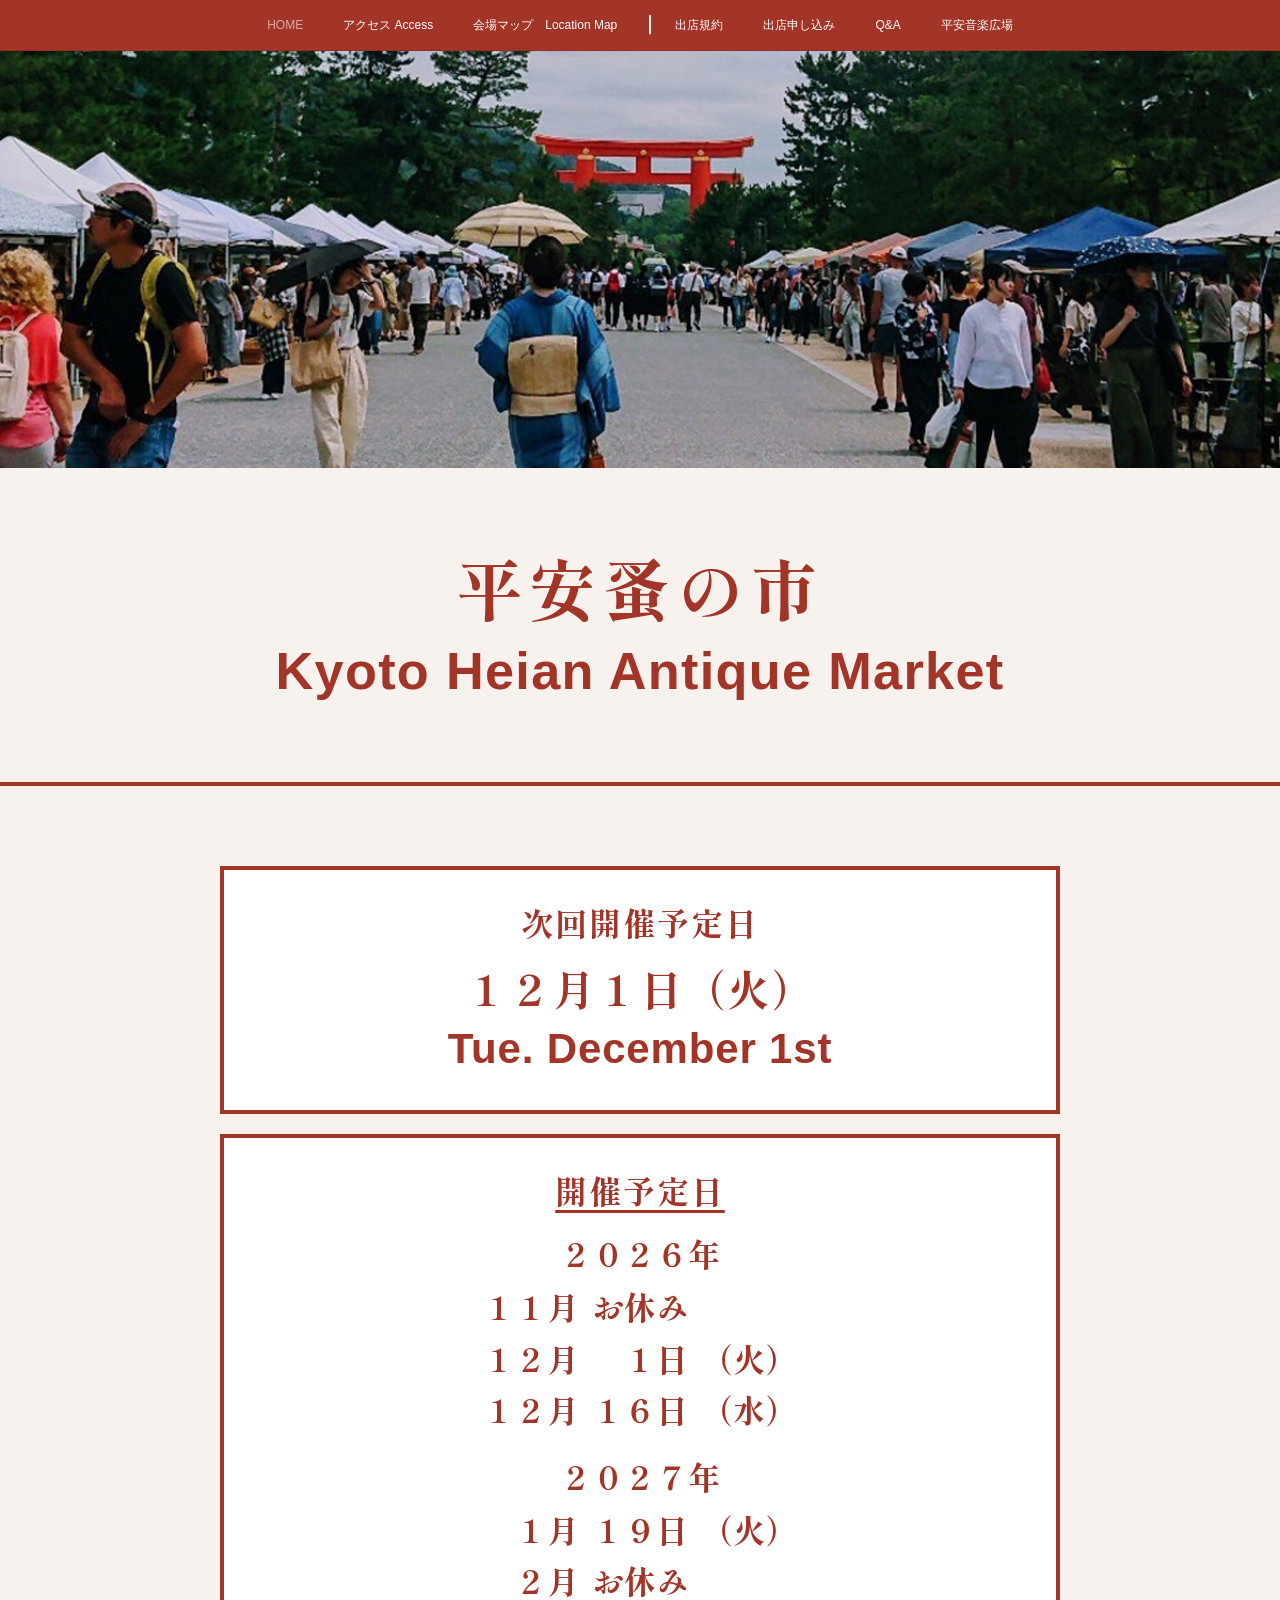
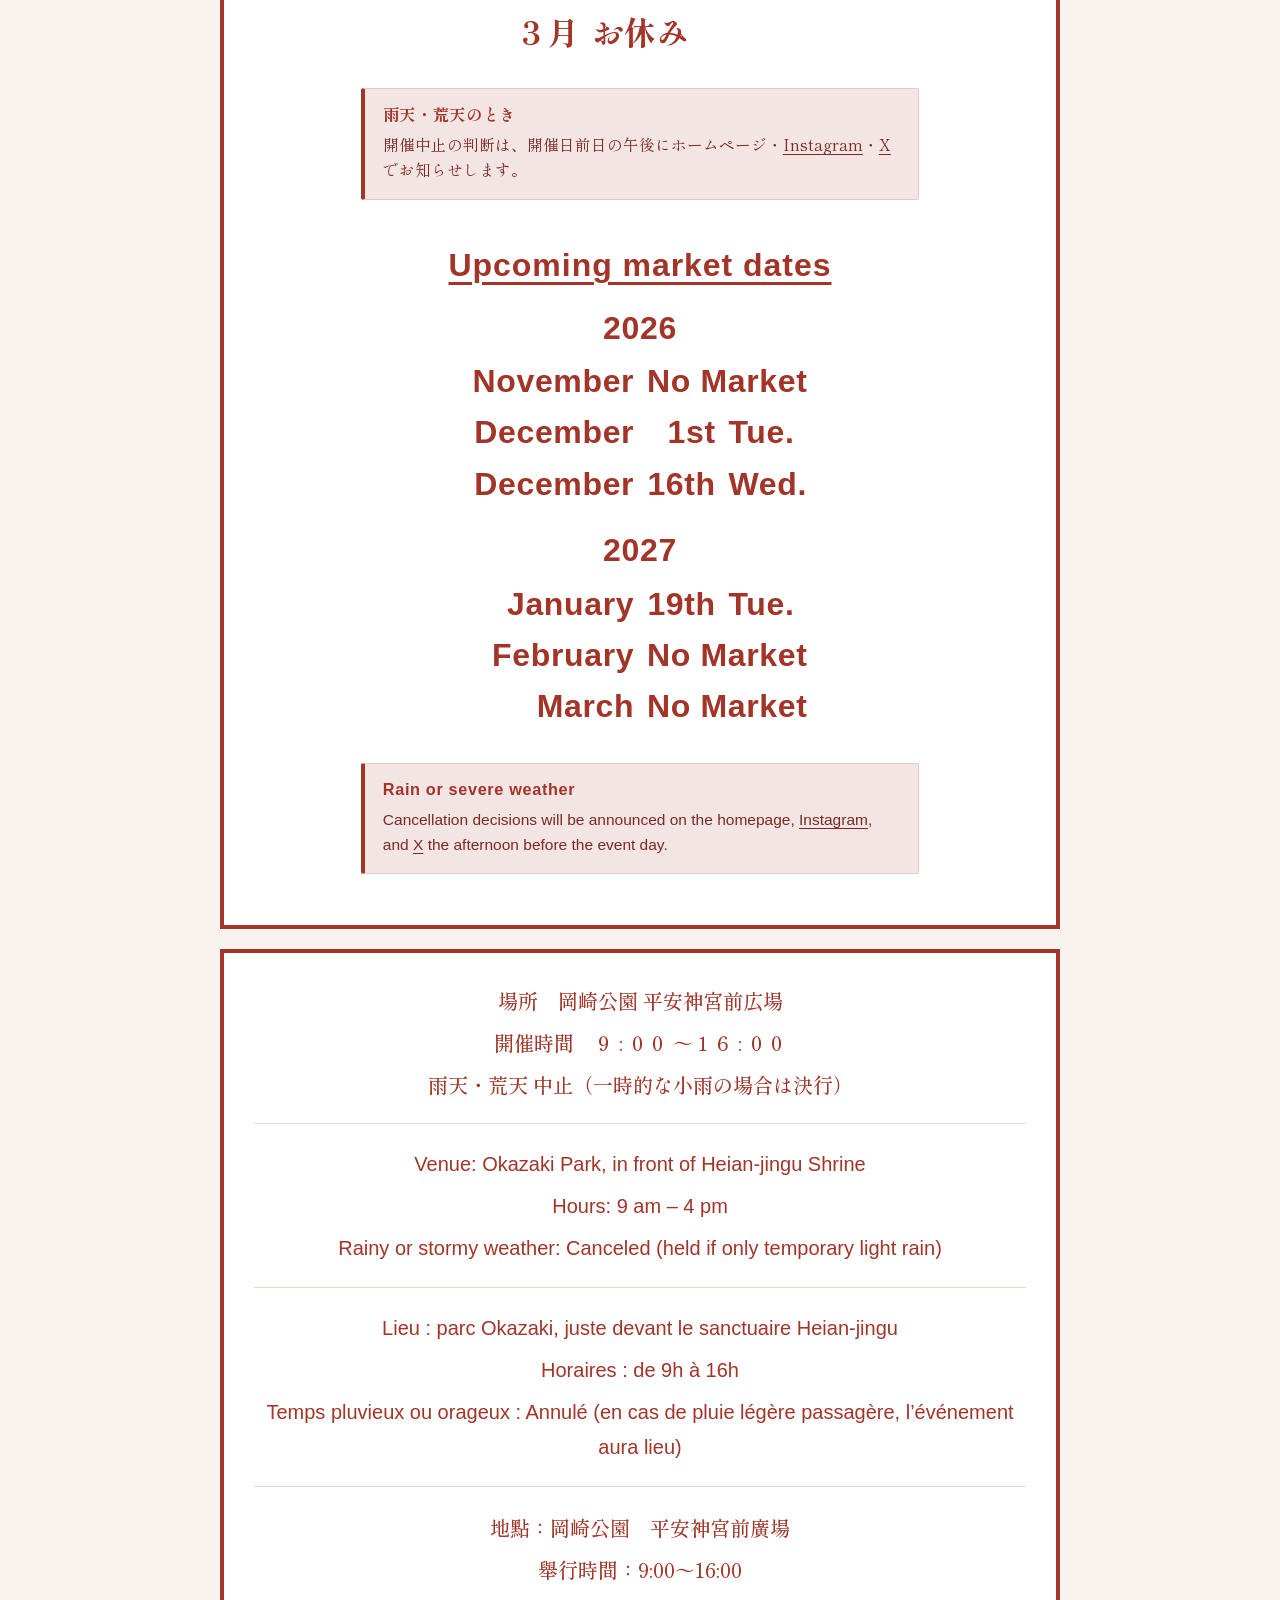
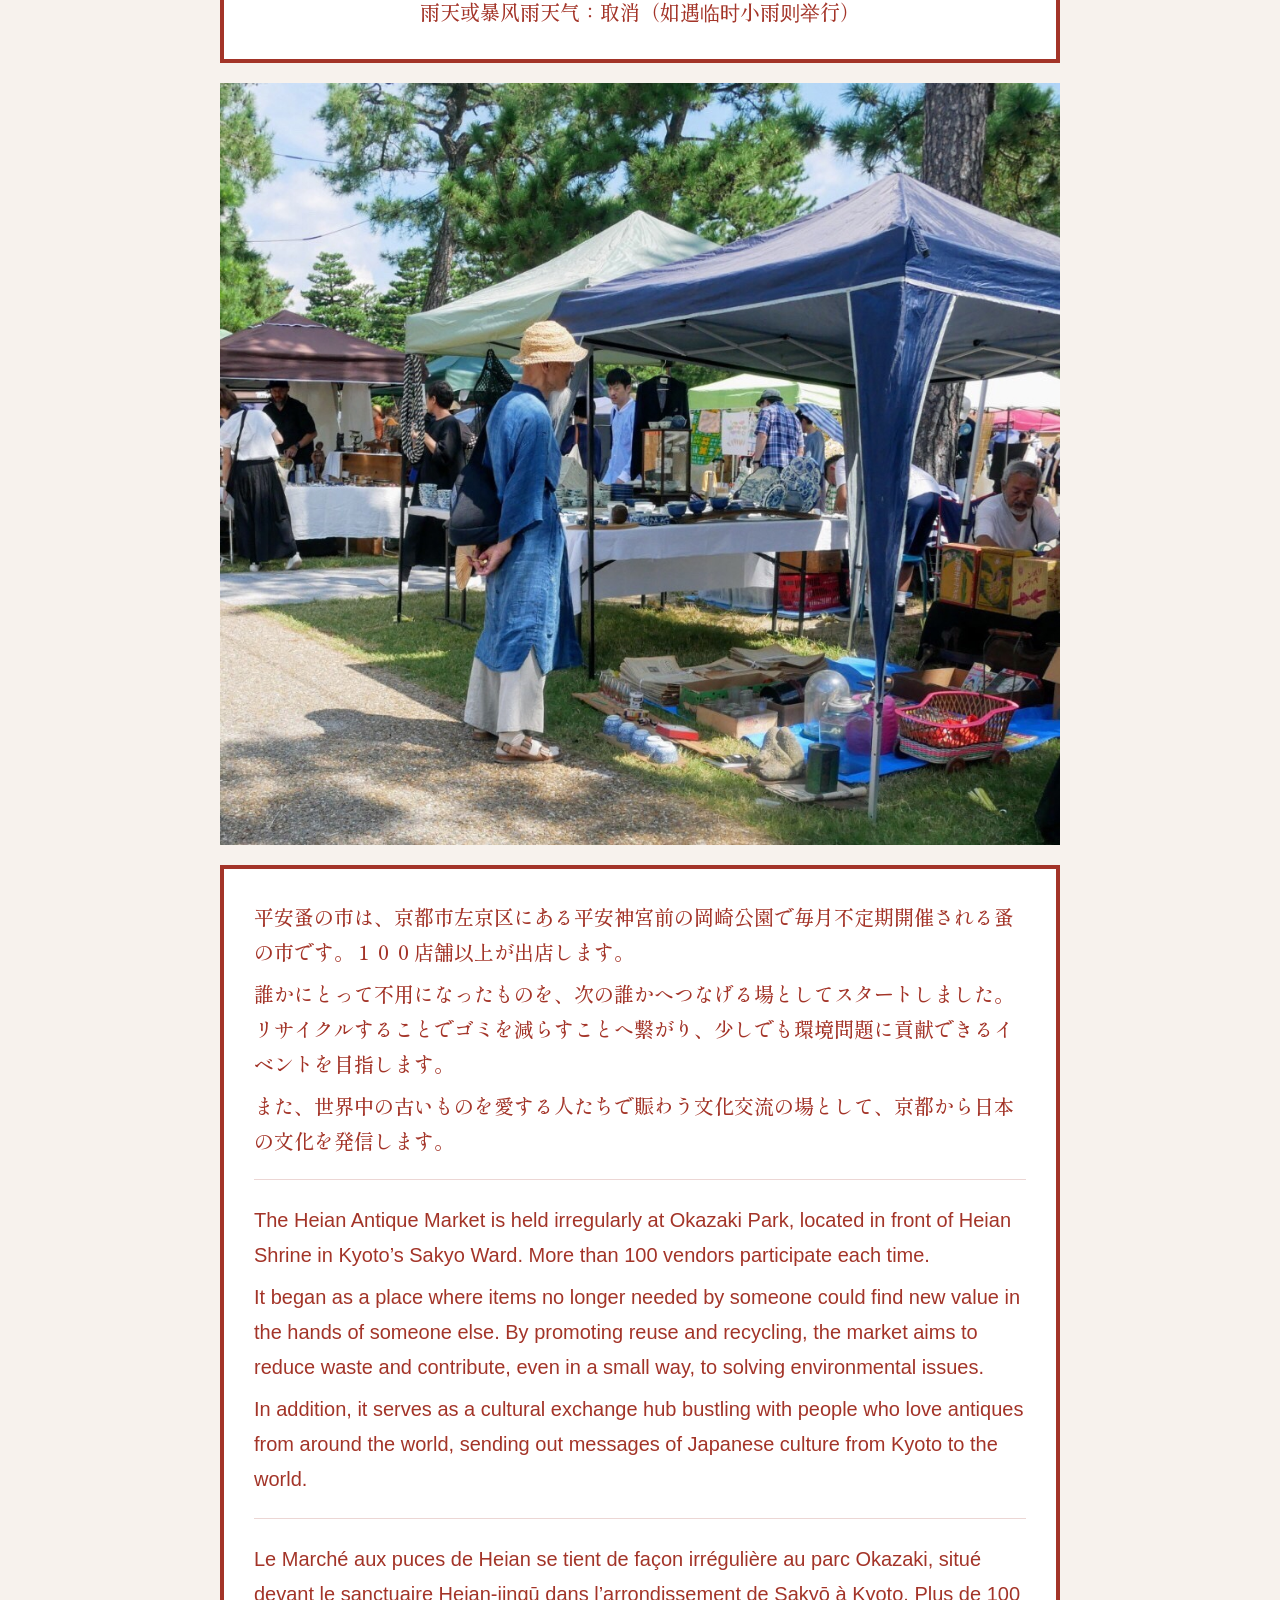
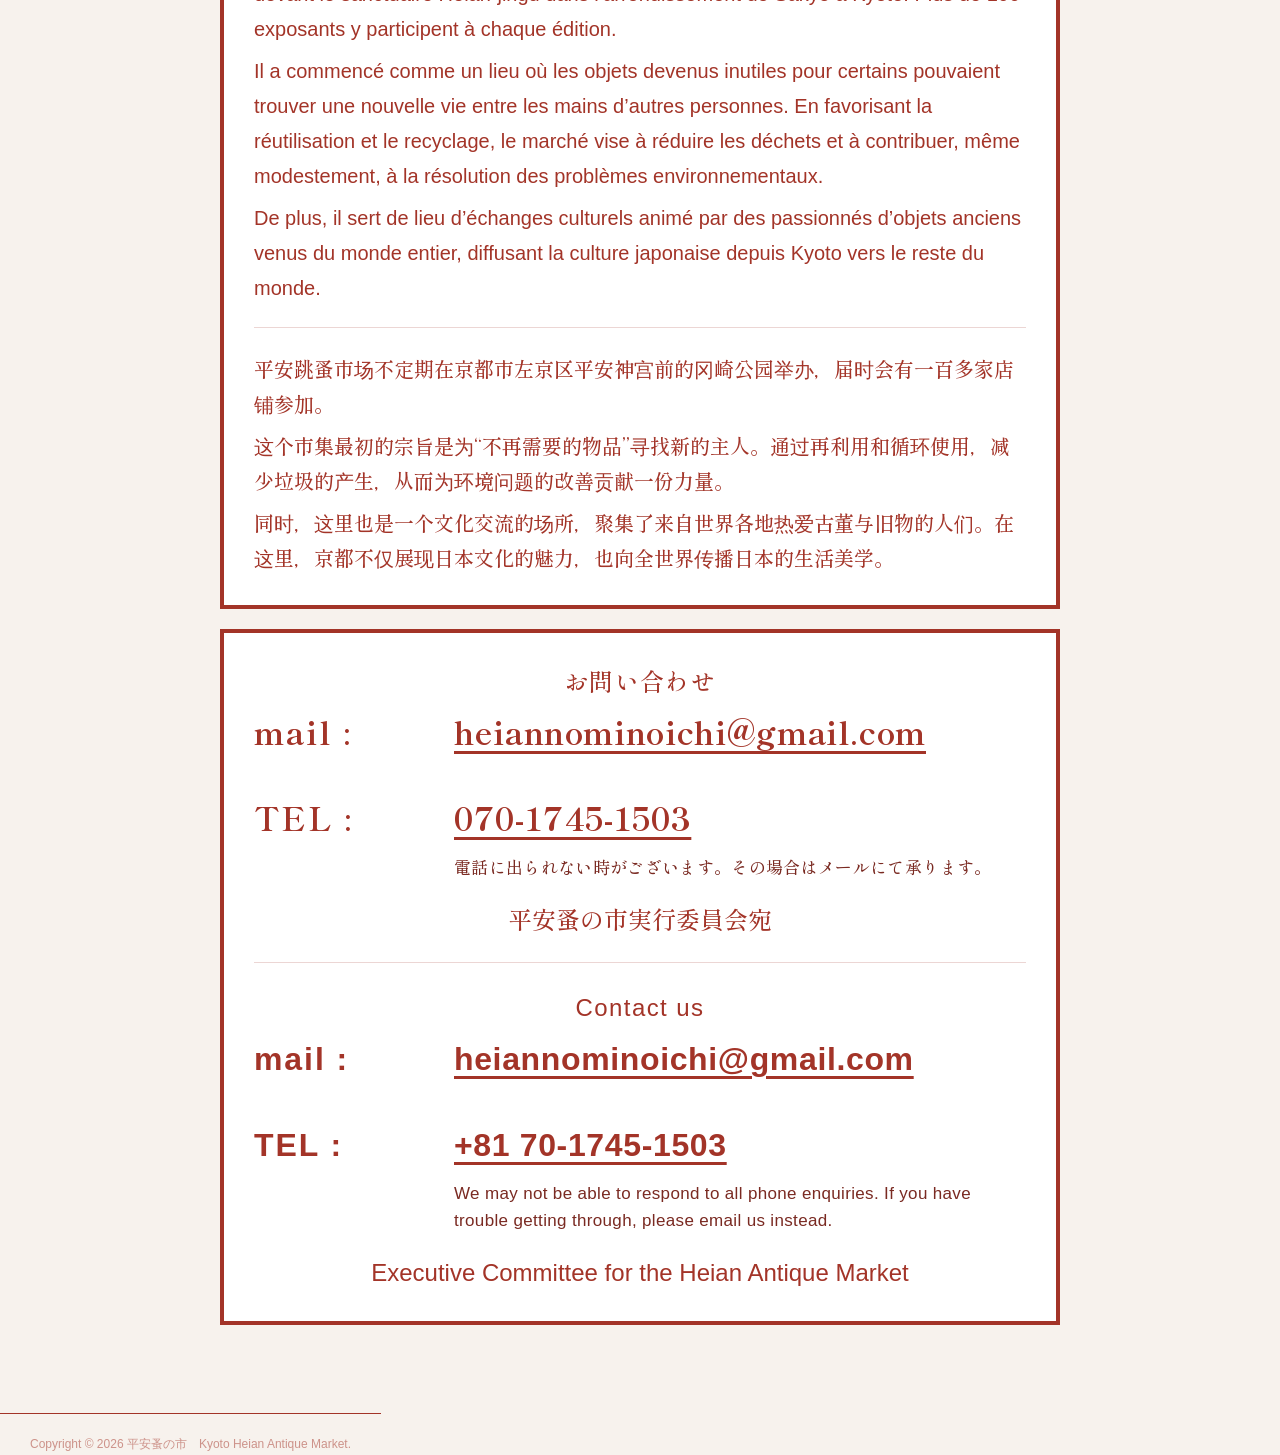
<file: index.html>
<!DOCTYPE html>
<html lang="ja">
<head>
<meta charset="utf-8">
<meta name="viewport" content="width=device-width, initial-scale=1, user-scalable=no">
<title>HOME | 平安蚤の市　Kyoto Heian Antique Market</title>
<meta name="description" content="毎月不定期開催。場所は、京都 平安神宮前の岡崎公園。１００店舗の古道具,古着が集まるアンティークマーケットです。">
<link rel="icon" href="assets/images/67a11dc0abdf47bd64b28dbdcb3c0537_c4c2a58248c5ea1f3da03b39979b1593.png">
<link rel="preconnect" href="https://fonts.googleapis.com">
<link rel="preconnect" href="https://fonts.gstatic.com" crossorigin>
<link rel="stylesheet" href="https://fonts.googleapis.com/css2?family=Shippori+Mincho:wght@400;500;600;700;800&display=swap">
<link rel="stylesheet" href="assets/ameba/css/user.min.css">
<link rel="stylesheet" href="assets/ameba/css/hinata/index.min.css">
<link rel="stylesheet" href="assets/local.css">
<link rel="stylesheet" href="assets/mobile.css">
</head>
<body class="u-font">
<div class="page">
  <div class="page__outer">
    <div class="page__inner u-base-bg-clr">
      <div role="navigation" class="common-header__outer u-nav-bg-clr">
  <input type="checkbox" id="header-switch" class="common-header__switch"/>
  <div class="common-header">
    <div class="common-header__inner js-nav-overflow-criterion">
      <ul class="common-header__nav common-header-nav"><li class="common-header-nav__item js-nav-item common-header-nav__item--active"><a class="u-nav-clr" href="index.html">HOME</a></li><li class="common-header-nav__item js-nav-item"><a class="u-nav-clr" href="access.html">アクセス Access</a></li><li class="common-header-nav__item js-nav-item common-header-nav__item--visitor-end"><a class="u-nav-clr" href="map.html">会場マップ　Location Map</a></li><li class="common-header-nav__item js-nav-item"><a class="u-nav-clr" href="rules.html">出店規約</a></li><li class="common-header-nav__item js-nav-item"><a class="u-nav-clr" href="apply.html">出店申し込み</a></li><li class="common-header-nav__item js-nav-item"><a class="u-nav-clr" href="qa.html">Q&amp;A</a></li><li class="common-header-nav__item js-nav-item"><a class="u-nav-clr" href="music.html">平安音楽広場</a></li></ul>
    </div>
    <label class="common-header__more u-nav-bdr-clr" for="header-switch"><span class="u-nav-bdr-clr"><span class="u-nav-bdr-clr"><span class="u-nav-bdr-clr"></span></span></span></label>
  </div>
</div>
      <div>
        <div role="banner" class="page__keyvisual keyvisual u-acnt-bdr-clr u-acnt-bg-clr">
          <div class="keyvisual__image" style="background-image:url('assets/images/166629c2bd9acd2bcd7ce7247cf920a0_d8cff917b93859417f208a558a50c723.jpg')"></div>
          <div class="keyvisual__body">
            <div class="keyvisual__text">
              <div><p class="keyvisual__title u-site-clr u-font"><span class="keyvisual__title-ja">平安蚤の市</span><span class="keyvisual__title-en">Kyoto Heian Antique Market</span></p></div>
            </div>
          </div>
        </div>
        <div class="page__main u-base-bg-clr page__main--static home-page" role="main">

          <!-- 次回開催 -->
          <div class="row grid grid--m js-row grid-type--text grid--col1">
  <div class="column js-column col1-1 col1-1--gtr-m">
    <div class="block__outer"><div class="block-type--text"><div class="block-mode--not-main">
      <div class="block__outer block__outer--base u-clr-area"><div class="block"><div class="block__inner">
        <div class="block-txt txt txt--s u-txt-clr u-bdr-clr u-font">
          <div class="next-event">
            <p class="next-event__label">次回開催予定日</p>
            <p class="next-event__date">１２月１日（火）</p>
            <p class="next-event__date next-event__date--en">Tue. December 1st</p>
          </div>
        </div>
      </div></div></div>
    </div></div></div>
  </div>
</div>

          <!-- 開催予定（和・英） -->
          <div class="row grid grid--m js-row grid-type--text grid--col1">
  <div class="column js-column col1-1 col1-1--gtr-m">
    <div class="block__outer"><div class="block-type--text"><div class="block-mode--not-main">
      <div class="block__outer block__outer--base u-clr-area"><div class="block"><div class="block__inner">
        <div class="block-txt txt txt--s u-txt-clr u-bdr-clr u-font">
          <h2 class="schedule-heading home-lang--ja" lang="ja">開催予定日</h2>
          <div class="schedule-list home-lang--ja" lang="ja" role="list">
            <p class="schedule-year-band" role="presentation">２０２６年</p>
            <div class="schedule-row" role="listitem"><span class="schedule-month">１１月</span><span class="schedule-day schedule-day--off">お休み</span></div>
            <div class="schedule-row" role="listitem"><span class="schedule-month">１２月</span><span class="schedule-day">１日</span><span class="schedule-wday">（火）</span></div>
            <div class="schedule-row" role="listitem"><span class="schedule-month">１２月</span><span class="schedule-day">１６日</span><span class="schedule-wday">（水）</span></div>
            <p class="schedule-year-band" role="presentation">２０２７年</p>
            <div class="schedule-row" role="listitem"><span class="schedule-month">１月</span><span class="schedule-day">１９日</span><span class="schedule-wday">（火）</span></div>
            <div class="schedule-row" role="listitem"><span class="schedule-month">２月</span><span class="schedule-day schedule-day--off">お休み</span></div>
            <div class="schedule-row" role="listitem"><span class="schedule-month">３月</span><span class="schedule-day schedule-day--off">お休み</span></div>
          </div>
          <aside class="schedule-note home-lang--ja" lang="ja" aria-label="雨天・荒天について">
            <p class="schedule-note__label">雨天・荒天のとき</p>
            <p class="schedule-note__body">開催中止の判断は、開催日前日の午後にホームページ・<a class="u-lnk-clr" href="https://www.instagram.com/heiannominoichi/" target="_blank" rel="noopener">Instagram</a>・<a class="u-lnk-clr" href="https://x.com/heiannominoichi" target="_blank" rel="noopener">X</a>でお知らせします。</p>
          </aside>

          <h2 class="schedule-heading schedule-heading--en home-lang--en" lang="en">Upcoming market dates</h2>
          <div class="schedule-list schedule-list--en home-lang--en" lang="en" role="list">
            <p class="schedule-year-band" role="presentation">2026</p>
            <div class="schedule-row" role="listitem"><span class="schedule-month">November</span><span class="schedule-day schedule-day--off">No Market</span></div>
            <div class="schedule-row" role="listitem"><span class="schedule-month">December</span><span class="schedule-day">1st</span><span class="schedule-wday">Tue.</span></div>
            <div class="schedule-row" role="listitem"><span class="schedule-month">December</span><span class="schedule-day">16th</span><span class="schedule-wday">Wed.</span></div>
            <p class="schedule-year-band" role="presentation">2027</p>
            <div class="schedule-row" role="listitem"><span class="schedule-month">January</span><span class="schedule-day">19th</span><span class="schedule-wday">Tue.</span></div>
            <div class="schedule-row" role="listitem"><span class="schedule-month">February</span><span class="schedule-day schedule-day--off">No Market</span></div>
            <div class="schedule-row" role="listitem"><span class="schedule-month">March</span><span class="schedule-day schedule-day--off">No Market</span></div>
          </div>
          <aside class="schedule-note home-lang--en" lang="en" aria-label="Rain or severe weather">
            <p class="schedule-note__label">Rain or severe weather</p>
            <p class="schedule-note__body">Cancellation decisions will be announced on the homepage, <a class="u-lnk-clr" href="https://www.instagram.com/heiannominoichi/" target="_blank" rel="noopener">Instagram</a>, and <a class="u-lnk-clr" href="https://x.com/heiannominoichi" target="_blank" rel="noopener">X</a> the afternoon before the event day.</p>
          </aside>
        </div>
      </div></div></div>
    </div></div></div>
  </div>
</div>

          <!-- 場所・時間（多言語） -->
          <div class="row grid grid--m js-row grid-type--text grid--col1">
  <div class="column js-column col1-1 col1-1--gtr-m">
    <div class="block__outer"><div class="block-type--text"><div class="block-mode--not-main">
      <div class="block__outer block__outer--base u-clr-area"><div class="block"><div class="block__inner">
        <div class="block-txt txt txt--s u-txt-clr u-bdr-clr u-font">
          <div class="home-venue">
            <div class="home-venue__lang home-lang--ja" lang="ja">
              <p>場所　岡崎公園 平安神宮前広場</p>
              <p>開催時間　９ : ００ 〜１６ : ００</p>
              <p>雨天・荒天 中止（一時的な小雨の場合は決行）</p>
            </div>
            <div class="home-venue__lang home-lang--en" lang="en">
              <p>Venue: Okazaki Park, in front of Heian-jingu Shrine</p>
              <p>Hours: 9 am – 4 pm</p>
              <p>Rainy or stormy weather: Canceled (held if only temporary light rain)</p>
            </div>
            <div class="home-venue__lang home-lang--fr" lang="fr">
              <p>Lieu : parc Okazaki, juste devant le sanctuaire Heian-jingu</p>
              <p>Horaires : de 9h à 16h</p>
              <p>Temps pluvieux ou orageux : Annulé (en cas de pluie légère passagère, l’événement aura lieu)</p>
            </div>
            <div class="home-venue__lang home-lang--zh" lang="zh-Hans">
              <p>地點：岡崎公園　平安神宮前廣場</p>
              <p>舉行時間：9:00〜16:00</p>
              <p>雨天或暴风雨天气：取消（如遇临时小雨则举行）</p>
            </div>
          </div>
        </div>
      </div></div></div>
    </div></div></div>
  </div>
</div>

          <!-- 写真 -->
          <div class="row grid grid--m js-row grid-type--image grid--col1">
  <div class="column js-column col1-1 col1-1--gtr-m">
    <div class="block__outer"><div class="block-type--image"><div class="block-mode--not-main">
      <div class="img img__item--center img__item--fit"><div><img src="assets/images/65e0597bf05e0c32c6cb531ba6ad5a4f_eb16f0f3ad428ff3b0e1088efd620502.jpg" alt="平安蚤の市の会場の様子" loading="lazy"></div></div>
    </div></div></div>
  </div>
</div>

          <!-- 紹介文 -->
          <div class="row grid grid--m js-row grid-type--text grid--col1">
  <div class="column js-column col1-1 col1-1--gtr-m">
    <div class="block__outer"><div class="block-type--text"><div class="block-mode--not-main">
      <div class="block__outer block__outer--base u-clr-area"><div class="block"><div class="block__inner">
        <div class="block-txt txt txt--s u-txt-clr u-bdr-clr u-font">
          <div class="home-about">
            <div class="home-about__lang home-lang--ja" lang="ja">
              <p>平安蚤の市は、京都市左京区にある平安神宮前の岡崎公園で毎月不定期開催される蚤の市です。１００店舗以上が出店します。</p>
              <p>誰かにとって不用になったものを、次の誰かへつなげる場としてスタートしました。リサイクルすることでゴミを減らすことへ繋がり、少しでも環境問題に貢献できるイベントを目指します。</p>
              <p>また、世界中の古いものを愛する人たちで賑わう文化交流の場として、京都から日本の文化を発信します。</p>
            </div>
            <div class="home-about__lang home-lang--en" lang="en">
              <p>The Heian Antique Market is held irregularly at Okazaki Park, located in front of Heian Shrine in Kyoto’s Sakyo Ward. More than 100 vendors participate each time.</p>
              <p>It began as a place where items no longer needed by someone could find new value in the hands of someone else. By promoting reuse and recycling, the market aims to reduce waste and contribute, even in a small way, to solving environmental issues.</p>
              <p>In addition, it serves as a cultural exchange hub bustling with people who love antiques from around the world, sending out messages of Japanese culture from Kyoto to the world.</p>
            </div>
            <div class="home-about__lang home-lang--fr" lang="fr">
              <p>Le Marché aux puces de Heian se tient de façon irrégulière au parc Okazaki, situé devant le sanctuaire Heian-jingū dans l’arrondissement de Sakyō à Kyoto. Plus de 100 exposants y participent à chaque édition.</p>
              <p>Il a commencé comme un lieu où les objets devenus inutiles pour certains pouvaient trouver une nouvelle vie entre les mains d’autres personnes. En favorisant la réutilisation et le recyclage, le marché vise à réduire les déchets et à contribuer, même modestement, à la résolution des problèmes environnementaux.</p>
              <p>De plus, il sert de lieu d’échanges culturels animé par des passionnés d’objets anciens venus du monde entier, diffusant la culture japonaise depuis Kyoto vers le reste du monde.</p>
            </div>
            <div class="home-about__lang home-lang--zh" lang="zh-Hans">
              <p>平安跳蚤市场不定期在京都市左京区平安神宫前的冈崎公园举办，届时会有一百多家店铺参加。</p>
              <p>这个市集最初的宗旨是为“不再需要的物品”寻找新的主人。通过再利用和循环使用，减少垃圾的产生，从而为环境问题的改善贡献一份力量。</p>
              <p>同时，这里也是一个文化交流的场所，聚集了来自世界各地热爱古董与旧物的人们。在这里，京都不仅展现日本文化的魅力，也向全世界传播日本的生活美学。</p>
            </div>
          </div>
        </div>
      </div></div></div>
    </div></div></div>
  </div>
</div>

          <!-- お問い合わせ -->
          <div class="row grid grid--m js-row grid-type--text grid--col1">
  <div class="column js-column col1-1 col1-1--gtr-m">
    <div class="block__outer"><div class="block-type--text"><div class="block-mode--not-main">
      <div class="block__outer block__outer--base u-clr-area"><div class="block"><div class="block__inner">
        <div class="block-txt txt txt--s u-txt-clr u-bdr-clr u-font">
          <div class="home-contact">
            <div class="home-contact__lang home-lang--ja" lang="ja">
              <p class="home-contact__title">お問い合わせ</p>
              <div class="home-contact__rows">
                <div class="home-contact__row">
                  <span class="home-contact__key">mail</span>
                  <span class="home-contact__val"><a class="u-lnk-clr" href="mailto:heiannominoichi@gmail.com">heiannominoichi@gmail.com</a></span>
                </div>
                <div class="home-contact__row">
                  <span class="home-contact__key">TEL</span>
                  <span class="home-contact__val">
                    <a class="u-lnk-clr" href="tel:07017451503">070-1745-1503</a>
                    <span class="home-contact__note">電話に出られない時がございます。その場合はメールにて承ります。</span>
                  </span>
                </div>
              </div>
              <p class="home-contact__org">平安蚤の市実行委員会宛</p>
            </div>
            <div class="home-contact__lang home-lang--en" lang="en">
              <p class="home-contact__title">Contact us</p>
              <div class="home-contact__rows">
                <div class="home-contact__row">
                  <span class="home-contact__key">mail</span>
                  <span class="home-contact__val"><a class="u-lnk-clr" href="mailto:heiannominoichi@gmail.com">heiannominoichi@gmail.com</a></span>
                </div>
                <div class="home-contact__row">
                  <span class="home-contact__key">TEL</span>
                  <span class="home-contact__val">
                    <a class="u-lnk-clr" href="tel:+817017451503">+81 70-1745-1503</a>
                    <span class="home-contact__note">We may not be able to respond to all phone enquiries. If you have trouble getting through, please email us instead.</span>
                  </span>
                </div>
              </div>
              <p class="home-contact__org">Executive Committee for the Heian Antique Market</p>
            </div>
          </div>
        </div>
      </div></div></div>
    </div></div></div>
  </div>
</div>

        </div>
        <footer role="contentinfo" class="page__footer footer">
          <div class="footer__inner u-bdr-clr">
            <div class="footer__item u-bdr-clr">
              <p class="footer__copyright u-font"><small class="u-txt-clr u-txt-clr--lv2 u-font">Copyright © 2026 平安蚤の市　Kyoto Heian Antique Market.</small></p>
            </div>
          </div>
        </footer>
      </div>
    </div>
  </div>
</div>
</body>
</html>
</file>
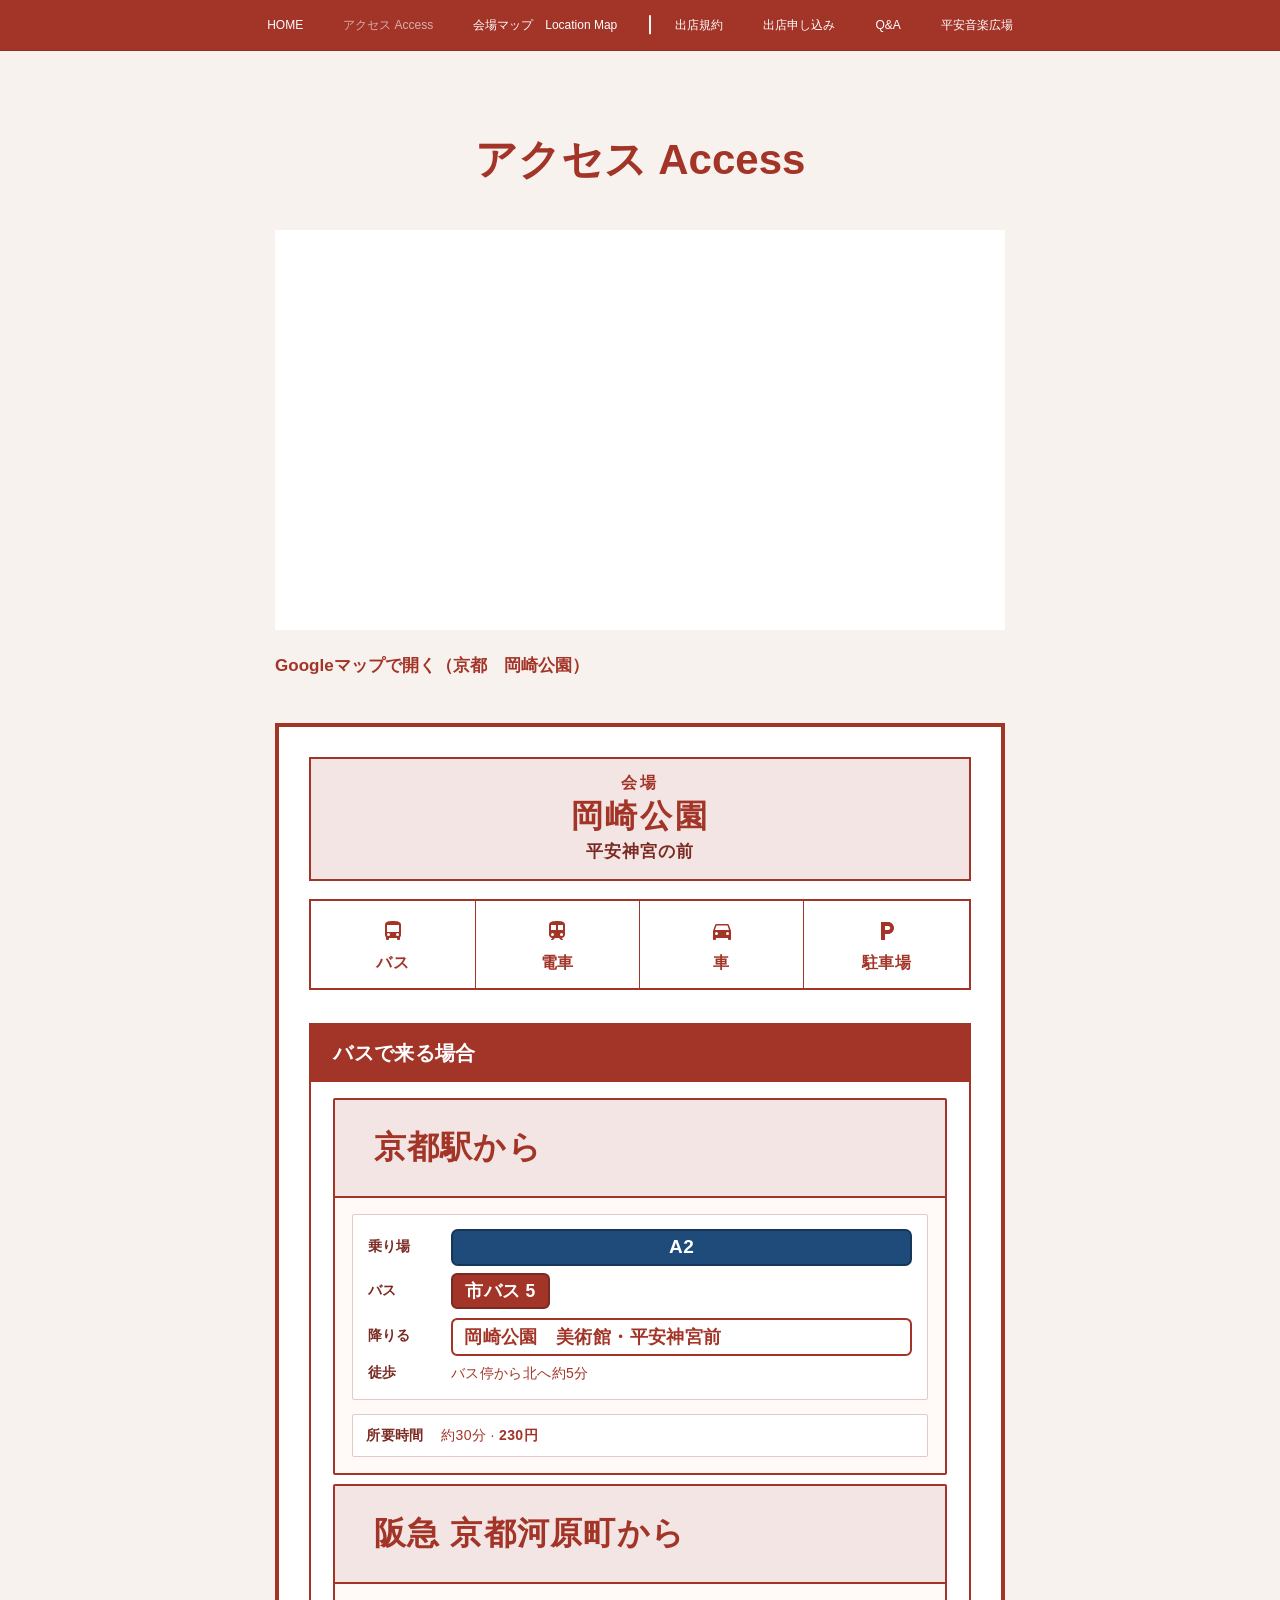
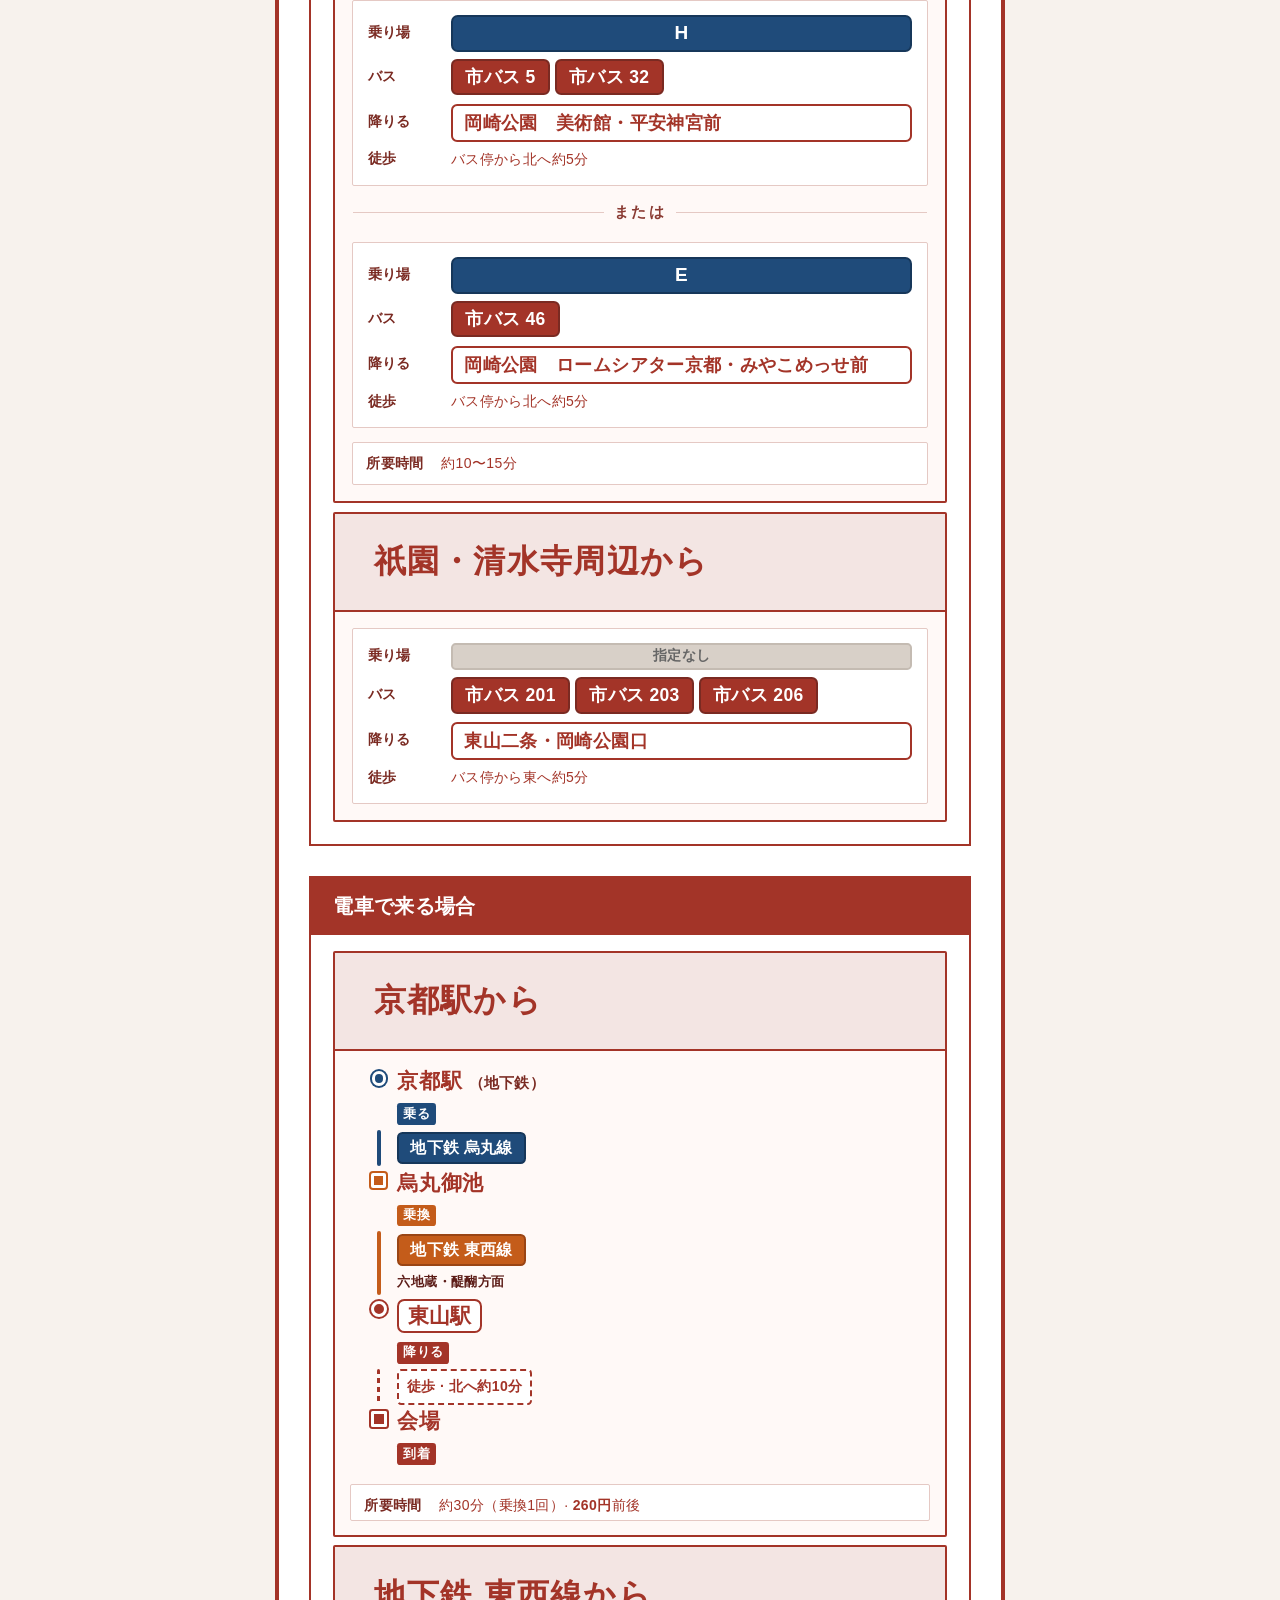
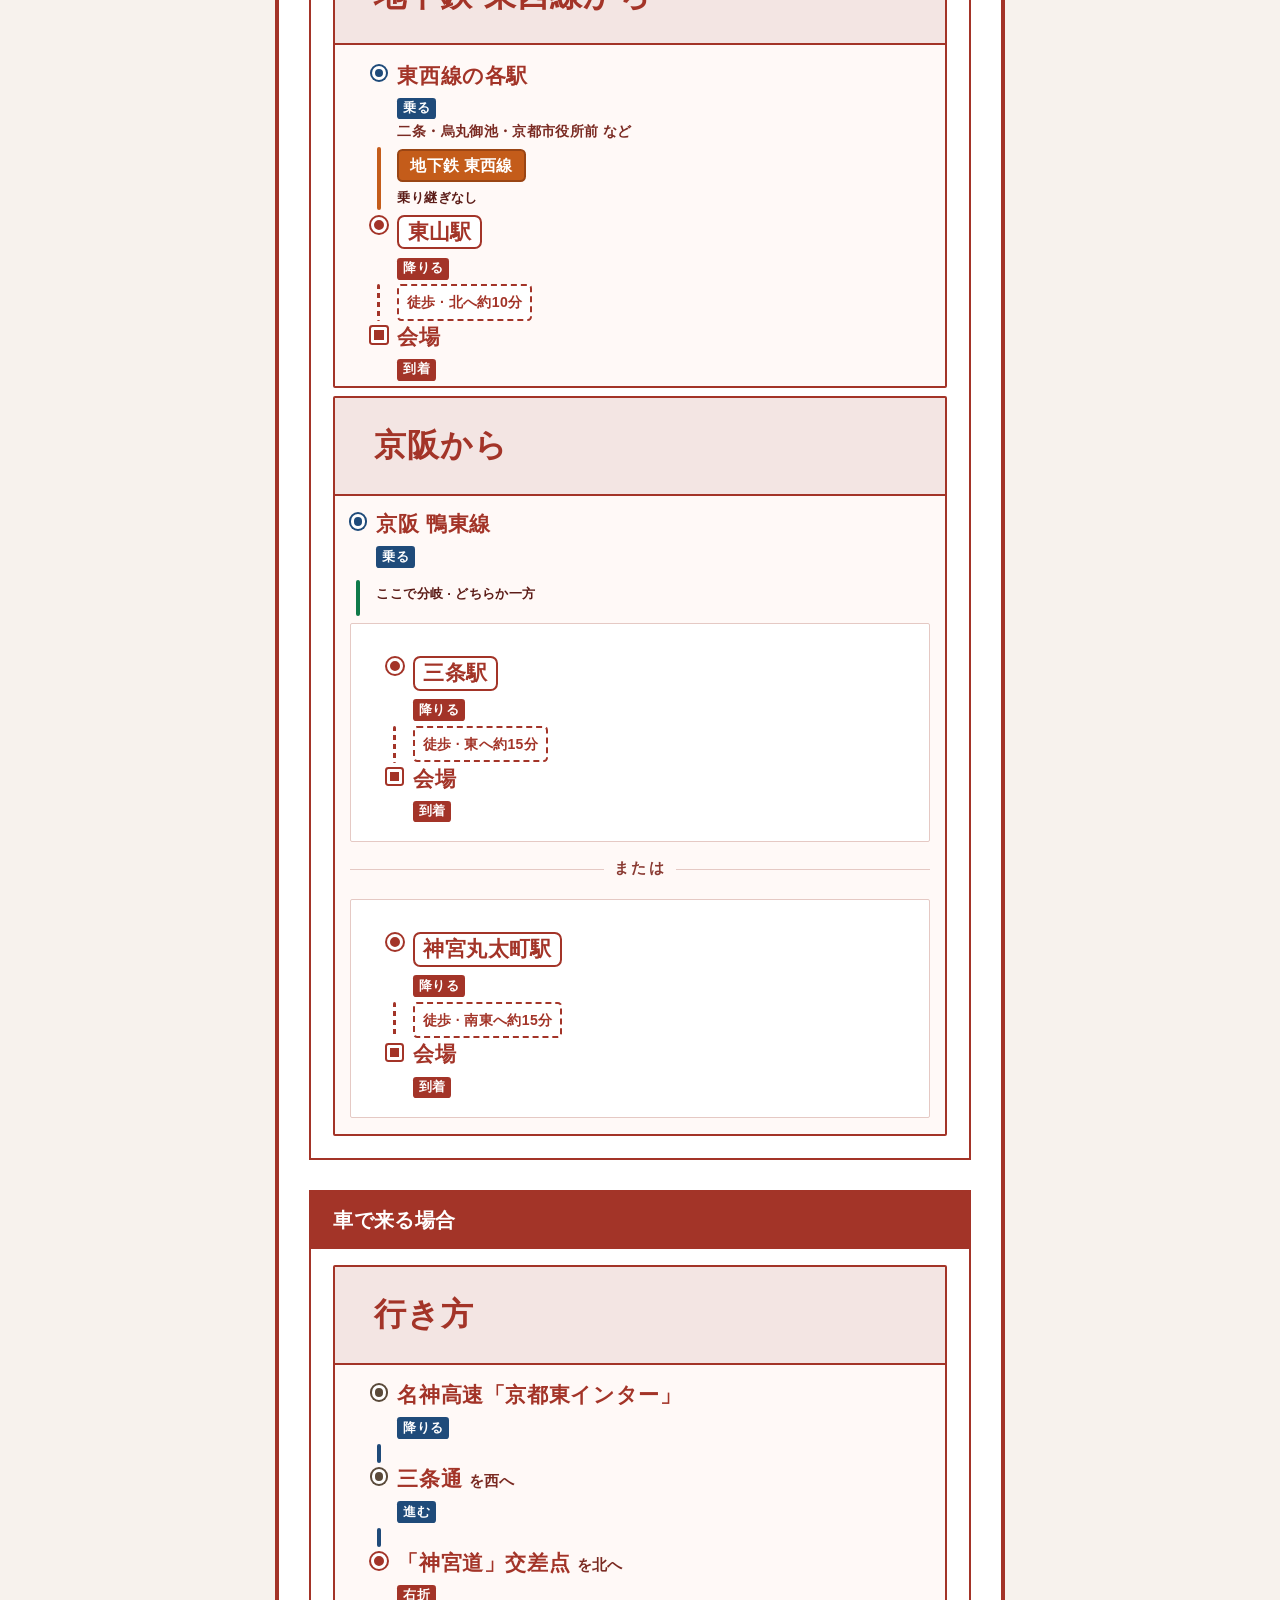
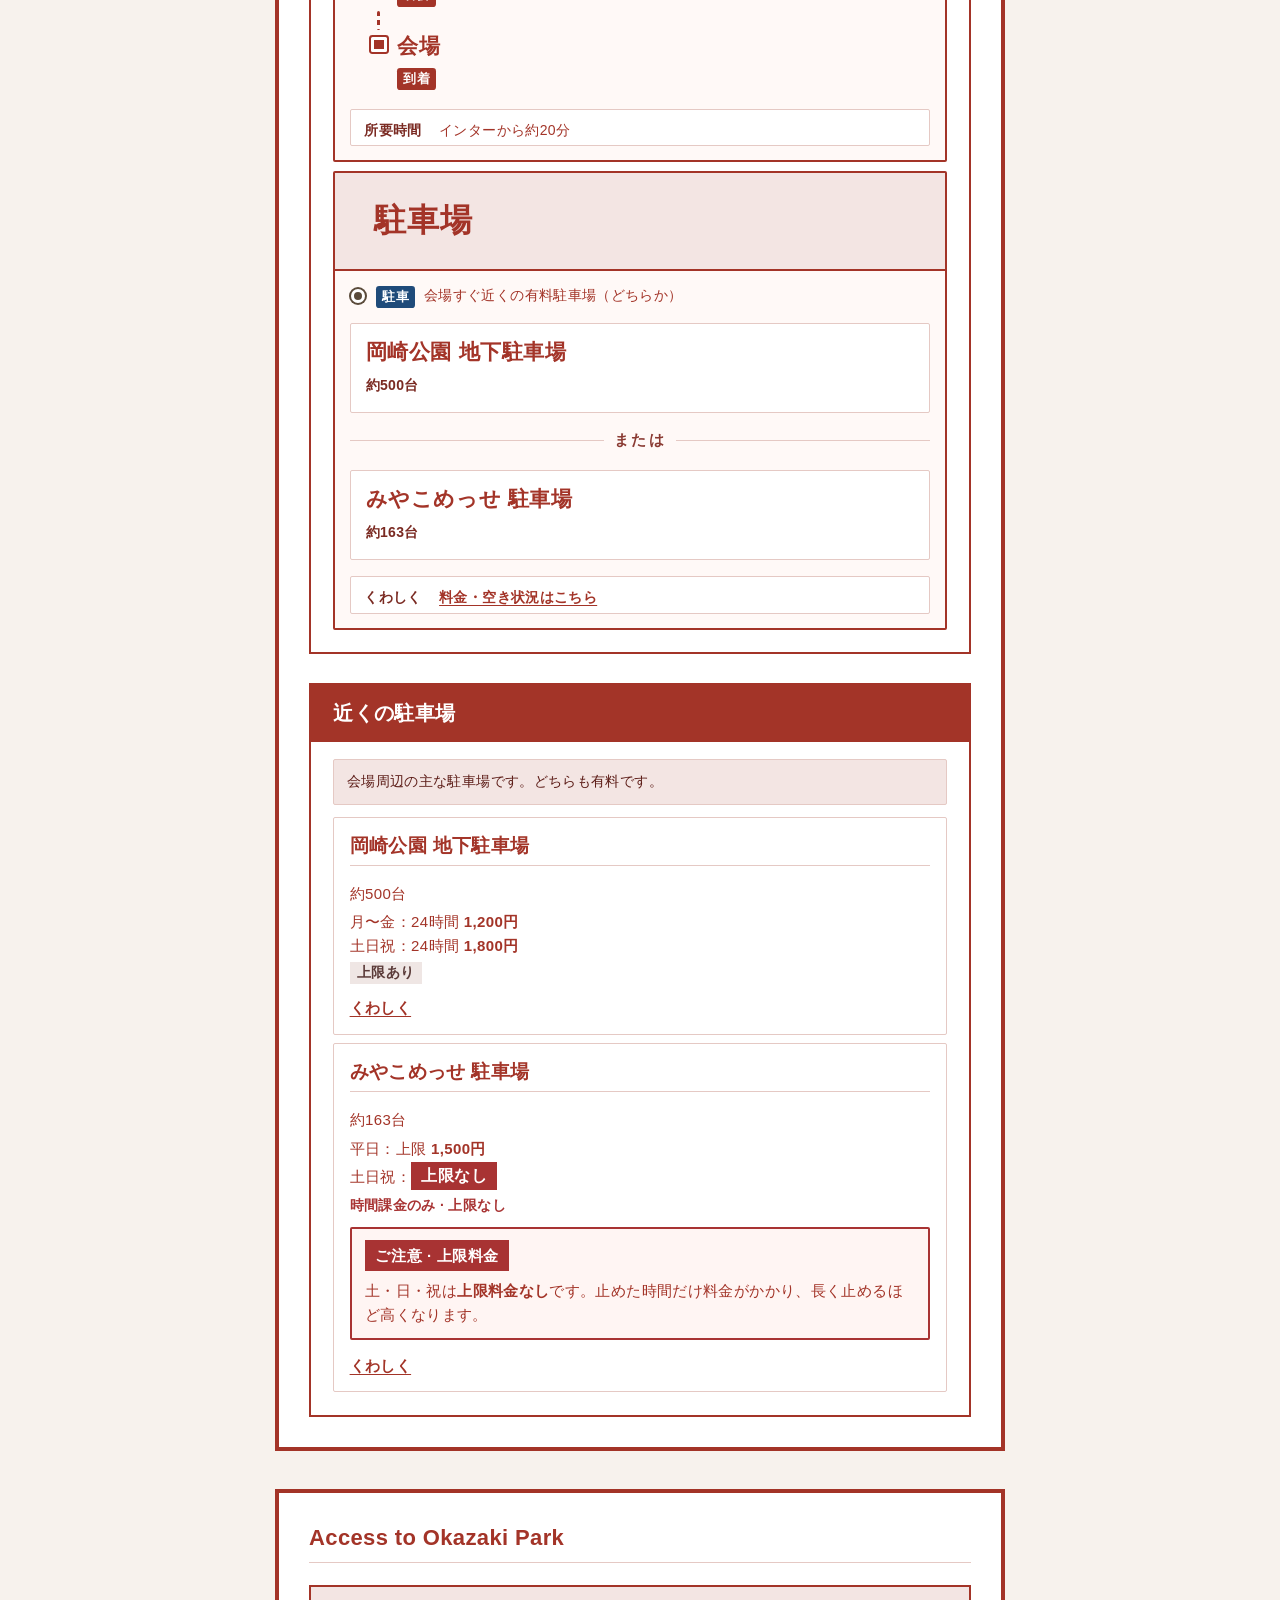
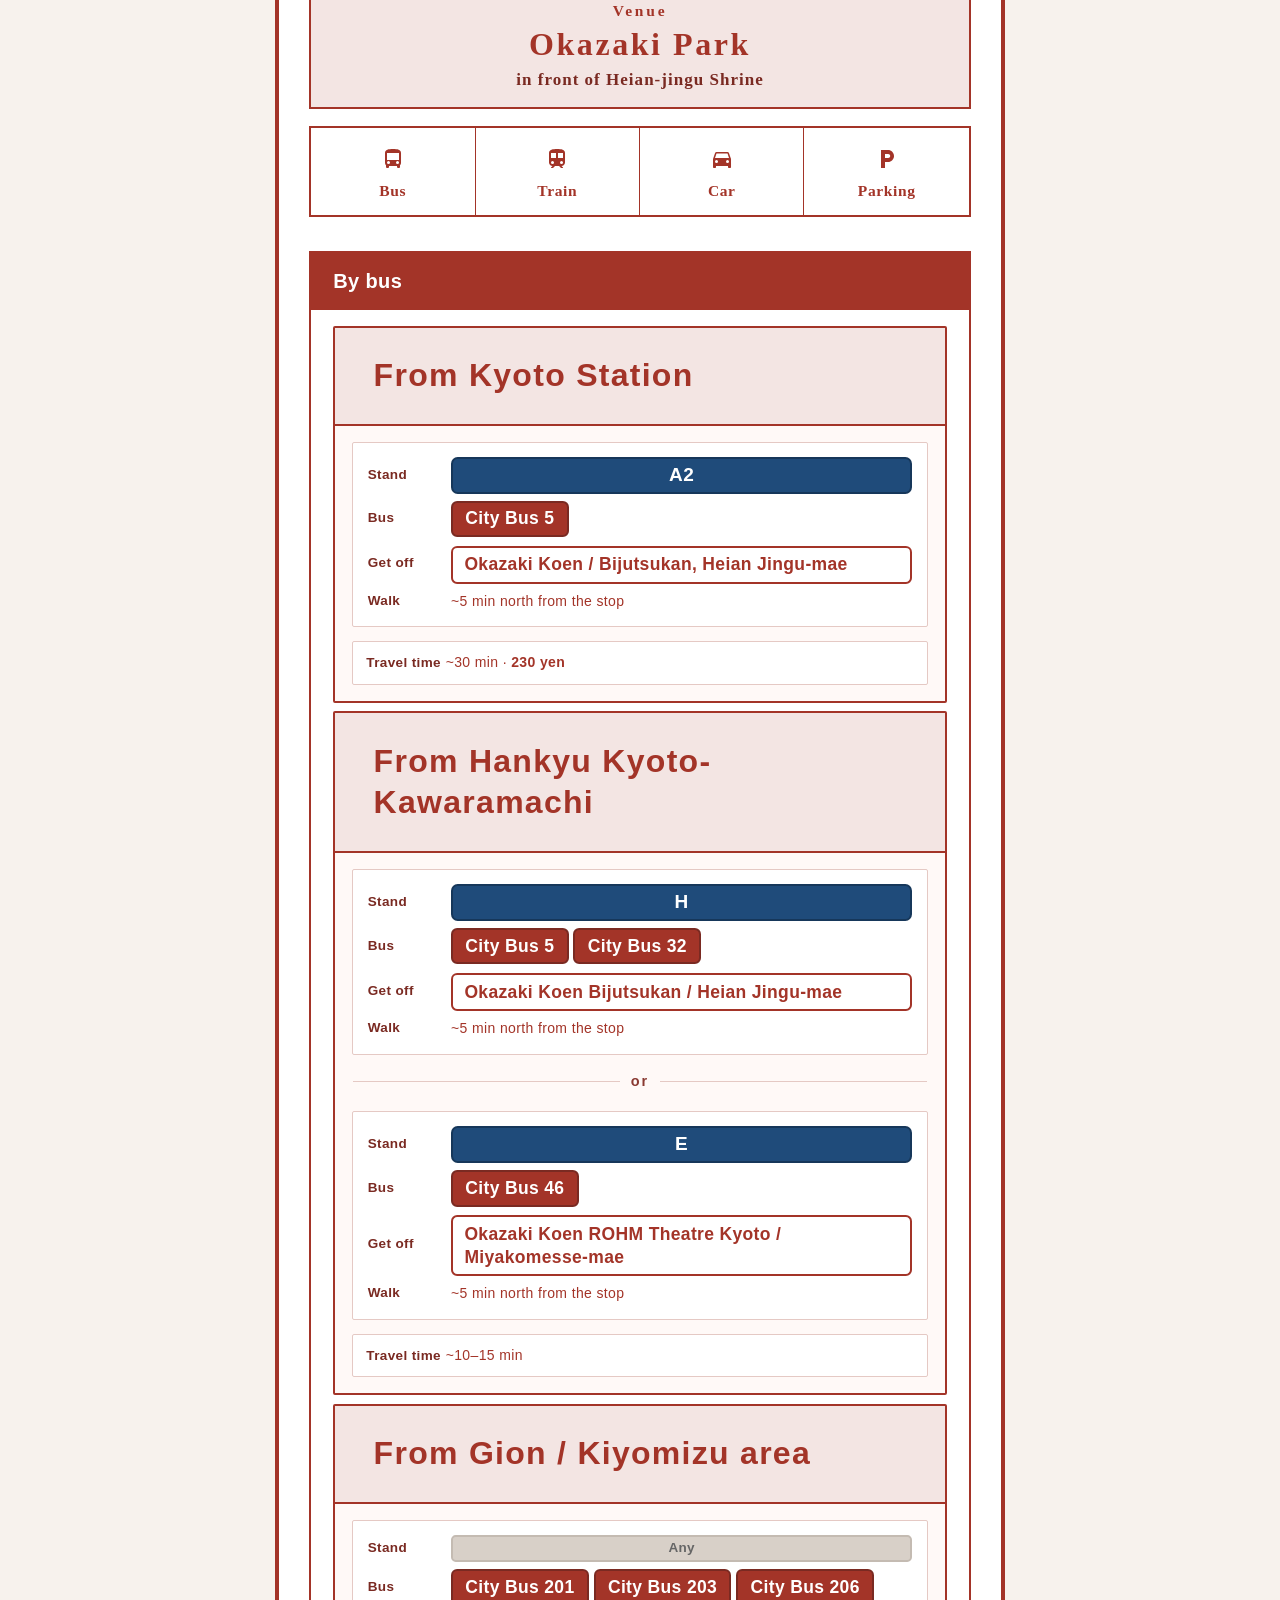
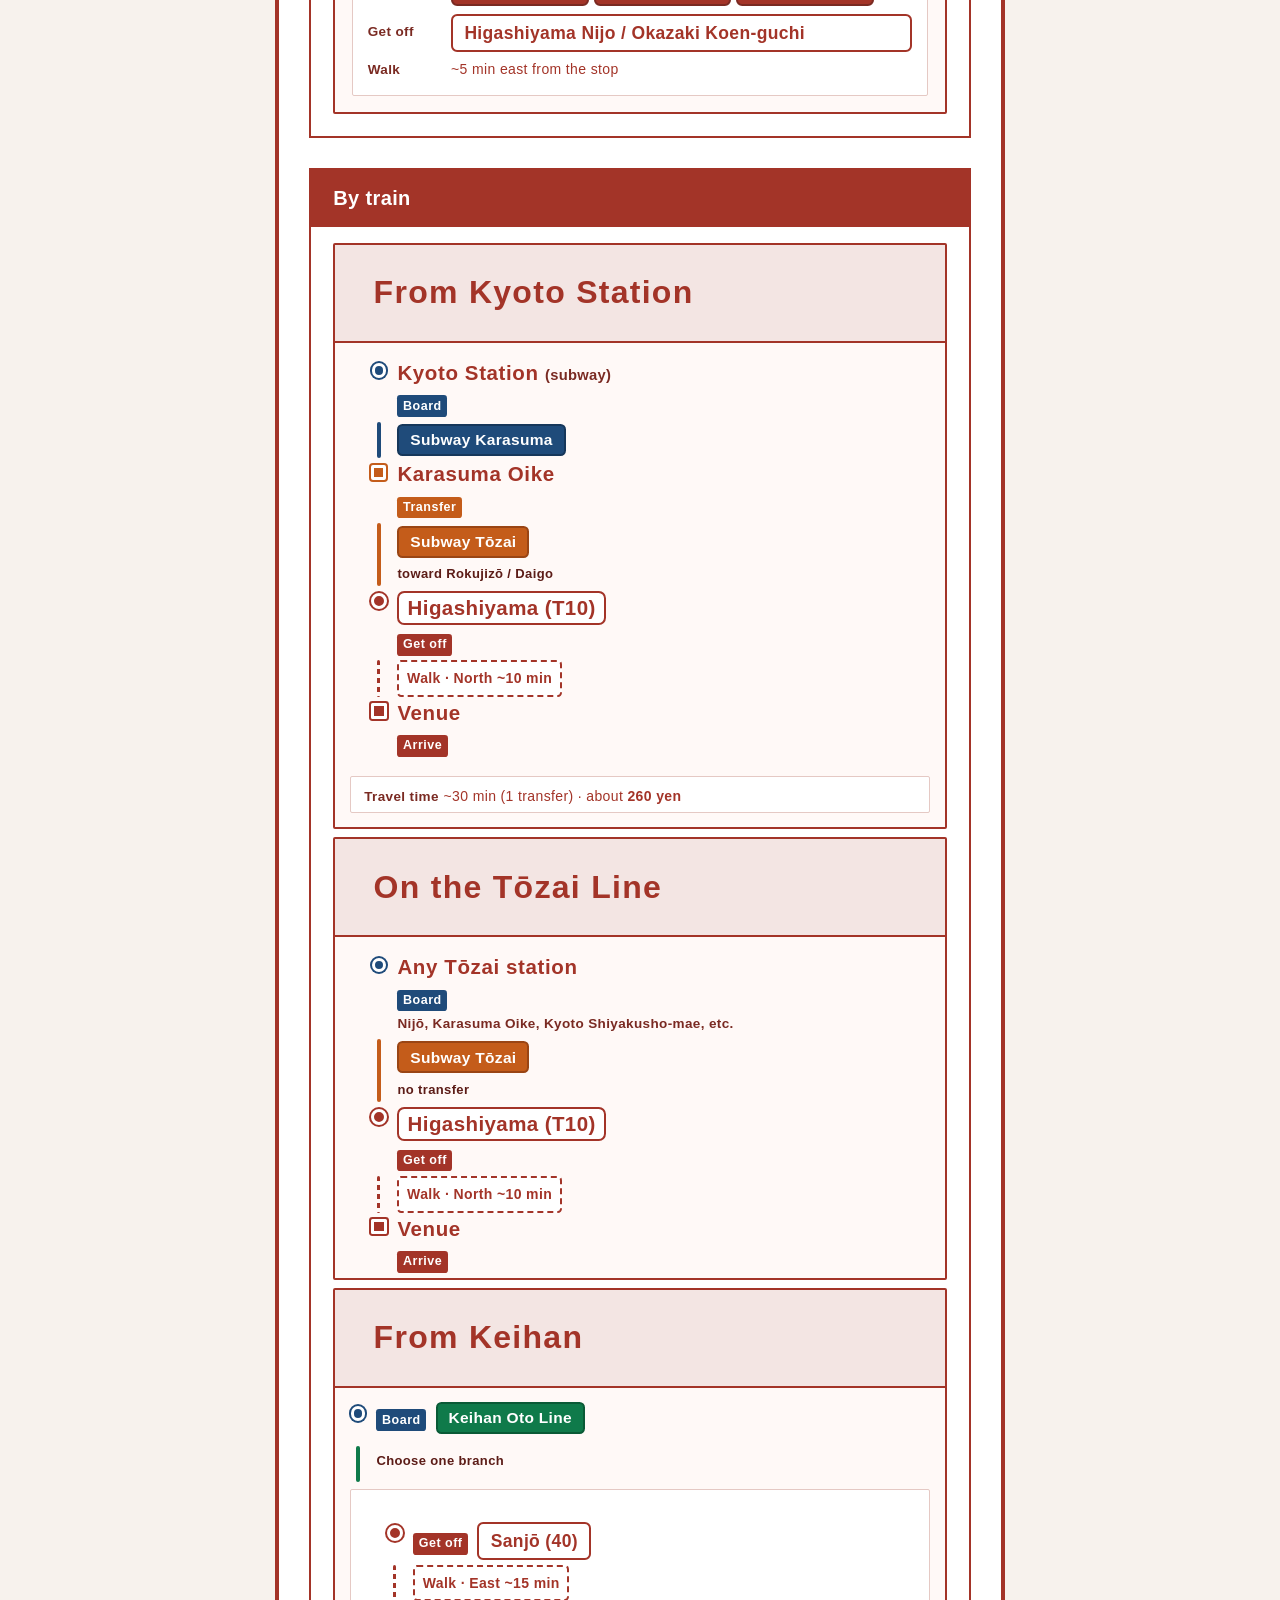
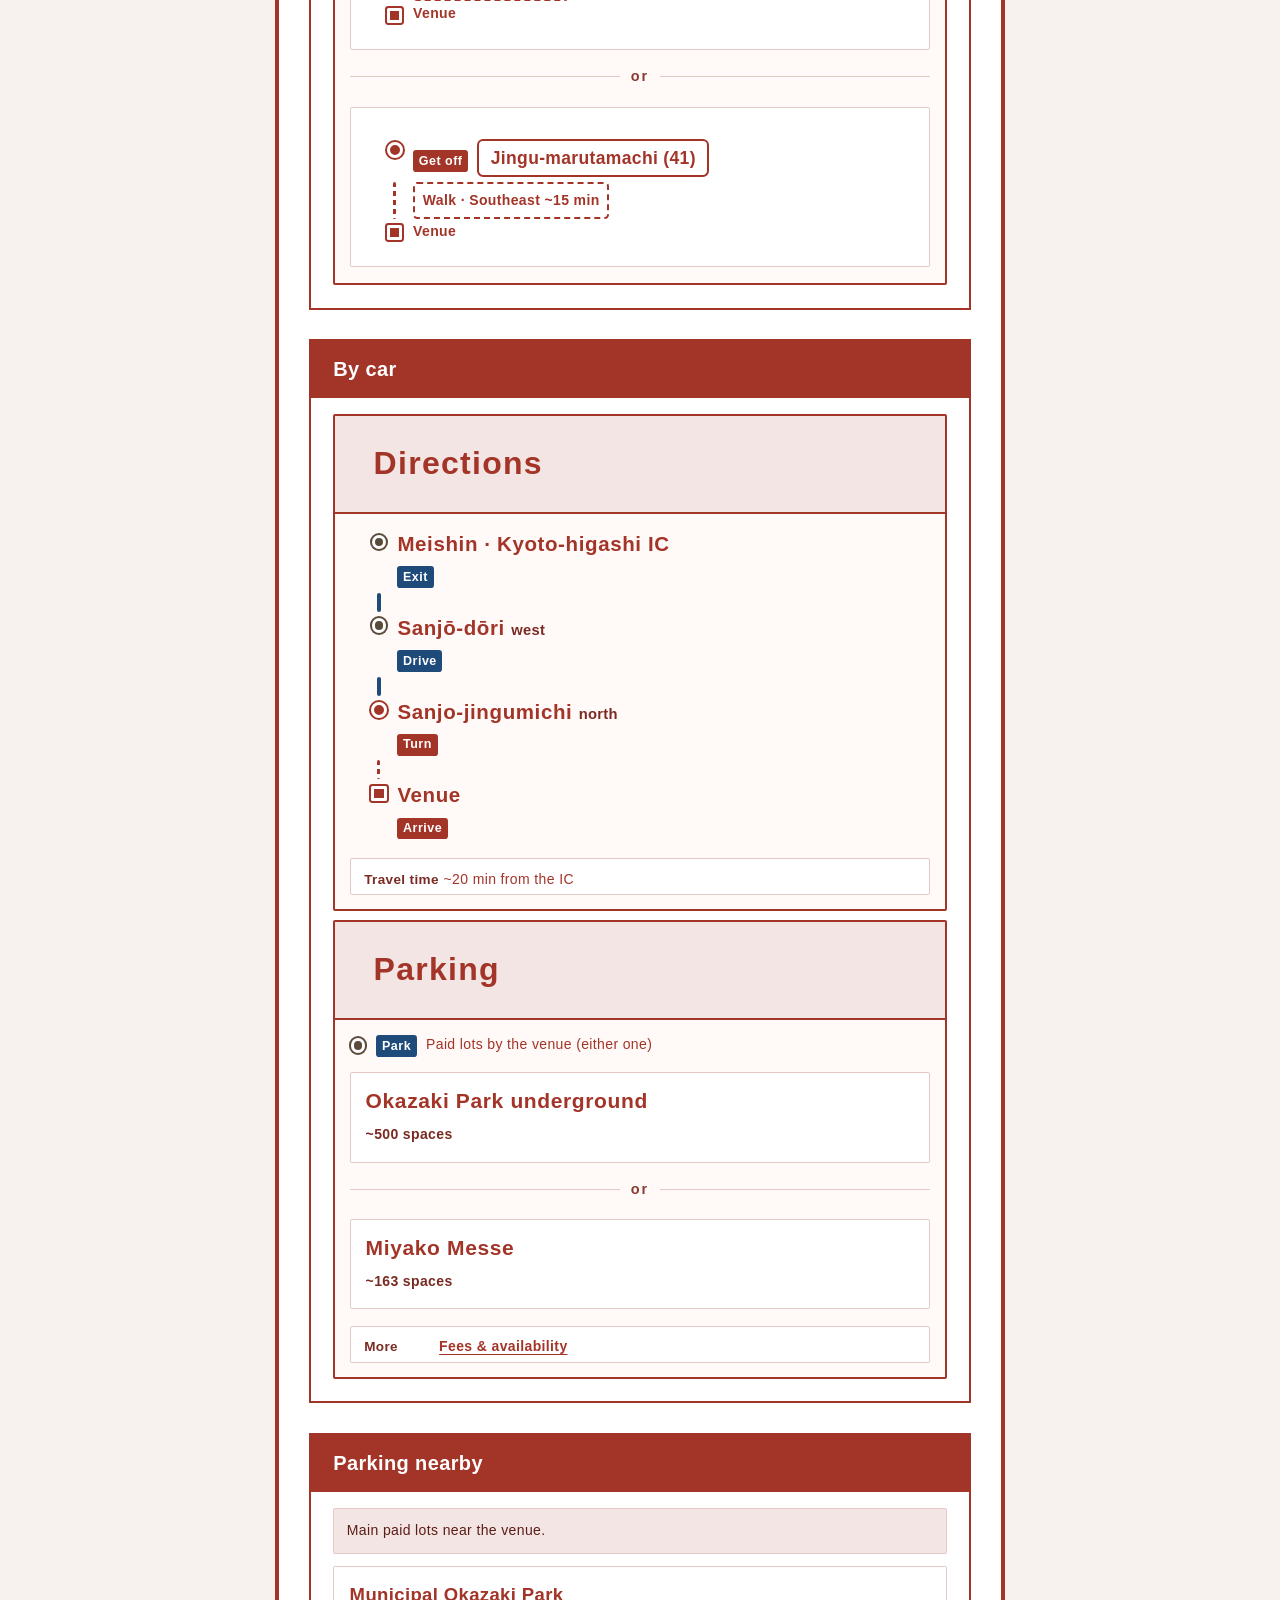
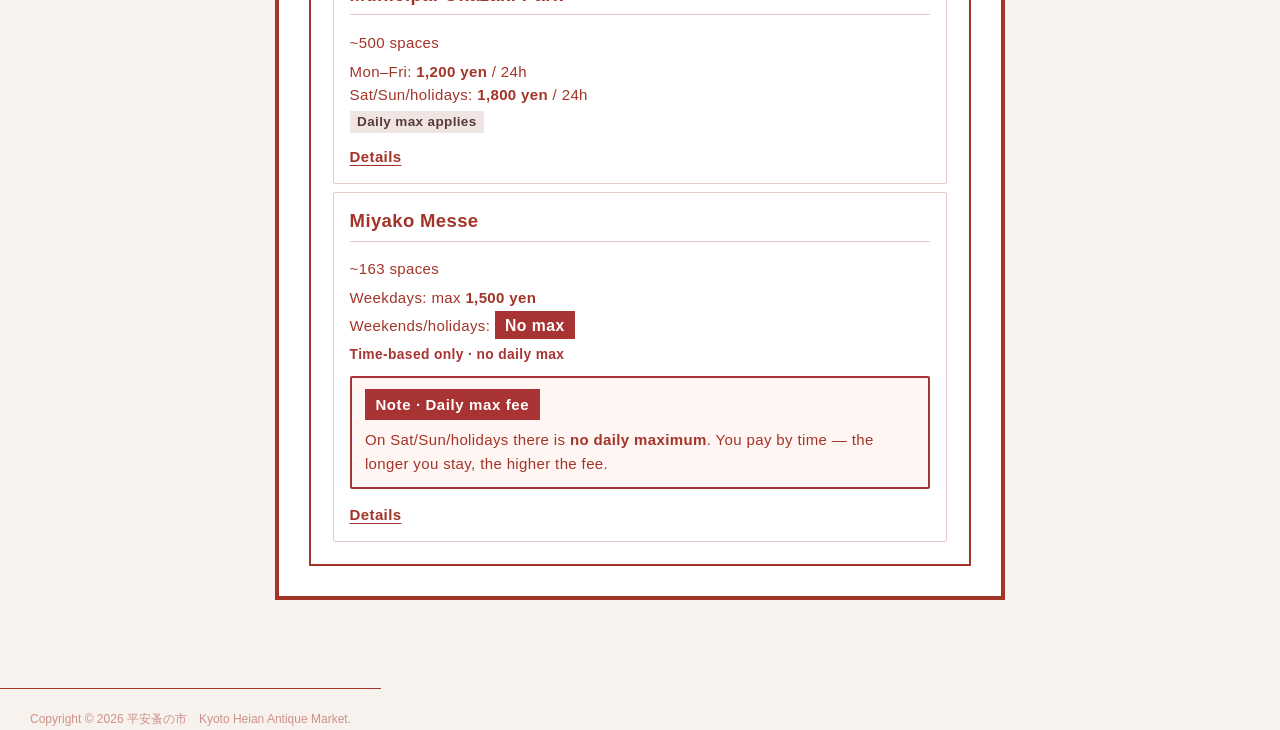
<file: access.html>
<!DOCTYPE html>
<html lang="ja">
<head>
<meta charset="utf-8">
<meta name="viewport" content="width=device-width, initial-scale=1, user-scalable=no">
<title>アクセス Access | 平安蚤の市　Kyoto Heian Antique Market</title>
<meta name="description" content="毎月不定期開催。場所は、京都 平安神宮前の岡崎公園。１００店舗の古道具,古着が集まるアンティークマーケットです。">
<link rel="icon" href="assets/images/67a11dc0abdf47bd64b28dbdcb3c0537_c4c2a58248c5ea1f3da03b39979b1593.png">
<link rel="stylesheet" href="assets/ameba/css/user.min.css">
<link rel="stylesheet" href="assets/ameba/css/hinata/index.min.css">
<link rel="stylesheet" href="assets/local.css">
<link rel="stylesheet" href="assets/mobile.css">
</head>
<body class="u-font access-page">
<div class="page">
  <div class="page__outer">
    <div class="page__inner u-base-bg-clr">
      <div role="navigation" class="common-header__outer u-nav-bg-clr">
  <input type="checkbox" id="header-switch" class="common-header__switch"/>
  <div class="common-header">
    <div class="common-header__inner js-nav-overflow-criterion">
      <ul class="common-header__nav common-header-nav"><li class="common-header-nav__item js-nav-item"><a class="u-nav-clr" href="index.html">HOME</a></li><li class="common-header-nav__item js-nav-item common-header-nav__item--active"><a class="u-nav-clr" href="access.html">アクセス Access</a></li><li class="common-header-nav__item js-nav-item common-header-nav__item--visitor-end"><a class="u-nav-clr" href="map.html">会場マップ　Location Map</a></li><li class="common-header-nav__item js-nav-item"><a class="u-nav-clr" href="rules.html">出店規約</a></li><li class="common-header-nav__item js-nav-item"><a class="u-nav-clr" href="apply.html">出店申し込み</a></li><li class="common-header-nav__item js-nav-item"><a class="u-nav-clr" href="qa.html">Q&amp;A</a></li><li class="common-header-nav__item js-nav-item"><a class="u-nav-clr" href="music.html">平安音楽広場</a></li></ul>
    </div>
    <label class="common-header__more u-nav-bdr-clr" for="header-switch"><span class="u-nav-bdr-clr"><span class="u-nav-bdr-clr"><span class="u-nav-bdr-clr"></span></span></span></label>
  </div>
</div>
      
      <div>
        <div class="page__main u-base-bg-clr page__main--static" role="main">
          <div class="grid grid--m grid--title">
  <div class="col1-1 col1-1--gtr-m column"><div class="block__outer">
    <div class="heading-lv1 u-ttl-blk-clr u-font u-ttl-blk-bdr-clr">
      <h1 class="heading-lv1__text u-ttl-blk-bdr-clr"><span class="u-ttl-blk-bdr-clr u-base-bg-clr">アクセス Access</span></h1>
    </div>
  </div></div>
</div>
          <div class="row grid grid--m js-row grid-type--map grid--col1">
  <div class="column js-column col1-1 col1-1--gtr-m">
    <div class="block__outer">
      <div class="block-type--map">
        <div class="map">
          <div class="map__body">
            <iframe
              title="岡崎公園周辺のGoogleマップ"
              src="https://maps.google.com/maps?q=35.0142667,135.7828559&amp;ll=35.0142667,135.7828559&amp;z=16&amp;hl=ja&amp;output=embed"
              loading="lazy"
              referrerpolicy="no-referrer-when-downgrade"
              allowfullscreen
            ></iframe>
          </div>
          <a class="map__link u-lnk-clr txt txt--s u-font" href="https://www.google.com/maps?q=35.0142667,135.7828559&amp;ll=35.0142667,135.7828559&amp;z=16&amp;hl=ja" target="_blank" rel="noopener">Googleマップで開く（京都　岡崎公園）</a>
        </div>
      </div>
    </div>
  </div>
</div>
          <div class="row grid grid--m js-row grid-type--text grid--col1">
  <div class="column js-column col1-1 col1-1--gtr-m">
    <div class="block__outer"><div class="block-type--text"><div class="block-mode--not-main">
      <div class="block__outer block__outer--base u-clr-area"><div class="block"><div class="block__inner">
        <div class="block-txt txt txt--s u-txt-clr u-bdr-clr u-font access-guide">
          <div class="access-lead">
            <p class="access-lead__label">会場</p>
            <p class="access-lead__place">岡崎公園</p>
            <p class="access-lead__sub">平安神宮の前</p>
          </div>
          <nav class="access-toc" aria-label="アクセス目次">
            <a class="access-toc__item" href="#access-recommend">
              <span class="access-toc__icon" aria-hidden="true"><svg viewBox="0 0 24 24" width="28" height="28" fill="currentColor"><path d="M4 16c0 .88.39 1.67 1 2.22V20a1 1 0 0 0 1 1h1a1 1 0 0 0 1-1v-1h8v1a1 1 0 0 0 1 1h1a1 1 0 0 0 1-1v-1.78c.61-.55 1-1.34 1-2.22V6c0-3.5-3.58-4-8-4s-8 .5-8 4v10zm3.5 1a1.5 1.5 0 1 1 0-3 1.5 1.5 0 0 1 0 3zm9 0a1.5 1.5 0 1 1 0-3 1.5 1.5 0 0 1 0 3zM18 13H6V6h12v7z"/></svg></span>
              <span class="access-toc__label">バス</span>
            </a>
            <a class="access-toc__item" href="#access-train">
              <span class="access-toc__icon" aria-hidden="true"><svg viewBox="0 0 24 24" width="28" height="28" fill="currentColor"><path d="M12 2c-4 0-8 .5-8 4v9.5C4 17.43 5.57 19 7.5 19L6 20.5v.5h2l2-2h4l2 2h2v-.5L16.5 19c1.93 0 3.5-1.57 3.5-3.5V6c0-3.5-3.58-4-8-4zM7.5 17a1.5 1.5 0 1 1 0-3 1.5 1.5 0 0 1 0 3zm3.5-6H6V6h5v5zm2 0V6h5v5h-5zm3.5 6a1.5 1.5 0 1 1 0-3 1.5 1.5 0 0 1 0 3z"/></svg></span>
              <span class="access-toc__label">電車</span>
            </a>
            <a class="access-toc__item" href="#access-car">
              <span class="access-toc__icon" aria-hidden="true"><svg viewBox="0 0 24 24" width="28" height="28" fill="currentColor"><path d="M18.92 6.01C18.72 5.42 18.16 5 17.5 5h-11c-.66 0-1.21.42-1.42 1.01L3 12v8c0 .55.45 1 1 1h1c.55 0 1-.45 1-1v-1h12v1c0 .55.45 1 1 1h1c.55 0 1-.45 1-1v-8l-2.08-5.99zM6.5 16a1.5 1.5 0 1 1 0-3 1.5 1.5 0 0 1 0 3zm11 0a1.5 1.5 0 1 1 0-3 1.5 1.5 0 0 1 0 3zM5 11l1.5-4.5h11L19 11H5z"/></svg></span>
              <span class="access-toc__label">車</span>
            </a>
            <a class="access-toc__item" href="#access-parking">
              <span class="access-toc__icon" aria-hidden="true"><svg viewBox="0 0 24 24" width="28" height="28" fill="currentColor"><path d="M13 3H6v18h4v-6h3c3.31 0 6-2.69 6-6s-2.69-6-6-6zm.2 8H10V7h3.2c1.1 0 2 .9 2 2s-.9 2-2 2z"/></svg></span>
              <span class="access-toc__label">駐車場</span>
            </a>
          </nav>

          <section class="access-panel access-panel--focus" id="access-recommend">
            <h2 class="access-heading">バスで来る場合</h2>
            <div class="access-table-wrap routes-wide-table" hidden>
              <table class="access-table access-table--routes">
                <thead>
                  <tr>
                    <th scope="col">No.</th>
                    <th scope="col">ここから</th>
                    <th scope="col">乗り場</th>
                    <th scope="col">バス</th>
                    <th scope="col">降りる場所</th>
                    <th scope="col">歩いて</th>
                    <th scope="col">時間・料金</th>
                  </tr>
                </thead>
                                <tbody>
                  <tr class="route-group-start">
                    <td class="col-no">1</td>
                    <th scope="row" class="col-from">京都駅から</th>
                    <td class="col-stand"><span class="bus-stand">A2</span></td>
                    <td class="col-bus"><span class="bus-line bus-line--city">市バス 5</span></td>
                    <td><a class="bus-stop" href="https://www.google.com/maps/search/?api=1&amp;query=%E5%B2%A1%E5%B4%8E%E5%85%AC%E5%9C%92+%E7%BE%8E%E8%A1%93%E9%A4%A8%E3%83%BB%E5%B9%B3%E5%AE%89%E7%A5%9E%E5%AE%AE%E5%89%8D" target="_blank" rel="noopener">岡崎公園　美術館・平安神宮前</a></td>
                    <td class="col-walk">バス停から北へ約5分</td>
                    <td class="col-time"><span class="time-stack">約30分<br><strong>230円</strong></span></td>
                  </tr>
                  <tr class="route-group-start">
                    <td class="col-no">2</td>
                    <th scope="row" rowspan="2" class="col-from">阪急<br>京都河原町から</th>
                    <td class="col-stand"><span class="bus-stand">H</span></td>
                    <td class="col-bus"><span class="bus-line bus-line--city">市バス 5</span> <span class="bus-line bus-line--city">市バス 32</span></td>
                    <td><a class="bus-stop" href="https://www.google.com/maps/search/?api=1&amp;query=%E5%B2%A1%E5%B4%8E%E5%85%AC%E5%9C%92+%E7%BE%8E%E8%A1%93%E9%A4%A8%E3%83%BB%E5%B9%B3%E5%AE%89%E7%A5%9E%E5%AE%AE%E5%89%8D" target="_blank" rel="noopener">岡崎公園　美術館・平安神宮前</a></td>
                    <td class="col-walk" rowspan="2">バス停から北へ約5分</td>
                    <td class="col-time" rowspan="2">約10〜15分</td>
                  </tr>
                  <tr>
                    <td class="col-no">3</td>
                    <td class="col-stand"><span class="bus-stand">E</span></td>
                    <td class="col-bus"><span class="bus-line bus-line--city">市バス 46</span></td>
                    <td><a class="bus-stop" href="https://www.google.com/maps/search/?api=1&amp;query=%E5%B2%A1%E5%B4%8E%E5%85%AC%E5%9C%92+%E3%83%AD%E3%83%BC%E3%83%A0%E3%82%B7%E3%82%A2%E3%82%BF%E3%83%BC%E4%BA%AC%E9%83%BD%E3%83%BB%E3%81%BF%E3%82%84%E3%81%93%E3%82%81%E3%81%A3%E3%81%9B%E5%89%8D" target="_blank" rel="noopener">岡崎公園　ロームシアター京都・みやこめっせ前</a></td>
                  </tr>
                  <tr class="route-group-start">
                    <td class="col-no">4</td>
                    <th scope="row" class="col-from">祇園・<br>清水寺周辺から</th>
                    <td class="col-stand"><span class="bus-stand muted">—</span></td>
                    <td class="col-bus"><span class="bus-line bus-line--city">市バス 201</span> <span class="bus-line bus-line--city">市バス 203</span> <span class="bus-line bus-line--city">市バス 206</span></td>
                    <td><a class="bus-stop" href="https://www.google.com/maps/search/?api=1&amp;query=%E6%9D%B1%E5%B1%B1%E4%BA%8C%E6%9D%A1%E3%83%BB%E5%B2%A1%E5%B4%8E%E5%85%AC%E5%9C%92%E5%8F%A3" target="_blank" rel="noopener">東山二条・岡崎公園口</a></td>
                    <td class="col-walk">バス停から東へ約5分</td>
                    <td class="col-time">—</td>
                  </tr>
                </tbody>
              </table>
            </div>
            <div class="m-route-list">
              <article class="m-route-card m-route-card--emphasis">
                <p class="m-route-card__head">京都駅から</p>
                <div class="m-route-card__option">
                  <p class="m-route-card__row"><span class="m-route-card__label">乗り場</span><span class="bus-stand">A2</span></p>
                  <p class="m-route-card__row m-route-card__bus"><span class="m-route-card__label">バス</span><span class="m-route-card__vals"><span class="bus-line bus-line--city">市バス 5</span></span></p>
                  <p class="m-route-card__row"><span class="m-route-card__label">降りる</span><a class="bus-stop" href="https://www.google.com/maps/search/?api=1&amp;query=%E5%B2%A1%E5%B4%8E%E5%85%AC%E5%9C%92+%E7%BE%8E%E8%A1%93%E9%A4%A8%E3%83%BB%E5%B9%B3%E5%AE%89%E7%A5%9E%E5%AE%AE%E5%89%8D" target="_blank" rel="noopener">岡崎公園　美術館・平安神宮前</a></p>
                  <p class="m-route-card__row"><span class="m-route-card__label">徒歩</span>バス停から北へ約5分</p>
                </div>
                <p class="m-route-card__row"><span class="m-route-card__label">所要時間</span>約30分 · <strong>230円</strong></p>
              </article>
              <article class="m-route-card m-route-card--emphasis">
                <p class="m-route-card__head">阪急 京都河原町から</p>
                <div class="m-route-card__option">
                  <p class="m-route-card__row"><span class="m-route-card__label">乗り場</span><span class="bus-stand">H</span></p>
                  <p class="m-route-card__row m-route-card__bus"><span class="m-route-card__label">バス</span><span class="m-route-card__vals"><span class="bus-line bus-line--city">市バス 5</span> <span class="bus-line bus-line--city">市バス 32</span></span></p>
                  <p class="m-route-card__row"><span class="m-route-card__label">降りる</span><a class="bus-stop" href="https://www.google.com/maps/search/?api=1&amp;query=%E5%B2%A1%E5%B4%8E%E5%85%AC%E5%9C%92+%E7%BE%8E%E8%A1%93%E9%A4%A8%E3%83%BB%E5%B9%B3%E5%AE%89%E7%A5%9E%E5%AE%AE%E5%89%8D" target="_blank" rel="noopener">岡崎公園　美術館・平安神宮前</a></p>
                  <p class="m-route-card__row"><span class="m-route-card__label">徒歩</span>バス停から北へ約5分</p>
                </div>
                <p class="m-route-card__or" aria-hidden="true">または</p>
                <div class="m-route-card__option">
                  <p class="m-route-card__row"><span class="m-route-card__label">乗り場</span><span class="bus-stand">E</span></p>
                  <p class="m-route-card__row m-route-card__bus"><span class="m-route-card__label">バス</span><span class="m-route-card__vals"><span class="bus-line bus-line--city">市バス 46</span></span></p>
                  <p class="m-route-card__row"><span class="m-route-card__label">降りる</span><a class="bus-stop" href="https://www.google.com/maps/search/?api=1&amp;query=%E5%B2%A1%E5%B4%8E%E5%85%AC%E5%9C%92+%E3%83%AD%E3%83%BC%E3%83%A0%E3%82%B7%E3%82%A2%E3%82%BF%E3%83%BC%E4%BA%AC%E9%83%BD%E3%83%BB%E3%81%BF%E3%82%84%E3%81%93%E3%82%81%E3%81%A3%E3%81%9B%E5%89%8D" target="_blank" rel="noopener">岡崎公園　ロームシアター京都・みやこめっせ前</a></p>
                  <p class="m-route-card__row"><span class="m-route-card__label">徒歩</span>バス停から北へ約5分</p>
                </div>
                <p class="m-route-card__row"><span class="m-route-card__label">所要時間</span>約10〜15分</p>
              </article>
              <article class="m-route-card m-route-card--emphasis">
                <p class="m-route-card__head">祇園・清水寺周辺から</p>
                <div class="m-route-card__option">
                  <p class="m-route-card__row"><span class="m-route-card__label">乗り場</span><span class="bus-stand muted">指定なし</span></p>
                  <p class="m-route-card__row m-route-card__bus"><span class="m-route-card__label">バス</span><span class="m-route-card__vals"><span class="bus-line bus-line--city">市バス 201</span> <span class="bus-line bus-line--city">市バス 203</span> <span class="bus-line bus-line--city">市バス 206</span></span></p>
                  <p class="m-route-card__row"><span class="m-route-card__label">降りる</span><a class="bus-stop" href="https://www.google.com/maps/search/?api=1&amp;query=%E6%9D%B1%E5%B1%B1%E4%BA%8C%E6%9D%A1%E3%83%BB%E5%B2%A1%E5%B4%8E%E5%85%AC%E5%9C%92%E5%8F%A3" target="_blank" rel="noopener">東山二条・岡崎公園口</a></p>
                  <p class="m-route-card__row"><span class="m-route-card__label">徒歩</span>バス停から東へ約5分</p>
                </div>
              </article>
            </div>
          </section>


          <section class="access-panel" id="access-train">
            <h2 class="access-heading">電車で来る場合</h2>
            <div class="m-route-list">
              <article class="m-route-card m-route-card--emphasis">
                <p class="m-route-card__head">京都駅から</p>
                <ol class="train-flow" aria-label="京都駅からの電車ルート図">
                  <li class="train-flow__node">
                    <span class="train-flow__dot" aria-hidden="true"></span>
                    <div class="train-flow__body">
                      <p class="flow-name">京都駅 <span class="flow-name__sub">（地下鉄）</span></p>
                      <span class="train-flow__act">乗る</span>
                    </div>
                  </li>
                  <li class="train-flow__ride train-flow__ride--subway" aria-hidden="true">
                    <span class="train-line train-line--subway">地下鉄 烏丸線</span>
                  </li>
                  <li class="train-flow__node train-flow__node--xfer">
                    <span class="train-flow__dot train-flow__dot--xfer" aria-hidden="true"></span>
                    <div class="train-flow__body">
                      <p class="flow-name">烏丸御池</p>
                      <span class="train-flow__act train-flow__act--xfer">乗換</span>
                    </div>
                  </li>
                  <li class="train-flow__ride train-flow__ride--tozai" aria-hidden="true">
                    <span class="train-line train-line--tozai">地下鉄 東西線</span>
                    <span class="train-flow__dir">六地蔵・醍醐方面</span>
                  </li>
                  <li class="train-flow__node train-flow__node--alight">
                    <span class="train-flow__dot train-flow__dot--alight" aria-hidden="true"></span>
                    <div class="train-flow__body">
                      <p class="flow-name"><a class="bus-stop" href="https://www.google.com/maps/search/?api=1&amp;query=%E5%9C%B0%E4%B8%8B%E9%89%84+%E6%9D%B1%E5%B1%B1%E9%A7%85" target="_blank" rel="noopener">東山駅</a></p>
                      <span class="train-flow__act">降りる</span>
                    </div>
                  </li>
                  <li class="train-flow__ride train-flow__ride--walk" aria-hidden="true">
                    <span class="train-flow__walk">徒歩 · 北へ約10分</span>
                  </li>
                  <li class="train-flow__node train-flow__node--venue">
                    <span class="train-flow__dot train-flow__dot--venue" aria-hidden="true"></span>
                    <div class="train-flow__body">
                      <p class="flow-name">会場</p>
                      <span class="train-flow__act">到着</span>
                    </div>
                  </li>
                </ol>
                <p class="m-route-card__row"><span class="m-route-card__label">所要時間</span>約30分（乗換1回）· <strong>260円</strong>前後</p>
              </article>
              <article class="m-route-card m-route-card--emphasis">
                <p class="m-route-card__head">地下鉄 東西線から</p>
                <ol class="train-flow" aria-label="東西線からのルート図">
                  <li class="train-flow__node">
                    <span class="train-flow__dot" aria-hidden="true"></span>
                    <div class="train-flow__body">
                      <p class="flow-name">東西線の各駅</p>
                      <span class="train-flow__act">乗る</span>
                      <span class="train-flow__hint">二条・烏丸御池・京都市役所前 など</span>
                    </div>
                  </li>
                  <li class="train-flow__ride train-flow__ride--tozai" aria-hidden="true">
                    <span class="train-line train-line--tozai">地下鉄 東西線</span>
                    <span class="train-flow__dir">乗り継ぎなし</span>
                  </li>
                  <li class="train-flow__node train-flow__node--alight">
                    <span class="train-flow__dot train-flow__dot--alight" aria-hidden="true"></span>
                    <div class="train-flow__body">
                      <p class="flow-name"><a class="bus-stop" href="https://www.google.com/maps/search/?api=1&amp;query=%E5%9C%B0%E4%B8%8B%E9%89%84+%E6%9D%B1%E5%B1%B1%E9%A7%85" target="_blank" rel="noopener">東山駅</a></p>
                      <span class="train-flow__act">降りる</span>
                    </div>
                  </li>
                  <li class="train-flow__ride train-flow__ride--walk" aria-hidden="true">
                    <span class="train-flow__walk">徒歩 · 北へ約10分</span>
                  </li>
                  <li class="train-flow__node train-flow__node--venue">
                    <span class="train-flow__dot train-flow__dot--venue" aria-hidden="true"></span>
                    <div class="train-flow__body">
                      <p class="flow-name">会場</p>
                      <span class="train-flow__act">到着</span>
                    </div>
                  </li>
                </ol>
              </article>
              <article class="m-route-card m-route-card--emphasis">
                <p class="m-route-card__head">京阪から</p>
                <div class="train-flow train-flow--fork" aria-label="京阪からの2つの行き方">
                  <div class="train-flow__node">
                    <span class="train-flow__dot" aria-hidden="true"></span>
                    <div class="train-flow__body">
                      <p class="flow-name">京阪 鴨東線</p>
                      <span class="train-flow__act">乗る</span>
                    </div>
                  </div>
                  <div class="train-flow__ride train-flow__ride--keihan" aria-hidden="true">
                    <span class="train-flow__dir">ここで分岐 · どちらか一方</span>
                  </div>
                  <div class="train-flow__branches">
                    <div class="m-route-card__option">
                      <ol class="train-flow train-flow--branch">
                        <li class="train-flow__node train-flow__node--alight">
                          <span class="train-flow__dot train-flow__dot--alight" aria-hidden="true"></span>
                          <div class="train-flow__body">
                            <p class="flow-name"><a class="bus-stop" href="https://www.google.com/maps/search/?api=1&amp;query=%E4%BA%AC%E9%98%AA+%E4%B8%89%E6%9D%A1%E9%A7%85" target="_blank" rel="noopener">三条駅</a></p>
                            <span class="train-flow__act">降りる</span>
                          </div>
                        </li>
                        <li class="train-flow__ride train-flow__ride--walk" aria-hidden="true">
                          <span class="train-flow__walk">徒歩 · 東へ約15分</span>
                        </li>
                        <li class="train-flow__node train-flow__node--venue">
                          <span class="train-flow__dot train-flow__dot--venue" aria-hidden="true"></span>
                          <div class="train-flow__body">
                            <p class="flow-name">会場</p>
                            <span class="train-flow__act">到着</span>
                          </div>
                        </li>
                      </ol>
                    </div>
                    <p class="m-route-card__or" aria-hidden="true">または</p>
                    <div class="m-route-card__option">
                      <ol class="train-flow train-flow--branch">
                        <li class="train-flow__node train-flow__node--alight">
                          <span class="train-flow__dot train-flow__dot--alight" aria-hidden="true"></span>
                          <div class="train-flow__body">
                            <p class="flow-name"><a class="bus-stop" href="https://www.google.com/maps/search/?api=1&amp;query=%E4%BA%AC%E9%98%AA+%E7%A5%9E%E5%AE%AE%E4%B8%B8%E5%A4%AA%E7%94%BA%E9%A7%85" target="_blank" rel="noopener">神宮丸太町駅</a></p>
                            <span class="train-flow__act">降りる</span>
                          </div>
                        </li>
                        <li class="train-flow__ride train-flow__ride--walk" aria-hidden="true">
                          <span class="train-flow__walk">徒歩 · 南東へ約15分</span>
                        </li>
                        <li class="train-flow__node train-flow__node--venue">
                          <span class="train-flow__dot train-flow__dot--venue" aria-hidden="true"></span>
                          <div class="train-flow__body">
                            <p class="flow-name">会場</p>
                            <span class="train-flow__act">到着</span>
                          </div>
                        </li>
                      </ol>
                    </div>
                  </div>
                </div>
              </article>
            </div>
          </section>

          <section class="access-panel" id="access-car">
            <h2 class="access-heading">車で来る場合</h2>
            <div class="m-route-list">
              <article class="m-route-card m-route-card--emphasis">
                <p class="m-route-card__head">行き方</p>
                <ol class="train-flow" aria-label="車での行き方図解">
                  <li class="train-flow__node">
                    <span class="train-flow__dot train-flow__dot--road" aria-hidden="true"></span>
                    <div class="train-flow__body">
                      <p class="road-place">名神高速「京都東インター」</p>
                      <span class="train-flow__act train-flow__act--road">降りる</span>
                    </div>
                  </li>
                  <li class="train-flow__ride train-flow__ride--road train-flow__ride--bare" aria-hidden="true"></li>
                  <li class="train-flow__node">
                    <span class="train-flow__dot train-flow__dot--road" aria-hidden="true"></span>
                    <div class="train-flow__body">
                      <p class="road-place">三条通 <span class="road-place__sub">を西へ</span></p>
                      <span class="train-flow__act train-flow__act--road">進む</span>
                    </div>
                  </li>
                  <li class="train-flow__ride train-flow__ride--road train-flow__ride--bare" aria-hidden="true"></li>
                  <li class="train-flow__node train-flow__node--alight">
                    <span class="train-flow__dot train-flow__dot--alight" aria-hidden="true"></span>
                    <div class="train-flow__body">
                      <p class="road-place">「神宮道」交差点 <span class="road-place__sub">を北へ</span></p>
                      <span class="train-flow__act">右折</span>
                    </div>
                  </li>
                  <li class="train-flow__ride train-flow__ride--walk train-flow__ride--bare" aria-hidden="true"></li>
                  <li class="train-flow__node train-flow__node--venue">
                    <span class="train-flow__dot train-flow__dot--venue" aria-hidden="true"></span>
                    <div class="train-flow__body">
                      <p class="road-place">会場</p>
                      <span class="train-flow__act">到着</span>
                    </div>
                  </li>
                </ol>
                <p class="m-route-card__row"><span class="m-route-card__label">所要時間</span>インターから約20分</p>
              </article>
              <article class="m-route-card m-route-card--emphasis">
                <p class="m-route-card__head">駐車場</p>
                <div class="train-flow train-flow--fork" aria-label="駐車場の候補">
                  <div class="train-flow__node">
                    <span class="train-flow__dot train-flow__dot--road" aria-hidden="true"></span>
                    <div class="train-flow__body">
                      <span class="train-flow__act train-flow__act--road">駐車</span>
                      会場すぐ近くの有料駐車場（どちらか）
                    </div>
                  </div>
                  <div class="train-flow__branches">
                    <div class="m-route-card__option">
                      <p class="m-route-card__choice park-lot-name">岡崎公園 地下駐車場</p>
                      <p class="train-flow__hint">約500台</p>
                    </div>
                    <p class="m-route-card__or" aria-hidden="true">または</p>
                    <div class="m-route-card__option">
                      <p class="m-route-card__choice park-lot-name">みやこめっせ 駐車場</p>
                      <p class="train-flow__hint">約163台</p>
                    </div>
                  </div>
                </div>
                <p class="m-route-card__row"><span class="m-route-card__label">くわしく</span><a href="#access-parking">料金・空き状況はこちら</a></p>
              </article>
            </div>
          </section>

          <section class="access-panel" id="access-parking">
            <h2 class="access-heading">近くの駐車場</h2>
            <p class="access-hint">会場周辺の主な駐車場です。どちらも有料です。</p>
            <div class="m-park-list">
              <article class="m-park-card">
                <h3>岡崎公園 地下駐車場</h3>
                <p>約500台</p>
                <p>月〜金：24時間 <strong>1,200円</strong><br>土日祝：24時間 <strong>1,800円</strong><br><span class="fee-cap-yes">上限あり</span></p>
                <p><a href="https://www.kyotopublic.or.jp/parking/search/detail/e3051111-f3b9-4cf7-a311-55736ab68b9b" target="_blank" rel="noopener">くわしく</a></p>
              </article>
              <article class="m-park-card">
                <h3>みやこめっせ 駐車場</h3>
                <p>約163台</p>
                <p>平日：上限 <strong>1,500円</strong><br>土日祝：<span class="fee-cap-none">上限なし</span><br><span class="fee-cap-none-note">時間課金のみ · 上限なし</span></p>
                <div class="access-note access-note--alert access-note--inline" role="note">
              <p class="access-note__label">ご注意 · 上限料金</p>
                  <p>土・日・祝は<strong>上限料金なし</strong>です。止めた時間だけ料金がかかり、長く止めるほど高くなります。</p>
            </div>
                <p><a href="https://www.miyakomesse.jp/access/parking/" target="_blank" rel="noopener">くわしく</a></p>
              </article>
            </div>
          </section>
</div>
      </div></div></div>
    </div></div></div>
  </div>
</div>
<div class="row grid grid--m js-row grid-type--text grid--col1">
  <div class="column js-column col1-1 col1-1--gtr-m">
    <div class="block__outer"><div class="block-type--text"><div class="block-mode--not-main">
      <div class="block__outer block__outer--base u-clr-area"><div class="block"><div class="block__inner">
        <div class="block-txt txt txt--s u-txt-clr u-bdr-clr u-font access-guide access-guide--en">
          <h2 class="access-heading">Access to Okazaki Park</h2>
          <div class="access-lead">
            <p class="access-lead__label">Venue</p>
            <p class="access-lead__place">Okazaki Park</p>
            <p class="access-lead__sub">in front of Heian-jingu Shrine</p>
          </div>
          <nav class="access-toc" aria-label="Access sections">
            <a class="access-toc__item" href="#access-en-recommend">
              <span class="access-toc__icon" aria-hidden="true"><svg viewBox="0 0 24 24" width="28" height="28" fill="currentColor"><path d="M4 16c0 .88.39 1.67 1 2.22V20a1 1 0 0 0 1 1h1a1 1 0 0 0 1-1v-1h8v1a1 1 0 0 0 1 1h1a1 1 0 0 0 1-1v-1.78c.61-.55 1-1.34 1-2.22V6c0-3.5-3.58-4-8-4s-8 .5-8 4v10zm3.5 1a1.5 1.5 0 1 1 0-3 1.5 1.5 0 0 1 0 3zm9 0a1.5 1.5 0 1 1 0-3 1.5 1.5 0 0 1 0 3zM18 13H6V6h12v7z"/></svg></span>
              <span class="access-toc__label">Bus</span>
            </a>
            <a class="access-toc__item" href="#access-en-train">
              <span class="access-toc__icon" aria-hidden="true"><svg viewBox="0 0 24 24" width="28" height="28" fill="currentColor"><path d="M12 2c-4 0-8 .5-8 4v9.5C4 17.43 5.57 19 7.5 19L6 20.5v.5h2l2-2h4l2 2h2v-.5L16.5 19c1.93 0 3.5-1.57 3.5-3.5V6c0-3.5-3.58-4-8-4zM7.5 17a1.5 1.5 0 1 1 0-3 1.5 1.5 0 0 1 0 3zm3.5-6H6V6h5v5zm2 0V6h5v5h-5zm3.5 6a1.5 1.5 0 1 1 0-3 1.5 1.5 0 0 1 0 3z"/></svg></span>
              <span class="access-toc__label">Train</span>
            </a>
            <a class="access-toc__item" href="#access-en-car">
              <span class="access-toc__icon" aria-hidden="true"><svg viewBox="0 0 24 24" width="28" height="28" fill="currentColor"><path d="M18.92 6.01C18.72 5.42 18.16 5 17.5 5h-11c-.66 0-1.21.42-1.42 1.01L3 12v8c0 .55.45 1 1 1h1c.55 0 1-.45 1-1v-1h12v1c0 .55.45 1 1 1h1c.55 0 1-.45 1-1v-8l-2.08-5.99zM6.5 16a1.5 1.5 0 1 1 0-3 1.5 1.5 0 0 1 0 3zm11 0a1.5 1.5 0 1 1 0-3 1.5 1.5 0 0 1 0 3zM5 11l1.5-4.5h11L19 11H5z"/></svg></span>
              <span class="access-toc__label">Car</span>
            </a>
            <a class="access-toc__item" href="#access-en-parking">
              <span class="access-toc__icon" aria-hidden="true"><svg viewBox="0 0 24 24" width="28" height="28" fill="currentColor"><path d="M13 3H6v18h4v-6h3c3.31 0 6-2.69 6-6s-2.69-6-6-6zm.2 8H10V7h3.2c1.1 0 2 .9 2 2s-.9 2-2 2z"/></svg></span>
              <span class="access-toc__label">Parking</span>
            </a>
          </nav>

          <section class="access-panel access-panel--focus" id="access-en-recommend">
            <h3 class="access-heading">By bus</h3>
            <div class="access-table-wrap routes-wide-table" hidden>
              <table class="access-table access-table--routes">
                <thead>
                  <tr>
                    <th scope="col">No.</th>
                    <th scope="col">From</th>
                    <th scope="col">Stand</th>
                    <th scope="col">Bus</th>
                    <th scope="col">Get off</th>
                    <th scope="col">Walk</th>
                    <th scope="col">Time / fare</th>
                  </tr>
                </thead>
                                <tbody>
                  <tr class="route-group-start">
                    <td class="col-no">1</td>
                    <th scope="row" class="col-from">From Kyoto Station</th>
                    <td class="col-stand"><span class="bus-stand">A2</span></td>
                    <td class="col-bus"><span class="bus-line bus-line--city">City Bus 5</span></td>
                    <td><a class="bus-stop" href="https://www.google.com/maps/search/?api=1&amp;query=%E5%B2%A1%E5%B4%8E%E5%85%AC%E5%9C%92+%E7%BE%8E%E8%A1%93%E9%A4%A8%E3%83%BB%E5%B9%B3%E5%AE%89%E7%A5%9E%E5%AE%AE%E5%89%8D" target="_blank" rel="noopener">Okazaki Koen / Bijutsukan, Heian Jingu-mae</a></td>
                    <td class="col-walk">~5 min north from the stop</td>
                    <td class="col-time"><span class="time-stack">~30 min<br><strong>230 yen</strong></span></td>
                  </tr>
                  <tr class="route-group-start">
                    <td class="col-no">2</td>
                    <th scope="row" rowspan="2" class="col-from">From Hankyu<br>Kyoto-Kawaramachi</th>
                    <td class="col-stand"><span class="bus-stand">H</span></td>
                    <td class="col-bus"><span class="bus-line bus-line--city">City Bus 5</span> <span class="bus-line bus-line--city">City Bus 32</span></td>
                    <td><a class="bus-stop" href="https://www.google.com/maps/search/?api=1&amp;query=%E5%B2%A1%E5%B4%8E%E5%85%AC%E5%9C%92+%E7%BE%8E%E8%A1%93%E9%A4%A8%E3%83%BB%E5%B9%B3%E5%AE%89%E7%A5%9E%E5%AE%AE%E5%89%8D" target="_blank" rel="noopener">Okazaki Koen Bijutsukan / Heian Jingu-mae</a></td>
                    <td class="col-walk" rowspan="2">~5 min north from the stop</td>
                    <td class="col-time" rowspan="2">~10–15 min</td>
                  </tr>
                  <tr>
                    <td class="col-no">3</td>
                    <td class="col-stand"><span class="bus-stand">E</span></td>
                    <td class="col-bus"><span class="bus-line bus-line--city">City Bus 46</span></td>
                    <td><a class="bus-stop" href="https://www.google.com/maps/search/?api=1&amp;query=%E5%B2%A1%E5%B4%8E%E5%85%AC%E5%9C%92+%E3%83%AD%E3%83%BC%E3%83%A0%E3%82%B7%E3%82%A2%E3%82%BF%E3%83%BC%E4%BA%AC%E9%83%BD%E3%83%BB%E3%81%BF%E3%82%84%E3%81%93%E3%82%81%E3%81%A3%E3%81%9B%E5%89%8D" target="_blank" rel="noopener">Okazaki Koen ROHM Theatre Kyoto / Miyakomesse-mae</a></td>
                  </tr>
                  <tr class="route-group-start">
                    <td class="col-no">4</td>
                    <th scope="row" class="col-from">From Gion /<br>Kiyomizu area</th>
                    <td class="col-stand"><span class="bus-stand muted">—</span></td>
                    <td class="col-bus"><span class="bus-line bus-line--city">City Bus 201</span> <span class="bus-line bus-line--city">City Bus 203</span> <span class="bus-line bus-line--city">City Bus 206</span></td>
                    <td><a class="bus-stop" href="https://www.google.com/maps/search/?api=1&amp;query=%E6%9D%B1%E5%B1%B1%E4%BA%8C%E6%9D%A1%E3%83%BB%E5%B2%A1%E5%B4%8E%E5%85%AC%E5%9C%92%E5%8F%A3" target="_blank" rel="noopener">Higashiyama Nijo / Okazaki Koen-guchi</a></td>
                    <td class="col-walk">~5 min east from the stop</td>
                    <td class="col-time">—</td>
                  </tr>
                </tbody>
              </table>
            </div>
            <div class="m-route-list">
              <article class="m-route-card m-route-card--emphasis">
                <p class="m-route-card__head">From Kyoto Station</p>
                <div class="m-route-card__option">
                  <p class="m-route-card__row"><span class="m-route-card__label">Stand</span><span class="bus-stand">A2</span></p>
                  <p class="m-route-card__row m-route-card__bus"><span class="m-route-card__label">Bus</span><span class="m-route-card__vals"><span class="bus-line bus-line--city">City Bus 5</span></span></p>
                  <p class="m-route-card__row"><span class="m-route-card__label">Get off</span><a class="bus-stop" href="https://www.google.com/maps/search/?api=1&amp;query=%E5%B2%A1%E5%B4%8E%E5%85%AC%E5%9C%92+%E7%BE%8E%E8%A1%93%E9%A4%A8%E3%83%BB%E5%B9%B3%E5%AE%89%E7%A5%9E%E5%AE%AE%E5%89%8D" target="_blank" rel="noopener">Okazaki Koen / Bijutsukan, Heian Jingu-mae</a></p>
                  <p class="m-route-card__row"><span class="m-route-card__label">Walk</span>~5 min north from the stop</p>
                </div>
                <p class="m-route-card__row"><span class="m-route-card__label">Travel time</span>~30 min · <strong>230 yen</strong></p>
              </article>
              <article class="m-route-card m-route-card--emphasis">
                <p class="m-route-card__head">From Hankyu Kyoto-Kawaramachi</p>
                <div class="m-route-card__option">
                  <p class="m-route-card__row"><span class="m-route-card__label">Stand</span><span class="bus-stand">H</span></p>
                  <p class="m-route-card__row m-route-card__bus"><span class="m-route-card__label">Bus</span><span class="m-route-card__vals"><span class="bus-line bus-line--city">City Bus 5</span> <span class="bus-line bus-line--city">City Bus 32</span></span></p>
                  <p class="m-route-card__row"><span class="m-route-card__label">Get off</span><a class="bus-stop" href="https://www.google.com/maps/search/?api=1&amp;query=%E5%B2%A1%E5%B4%8E%E5%85%AC%E5%9C%92+%E7%BE%8E%E8%A1%93%E9%A4%A8%E3%83%BB%E5%B9%B3%E5%AE%89%E7%A5%9E%E5%AE%AE%E5%89%8D" target="_blank" rel="noopener">Okazaki Koen Bijutsukan / Heian Jingu-mae</a></p>
                  <p class="m-route-card__row"><span class="m-route-card__label">Walk</span>~5 min north from the stop</p>
                </div>
                <p class="m-route-card__or" aria-hidden="true">or</p>
                <div class="m-route-card__option">
                  <p class="m-route-card__row"><span class="m-route-card__label">Stand</span><span class="bus-stand">E</span></p>
                  <p class="m-route-card__row m-route-card__bus"><span class="m-route-card__label">Bus</span><span class="m-route-card__vals"><span class="bus-line bus-line--city">City Bus 46</span></span></p>
                  <p class="m-route-card__row"><span class="m-route-card__label">Get off</span><a class="bus-stop" href="https://www.google.com/maps/search/?api=1&amp;query=%E5%B2%A1%E5%B4%8E%E5%85%AC%E5%9C%92+%E3%83%AD%E3%83%BC%E3%83%A0%E3%82%B7%E3%82%A2%E3%82%BF%E3%83%BC%E4%BA%AC%E9%83%BD%E3%83%BB%E3%81%BF%E3%82%84%E3%81%93%E3%82%81%E3%81%A3%E3%81%9B%E5%89%8D" target="_blank" rel="noopener">Okazaki Koen ROHM Theatre Kyoto / Miyakomesse-mae</a></p>
                  <p class="m-route-card__row"><span class="m-route-card__label">Walk</span>~5 min north from the stop</p>
                </div>
                <p class="m-route-card__row"><span class="m-route-card__label">Travel time</span>~10–15 min</p>
              </article>
              <article class="m-route-card m-route-card--emphasis">
                <p class="m-route-card__head">From Gion / Kiyomizu area</p>
                <div class="m-route-card__option">
                  <p class="m-route-card__row"><span class="m-route-card__label">Stand</span><span class="bus-stand muted">Any</span></p>
                  <p class="m-route-card__row m-route-card__bus"><span class="m-route-card__label">Bus</span><span class="m-route-card__vals"><span class="bus-line bus-line--city">City Bus 201</span> <span class="bus-line bus-line--city">City Bus 203</span> <span class="bus-line bus-line--city">City Bus 206</span></span></p>
                  <p class="m-route-card__row"><span class="m-route-card__label">Get off</span><a class="bus-stop" href="https://www.google.com/maps/search/?api=1&amp;query=%E6%9D%B1%E5%B1%B1%E4%BA%8C%E6%9D%A1%E3%83%BB%E5%B2%A1%E5%B4%8E%E5%85%AC%E5%9C%92%E5%8F%A3" target="_blank" rel="noopener">Higashiyama Nijo / Okazaki Koen-guchi</a></p>
                  <p class="m-route-card__row"><span class="m-route-card__label">Walk</span>~5 min east from the stop</p>
                </div>
              </article>
            </div>
          </section>


          <section class="access-panel" id="access-en-train">
            <h3 class="access-heading">By train</h3>
            <div class="m-route-list">
              <article class="m-route-card m-route-card--emphasis">
                <p class="m-route-card__head">From Kyoto Station</p>
                <ol class="train-flow" aria-label="Train route from Kyoto Station">
                  <li class="train-flow__node">
                    <span class="train-flow__dot" aria-hidden="true"></span>
                    <div class="train-flow__body">
                      <p class="flow-name">Kyoto Station <span class="flow-name__sub">(subway)</span></p>
                      <span class="train-flow__act">Board</span>
                    </div>
                  </li>
                  <li class="train-flow__ride train-flow__ride--subway" aria-hidden="true">
                    <span class="train-line train-line--subway">Subway Karasuma</span>
                  </li>
                  <li class="train-flow__node train-flow__node--xfer">
                    <span class="train-flow__dot train-flow__dot--xfer" aria-hidden="true"></span>
                    <div class="train-flow__body">
                      <p class="flow-name">Karasuma Oike</p>
                      <span class="train-flow__act train-flow__act--xfer">Transfer</span>
                    </div>
                  </li>
                  <li class="train-flow__ride train-flow__ride--tozai" aria-hidden="true">
                    <span class="train-line train-line--tozai">Subway Tōzai</span>
                    <span class="train-flow__dir">toward Rokujizō / Daigo</span>
                  </li>
                  <li class="train-flow__node train-flow__node--alight">
                    <span class="train-flow__dot train-flow__dot--alight" aria-hidden="true"></span>
                    <div class="train-flow__body">
                      <p class="flow-name"><a class="bus-stop" href="https://www.google.com/maps/search/?api=1&amp;query=%E5%9C%B0%E4%B8%8B%E9%89%84+%E6%9D%B1%E5%B1%B1%E9%A7%85" target="_blank" rel="noopener">Higashiyama (T10)</a></p>
                      <span class="train-flow__act">Get off</span>
                    </div>
                  </li>
                  <li class="train-flow__ride train-flow__ride--walk" aria-hidden="true">
                    <span class="train-flow__walk">Walk · North ~10 min</span>
                  </li>
                  <li class="train-flow__node train-flow__node--venue">
                    <span class="train-flow__dot train-flow__dot--venue" aria-hidden="true"></span>
                    <div class="train-flow__body">
                      <p class="flow-name">Venue</p>
                      <span class="train-flow__act">Arrive</span>
                    </div>
                  </li>
                </ol>
                <p class="m-route-card__row"><span class="m-route-card__label">Travel time</span>~30 min (1 transfer) · about <strong>260 yen</strong></p>
              </article>
              <article class="m-route-card m-route-card--emphasis">
                <p class="m-route-card__head">On the Tōzai Line</p>
                <ol class="train-flow" aria-label="Route on the Tōzai Line">
                  <li class="train-flow__node">
                    <span class="train-flow__dot" aria-hidden="true"></span>
                    <div class="train-flow__body">
                      <p class="flow-name">Any Tōzai station</p>
                      <span class="train-flow__act">Board</span>
                      <span class="train-flow__hint">Nijō, Karasuma Oike, Kyoto Shiyakusho-mae, etc.</span>
                    </div>
                  </li>
                  <li class="train-flow__ride train-flow__ride--tozai" aria-hidden="true">
                    <span class="train-line train-line--tozai">Subway Tōzai</span>
                    <span class="train-flow__dir">no transfer</span>
                  </li>
                  <li class="train-flow__node train-flow__node--alight">
                    <span class="train-flow__dot train-flow__dot--alight" aria-hidden="true"></span>
                    <div class="train-flow__body">
                      <p class="flow-name"><a class="bus-stop" href="https://www.google.com/maps/search/?api=1&amp;query=%E5%9C%B0%E4%B8%8B%E9%89%84+%E6%9D%B1%E5%B1%B1%E9%A7%85" target="_blank" rel="noopener">Higashiyama (T10)</a></p>
                      <span class="train-flow__act">Get off</span>
                    </div>
                  </li>
                  <li class="train-flow__ride train-flow__ride--walk" aria-hidden="true">
                    <span class="train-flow__walk">Walk · North ~10 min</span>
                  </li>
                  <li class="train-flow__node train-flow__node--venue">
                    <span class="train-flow__dot train-flow__dot--venue" aria-hidden="true"></span>
                    <div class="train-flow__body">
                      <p class="flow-name">Venue</p>
                      <span class="train-flow__act">Arrive</span>
                    </div>
                  </li>
                </ol>
              </article>
              <article class="m-route-card m-route-card--emphasis">
                <p class="m-route-card__head">From Keihan</p>
                <div class="train-flow train-flow--fork" aria-label="Two Keihan options">
                  <div class="train-flow__node">
                    <span class="train-flow__dot" aria-hidden="true"></span>
                    <div class="train-flow__body">
                      <span class="train-flow__act">Board</span>
                      <span class="train-line train-line--keihan">Keihan Oto Line</span>
                    </div>
                  </div>
                  <div class="train-flow__ride train-flow__ride--keihan" aria-hidden="true">
                    <span class="train-flow__dir">Choose one branch</span>
                  </div>
                  <div class="train-flow__branches">
                    <div class="m-route-card__option">
                      <ol class="train-flow train-flow--branch">
                        <li class="train-flow__node train-flow__node--alight">
                          <span class="train-flow__dot train-flow__dot--alight" aria-hidden="true"></span>
                          <div class="train-flow__body">
                            <span class="train-flow__act">Get off</span>
                            <a class="bus-stop" href="https://www.google.com/maps/search/?api=1&amp;query=%E4%BA%AC%E9%98%AA+%E4%B8%89%E6%9D%A1%E9%A7%85" target="_blank" rel="noopener">Sanjō (40)</a>
                          </div>
                        </li>
                        <li class="train-flow__ride train-flow__ride--walk" aria-hidden="true">
                          <span class="train-flow__walk">Walk · East ~15 min</span>
                        </li>
                        <li class="train-flow__node train-flow__node--venue">
                          <span class="train-flow__dot train-flow__dot--venue" aria-hidden="true"></span>
                          <div class="train-flow__body"><strong>Venue</strong></div>
                        </li>
                      </ol>
                    </div>
                    <p class="m-route-card__or" aria-hidden="true">or</p>
                    <div class="m-route-card__option">
                      <ol class="train-flow train-flow--branch">
                        <li class="train-flow__node train-flow__node--alight">
                          <span class="train-flow__dot train-flow__dot--alight" aria-hidden="true"></span>
                          <div class="train-flow__body">
                            <span class="train-flow__act">Get off</span>
                            <a class="bus-stop" href="https://www.google.com/maps/search/?api=1&amp;query=%E4%BA%AC%E9%98%AA+%E7%A5%9E%E5%AE%AE%E4%B8%B8%E5%A4%AA%E7%94%BA%E9%A7%85" target="_blank" rel="noopener">Jingu-marutamachi (41)</a>
                          </div>
                        </li>
                        <li class="train-flow__ride train-flow__ride--walk" aria-hidden="true">
                          <span class="train-flow__walk">Walk · Southeast ~15 min</span>
                        </li>
                        <li class="train-flow__node train-flow__node--venue">
                          <span class="train-flow__dot train-flow__dot--venue" aria-hidden="true"></span>
                          <div class="train-flow__body"><strong>Venue</strong></div>
                        </li>
                      </ol>
                    </div>
                  </div>
                </div>
              </article>
            </div>
          </section>

          <section class="access-panel" id="access-en-car">
            <h3 class="access-heading">By car</h3>
            <div class="m-route-list">
              <article class="m-route-card m-route-card--emphasis">
                <p class="m-route-card__head">Directions</p>
                <ol class="train-flow" aria-label="Driving directions diagram">
                  <li class="train-flow__node">
                    <span class="train-flow__dot train-flow__dot--road" aria-hidden="true"></span>
                    <div class="train-flow__body">
                      <p class="road-place">Meishin · Kyoto-higashi IC</p>
                      <span class="train-flow__act train-flow__act--road">Exit</span>
                    </div>
                  </li>
                  <li class="train-flow__ride train-flow__ride--road train-flow__ride--bare" aria-hidden="true"></li>
                  <li class="train-flow__node">
                    <span class="train-flow__dot train-flow__dot--road" aria-hidden="true"></span>
                    <div class="train-flow__body">
                      <p class="road-place">Sanjō-dōri <span class="road-place__sub">west</span></p>
                      <span class="train-flow__act train-flow__act--road">Drive</span>
                    </div>
                  </li>
                  <li class="train-flow__ride train-flow__ride--road train-flow__ride--bare" aria-hidden="true"></li>
                  <li class="train-flow__node train-flow__node--alight">
                    <span class="train-flow__dot train-flow__dot--alight" aria-hidden="true"></span>
                    <div class="train-flow__body">
                      <p class="road-place">Sanjo-jingumichi <span class="road-place__sub">north</span></p>
                      <span class="train-flow__act">Turn</span>
                    </div>
                  </li>
                  <li class="train-flow__ride train-flow__ride--walk train-flow__ride--bare" aria-hidden="true"></li>
                  <li class="train-flow__node train-flow__node--venue">
                    <span class="train-flow__dot train-flow__dot--venue" aria-hidden="true"></span>
                    <div class="train-flow__body">
                      <p class="road-place">Venue</p>
                      <span class="train-flow__act">Arrive</span>
                    </div>
                  </li>
                </ol>
                <p class="m-route-card__row"><span class="m-route-card__label">Travel time</span>~20 min from the IC</p>
              </article>
              <article class="m-route-card m-route-card--emphasis">
                <p class="m-route-card__head">Parking</p>
                <div class="train-flow train-flow--fork" aria-label="Parking options">
                  <div class="train-flow__node">
                    <span class="train-flow__dot train-flow__dot--road" aria-hidden="true"></span>
                    <div class="train-flow__body">
                      <span class="train-flow__act train-flow__act--road">Park</span>
                      Paid lots by the venue (either one)
                    </div>
                  </div>
                  <div class="train-flow__branches">
                    <div class="m-route-card__option">
                      <p class="m-route-card__choice park-lot-name">Okazaki Park underground</p>
                      <p class="train-flow__hint">~500 spaces</p>
                    </div>
                    <p class="m-route-card__or" aria-hidden="true">or</p>
                    <div class="m-route-card__option">
                      <p class="m-route-card__choice park-lot-name">Miyako Messe</p>
                      <p class="train-flow__hint">~163 spaces</p>
                    </div>
                  </div>
                </div>
                <p class="m-route-card__row"><span class="m-route-card__label">More</span><a href="#access-en-parking">Fees &amp; availability</a></p>
              </article>
            </div>
          </section>

          <section class="access-panel" id="access-en-parking">
            <h3 class="access-heading">Parking nearby</h3>
            <p class="access-hint">Main paid lots near the venue.</p>
            <div class="m-park-list">
              <article class="m-park-card">
                <h3>Municipal Okazaki Park</h3>
                <p>~500 spaces</p>
                <p>Mon–Fri: <strong>1,200 yen</strong> / 24h<br>Sat/Sun/holidays: <strong>1,800 yen</strong> / 24h<br><span class="fee-cap-yes">Daily max applies</span></p>
                <p><a href="https://www.kyotopublic.or.jp/parking/search/detail/e3051111-f3b9-4cf7-a311-55736ab68b9b" target="_blank" rel="noopener">Details</a></p>
              </article>
              <article class="m-park-card">
                <h3>Miyako Messe</h3>
                <p>~163 spaces</p>
                <p>Weekdays: max <strong>1,500 yen</strong><br>Weekends/holidays: <span class="fee-cap-none">No max</span><br><span class="fee-cap-none-note">Time-based only · no daily max</span></p>
                <div class="access-note access-note--alert access-note--inline" role="note">
              <p class="access-note__label">Note · Daily max fee</p>
                  <p>On Sat/Sun/holidays there is <strong>no daily maximum</strong>. You pay by time — the longer you stay, the higher the fee.</p>
            </div>
                <p><a href="https://www.miyakomesse.jp/english/access/" target="_blank" rel="noopener">Details</a></p>
              </article>
            </div>
          </section>
</div>
      </div></div></div>
    </div></div></div>
  </div>
</div>
        </div>
        <footer role="contentinfo" class="page__footer footer">
          <div class="footer__inner u-bdr-clr">
            <div class="footer__item u-bdr-clr">
              <p class="footer__copyright u-font"><small class="u-txt-clr u-txt-clr--lv2 u-font">Copyright © 2026 平安蚤の市　Kyoto Heian Antique Market.</small></p>
            </div>
          </div>
        </footer>
      </div>
    </div>
  </div>
</div>
</body>
</html>
</file>
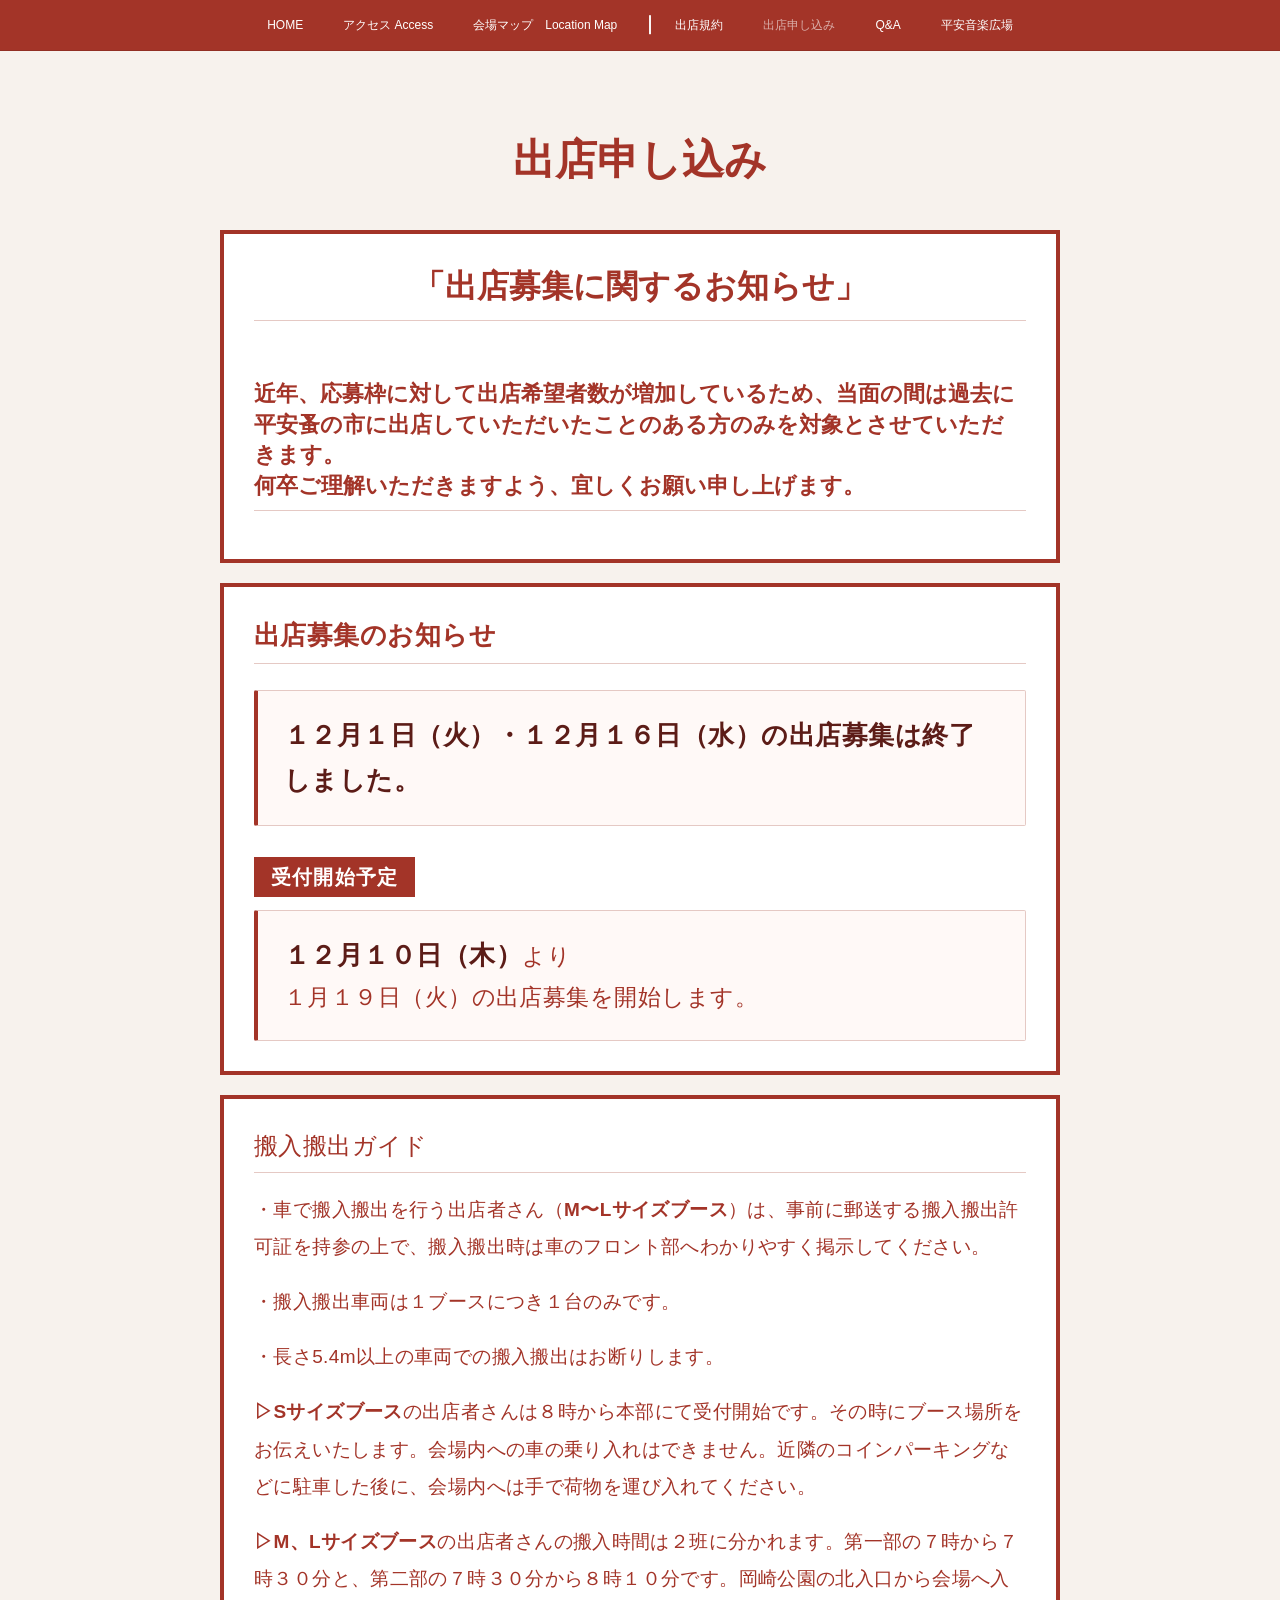
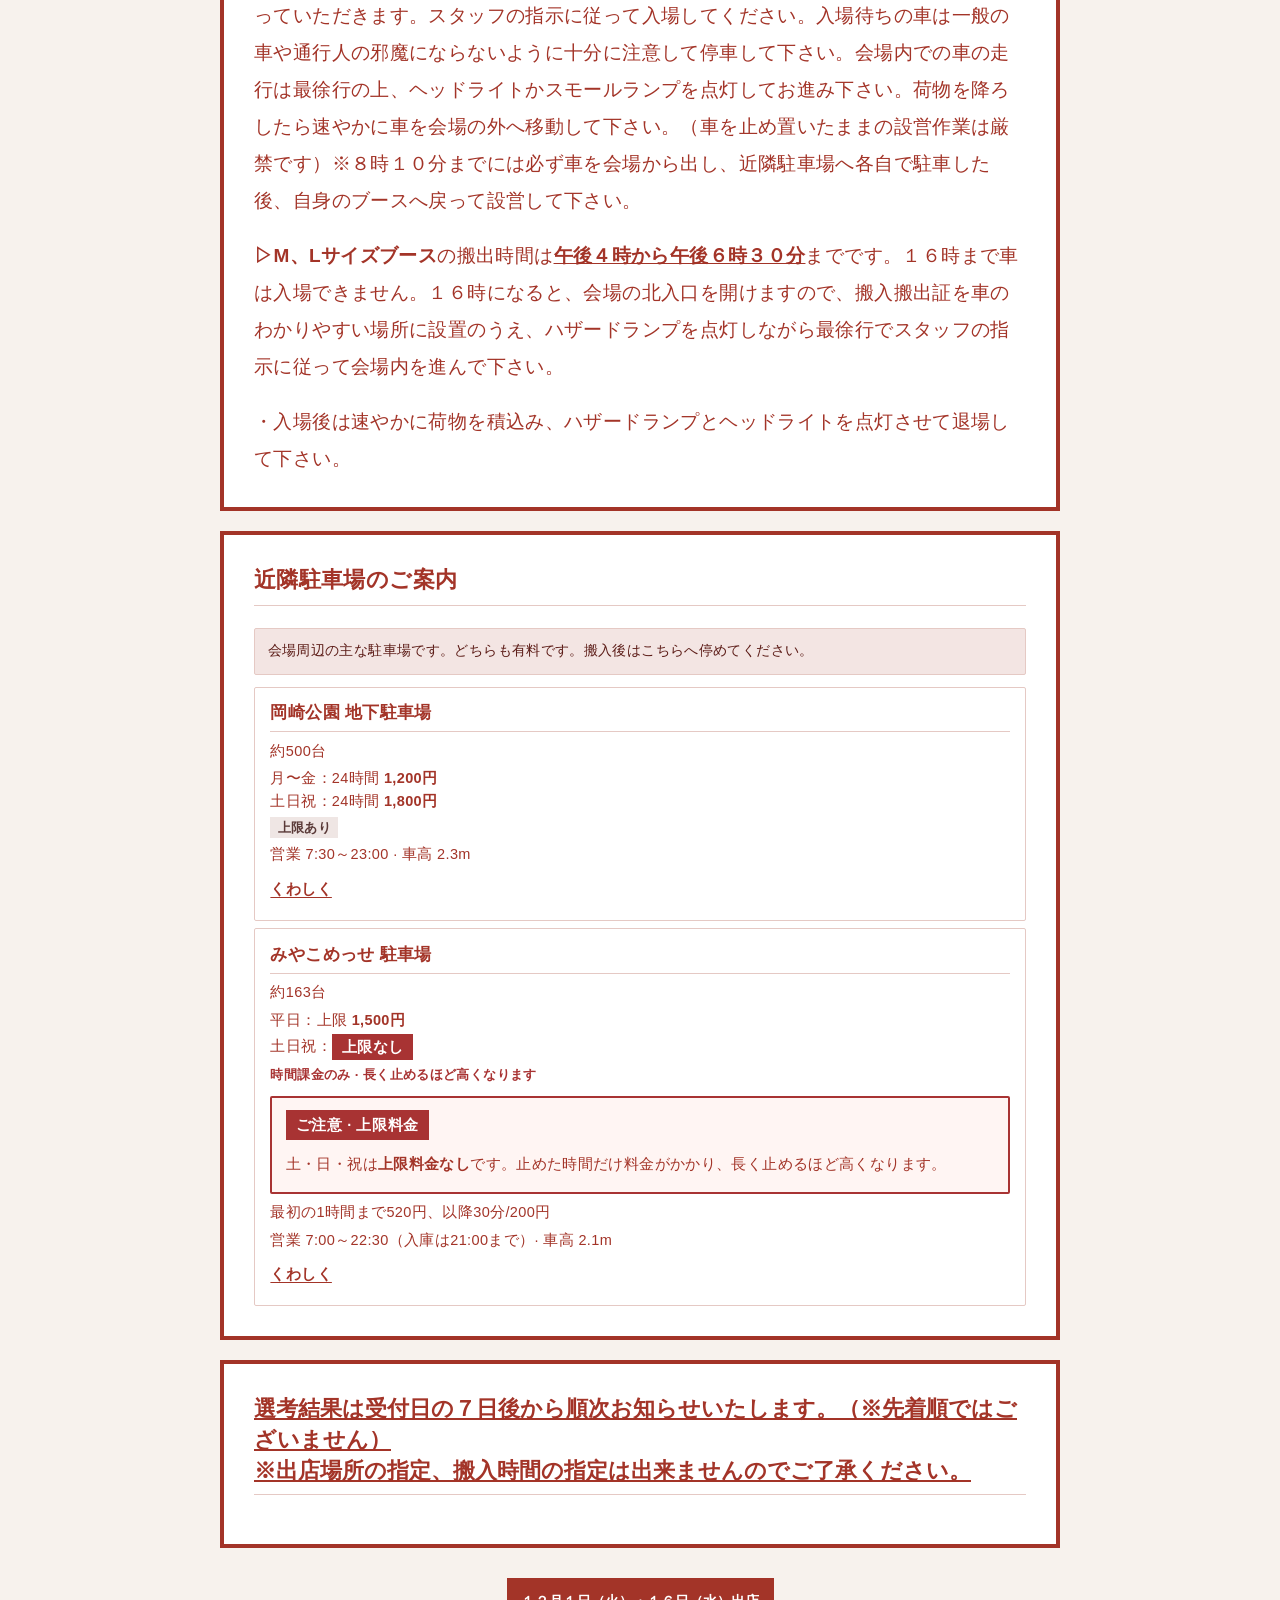
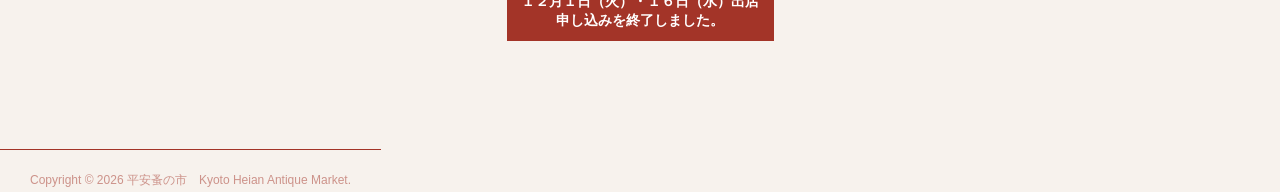
<file: apply.html>
<!DOCTYPE html>
<html lang="ja">
<head>
<meta charset="utf-8">
<meta name="viewport" content="width=device-width, initial-scale=1, user-scalable=no">
<title>出店申し込み | 平安蚤の市　Kyoto Heian Antique Market</title>
<meta name="description" content="毎月不定期開催。場所は、京都 平安神宮前の岡崎公園。１００店舗の古道具,古着が集まるアンティークマーケットです。">
<link rel="icon" href="assets/images/67a11dc0abdf47bd64b28dbdcb3c0537_c4c2a58248c5ea1f3da03b39979b1593.png">
<link rel="stylesheet" href="assets/ameba/css/user.min.css">
<link rel="stylesheet" href="assets/ameba/css/hinata/index.min.css">
<link rel="stylesheet" href="assets/local.css">
<link rel="stylesheet" href="assets/mobile.css">
</head>
<body class="u-font">
<div class="page">
  <div class="page__outer">
    <div class="page__inner u-base-bg-clr">
      <div role="navigation" class="common-header__outer u-nav-bg-clr">
  <input type="checkbox" id="header-switch" class="common-header__switch"/>
  <div class="common-header">
    <div class="common-header__inner js-nav-overflow-criterion">
      <ul class="common-header__nav common-header-nav"><li class="common-header-nav__item js-nav-item"><a class="u-nav-clr" href="index.html">HOME</a></li><li class="common-header-nav__item js-nav-item"><a class="u-nav-clr" href="access.html">アクセス Access</a></li><li class="common-header-nav__item js-nav-item common-header-nav__item--visitor-end"><a class="u-nav-clr" href="map.html">会場マップ　Location Map</a></li><li class="common-header-nav__item js-nav-item"><a class="u-nav-clr" href="rules.html">出店規約</a></li><li class="common-header-nav__item js-nav-item common-header-nav__item--active"><a class="u-nav-clr" href="apply.html">出店申し込み</a></li><li class="common-header-nav__item js-nav-item"><a class="u-nav-clr" href="qa.html">Q&amp;A</a></li><li class="common-header-nav__item js-nav-item"><a class="u-nav-clr" href="music.html">平安音楽広場</a></li></ul>
    </div>
    <label class="common-header__more u-nav-bdr-clr" for="header-switch"><span class="u-nav-bdr-clr"><span class="u-nav-bdr-clr"><span class="u-nav-bdr-clr"></span></span></span></label>
  </div>
</div>
      
      <div>
        <div class="page__main u-base-bg-clr page__main--static" role="main">
          <div class="grid grid--m grid--title">
  <div class="col1-1 col1-1--gtr-m column"><div class="block__outer">
    <div class="heading-lv1 u-ttl-blk-clr u-font u-ttl-blk-bdr-clr">
      <h1 class="heading-lv1__text u-ttl-blk-bdr-clr"><span class="u-ttl-blk-bdr-clr u-base-bg-clr">出店申し込み</span></h1>
    </div>
  </div></div>
</div>
          <div class="row grid grid--m js-row grid-type--text grid--col1">
  <div class="column js-column col1-1 col1-1--gtr-m">
    <div class="block__outer"><div class="block-type--text"><div class="block-mode--not-main">
      <div class="block__outer block__outer--base u-clr-area"><div class="block"><div class="block__inner">
        <div class="block-txt txt txt--s u-txt-clr u-bdr-clr u-font"><h2 style="text-align: center;"><b>「出店募集に関するお知らせ」</b></h2><h3 style="text-align: left;"><b><br></b>近年、応募枠に対して出店希望者数が増加しているため、当面の間は過去に平安蚤の市に出店していただいたことのある方のみを対象とさせていただきます。<br>何卒ご理解いただきますよう、宜しくお願い申し上げます。</h3></div>
      </div></div></div>
    </div></div></div>
  </div>
</div>
<div class="row grid grid--m js-row grid-type--text grid--col1">
  <div class="column js-column col1-1 col1-1--gtr-m">
    <div class="block__outer"><div class="block-type--text"><div class="block-mode--not-main">
      <div class="block__outer block__outer--base u-clr-area"><div class="block"><div class="block__inner">
        <div class="block-txt txt txt--s u-txt-clr u-bdr-clr u-font access-guide apply-notice">
          <h2 class="access-heading apply-notice__title">出店募集のお知らせ</h2>
          <div class="apply-notice-list">
            <p class="apply-notice__item">
              <span class="apply-notice__date">１２月１日（火）・１２月１６日（水）の出店募集は終了しました。</span>
            </p>
            <p class="apply-notice__label">受付開始予定</p>
            <p class="apply-notice__item">
              <span class="apply-notice__date">１２月１０日（木）</span>より<br>
              １月１９日（火）の出店募集を開始します。
            </p>
          </div>
        </div>
      </div></div></div>
    </div></div></div>
  </div>
</div>
<div class="row grid grid--m js-row grid-type--text grid--col1">
  <div class="column js-column col1-1 col1-1--gtr-m">
    <div class="block__outer"><div class="block-type--text"><div class="block-mode--not-main">
      <div class="block__outer block__outer--base u-clr-area"><div class="block"><div class="block__inner">
        <div class="block-txt txt txt--s u-txt-clr u-bdr-clr u-font carry-guide"><h1>搬入搬出ガイド</h1><p>・車で搬入搬出を行う出店者さん（<b>M〜Lサイズブース</b>）は、事前に郵送する搬入搬出許可証を持参の上で、搬入搬出時は車のフロント部へわかりやすく掲示してください。<b><br></b></p><p>・搬入搬出車両は１ブースにつき１台のみです。</p><p>・長さ5.4m以上の車両での搬入搬出はお断りします。<br></p><p><b>▷Sサイズブース</b>の出店者さんは８時から本部にて受付開始です。その時にブース場所をお伝えいたします。会場内への車の乗り入れはできません。近隣のコインパーキングなどに駐車した後に、会場内へは手で荷物を運び入れてください。</p><p><b>▷M、Lサイズブース</b>の出店者さんの搬入時間は２班に分かれます。第一部の７時から７時３０分と、第二部の７時３０分から８時１０分です。岡崎公園の北入口から会場へ入っていただきます。スタッフの指示に従って入場してください。入場待ちの車は一般の車や通行人の邪魔にならないように十分に注意して停車して下さい。会場内での車の走行は最徐行の上、ヘッドライトかスモールランプを点灯してお進み下さい。荷物を降ろしたら速やかに車を会場の外へ移動して下さい。（車を止め置いたままの設営作業は厳禁です）※８時１０分までには必ず車を会場から出し、近隣駐車場へ各自で駐車した後、自身のブースへ戻って設営して下さい。　</p><p><b>▷M、Lサイズブース</b>の搬出時間は<u><b>午後４時から午後６時３０分</b></u>までです。１６時まで車は入場できません。１６時になると、会場の北入口を開けますので、搬入搬出証を車のわかりやすい場所に設置のうえ、ハザードランプを点灯しながら最徐行でスタッフの指示に従って会場内を進んで下さい。</p><p>・入場後は速やかに荷物を積込み、ハザードランプとヘッドライトを点灯させて退場して下さい。&nbsp;</p></div>
      </div></div></div>
    </div></div></div>
  </div>
</div>
<div class="row grid grid--m js-row grid-type--text grid--col1">
  <div class="column js-column col1-1 col1-1--gtr-m">
    <div class="block__outer"><div class="block-type--text"><div class="block-mode--not-main">
      <div class="block__outer block__outer--base u-clr-area"><div class="block"><div class="block__inner">
        <div class="block-txt txt txt--s u-txt-clr u-bdr-clr u-font access-guide">
          <section class="access-panel" id="apply-parking">
            <h2 class="access-heading">近隣駐車場のご案内</h2>
            <p class="access-hint">会場周辺の主な駐車場です。どちらも有料です。搬入後はこちらへ停めてください。</p>
            <div class="m-park-list apply-park-list">
              <article class="m-park-card">
                <h3>岡崎公園 地下駐車場</h3>
                <p>約500台</p>
                <p>月〜金：24時間 <strong>1,200円</strong><br>土日祝：24時間 <strong>1,800円</strong><br><span class="fee-cap-yes">上限あり</span></p>
                <p>営業 7:30～23:00 · 車高 2.3m</p>
                <p><a href="https://www.kyotopublic.or.jp/parking/search/detail/e3051111-f3b9-4cf7-a311-55736ab68b9b" target="_blank" rel="noopener">くわしく</a></p>
              </article>
              <article class="m-park-card">
                <h3>みやこめっせ 駐車場</h3>
                <p>約163台</p>
                <p>平日：上限 <strong>1,500円</strong><br>土日祝：<span class="fee-cap-none">上限なし</span><br><span class="fee-cap-none-note">時間課金のみ · 長く止めるほど高くなります</span></p>
                <div class="access-note access-note--alert access-note--inline" role="note">
                  <p class="access-note__label">ご注意 · 上限料金</p>
                  <p>土・日・祝は<strong>上限料金なし</strong>です。止めた時間だけ料金がかかり、長く止めるほど高くなります。</p>
                </div>
                <p>最初の1時間まで520円、以降30分/200円</p>
                <p>営業 7:00～22:30（入庫は21:00まで）· 車高 2.1m</p>
                <p><a href="https://www.miyakomesse.jp/access/parking/" target="_blank" rel="noopener">くわしく</a></p>
              </article>
            </div>
          </section>
        </div>
      </div></div></div>
    </div></div></div>
  </div>
</div>
<div class="row grid grid--m js-row grid-type--text grid--col1">
  <div class="column js-column col1-1 col1-1--gtr-m">
    <div class="block__outer"><div class="block-type--text"><div class="block-mode--not-main">
      <div class="block__outer block__outer--base u-clr-area"><div class="block"><div class="block__inner">
        <div class="block-txt txt txt--s u-txt-clr u-bdr-clr u-font"><h3><u><b>選考結果は受付日の７日後から順次お知らせいたします。（※先着順ではございません）<br></b></u><u><b>※出店場所の指定、搬入時間の指定は出来ませんのでご了承ください。</b></u></h3></div>
      </div></div></div>
    </div></div></div>
  </div>
</div>
<div class="row grid grid--m js-row grid-type--button grid--col1">
  <div class="column js-column col1-1 col1-1--gtr-m">
    <div class="block__outer"><div class="block-type--button"><div class="block-mode--not-main">
      <div class="btn btn--center"><a target="_self" class="btn__item u-btn-bg-clr u-btn-clr u-font btn__item--m" href="https://heianfurudouguichi.shopinfo.jp/pages/2209397/page_201808241848" rel="noopener">１２月１日（火）・１６日（水）出店申し込みを終了しました。</a></div>
    </div></div></div>
  </div>
</div>
        </div>
        <footer role="contentinfo" class="page__footer footer">
          <div class="footer__inner u-bdr-clr">
            <div class="footer__item u-bdr-clr">
              <p class="footer__copyright u-font"><small class="u-txt-clr u-txt-clr--lv2 u-font">Copyright © 2026 平安蚤の市　Kyoto Heian Antique Market.</small></p>
            </div>
          </div>
        </footer>
      </div>
    </div>
  </div>
</div>
</body>
</html>
</file>
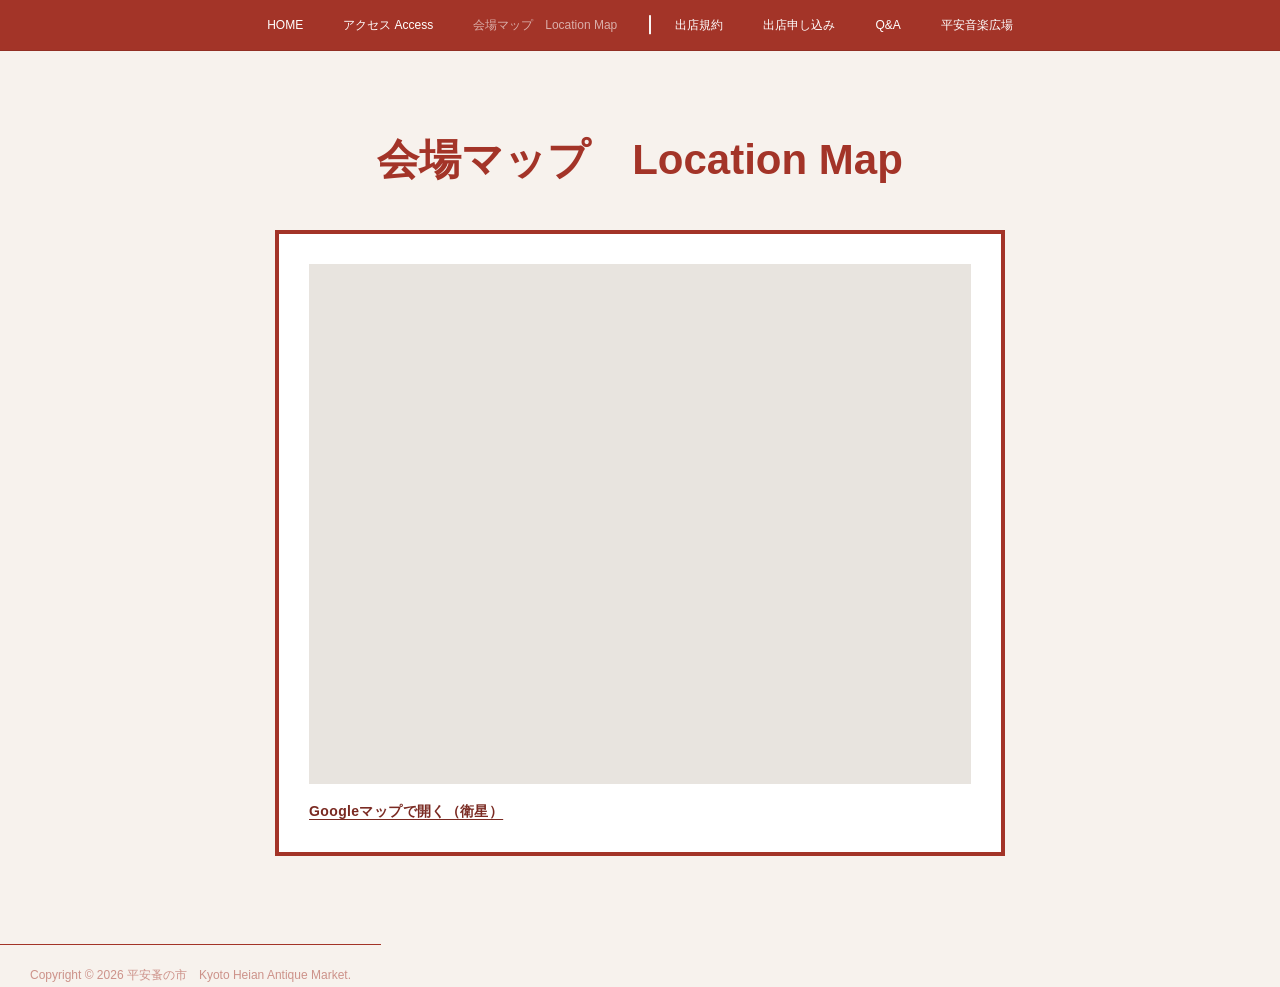
<file: map.html>
<!DOCTYPE html>
<html lang="ja">
<head>
<meta charset="utf-8">
<meta name="viewport" content="width=device-width, initial-scale=1, user-scalable=no">
<title>会場マップ　Location Map | 平安蚤の市　Kyoto Heian Antique Market</title>
<meta name="description" content="毎月不定期開催。場所は、京都 平安神宮前の岡崎公園。１００店舗の古道具,古着が集まるアンティークマーケットです。">
<link rel="icon" href="assets/images/67a11dc0abdf47bd64b28dbdcb3c0537_c4c2a58248c5ea1f3da03b39979b1593.png">
<link rel="stylesheet" href="assets/ameba/css/user.min.css">
<link rel="stylesheet" href="assets/ameba/css/hinata/index.min.css">
<link rel="stylesheet" href="assets/local.css">
<link rel="stylesheet" href="assets/mobile.css">
</head>
<body class="u-font access-page">
<div class="page">
  <div class="page__outer">
    <div class="page__inner u-base-bg-clr">
      <div role="navigation" class="common-header__outer u-nav-bg-clr">
  <input type="checkbox" id="header-switch" class="common-header__switch"/>
  <div class="common-header">
    <div class="common-header__inner js-nav-overflow-criterion">
      <ul class="common-header__nav common-header-nav"><li class="common-header-nav__item js-nav-item"><a class="u-nav-clr" href="index.html">HOME</a></li><li class="common-header-nav__item js-nav-item"><a class="u-nav-clr" href="access.html">アクセス Access</a></li><li class="common-header-nav__item js-nav-item common-header-nav__item--active common-header-nav__item--visitor-end"><a class="u-nav-clr" href="map.html">会場マップ　Location Map</a></li><li class="common-header-nav__item js-nav-item"><a class="u-nav-clr" href="rules.html">出店規約</a></li><li class="common-header-nav__item js-nav-item"><a class="u-nav-clr" href="apply.html">出店申し込み</a></li><li class="common-header-nav__item js-nav-item"><a class="u-nav-clr" href="qa.html">Q&amp;A</a></li><li class="common-header-nav__item js-nav-item"><a class="u-nav-clr" href="music.html">平安音楽広場</a></li></ul>
    </div>
    <label class="common-header__more u-nav-bdr-clr" for="header-switch"><span class="u-nav-bdr-clr"><span class="u-nav-bdr-clr"><span class="u-nav-bdr-clr"></span></span></span></label>
  </div>
</div>
      
      <div>
        <div class="page__main u-base-bg-clr page__main--static" role="main">
          <div class="grid grid--m grid--title">
  <div class="col1-1 col1-1--gtr-m column"><div class="block__outer">
    <div class="heading-lv1 u-ttl-blk-clr u-font u-ttl-blk-bdr-clr">
      <h1 class="heading-lv1__text u-ttl-blk-bdr-clr"><span class="u-ttl-blk-bdr-clr u-base-bg-clr">会場マップ　Location Map</span></h1>
    </div>
  </div></div>
</div>
          <div class="row grid grid--m js-row grid-type--text grid--col1">
  <div class="column js-column col1-1 col1-1--gtr-m">
    <div class="block__outer"><div class="block-type--text"><div class="block-mode--not-main">
      <div class="block__outer block__outer--base u-clr-area"><div class="block"><div class="block__inner">
        <div class="block-txt txt txt--s u-txt-clr u-bdr-clr u-font access-guide">
          <section class="access-panel access-panel--focus map-panel">
            <div class="map-figure map-figure--embed">
              <iframe
                title="岡崎公園・平安神宮前広場のGoogleマップ（衛星）"
                src="https://maps.google.com/maps?q=35.0142667,135.7828559&amp;ll=35.0142667,135.7828559&amp;z=17&amp;t=k&amp;hl=ja&amp;output=embed"
                loading="lazy"
                referrerpolicy="no-referrer-when-downgrade"
                allowfullscreen
              ></iframe>
            </div>
            <p class="access-foot"><a class="u-lnk-clr" href="https://www.google.com/maps?q=35.0142667,135.7828559&amp;ll=35.0142667,135.7828559&amp;z=17&amp;t=k&amp;hl=ja" target="_blank" rel="noopener">Googleマップで開く（衛星）</a></p>
          </section>
        </div>
      </div></div></div>
    </div></div></div>
  </div>
</div>
        </div>
        <footer role="contentinfo" class="page__footer footer">
          <div class="footer__inner u-bdr-clr">
            <div class="footer__item u-bdr-clr">
              <p class="footer__copyright u-font"><small class="u-txt-clr u-txt-clr--lv2 u-font">Copyright © 2026 平安蚤の市　Kyoto Heian Antique Market.</small></p>
            </div>
          </div>
        </footer>
      </div>
    </div>
  </div>
</div>
</body>
</html>
</file>
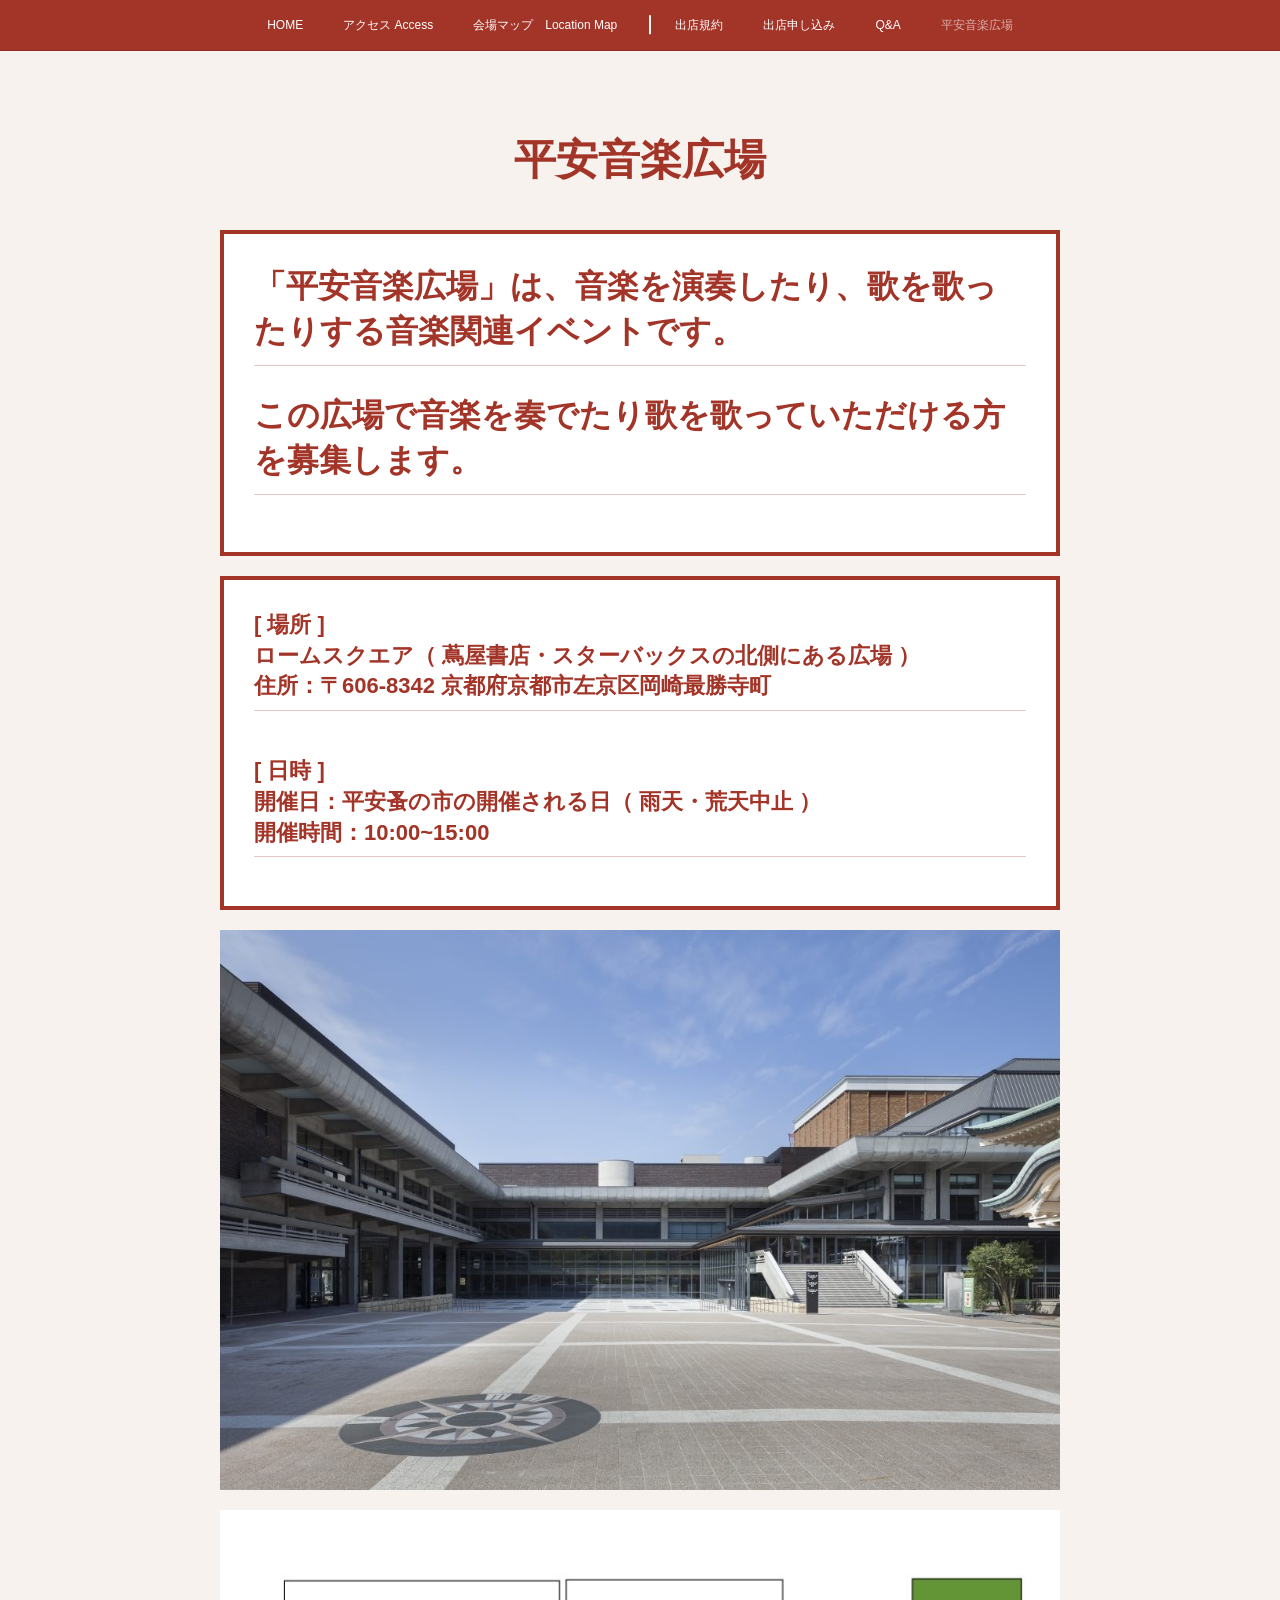
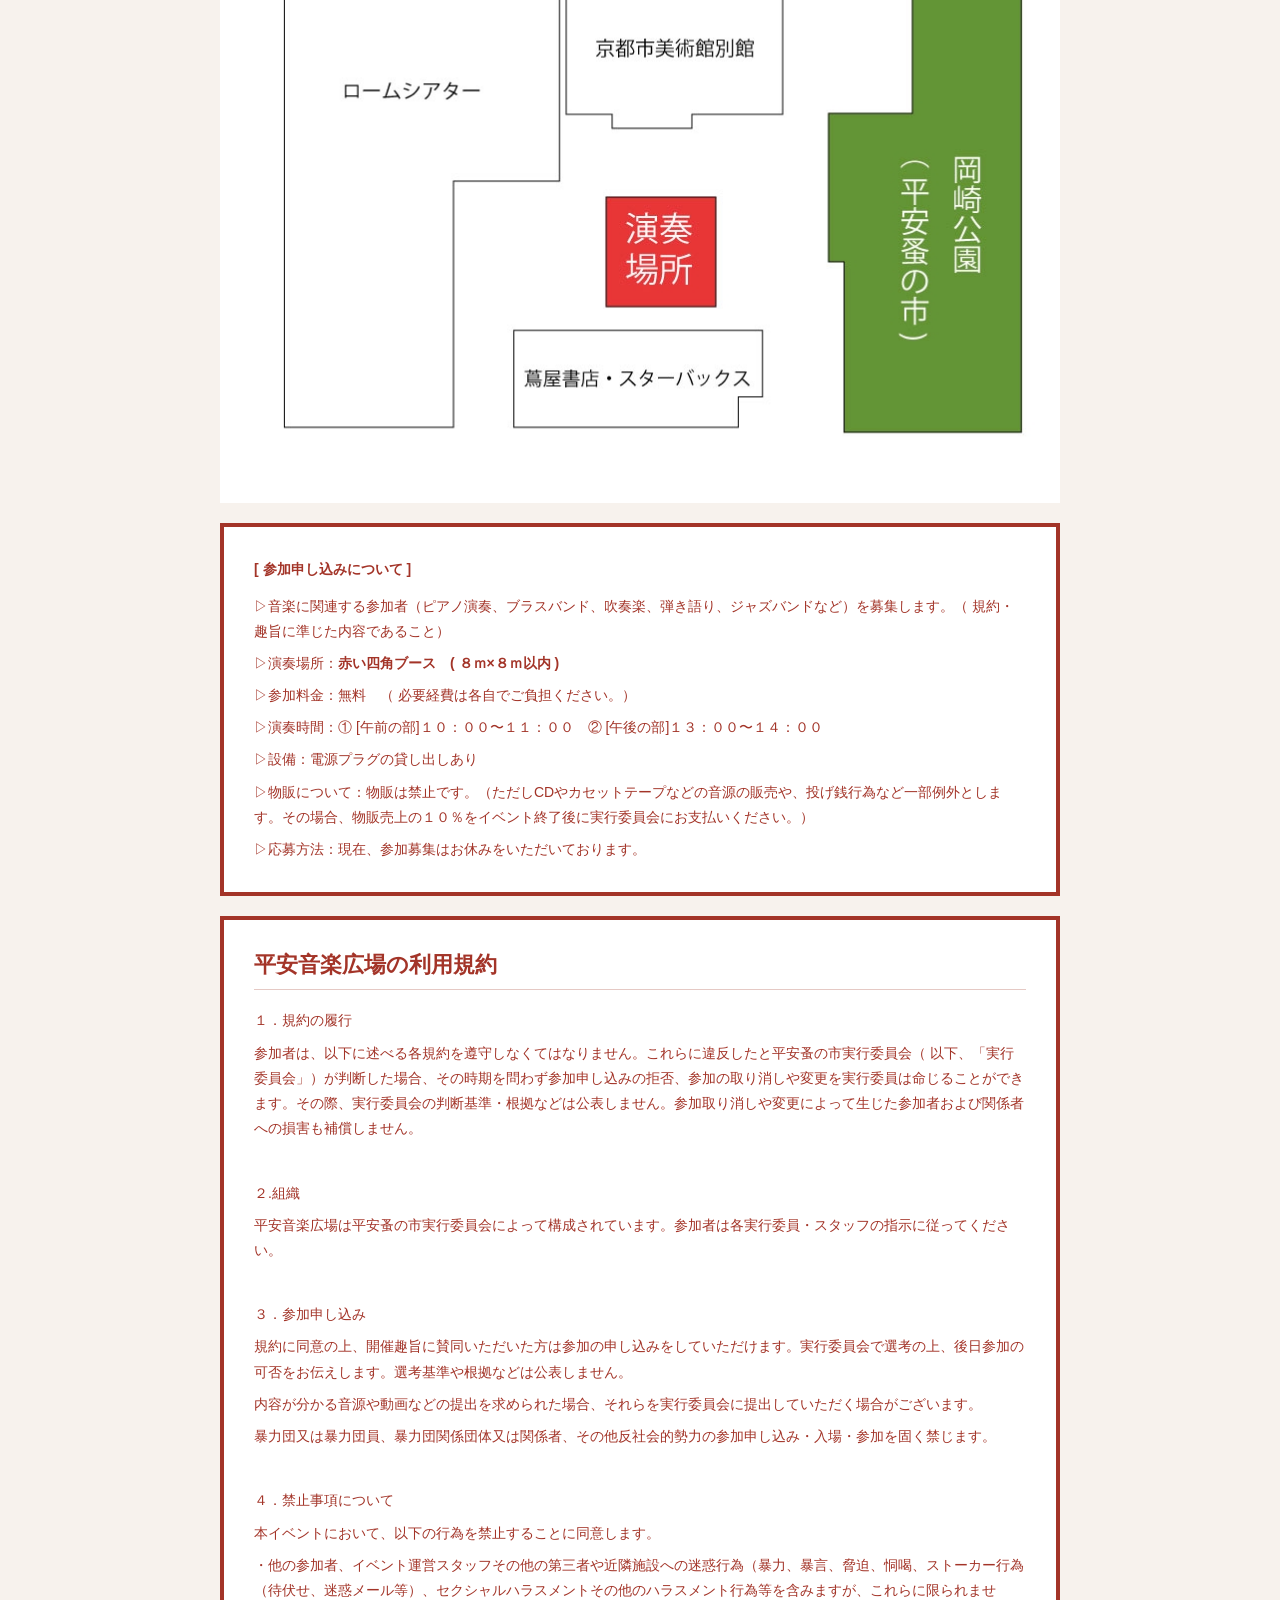
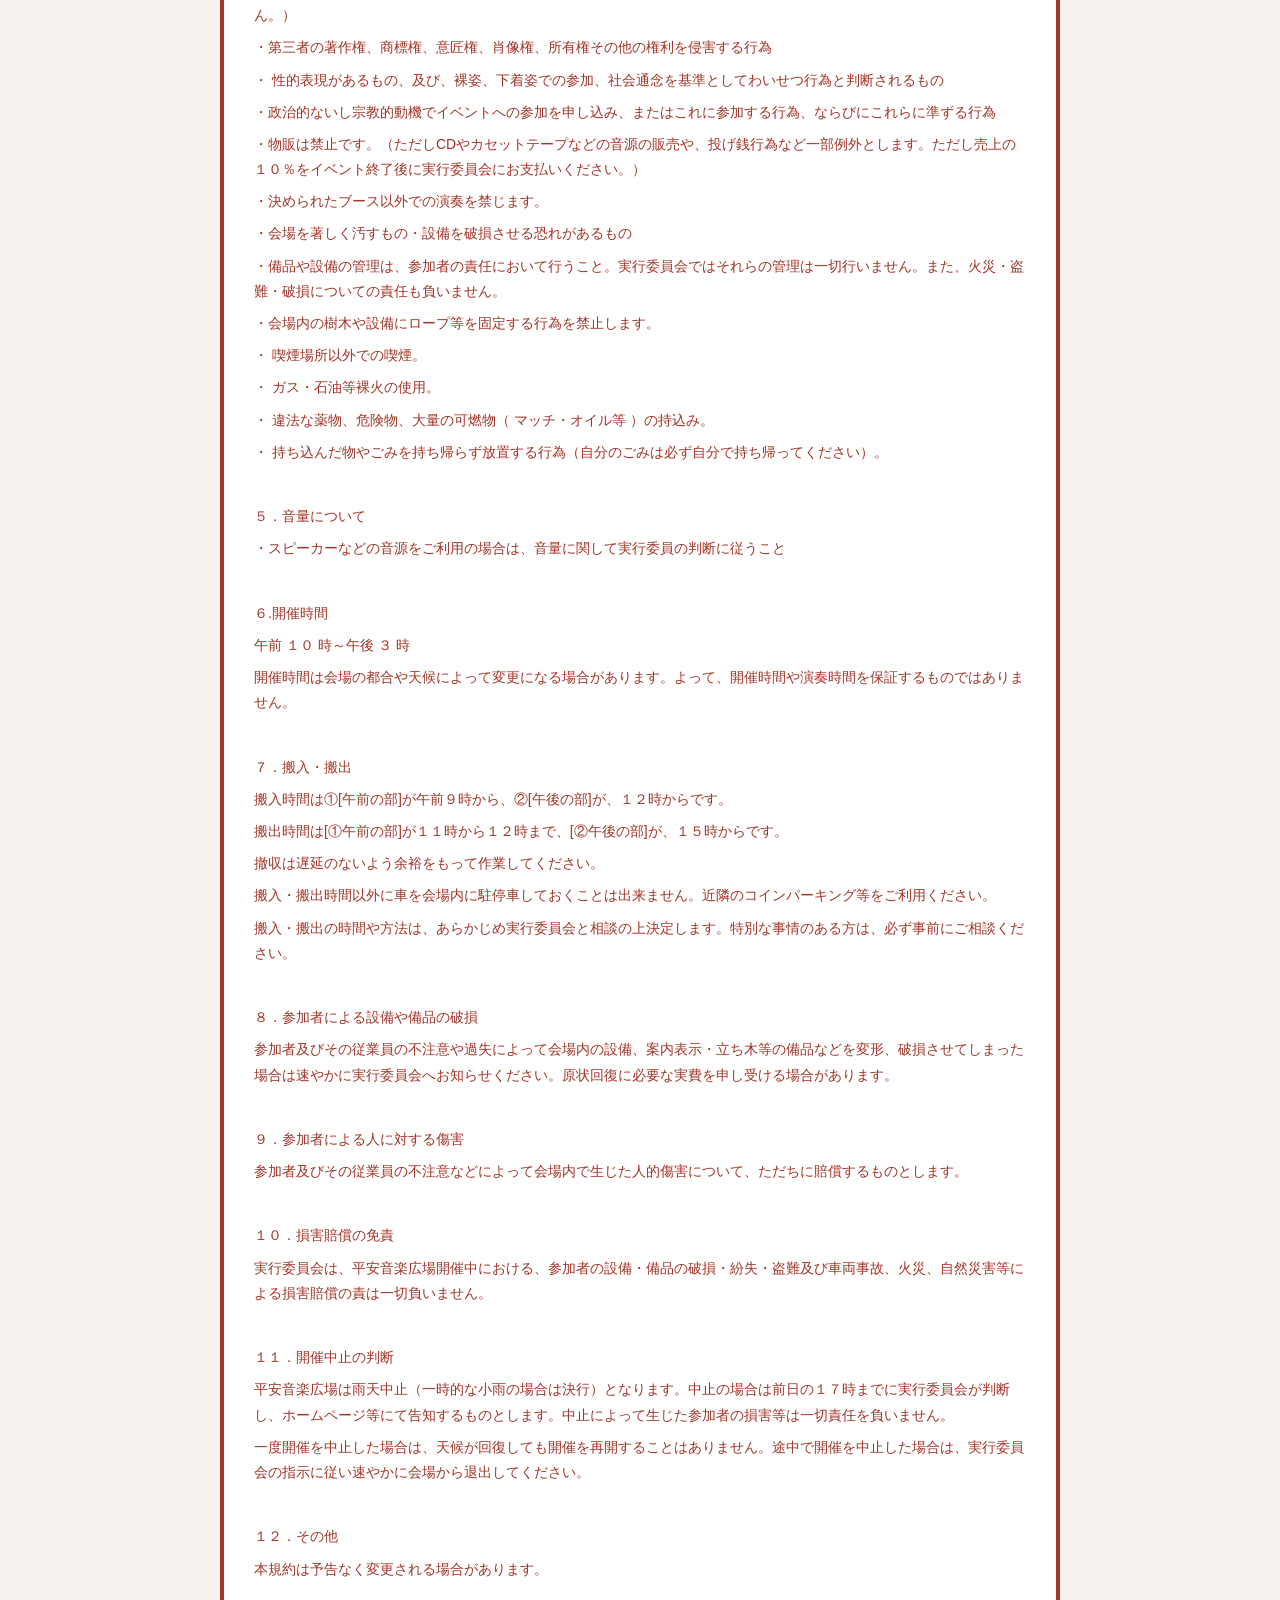
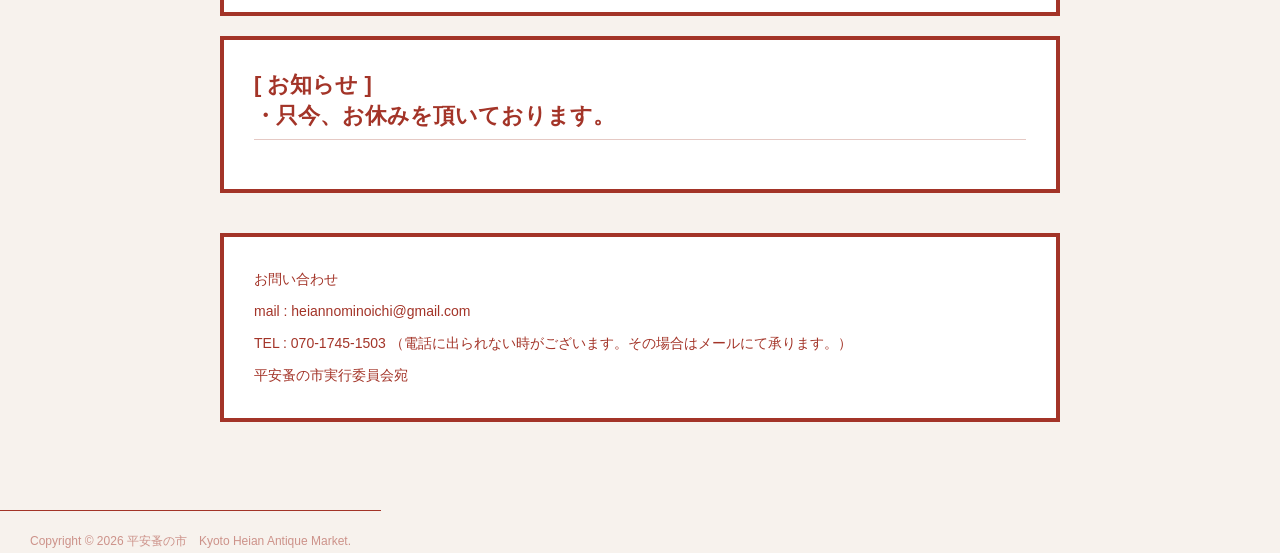
<file: music.html>
<!DOCTYPE html>
<html lang="ja">
<head>
<meta charset="utf-8">
<meta name="viewport" content="width=device-width, initial-scale=1, user-scalable=no">
<title>平安音楽広場 | 平安蚤の市　Kyoto Heian Antique Market</title>
<meta name="description" content="毎月不定期開催。場所は、京都 平安神宮前の岡崎公園。１００店舗の古道具,古着が集まるアンティークマーケットです。">
<link rel="icon" href="assets/images/67a11dc0abdf47bd64b28dbdcb3c0537_c4c2a58248c5ea1f3da03b39979b1593.png">
<link rel="stylesheet" href="assets/ameba/css/user.min.css">
<link rel="stylesheet" href="assets/ameba/css/hinata/index.min.css">
<link rel="stylesheet" href="assets/local.css">
<link rel="stylesheet" href="assets/mobile.css">
</head>
<body class="u-font">
<div class="page">
  <div class="page__outer">
    <div class="page__inner u-base-bg-clr">
      <div role="navigation" class="common-header__outer u-nav-bg-clr">
  <input type="checkbox" id="header-switch" class="common-header__switch"/>
  <div class="common-header">
    <div class="common-header__inner js-nav-overflow-criterion">
      <ul class="common-header__nav common-header-nav"><li class="common-header-nav__item js-nav-item"><a class="u-nav-clr" href="index.html">HOME</a></li><li class="common-header-nav__item js-nav-item"><a class="u-nav-clr" href="access.html">アクセス Access</a></li><li class="common-header-nav__item js-nav-item common-header-nav__item--visitor-end"><a class="u-nav-clr" href="map.html">会場マップ　Location Map</a></li><li class="common-header-nav__item js-nav-item"><a class="u-nav-clr" href="rules.html">出店規約</a></li><li class="common-header-nav__item js-nav-item"><a class="u-nav-clr" href="apply.html">出店申し込み</a></li><li class="common-header-nav__item js-nav-item"><a class="u-nav-clr" href="qa.html">Q&amp;A</a></li><li class="common-header-nav__item js-nav-item common-header-nav__item--active"><a class="u-nav-clr" href="music.html">平安音楽広場</a></li></ul>
    </div>
    <label class="common-header__more u-nav-bdr-clr" for="header-switch"><span class="u-nav-bdr-clr"><span class="u-nav-bdr-clr"><span class="u-nav-bdr-clr"></span></span></span></label>
  </div>
</div>
      
      <div>
        <div class="page__main u-base-bg-clr page__main--static" role="main">
          <div class="grid grid--m grid--title">
  <div class="col1-1 col1-1--gtr-m column"><div class="block__outer">
    <div class="heading-lv1 u-ttl-blk-clr u-font u-ttl-blk-bdr-clr">
      <h1 class="heading-lv1__text u-ttl-blk-bdr-clr"><span class="u-ttl-blk-bdr-clr u-base-bg-clr">平安音楽広場</span></h1>
    </div>
  </div></div>
</div>
          <div class="row grid grid--m js-row grid-type--text grid--col1">
  <div class="column js-column col1-1 col1-1--gtr-m">
    <div class="block__outer"><div class="block-type--text"><div class="block-mode--not-main">
      <div class="block__outer block__outer--base u-clr-area"><div class="block"><div class="block__inner">
        <div class="block-txt txt txt--s u-txt-clr u-bdr-clr u-font"><h2><b>「平安音楽広場」は、音楽を演奏したり、歌を歌ったりする音楽関連イベントです。<br></b></h2><h2><b>この広場で音楽を奏でたり歌を歌っていただける方を募集します。</b></h2></div>
      </div></div></div>
    </div></div></div>
  </div>
</div>
<div class="row grid grid--m js-row grid-type--text grid--col1">
  <div class="column js-column col1-1 col1-1--gtr-m">
    <div class="block__outer"><div class="block-type--text"><div class="block-mode--not-main">
      <div class="block__outer block__outer--base u-clr-area"><div class="block"><div class="block__inner">
        <div class="block-txt txt txt--s u-txt-clr u-bdr-clr u-font"><h3><b>[ 場所 ]　<br></b><b>ロームスクエア（ 蔦屋書店・スターバックスの北側にある広場 ）<br></b><b>住所：〒606-8342 京都府京都市左京区岡崎最勝寺町</b></h3><h3><p><b><br></b></p>[&nbsp;日時 ]　<br><b>開催日：平安蚤の市の開催される日（ 雨天・荒天中止 ）<br></b><b>開催時間：10:00~15:00</b></h3></div>
      </div></div></div>
    </div></div></div>
  </div>
</div>
<div class="row grid grid--m js-row grid-type--image grid--col1">
  <div class="column js-column col1-1 col1-1--gtr-m">
    <div class="block__outer"><div class="block-type--image"><div class="block-mode--not-main">
      <div class="img img__item--center img__item--fit"><div><img src="assets/images/90d4780d34eb17e431faecc8aaddac1e_5362879a3730a59de6d737e4e59dbf0c.jpg" alt="" loading="lazy"></div></div>
    </div></div></div>
  </div>
</div>
<div class="row grid grid--m js-row grid-type--image grid--col1">
  <div class="column js-column col1-1 col1-1--gtr-m">
    <div class="block__outer"><div class="block-type--image"><div class="block-mode--not-main">
      <div class="img img__item--center img__item--fit"><div><img src="assets/images/0ce43b06d094d3d6ee570a95ce02aabf_d2934802ae28de639be212a36df548ef.jpg" alt="" loading="lazy"></div></div>
    </div></div></div>
  </div>
</div>
<div class="row grid grid--m js-row grid-type--text grid--col1">
  <div class="column js-column col1-1 col1-1--gtr-m">
    <div class="block__outer"><div class="block-type--text"><div class="block-mode--not-main">
      <div class="block__outer block__outer--base u-clr-area"><div class="block"><div class="block__inner">
        <div class="block-txt txt txt--s u-txt-clr u-bdr-clr u-font"><h4>[ 参加申し込みについて ]　</h4><p>▷音楽に関連する参加者（ピアノ演奏、ブラスバンド、吹奏楽、弾き語り、ジャズバンドなど）を募集します。（&nbsp;規約・趣旨に準じた内容であること）</p><p>▷演奏場所：<b>赤い四角ブース　( ８ｍ×８ｍ以内 )</b></p><p>▷参加料金：無料　（ 必要経費は各自でご負担ください。）</p><p>▷演奏時間：① [午前の部]１０：００〜１１：００　② [午後の部]１３：００〜１４：００</p><p>▷設備：電源プラグの貸し出しあり</p><p>▷物販について：物販は禁止です。（ただしCDやカセットテープなどの音源の販売や、投げ銭行為など一部例外とします。その場合、物販売上の１０％をイベント終了後に実行委員会にお支払いください。）<br></p><p>▷応募方法：現在、参加募集はお休みをいただいております。</p></div>
      </div></div></div>
    </div></div></div>
  </div>
</div>
<div class="row grid grid--m js-row grid-type--text grid--col1">
  <div class="column js-column col1-1 col1-1--gtr-m">
    <div class="block__outer"><div class="block-type--text"><div class="block-mode--not-main">
      <div class="block__outer block__outer--base u-clr-area"><div class="block"><div class="block__inner">
        <div class="block-txt txt txt--s u-txt-clr u-bdr-clr u-font"><h3>平安音楽広場の利用規約</h3><p>１．規約の履行</p><p>参加者は、以下に述べる各規約を遵守しなくてはなりません。これらに違反したと平安蚤の市実行委員会（ 以下、「実行委員会」）が判断した場合、その時期を問わず参加申し込みの拒否、参加の取り消しや変更を実行委員は命じることができます。その際、実行委員会の判断基準・根拠などは公表しません。参加取り消しや変更によって生じた参加者および関係者への損害も補償しません。</p><p><br></p><p> </p><p>２.組織</p><p>平安音楽広場は平安蚤の市実行委員会によって構成されています。参加者は各実行委員・スタッフの指示に従ってください。</p><p><br></p><p>３．参加申し込み</p><p>規約に同意の上、開催趣旨に賛同いただいた方は参加の申し込みをしていただけます。実行委員会で選考の上、後日参加の可否をお伝えします。選考基準や根拠などは公表しません。</p><p>内容が分かる音源や動画などの提出を求められた場合、それらを実行委員会に提出していただく場合がございます。</p><p>暴力団又は暴力団員、暴力団関係団体又は関係者、その他反社会的勢力の参加申し込み・入場・参加を固く禁じます。</p><p><br></p><p>４．禁止事項について</p><p>本イベントにおいて、以下の行為を禁止することに同意します。</p><p>・他の参加者、イベント運営スタッフその他の第三者や近隣施設への迷惑行為（暴力、暴言、脅迫、恫喝、ストーカー行為（待伏せ、迷惑メール等）、セクシャルハラスメントその他のハラスメント行為等を含みますが、これらに限られません。）</p><p>・第三者の著作権、商標権、意匠権、肖像権、所有権その他の権利を侵害する行為</p><p>・ 性的表現があるもの、及び、裸姿、下着姿での参加、社会通念を基準としてわいせつ行為と判断されるもの</p><p>・政治的ないし宗教的動機でイベントへの参加を申し込み、またはこれに参加する行為、ならびにこれらに準ずる行為</p><p>・物販は禁止です。（ただしCDやカセットテープなどの音源の販売や、投げ銭行為など一部例外とします。ただし売上の１０％をイベント終了後に実行委員会にお支払いください。）</p><p>・決められたブース以外での演奏を禁じます。</p><p>・会場を著しく汚すもの・設備を破損させる恐れがあるもの</p><p>・備品や設備の管理は、参加者の責任において行うこと。実行委員会ではそれらの管理は一切行いません。また、火災・盗難・破損についての責任も負いません。</p><p>・会場内の樹木や設備にロープ等を固定する行為を禁止します。</p><p>・ 喫煙場所以外での喫煙。</p><p>・ ガス・石油等裸火の使用。</p><p>・ 違法な薬物、危険物、大量の可燃物（ マッチ・オイル等 ）の持込み。</p><p>・ 持ち込んだ物やごみを持ち帰らず放置する行為（自分のごみは必ず自分で持ち帰ってください）。</p><p><br></p><p>５．音量について</p><p>・スピーカーなどの音源をご利用の場合は、音量に関して実行委員の判断に従うこと</p><p><br></p><p>６.開催時間</p><p>午前 １０ 時～午後 ３ 時　　</p><p>開催時間は会場の都合や天候によって変更になる場合があります。よって、開催時間や演奏時間を保証するものではありません。</p><p><br></p><p>７．搬入・搬出</p><p>搬入時間は①[午前の部]が午前９時から、②[午後の部]が、１２時からです。</p><p>搬出時間は[①午前の部]が１１時から１２時まで、[②午後の部]が、１５時からです。</p><p>撤収は遅延のないよう余裕をもって作業してください。  </p><p>搬入・搬出時間以外に車を会場内に駐停車しておくことは出来ません。近隣のコインパーキング等をご利用ください。</p><p>搬入・搬出の時間や方法は、あらかじめ実行委員会と相談の上決定します。特別な事情のある方は、必ず事前にご相談ください。</p><p><br></p><p>８．参加者による設備や備品の破損</p><p>参加者及びその従業員の不注意や過失によって会場内の設備、案内表示・立ち木等の備品などを変形、破損させてしまった場合は速やかに実行委員会へお知らせください。原状回復に必要な実費を申し受ける場合があります。</p><p><br></p><p>９．参加者による人に対する傷害</p><p>参加者及びその従業員の不注意などによって会場内で生じた人的傷害について、ただちに賠償するものとします。</p><p><br></p><p>１０．損害賠償の免責</p><p>実行委員会は、平安音楽広場開催中における、参加者の設備・備品の破損・紛失・盗難及び車両事故、火災、自然災害等による損害賠償の責は一切負いません。</p><p><br></p><p>１１．開催中止の判断</p><p>平安音楽広場は雨天中止（一時的な小雨の場合は決行）となります。中止の場合は前日の１７時までに実行委員会が判断し、ホームページ等にて告知するものとします。中止によって生じた参加者の損害等は一切責任を負いません。</p><p>一度開催を中止した場合は、天候が回復しても開催を再開することはありません。途中で開催を中止した場合は、実行委員会の指示に従い速やかに会場から退出してください。</p><p><br></p><p>１２．その他                                                     </p><p>本規約は予告なく変更される場合があります。</p></div>
      </div></div></div>
    </div></div></div>
  </div>
</div>
<div class="row grid grid--m js-row grid-type--text grid--col1">
  <div class="column js-column col1-1 col1-1--gtr-m">
    <div class="block__outer"><div class="block-type--text"><div class="block-mode--not-main">
      <div class="block__outer block__outer--base u-clr-area"><div class="block"><div class="block__inner">
        <div class="block-txt txt txt--s u-txt-clr u-bdr-clr u-font"><h3>[ お知らせ ]<br>・只今、お休みを頂いております。</h3></div>
      </div></div></div>
    </div></div></div>
  </div>
</div>
<div class="row grid grid--m js-row grid-type--button grid--col1">
  <div class="column js-column col1-1 col1-1--gtr-m">
    <div class="block__outer"><div class="block-type--button"><div class="block-mode--not-main">
</div></div></div>
  </div>
</div>
<div class="row grid grid--m js-row grid-type--text grid--col1">
  <div class="column js-column col1-1 col1-1--gtr-m">
    <div class="block__outer"><div class="block-type--text"><div class="block-mode--not-main">
      <div class="block__outer block__outer--base u-clr-area"><div class="block"><div class="block__inner">
        <div class="block-txt txt txt--s u-txt-clr u-bdr-clr u-font"><p>お問い合わせ</p><p>mail : heiannominoichi@gmail.com</p><p>TEL : 070-1745-1503 （電話に出られない時がございます。その場合はメールにて承ります。）</p><p>平安蚤の市実行委員会宛</p></div>
      </div></div></div>
    </div></div></div>
  </div>
</div>
        </div>
        <footer role="contentinfo" class="page__footer footer">
          <div class="footer__inner u-bdr-clr">
            <div class="footer__item u-bdr-clr">
              <p class="footer__copyright u-font"><small class="u-txt-clr u-txt-clr--lv2 u-font">Copyright © 2026 平安蚤の市　Kyoto Heian Antique Market.</small></p>
            </div>
          </div>
        </footer>
      </div>
    </div>
  </div>
</div>
</body>
</html>
</file>
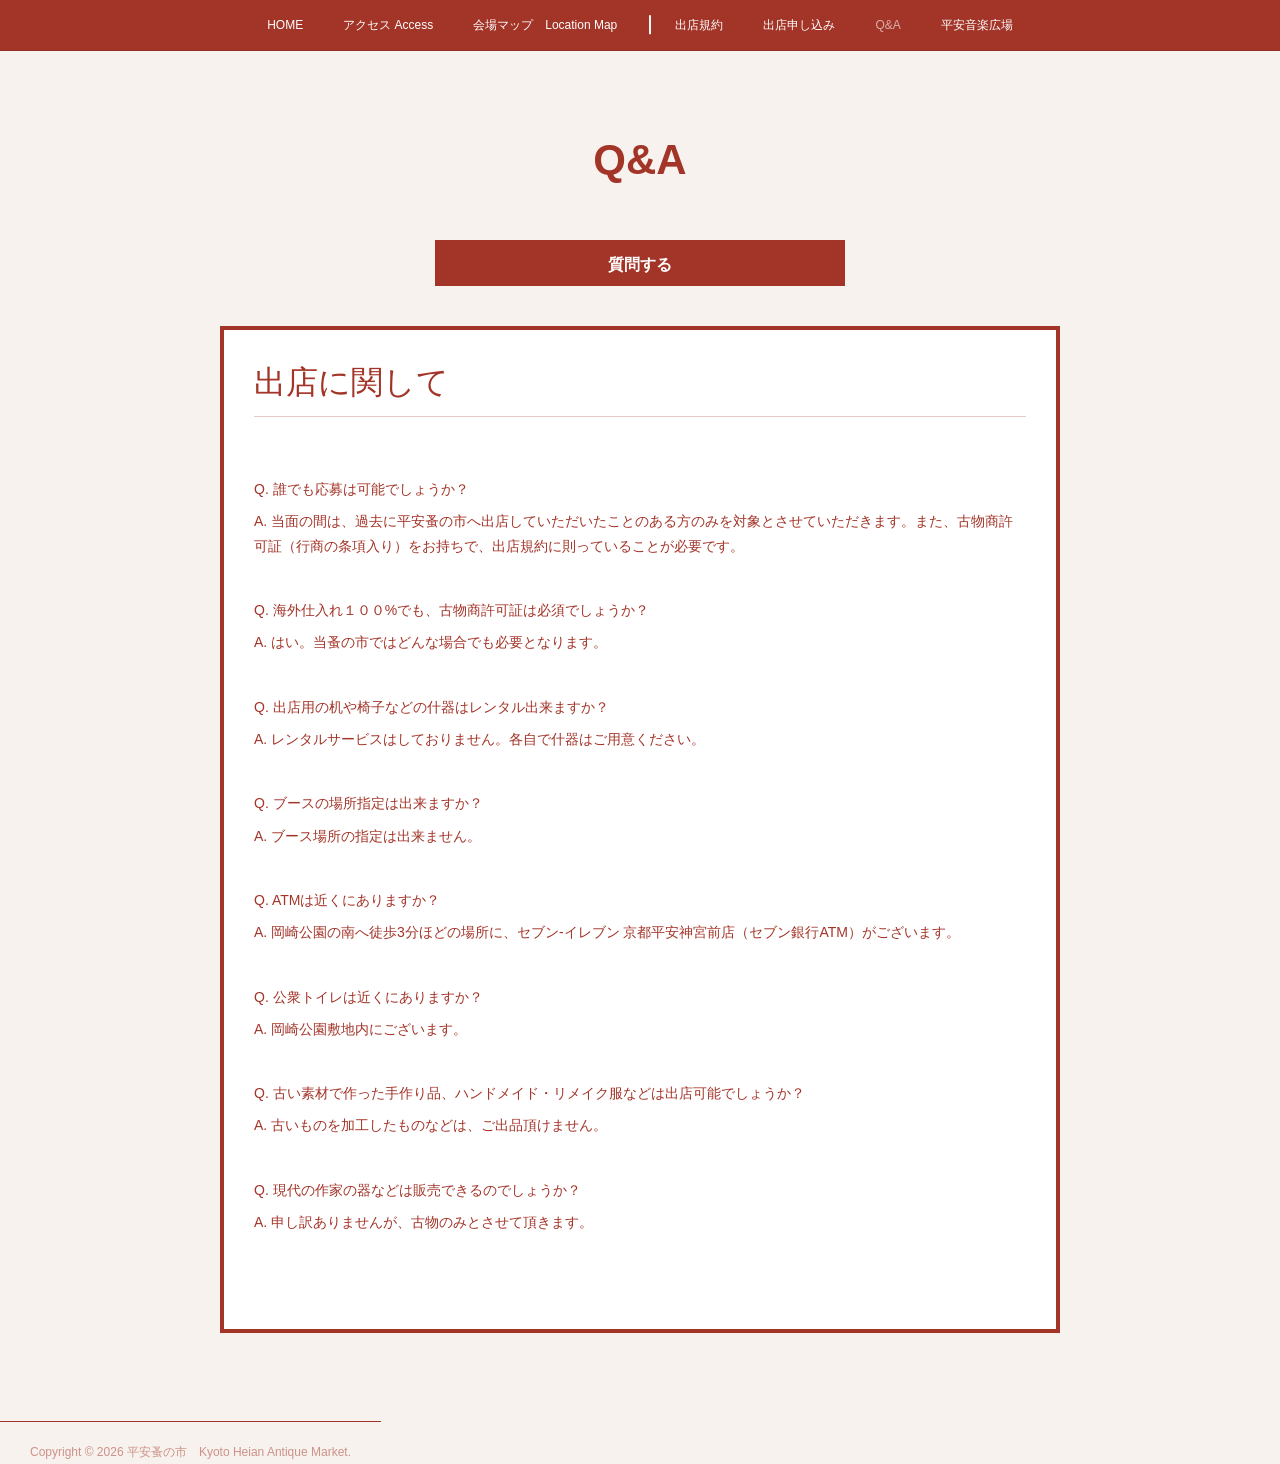
<file: qa.html>
<!DOCTYPE html>
<html lang="ja">
<head>
<meta charset="utf-8">
<meta name="viewport" content="width=device-width, initial-scale=1, user-scalable=no">
<title>Q&amp;A | 平安蚤の市　Kyoto Heian Antique Market</title>
<meta name="description" content="毎月不定期開催。場所は、京都 平安神宮前の岡崎公園。１００店舗の古道具,古着が集まるアンティークマーケットです。">
<link rel="icon" href="assets/images/67a11dc0abdf47bd64b28dbdcb3c0537_c4c2a58248c5ea1f3da03b39979b1593.png">
<link rel="stylesheet" href="assets/ameba/css/user.min.css">
<link rel="stylesheet" href="assets/ameba/css/hinata/index.min.css">
<link rel="stylesheet" href="assets/local.css">
<link rel="stylesheet" href="assets/mobile.css">
</head>
<body class="u-font">
<div class="page">
  <div class="page__outer">
    <div class="page__inner u-base-bg-clr">
      <div role="navigation" class="common-header__outer u-nav-bg-clr">
  <input type="checkbox" id="header-switch" class="common-header__switch"/>
  <div class="common-header">
    <div class="common-header__inner js-nav-overflow-criterion">
      <ul class="common-header__nav common-header-nav"><li class="common-header-nav__item js-nav-item"><a class="u-nav-clr" href="index.html">HOME</a></li><li class="common-header-nav__item js-nav-item"><a class="u-nav-clr" href="access.html">アクセス Access</a></li><li class="common-header-nav__item js-nav-item common-header-nav__item--visitor-end"><a class="u-nav-clr" href="map.html">会場マップ　Location Map</a></li><li class="common-header-nav__item js-nav-item"><a class="u-nav-clr" href="rules.html">出店規約</a></li><li class="common-header-nav__item js-nav-item"><a class="u-nav-clr" href="apply.html">出店申し込み</a></li><li class="common-header-nav__item js-nav-item common-header-nav__item--active"><a class="u-nav-clr" href="qa.html">Q&amp;A</a></li><li class="common-header-nav__item js-nav-item"><a class="u-nav-clr" href="music.html">平安音楽広場</a></li></ul>
    </div>
    <label class="common-header__more u-nav-bdr-clr" for="header-switch"><span class="u-nav-bdr-clr"><span class="u-nav-bdr-clr"><span class="u-nav-bdr-clr"></span></span></span></label>
  </div>
</div>
      
      <div>
        <div class="page__main u-base-bg-clr page__main--static" role="main">
          <div class="grid grid--m grid--title">
  <div class="col1-1 col1-1--gtr-m column"><div class="block__outer">
    <div class="heading-lv1 u-ttl-blk-clr u-font u-ttl-blk-bdr-clr">
      <h1 class="heading-lv1__text u-ttl-blk-bdr-clr"><span class="u-ttl-blk-bdr-clr u-base-bg-clr">Q&amp;A</span></h1>
    </div>
  </div></div>
</div>
          <div class="row grid grid--m js-row grid-type--button grid--col1">
  <div class="column js-column col1-1 col1-1--gtr-m">
    <div class="block__outer"><div class="block-type--button"><div class="block-mode--not-main">
      <div class="btn btn--center"><a target="_blank" class="btn__item u-btn-bg-clr u-btn-clr u-font btn__item--l" href="https://docs.google.com/forms/d/e/1FAIpQLSc95Ld3Rgrq_cycCsWM6Bim-I30e-Kfmg9--L8tqzblOIzZBg/viewform" rel="noopener">質問する</a></div>
    </div></div></div>
  </div>
</div>
<div class="row grid grid--m js-row grid-type--text grid--col1">
  <div class="column js-column col1-1 col1-1--gtr-m">
    <div class="block__outer"><div class="block-type--text"><div class="block-mode--not-main">
      <div class="block__outer block__outer--base u-clr-area"><div class="block"><div class="block__inner">
        <div class="block-txt txt txt--s u-txt-clr u-bdr-clr u-font"><h2>出店に関して</h2><p><br></p><p>Q. 誰でも応募は可能でしょうか？</p><p>A. 当面の間は、過去に平安蚤の市へ出店していただいたことのある方のみを対象とさせていただきます。また、古物商許可証（行商の条項入り）をお持ちで、出店規約に則っていることが必要です。</p><p><br></p><p>Q. 海外仕入れ１００%でも、古物商許可証は必須でしょうか？</p><p>A. はい。当蚤の市ではどんな場合でも必要となります。</p><p><br></p><p>Q. 出店用の机や椅子などの什器はレンタル出来ますか？</p><p>A. レンタルサービスはしておりません。各自で什器はご用意ください。</p><p><br></p><p>Q. ブースの場所指定は出来ますか？</p><p>A. ブース場所の指定は出来ません。</p><p><br></p><p>Q. ATMは近くにありますか？</p><p>A. 岡崎公園の南へ徒歩3分ほどの場所に、セブン-イレブン 京都平安神宮前店（セブン銀行ATM）がございます。</p><p><br></p><p>Q. 公衆トイレは近くにありますか？</p><p>A. 岡崎公園敷地内にございます。</p><p><br></p><p>Q. 古い素材で作った手作り品、ハンドメイド・リメイク服などは出店可能でしょうか？</p><p>A. 古いものを加工したものなどは、ご出品頂けません。</p><p><br></p><p>Q. 現代の作家の器などは販売できるのでしょうか？</p><p>A. 申し訳ありませんが、古物のみとさせて頂きます。</p><p><br></p><p><br></p></div>
      </div></div></div>
    </div></div></div>
  </div>
</div>
        </div>
        <footer role="contentinfo" class="page__footer footer">
          <div class="footer__inner u-bdr-clr">
            <div class="footer__item u-bdr-clr">
              <p class="footer__copyright u-font"><small class="u-txt-clr u-txt-clr--lv2 u-font">Copyright © 2026 平安蚤の市　Kyoto Heian Antique Market.</small></p>
            </div>
          </div>
        </footer>
      </div>
    </div>
  </div>
</div>
</body>
</html>
</file>
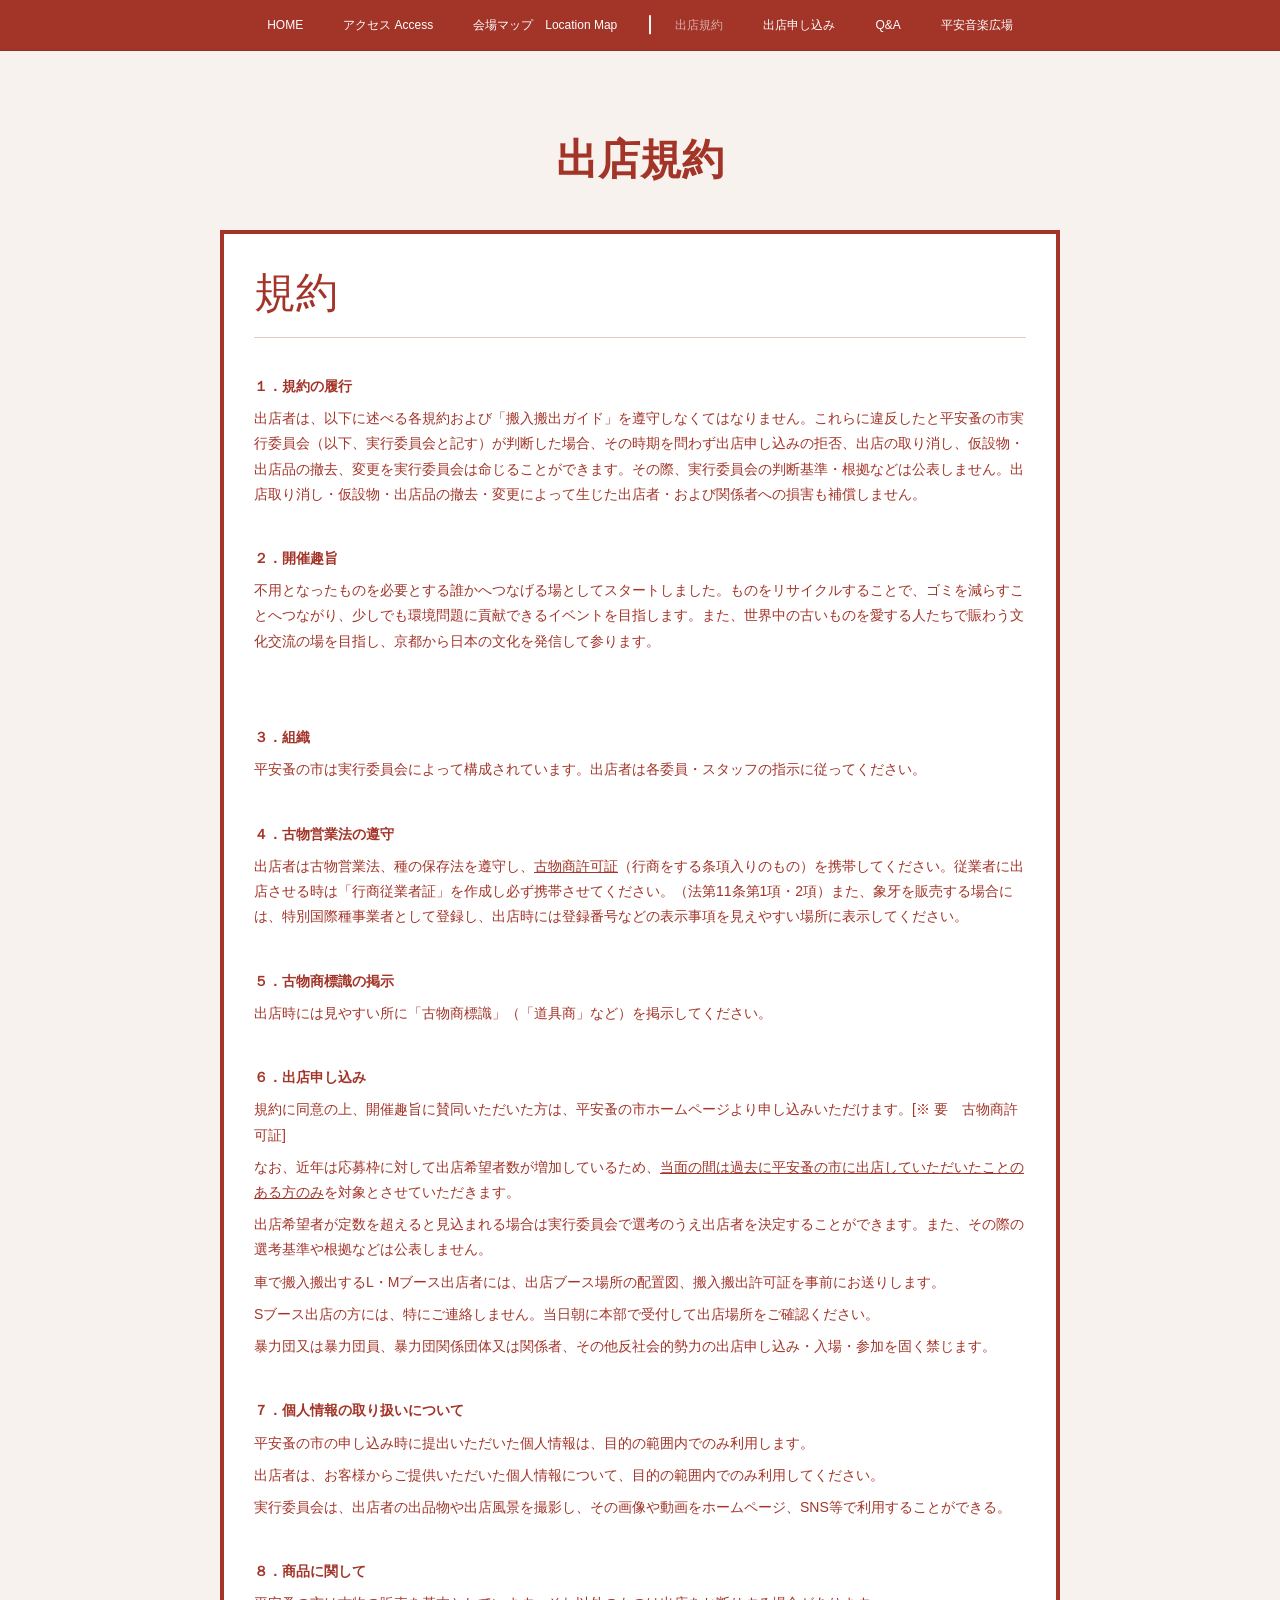
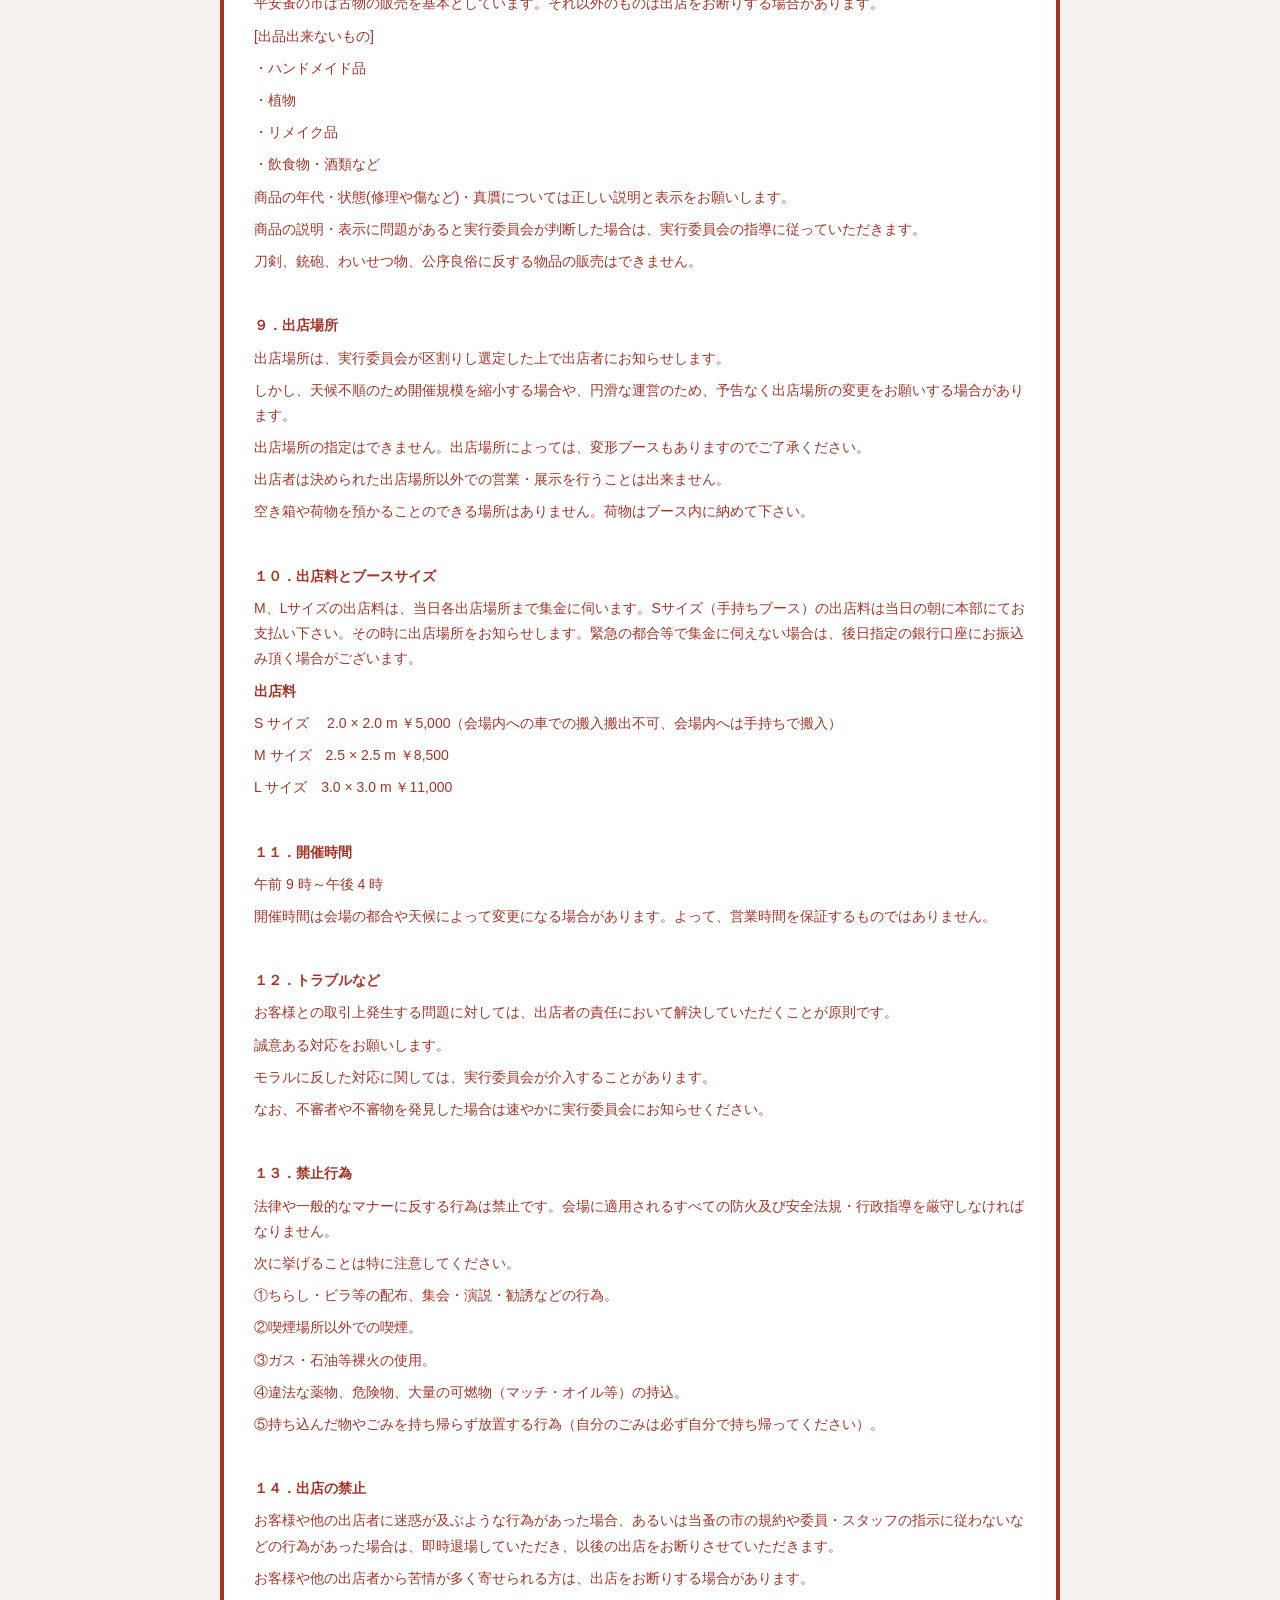
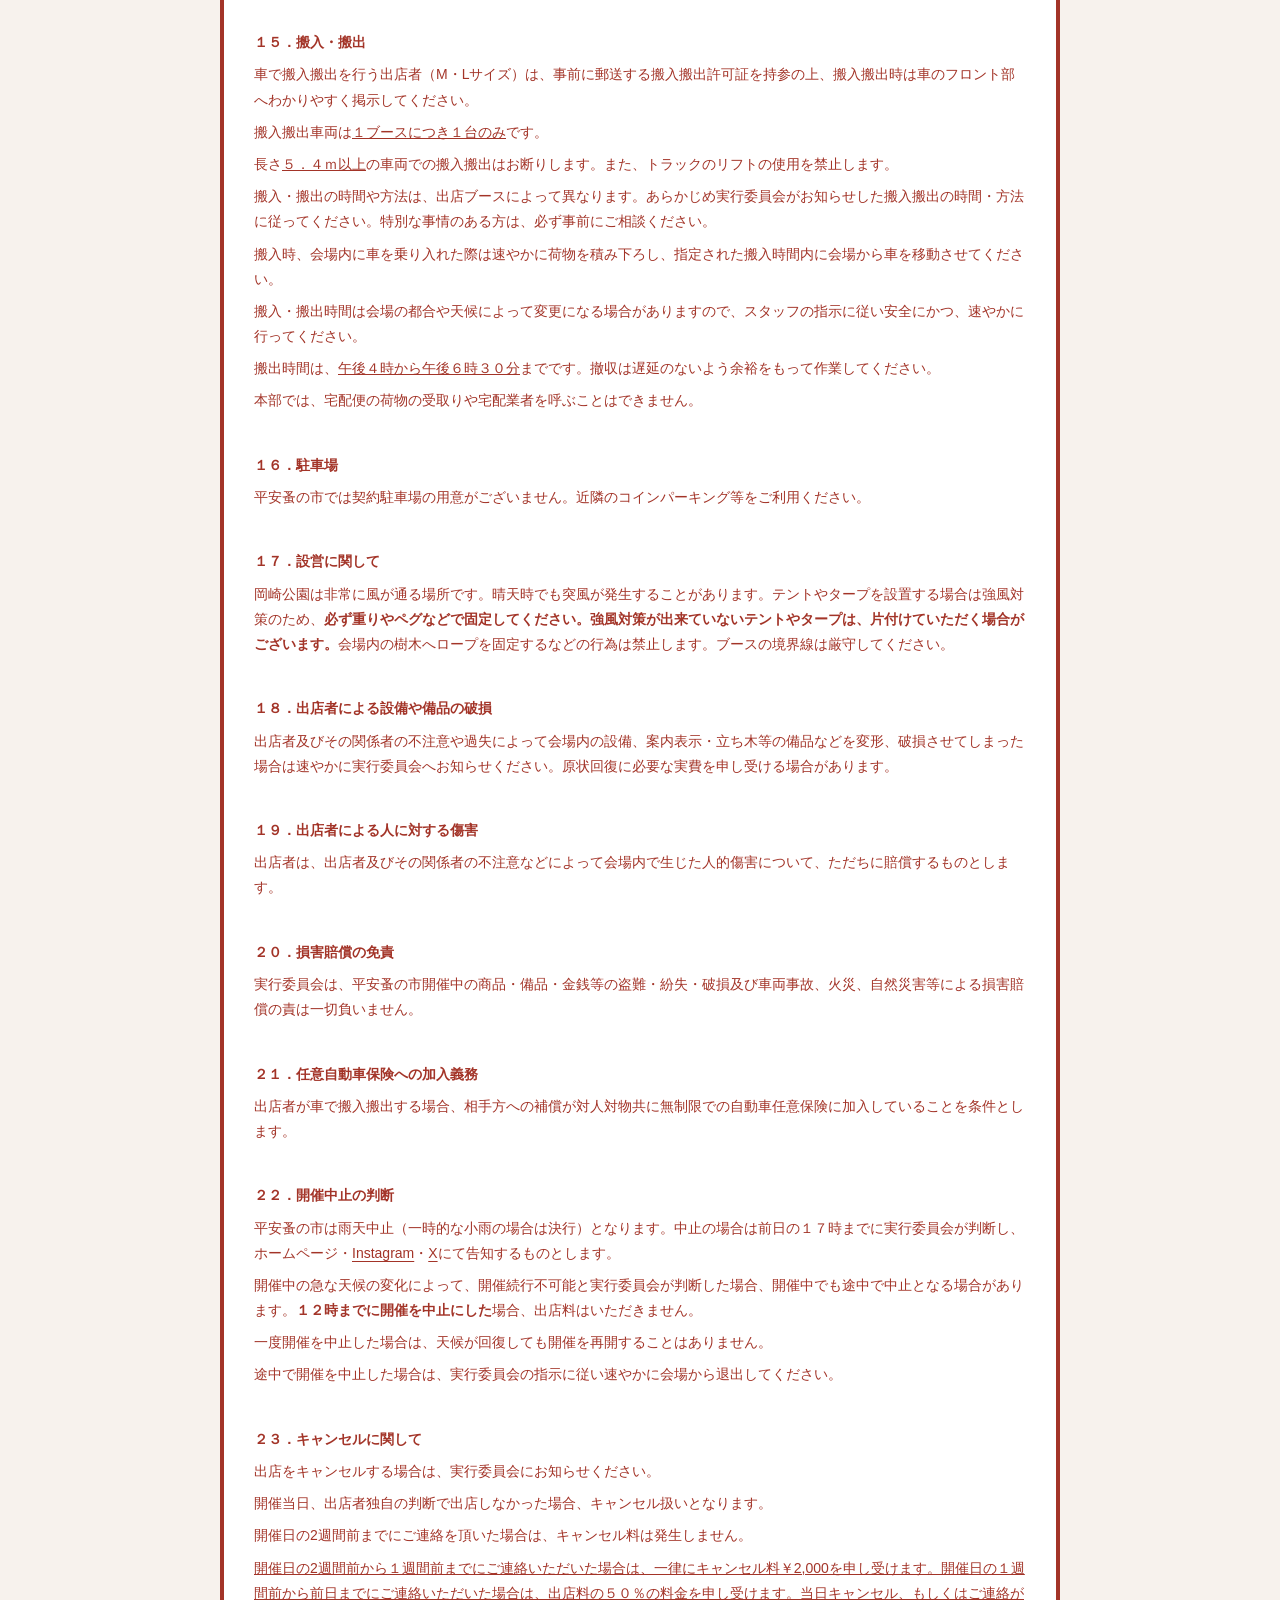
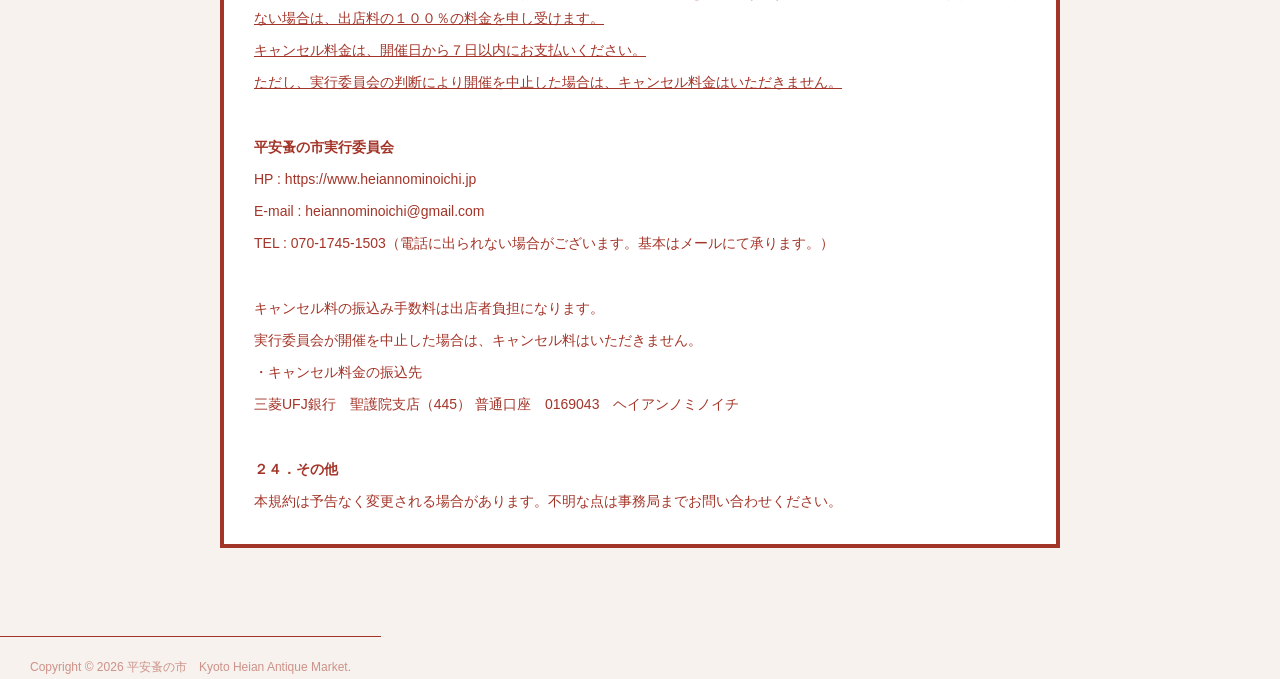
<file: rules.html>
<!DOCTYPE html>
<html lang="ja">
<head>
<meta charset="utf-8">
<meta name="viewport" content="width=device-width, initial-scale=1, user-scalable=no">
<title>出店規約 | 平安蚤の市　Kyoto Heian Antique Market</title>
<meta name="description" content="毎月不定期開催。場所は、京都 平安神宮前の岡崎公園。１００店舗の古道具,古着が集まるアンティークマーケットです。">
<link rel="icon" href="assets/images/67a11dc0abdf47bd64b28dbdcb3c0537_c4c2a58248c5ea1f3da03b39979b1593.png">
<link rel="stylesheet" href="assets/ameba/css/user.min.css">
<link rel="stylesheet" href="assets/ameba/css/hinata/index.min.css">
<link rel="stylesheet" href="assets/local.css">
<link rel="stylesheet" href="assets/mobile.css">
</head>
<body class="u-font">
<div class="page">
  <div class="page__outer">
    <div class="page__inner u-base-bg-clr">
      <div role="navigation" class="common-header__outer u-nav-bg-clr">
  <input type="checkbox" id="header-switch" class="common-header__switch"/>
  <div class="common-header">
    <div class="common-header__inner js-nav-overflow-criterion">
      <ul class="common-header__nav common-header-nav"><li class="common-header-nav__item js-nav-item"><a class="u-nav-clr" href="index.html">HOME</a></li><li class="common-header-nav__item js-nav-item"><a class="u-nav-clr" href="access.html">アクセス Access</a></li><li class="common-header-nav__item js-nav-item common-header-nav__item--visitor-end"><a class="u-nav-clr" href="map.html">会場マップ　Location Map</a></li><li class="common-header-nav__item js-nav-item common-header-nav__item--active"><a class="u-nav-clr" href="rules.html">出店規約</a></li><li class="common-header-nav__item js-nav-item"><a class="u-nav-clr" href="apply.html">出店申し込み</a></li><li class="common-header-nav__item js-nav-item"><a class="u-nav-clr" href="qa.html">Q&amp;A</a></li><li class="common-header-nav__item js-nav-item"><a class="u-nav-clr" href="music.html">平安音楽広場</a></li></ul>
    </div>
    <label class="common-header__more u-nav-bdr-clr" for="header-switch"><span class="u-nav-bdr-clr"><span class="u-nav-bdr-clr"><span class="u-nav-bdr-clr"></span></span></span></label>
  </div>
</div>
      
      <div>
        <div class="page__main u-base-bg-clr page__main--static" role="main">
          <div class="grid grid--m grid--title">
  <div class="col1-1 col1-1--gtr-m column"><div class="block__outer">
    <div class="heading-lv1 u-ttl-blk-clr u-font u-ttl-blk-bdr-clr">
      <h1 class="heading-lv1__text u-ttl-blk-bdr-clr"><span class="u-ttl-blk-bdr-clr u-base-bg-clr">出店規約</span></h1>
    </div>
  </div></div>
</div>
          <div class="row grid grid--m js-row grid-type--text grid--col1">
  <div class="column js-column col1-1 col1-1--gtr-m">
    <div class="block__outer"><div class="block-type--text"><div class="block-mode--not-main">
      <div class="block__outer block__outer--base u-clr-area"><div class="block"><div class="block__inner">
        <div class="block-txt txt txt--s u-txt-clr u-bdr-clr u-font"><h1>規約</h1><p><b>１．規約の履行</b></p><p>出店者は、以下に述べる各規約および「搬入搬出ガイド」を遵守しなくてはなりません。これらに違反したと平安蚤の市実行委員会（以下、実行委員会と記す）が判断した場合、その時期を問わず出店申し込みの拒否、出店の取り消し、仮設物・出店品の撤去、変更を実行委員会は命じることができます。その際、実行委員会の判断基準・根拠などは公表しません。出店取り消し・仮設物・出店品の撤去・変更によって生じた出店者・および関係者への損害も補償しません。</p><p>&nbsp;</p><p><b>２．開催趣旨</b></p><p>不用となったものを必要とする誰かへつなげる場としてスタートしました。ものをリサイクルすることで、ゴミを減らすことへつながり、少しでも環境問題に貢献できるイベントを目指します。また、世界中の古いものを愛する人たちで賑わう文化交流の場を目指し、京都から日本の文化を発信して参ります。</p><p><br></p><p>&nbsp;</p><p><b>３．組織</b></p><p>平安蚤の市は実行委員会によって構成されています。出店者は各委員・スタッフの指示に従ってください。</p><p>&nbsp;</p><p><b>４．古物営業法の遵守</b></p><p>出店者は古物営業法、種の保存法を遵守し、<u>古物商許可証</u>（行商をする条項入りのもの）を携帯してください。従業者に出店させる時は「行商従業者証」を作成し必ず携帯させてください。（法第11条第1項・2項）また、象牙を販売する場合には、特別国際種事業者として登録し、出店時には登録番号などの表示事項を見えやすい場所に表示してください。</p><p><br></p><p><b>５．古物商標識の掲示</b></p><p>出店時には見やすい所に「古物商標識」（「道具商」など）を掲示してください。</p><p><br></p><p><b>６．出店申し込み</b></p><p>規約に同意の上、開催趣旨に賛同いただいた方は、平安蚤の市ホームページより申し込みいただけます。[※ 要　古物商許可証]</p><p>なお、近年は応募枠に対して出店希望者数が増加しているため、<u>当面の間は過去に平安蚤の市に出店していただいたことのある方のみ</u>を対象とさせていただきます。</p><p>出店希望者が定数を超えると見込まれる場合は実行委員会で選考のうえ出店者を決定することができます。また、その際の選考基準や根拠などは公表しません。<br></p><p>車で搬入搬出するL・Mブース出店者には、出店ブース場所の配置図、搬入搬出許可証を事前にお送りします。</p><p>Sブース出店の方には、特にご連絡しません。当日朝に本部で受付して出店場所をご確認ください。</p><p>暴力団又は暴力団員、暴力団関係団体又は関係者、その他反社会的勢力の出店申し込み・入場・参加を固く禁じます。<br></p><p><br></p><p><b>７．個人情報の取り扱いについて</b><br></p><p>平安蚤の市の申し込み時に提出いただいた個人情報は、目的の範囲内でのみ利用します。<br></p><p>出店者は、お客様からご提供いただいた個人情報について、目的の範囲内でのみ利用してください。</p><p>実行委員会は、出店者の出品物や出店風景を撮影し、その画像や動画をホームページ、SNS等で利用することができる。<br></p><p>&nbsp;</p><p><b>８．商品に関して</b></p><p>平安蚤の市は古物の販売を基本としています。それ以外のものは出店をお断りする場合があります。</p><p>[出品出来ないもの]</p><p>・ハンドメイド品</p><p>・植物</p><p>・リメイク品</p><p>・飲食物・酒類など</p><p>商品の年代・状態(修理や傷など)・真贋については正しい説明と表示をお願いします。</p><p>商品の説明・表示に問題があると実行委員会が判断した場合は、実行委員会の指導に従っていただきます。</p><p>刀剣、銃砲、わいせつ物、公序良俗に反する物品の販売はできません。</p><p>&nbsp;</p><p><b>９．出店場所</b></p><p>出店場所は、実行委員会が区割りし選定した上で出店者にお知らせします。</p><p>しかし、天候不順のため開催規模を縮小する場合や、円滑な運営のため、予告なく出店場所の変更をお願いする場合があります。</p><p>出店場所の指定はできません。出店場所によっては、変形ブースもありますのでご了承ください。</p><p>出店者は決められた出店場所以外での営業・展示を行うことは出来ません。</p><p>空き箱や荷物を預かることのできる場所はありません。荷物はブース内に納めて下さい。</p><p><br></p><p><b>１０．出店料とブースサイズ</b></p><p>M、Lサイズの出店料は、当日各出店場所まで集金に伺います。Sサイズ（手持ちブース）の出店料は当日の朝に本部にてお支払い下さい。その時に出店場所をお知らせします。緊急の都合等で集金に伺えない場合は、後日指定の銀行口座にお振込み頂く場合がございます。</p><p><b>出店料</b></p><p>S サイズ 　2.0 × 2.0 m ￥5,000（会場内への車での搬入搬出不可、会場内へは手持ちで搬入）</p><p>M サイズ　2.5 × 2.5 m ￥8,500</p><p>L サイズ　3.0 × 3.0 m ￥11,000</p><p>&nbsp;</p><p><b>１１．開催時間</b></p><p>午前 9 時～午後 4 時　　</p><p>開催時間は会場の都合や天候によって変更になる場合があります。よって、営業時間を保証するものではありません。</p><p>&nbsp;</p><p><b>１２．トラブルなど</b></p><p>お客様との取引上発生する問題に対しては、出店者の責任において解決していただくことが原則です。</p><p>誠意ある対応をお願いします。</p><p>モラルに反した対応に関しては、実行委員会が介入することがあります。</p><p>なお、不審者や不審物を発見した場合は速やかに実行委員会にお知らせください。</p><p>&nbsp;</p><p><b>１３．禁止行為</b></p><p>法律や一般的なマナーに反する行為は禁止です。会場に適用されるすべての防火及び安全法規・行政指導を厳守しなければなりません。</p><p>次に挙げることは特に注意してください。</p><p>①ちらし・ビラ等の配布、集会・演説・勧誘などの行為。</p><p>②喫煙場所以外での喫煙。</p><p>③ガス・石油等裸火の使用。</p><p>④違法な薬物、危険物、大量の可燃物（マッチ・オイル等）の持込。</p><p>⑤持ち込んだ物やごみを持ち帰らず放置する行為（自分のごみは必ず自分で持ち帰ってください）。</p><p><br></p><p><b>１４．出店の禁止</b></p><p>お客様や他の出店者に迷惑が及ぶような行為があった場合、あるいは当蚤の市の規約や委員・スタッフの指示に従わないなどの行為があった場合は、即時退場していただき、以後の出店をお断りさせていただきます。</p><p>お客様や他の出店者から苦情が多く寄せられる方は、出店をお断りする場合があります。</p><p>&nbsp;</p><p><b>１５．搬入・搬出</b></p><p>車で搬入搬出を行う出店者（M・Lサイズ）は、事前に郵送する搬入搬出許可証を持参の上、搬入搬出時は車のフロント部へわかりやすく掲示してください。</p><p>搬入搬出車両は<u>１ブースにつき１台のみ</u>です。</p><p>長さ<u>５．４ｍ以上</u>の車両での搬入搬出はお断りします。また、トラックのリフトの使用を禁止します。</p><p>搬入・搬出の時間や方法は、出店ブースによって異なります。あらかじめ実行委員会がお知らせした搬入搬出の時間・方法に従ってください。特別な事情のある方は、必ず事前にご相談ください。</p><p>搬入時、会場内に車を乗り入れた際は速やかに荷物を積み下ろし、指定された搬入時間内に会場から車を移動させてください。</p><p>搬入・搬出時間は会場の都合や天候によって変更になる場合がありますので、スタッフの指示に従い安全にかつ、速やかに行ってください。</p><p>搬出時間は、<u>午後４時から午後６時３０分</u>までです。撤収は遅延のないよう余裕をもって作業してください。&nbsp; </p><p>本部では、宅配便の荷物の受取りや宅配業者を呼ぶことはできません。<br></p><p><br></p><p><b>１６．駐車場</b></p><p>平安蚤の市では契約駐車場の用意がございません。近隣のコインパーキング等をご利用ください。</p><p>&nbsp;</p><p><b>１７．設営に関して</b></p><p>岡崎公園は非常に風が通る場所です。晴天時でも突風が発生することがあります。テントやタープを設置する場合は強風対策のため、<b>必ず重りやペグなどで固定してください。強風対策が出来ていないテントやタープは、片付けていただく場合がございます。</b>会場内の樹木へロープを固定するなどの行為は禁止します。ブースの境界線は厳守してください。</p><p>&nbsp;</p><p><b>１８．出店者による設備や備品の破損</b></p><p>出店者及びその関係者の不注意や過失によって会場内の設備、案内表示・立ち木等の備品などを変形、破損させてしまった場合は速やかに実行委員会へお知らせください。原状回復に必要な実費を申し受ける場合があります。</p><p><br></p><p><b>１９．出店者による人に対する傷害</b></p><p>出店者は、出店者及びその関係者の不注意などによって会場内で生じた人的傷害について、ただちに賠償するものとします。</p><p>&nbsp;</p><p><b>２０．損害賠償の免責</b></p><p>実行委員会は、平安蚤の市開催中の商品・備品・金銭等の盗難・紛失・破損及び車両事故、火災、自然災害等による損害賠償の責は一切負いません。</p><p>&nbsp;</p><p><b>２１．任意自動車保険への加入義務</b></p><p>出店者が車で搬入搬出する場合、相手方への補償が対人対物共に無制限での自動車任意保険に加入していることを条件とします。</p><p>&nbsp;</p><p><b>２２．開催中止の判断</b></p><p>平安蚤の市は雨天中止（一時的な小雨の場合は決行）となります。中止の場合は前日の１７時までに実行委員会が判断し、ホームページ・<a class="u-lnk-clr" href="https://www.instagram.com/heiannominoichi/" target="_blank" rel="noopener">Instagram</a>・<a class="u-lnk-clr" href="https://x.com/heiannominoichi" target="_blank" rel="noopener">X</a>にて告知するものとします。</p><p>開催中の急な天候の変化によって、開催続行不可能と実行委員会が判断した場合、開催中でも途中で中止となる場合があります。<b>１２時までに開催を中止にした</b>場合、出店料はいただきません。</p><p>一度開催を中止した場合は、天候が回復しても開催を再開することはありません。</p><p>途中で開催を中止した場合は、実行委員会の指示に従い速やかに会場から退出してください。</p><p><br></p><p><b>２３．キャンセルに関して</b></p><p>出店をキャンセルする場合は、実行委員会にお知らせください。</p><p>開催当日、出店者独自の判断で出店しなかった場合、キャンセル扱いとなります。</p><p>開催日の2週間前までにご連絡を頂いた場合は、キャンセル料は発生しません。</p><p><u>開催日の2週間前から１週間前までにご連絡いただいた場合は、一律にキャンセル料￥2,000を申し受けます。開催日の１週間前から前日までにご連絡いただいた場合は、出店料の５０％の料金を申し受けます。当日キャンセル、もしくはご連絡がない場合は、出店料の１００％の料金を申し受けます。</u></p><p><u>キャンセル料金は、開催日から７日以内にお支払いください。</u></p><p><u>ただし、実行委員会の判断により開催を中止した場合は、キャンセル料金はいただきません。</u></p><p><b><br></b></p><p><b>平安蚤の市実行委員会</b></p><p>HP : https://www.heiannominoichi.jp</p><p>E-mail :&nbsp;heiannominoichi@gmail.com</p><p>TEL : 070-1745-1503（電話に出られない場合がございます。基本はメールにて承ります。）</p><p><br></p><p>キャンセル料の振込み手数料は出店者負担になります。</p><p>実行委員会が開催を中止した場合は、キャンセル料はいただきません。 </p><p>・キャンセル料金の振込先</p><p>三菱UFJ銀行　聖護院支店（445） 普通口座　0169043　ヘイアンノミノイチ</p><p><br></p><p><b>２４．その他</b>&nbsp;&nbsp;&nbsp; &nbsp; &nbsp; &nbsp; &nbsp; &nbsp; &nbsp; &nbsp; &nbsp; &nbsp; &nbsp; &nbsp; &nbsp; &nbsp; &nbsp; &nbsp; &nbsp; &nbsp; &nbsp; &nbsp; &nbsp; &nbsp; &nbsp; &nbsp; &nbsp; &nbsp;</p><p>本規約は予告なく変更される場合があります。不明な点は事務局までお問い合わせください。</p></div>
      </div></div></div>
    </div></div></div>
  </div>
</div>
        </div>
        <footer role="contentinfo" class="page__footer footer">
          <div class="footer__inner u-bdr-clr">
            <div class="footer__item u-bdr-clr">
              <p class="footer__copyright u-font"><small class="u-txt-clr u-txt-clr--lv2 u-font">Copyright © 2026 平安蚤の市　Kyoto Heian Antique Market.</small></p>
            </div>
          </div>
        </footer>
      </div>
    </div>
  </div>
</div>
</body>
</html>
</file>
<file: assets/local.css>
.u-nav-clr { color: #ffffff; }
.u-nav-bdr-clr { border-color: #ffffff; }
.u-nav-bg-clr { background-color: #a33428; }
.u-nav-bg-bdr-clr { border-color: #a33428; }
.u-site-clr { color: #a33428; }
.u-base-bg-clr { background-color: #f7f2ed; }
.u-btn-clr { color: #ffffff; }
.u-btn-clr:hover, .u-btn-clr--active { color: rgba(255,255,255, 0.7); }
.u-btn-bdr-clr { border-color: #a33428; }
.u-btn-bg-clr { background-color: #a33428; }
.u-btn-bg-clr:hover, .u-btn-bg-clr--active { background-color: rgba(163,52,40, 0.7); }
.u-txt-clr { color: #a33428; }
.u-txt-clr--lv1 { color: rgba(163,52,40, 0.7); }
.u-txt-clr--lv2 { color: rgba(163,52,40, 0.5); }
.u-txt-clr--lv3 { color: rgba(163,52,40, 0.3); }
.u-txt-bg-clr { background-color: #f5eae9; }
.u-lnk-clr, .u-clr-area a { color: #b3b3b3; }
.u-lnk-clr:visited, .u-clr-area a:visited { color: rgba(179,179,179, 0.7); }
.u-lnk-clr:hover, .u-clr-area a:hover { color: rgba(179,179,179, 0.5); }
/* HOME / 規約の Instagram・X：本文色のままタップできると分かるように */
.block-txt a.u-lnk-clr {
  color: inherit;
  text-decoration: underline;
  text-underline-offset: 0.18em;
}
.block-txt a.u-lnk-clr:visited { color: inherit; }
.block-txt a.u-lnk-clr:hover { color: inherit; opacity: 0.75; }
.u-ttl-blk-clr { color: #a33428; }
.u-ttl-blk-bdr-clr { border-color: #a33428; }
.u-ttl-blk-bdr-clr--lv1 { border-color: #ecd6d4; }
.u-bdr-clr { border-color: #a33428; }
.u-acnt-bdr-clr { border-color: #a33428; }
.u-acnt-bg-clr { background-color: #a33428; }
body { background-color: #f7f2ed; }
blockquote { color: rgba(163,52,40, 0.7); border-left-color: #a33428; }
/* Latin → Helvetica; Japanese glyphs fall through to Mincho */
.u-font {
  font-family: Helvetica, "Helvetica Neue", Arial, "Hiragino Mincho ProN", "Yu Mincho", "Hiragino Mincho Pro", serif;
}
/* HOME 見出し・日時用：和英の太さを揃える明朝スタック */
:root {
  --home-mincho: "Shippori Mincho", "Hiragino Mincho ProN", "Yu Mincho", "Hiragino Mincho Pro", serif;
  /* 全ページ共通の枠・余白尺 */
  --frame: #a33428;
  --frame-soft: #e5c9c4;
  --frame-tint: #fff9f7;
  --frame-head: #f3e5e3;
  --inset: 1.2em;
  --inset-s: 0.9em;
  /* HOME 英題と同じラテン書体（和文は --home-mincho） */
  --home-latin: Helvetica, "Helvetica Neue", Arial, sans-serif;
}

/* Ownd rem base (same as user.min.css) */
html { font-size: 62.5%; }

html, body { min-height: 100%; }
.page__outer, .page__inner { min-height: 100vh; }
.common-header__nav { flex-wrap: wrap; }
.common-header-nav__item a { white-space: nowrap; }

/* 来場者向け（〜会場マップ）｜出店者向け（規約〜）の区切り */
.common-header-nav__item--visitor-end {
  position: relative;
  margin-right: 0.35em !important;
  padding-right: 0.95em !important;
}
.common-header-nav__item--visitor-end::after {
  content: "";
  position: absolute;
  top: 50%;
  right: 0;
  transform: translateY(-50%);
  width: 1.5px;
  height: 1.4em;
  background: #ffffff;
  opacity: 0.95;
  pointer-events: none;
}
.block-txt img, .img img, .img__item--fit img { max-width: 100%; height: auto; }
.btn__item { text-decoration: none; }

/* 出店申し込み CTA — 帯ではなく押しやすいボタン形 */
.btn--apply {
  margin-top: 1.8rem;
  margin-bottom: 2.6rem;
  text-align: center;
}
.btn__item--apply {
  display: inline-block;
  width: auto;
  max-width: min(100%, 34em);
  box-sizing: border-box;
  font-size: 1.95rem;
  line-height: 1.4;
  font-weight: 700;
  letter-spacing: 0.04em;
  min-height: 0;
  padding: 1.05em 1.85em 0.95em;
  text-align: center;
  border-radius: 0.45em;
  border: 2px solid #7a281e;
  box-shadow: 0 3px 0 #7a281e;
  vertical-align: middle;
}
.btn__item--apply:hover,
.btn__item--apply:focus-visible {
  box-shadow: 0 1px 0 #7a281e;
  transform: translateY(2px);
}

.common-header__outer {
  position: relative;
  z-index: 40;
  min-height: 50px;
}
.common-header__switch { display: none; }

/* PC: メニュー常時表示 · ハンバーガー非表示（Ownd JS なしでも可） */
@media (min-width: 801px) {
  .common-header__more { display: none !important; }
}

/* SP: 赤いバーに ≡ を出し、タップでメニュー展開 */
@media (max-width: 800px) {
  .common-header {
    position: relative;
    min-height: 50px;
    overflow: visible;
  }
  .common-header__inner {
    float: none !important;
    width: 100% !important;
    margin: 0 !important;
    text-align: left !important;
    line-height: normal !important;
    overflow: visible !important;
  }
  .common-header__nav {
    display: none;
    line-height: 1.5 !important;
    height: auto !important;
    overflow: visible !important;
  }
  .common-header__more {
    display: block !important;
    position: absolute !important;
    top: 0 !important;
    right: 0 !important;
    left: auto !important;
    float: none !important;
    margin: 0 !important;
    padding: 0 !important;
    width: 50px !important;
    height: 50px !important;
    z-index: 50;
    cursor: pointer;
    -webkit-tap-highlight-color: transparent;
  }
  .common-header__more > span {
    top: 0 !important;
    width: 50px !important;
    height: 50px !important;
  }
  .common-header__more > span:before,
  .common-header__more > span:after,
  .common-header__more > span > span:before,
  .common-header__more > span > span:after {
    border-color: #ffffff !important;
    left: 16px !important;
    width: 18px !important;
    height: 2px !important;
    border-bottom-width: 2px !important;
  }
  .common-header__switch:checked + .common-header .common-header__nav,
  .common-header__switch:checked ~ .common-header .common-header__nav {
    display: block !important;
    position: absolute;
    left: 0;
    right: 0;
    top: 50px;
    background: #a33428;
    padding: 8px 18px 18px;
    z-index: 45;
    text-align: left;
    box-shadow: 0 8px 16px rgba(0, 0, 0, 0.18);
    height: auto !important;
    overflow: visible !important;
  }
  /* Ownd 既定の height:49px / overflow:hidden で文字が欠けるのを解除 */
  .common-header__nav .common-header-nav__item {
    display: block !important;
    float: none !important;
    width: 100% !important;
    height: auto !important;
    line-height: 1.45 !important;
    margin: 0 !important;
    padding: 0.7em 0 !important;
    white-space: normal !important;
    overflow: visible !important;
    text-overflow: clip !important;
    text-align: left !important;
    vertical-align: top !important;
    border-bottom: 1px solid rgba(255, 255, 255, 0.25);
  }
  .common-header__nav .common-header-nav__item:last-child {
    border-bottom: none;
  }
  /* スマホ：縦並びなので会場マップの下を白い区切り線に */
  .common-header__nav .common-header-nav__item--visitor-end {
    margin-right: 0 !important;
    padding-right: 0 !important;
    border-bottom: 2px solid rgba(255, 255, 255, 0.9) !important;
  }
  .common-header__nav .common-header-nav__item--visitor-end::after {
    display: none;
  }
  .common-header-nav__item > a,
  .common-header-nav__item a {
    display: block !important;
    width: auto !important;
    max-width: none !important;
    height: auto !important;
    white-space: normal !important;
    overflow: visible !important;
    text-overflow: clip !important;
    font-size: 1.7rem !important;
    line-height: 1.45 !important;
    padding: 0 !important;
  }
}

/* 全ページ：見出し下に息をつく余白（枠線に文字が張り付かない） */
.page__main .block-txt h1,
.page__main .block-txt h2,
.page__main .block-txt h3 {
  margin-top: 0.55em;
  margin-bottom: 0.85em;
  padding-bottom: 0.35em;
  border-bottom: 1px solid var(--frame-soft);
  line-height: 1.4;
}
.page__main .block-txt h1:first-child,
.page__main .block-txt h2:first-child,
.page__main .block-txt h3:first-child {
  margin-top: 0;
}
/* HOME 開催予定は従来の下線スタイルを優先 */
.page__main .block-txt h2.schedule-heading,
.page__main .block-txt .schedule-heading {
  border-bottom: none;
  padding-bottom: 0;
}
/* access-panel 内の帯見出しは下線不要（帯自体が区切り） */
.access-panel > .access-heading {
  border-bottom: none !important;
  padding-bottom: 0.75em !important;
}

/* 搬入搬出ガイド: 読みやすさ優先で一段大きく */
.carry-guide {
  font-size: 1.9rem;
  line-height: 1.95;
  letter-spacing: 0.02em;
}
.carry-guide h1 {
  font-size: 2.4rem !important;
  line-height: 1.45 !important;
  margin: 0 0 0.75em !important;
}
.carry-guide p {
  margin: 0 0 0.95em;
  font-size: 1.9rem;
  line-height: 1.95;
}
.carry-guide p:last-child {
  margin-bottom: 0;
}
@media only screen and (max-width: 800px) {
  .carry-guide {
    font-size: 1.8rem;
  }
  .carry-guide h1 {
    font-size: 2.15rem !important;
  }
  .carry-guide p {
    font-size: 1.8rem;
    line-height: 1.9;
  }
}

/* Match Ownd map block: .map__body { height: 400px } / SP square */
.map {
  max-width: 1280px;
  margin: 0 auto;
}
.map__body {
  position: relative;
  height: 400px;
  overflow: hidden;
  background: #fff;
}
.map__body iframe {
  position: absolute;
  inset: 0;
  width: 100%;
  height: 100%;
  border: 0;
}
.map__link {
  display: inline-block;
  margin-top: 10px;
}
@media only screen and (max-width: 800px) {
  .map__body {
    height: auto;
  }
  .map__body::after {
    content: '';
    display: block;
    padding-top: 100%;
  }
}

/* Access page: large type for seniors / first-time visitors */
/* 赤枠内に収める（広域表の横スクロールをやめたので 840px 系に戻す） */
.access-page .page__main {
  font-size: 112%;
  max-width: 840px !important;
  width: 100%;
  box-sizing: border-box;
  overflow-x: visible;
}
.access-page .grid,
.access-page .block__inner,
.access-page .block-txt {
  max-width: none;
  overflow: visible;
}
/* .block-txt.txt 自身に付くクラス — width:100%+padding で赤枠が右にはみ出すのを防ぐ */
.access-guide {
  box-sizing: border-box;
  max-width: 100%;
  width: 100%;
  margin: 0 auto;
  line-height: 1.9;
  font-size: 1.85rem;
  letter-spacing: 0.02em;
  overflow: visible;
}
.access-guide a {
  color: #a33428;
  text-decoration: underline;
  text-underline-offset: 3px;
  font-weight: 700;
}
.access-guide a:visited {
  color: #7a2a22;
}
.access-guide a:hover {
  color: rgba(163, 52, 40, 0.75);
}
/* 会場リード：ラベル / 地名 / 補足の3段（長い一文の改行崩れを防ぐ） */
.access-guide .access-lead,
.txt .access-lead {
  display: block !important;
  box-sizing: border-box;
  margin: 0 0 1.25em !important;
  padding: 1em 1.15em 1.1em !important;
  background: var(--frame-head) !important;
  border: 2px solid var(--frame) !important;
  box-shadow: none;
  text-align: center !important;
  color: #a33428 !important;
  font-family: var(--home-mincho) !important;
}
.access-guide .access-lead__label,
.txt .access-lead__label {
  display: block !important;
  margin: 0 0 0.2em !important;
  font-size: 1.55rem !important;
  font-weight: 700 !important;
  letter-spacing: 0.18em !important;
  line-height: 1.3 !important;
  color: #a33428 !important;
}
.access-guide .access-lead__place,
.txt .access-lead__place {
  display: block !important;
  margin: 0 !important;
  font-size: 3.2rem !important;
  font-weight: 800 !important;
  letter-spacing: 0.08em !important;
  line-height: 1.25 !important;
  color: #a33428 !important;
}
.access-guide .access-lead__sub,
.txt .access-lead__sub {
  display: block !important;
  margin: 0.28em 0 0 !important;
  font-size: 1.7rem !important;
  font-weight: 700 !important;
  letter-spacing: 0.06em !important;
  line-height: 1.35 !important;
  color: #7a2a22 !important;
}
.access-hint {
  margin: 0 0 1em;
  font-size: 1.7rem;
  line-height: 1.7;
}
.access-panel > .access-hint {
  padding: 0.75em 0.9em;
  background: var(--frame-head, #f3e5e3);
  border: 1px solid var(--frame-soft, #e5c9c4);
  border-radius: 2px;
  color: #5c1c17;
}
.access-toc {
  display: grid;
  grid-template-columns: repeat(4, 1fr);
  gap: 0;
  margin: 0 0 1.8em;
  padding: 0;
  border: 2px solid #a33428;
  background: #fff;
  overflow: hidden;
  box-sizing: border-box;
}
.access-toc__item,
.access-toc a.access-toc__item {
  display: flex;
  flex-direction: column;
  align-items: center;
  justify-content: center;
  gap: 0.4em;
  box-sizing: border-box;
  min-height: 5.6em;
  padding: 0.85em 0.45em;
  border: none;
  border-right: 1px solid #a33428;
  background: #fff;
  color: #a33428 !important;
  text-decoration: none !important;
  text-align: center;
  font-family: var(--home-mincho);
  font-size: 1.55rem;
  font-weight: 700;
  line-height: 1.25;
  letter-spacing: 0.04em;
  transition: background 0.15s ease, color 0.15s ease;
}
.access-toc__item:last-child,
.access-toc a.access-toc__item:last-child {
  border-right: none;
}
.access-toc__icon {
  display: flex;
  align-items: center;
  justify-content: center;
  width: 2em;
  height: 2em;
  color: inherit;
}
.access-toc__icon svg {
  display: block;
  width: 1.55em;
  height: 1.55em;
}
.access-toc__label {
  display: block;
}
.access-toc__item:hover,
.access-toc a.access-toc__item:hover {
  background: #a33428;
  color: #fff !important;
}
/* バス／電車／車／駐車場：見出し帯＋同尺インセット（ルートカードと同じ思想） */
.access-panel {
  --panel-inset: var(--inset);
  box-sizing: border-box;
  width: 100%;
  max-width: 100%;
  margin: 0 0 1.6em;
  padding: 0 var(--panel-inset) var(--panel-inset);
  background: #fff;
  border: 2px solid var(--frame);
  overflow: visible;
}
.access-panel--focus {
  border-color: var(--frame);
  background: #fff;
}
.access-panel:last-of-type {
  margin-bottom: 0;
}
.access-panel > .access-heading {
  margin: 0 calc(-1 * var(--panel-inset)) 0 !important;
  padding: 0.75em var(--panel-inset) !important;
  border-bottom: none !important;
  background: var(--frame);
  color: #fff !important;
  font-size: 2rem !important;
  line-height: 1.35 !important;
}
.access-panel > .access-hint,
.access-panel > .access-foot,
.access-panel > .m-route-list,
.access-panel > .m-park-list,
.access-panel > .access-table-wrap,
.access-panel > .access-note {
  margin-left: 0;
  margin-right: 0;
  margin-top: 1.15em;
  margin-bottom: 0;
  max-width: 100%;
  box-sizing: border-box;
}
.access-panel > .access-hint + .m-route-list,
.access-panel > .access-hint + .m-park-list,
.access-panel > .access-hint + .access-note {
  margin-top: 0.85em;
}
.access-panel > .access-foot {
  margin-bottom: 0;
}
/* 会場マップ: 外側 .txt の赤枠だけにする（二重にしない） */
.map-panel.access-panel {
  margin: 0;
  padding: 0;
  border: none;
  border-top: none;
  background: transparent;
}
/* 出店申し込みでも駐車場カードを常時表示（幅を注意枠と揃える） */
.m-park-list.apply-park-list {
  display: grid;
  gap: 0.75rem;
  margin: 0.2em 0 0;
}
.m-park-list.apply-park-list .m-park-card {
  margin: 0;
  padding: 1.05em 1.1em;
  background: #fff;
  border: 1px solid var(--frame-soft);
  border-radius: 2px;
  box-sizing: border-box;
  width: 100%;
  max-width: 100%;
}
.m-park-list.apply-park-list .m-park-card h3 {
  margin: 0 0 0.45em;
  font-size: 1.7rem;
  line-height: 1.35;
}
.m-park-list.apply-park-list .m-park-card p {
  margin: 0.35em 0;
  font-size: 1.45rem;
  line-height: 1.55;
}
.m-park-list.apply-park-list .m-park-card a {
  display: inline-block;
  margin-top: 0.45em;
  font-weight: 700;
  text-decoration: underline;
}
.map-figure {
  margin: 0;
  width: 100%;
}
.map-figure a {
  display: block;
  text-decoration: none !important;
}
.map-figure img {
  display: block;
  width: 100%;
  max-width: 100%;
  height: auto;
}
/* 会場マップ: Google衛星の埋め込み */
.map-figure--embed {
  position: relative;
  width: 100%;
  height: 0;
  padding-bottom: 65%;
  overflow: hidden;
  background: #e8e4df;
}
.map-figure--embed iframe {
  position: absolute;
  inset: 0;
  width: 100%;
  height: 100%;
  border: 0;
}
@media only screen and (min-width: 801px) {
  .map-figure--embed {
    height: 520px;
    padding-bottom: 0;
  }
}
.access-heading {
  margin: 0 0 1em !important;
  padding-bottom: 0.45em;
  border-bottom: 1px solid var(--frame-soft);
  font-size: 2.2rem !important;
  font-weight: 700;
  text-decoration: none !important;
  line-height: 1.4 !important;
}
.access-note {
  box-sizing: border-box;
  width: 100%;
  max-width: 100%;
  margin: 0 0 1.2em;
  padding: 1.1em 1.2em;
  background: var(--frame-head);
  border: 1px solid var(--frame-soft);
  border-radius: 2px;
  font-size: 1.75rem;
  line-height: 1.8;
}
.access-note--alert {
  background: #fff5f3;
  border: 2px solid #a83333;
  box-shadow: none;
}
/* みやこめっせカード内だけに置く注意 */
.access-note--inline {
  margin: 0.75em 0 0.35em;
  padding: 0.85em 0.95em;
  font-size: 1.45rem;
  line-height: 1.65;
}
.m-park-list {
  display: grid;
  gap: 0.85rem;
  margin: 0.2em 0 0;
  width: 100%;
  max-width: 100%;
  box-sizing: border-box;
}
.m-park-card {
  margin: 0;
  padding: 1.05em 1.1em;
  background: #fff;
  border: 1px solid var(--frame-soft);
  border-radius: 2px;
  box-sizing: border-box;
  width: 100%;
  max-width: 100%;
}
.m-park-card h3 {
  margin: 0 0 0.45em;
  font-size: 1.85rem;
  line-height: 1.35;
}
.m-park-card p {
  margin: 0.35em 0;
  font-size: 1.5rem;
  line-height: 1.55;
}
.m-park-card a {
  display: inline-block;
  margin-top: 0.45em;
  font-weight: 700;
  text-decoration: underline;
}
.access-note__label {
  display: inline-block !important;
  width: auto !important;
  max-width: 100%;
  box-sizing: border-box;
  margin: 0 0 0.55em !important;
  padding: 0.25em 0.7em;
  background: #a83333;
  color: #fff;
  font-size: 1.35rem;
  font-weight: 700;
  letter-spacing: 0.04em;
  line-height: 1.4;
}
/* 出店募集のお知らせ — 上段の h3 お知らせより大きく・日付を目立たせる */
.apply-notice {
  font-size: 2.3rem !important;
  line-height: 1.85 !important;
}
.apply-notice__title.access-heading {
  font-size: 2.6rem !important;
  line-height: 1.4 !important;
  margin-bottom: 1em !important;
}
.apply-notice__label {
  display: inline-block !important;
  margin: 0.35em 0 0.75em !important;
  padding: 0.3em 0.85em;
  background: #a33428;
  color: #fff !important;
  font-size: 2rem !important;
  font-weight: 800;
  letter-spacing: 0.06em;
  line-height: 1.4;
}
/* 終了お知らせの下・次受付の直前に置くとき */
.apply-notice__item + .apply-notice__label {
  margin-top: 0.25em !important;
  margin-bottom: 0.65em !important;
}
.apply-notice-list {
  margin: 0;
  padding: 0;
}
.apply-notice__item {
  margin: 0 0 1.15em !important;
  padding: 1em 1.15em;
  background: var(--frame-tint);
  border: 1px solid var(--frame-soft);
  border-left: 4px solid var(--frame);
  border-radius: 2px;
  font-size: 2.25rem !important;
  line-height: 1.75 !important;
}
.apply-notice__item:last-child {
  margin-bottom: 0 !important;
}
.apply-notice__date {
  display: inline;
  font-size: 2.55rem;
  font-weight: 800;
  color: #5c1c17;
  letter-spacing: 0.02em;
}
/* 出店申し込みの駐車場: 外側の余白をなくし、案内の幅をそろえる */
#apply-parking.access-panel {
  margin: 0;
  padding: 0;
  border: none;
  background: transparent;
  overflow: visible;
}
#apply-parking.access-panel > .access-heading {
  margin: 0 0 1em !important;
  padding: 0 0 0.45em !important;
  background: transparent;
  color: inherit !important;
  border-bottom: 1px solid var(--frame-soft) !important;
  font-size: 2.2rem !important;
}
#apply-parking.access-panel > .access-hint,
#apply-parking.access-panel > .m-park-list,
#apply-parking.access-panel > .access-note {
  margin-left: 0;
  margin-right: 0;
}
#apply-parking .access-note,
#apply-parking .m-park-list,
#apply-parking .access-table-wrap {
  box-sizing: border-box;
  width: 100%;
  max-width: 100%;
}
#apply-parking .access-table {
  min-width: 0;
  width: 100%;
}
.access-note__contrast {
  margin-top: 0.55em !important;
  padding-top: 0.55em;
  border-top: 1px solid #e2b8b4;
  color: #5a3a38;
  font-size: 1.55rem;
}
.access-note p {
  margin: 0 0 0.65em;
}
.access-note p:last-child {
  margin-bottom: 0;
}
.fee-cap-none {
  display: inline-block;
  margin-top: 0.15em;
  padding: 0.2em 0.65em;
  background: #a83333;
  color: #fff;
  font-weight: 800;
  font-size: 1.05em;
  letter-spacing: 0.03em;
  line-height: 1.35;
  vertical-align: baseline;
}
.fee-cap-none-note {
  display: inline-block;
  margin-top: 0.35em;
  color: #a83333;
  font-weight: 700;
  font-size: 0.92em;
}
.fee-cap-yes {
  display: inline-block;
  margin-top: 0.35em;
  padding: 0.15em 0.55em;
  background: #efe6e4;
  color: #5a3a38;
  font-weight: 700;
  font-size: 0.9em;
  line-height: 1.35;
}
.access-table-wrap {
  width: 100%;
  max-width: 100%;
  overflow-x: visible;
  overflow-y: visible;
  box-sizing: border-box;
}
/* バス広域表は横スクロール強制になるため非表示（カードを正とする） */
.routes-wide-table {
  display: none !important;
}
.access-table {
  width: 100%;
  max-width: 100%;
  min-width: 0;
  border-collapse: collapse;
  table-layout: fixed;
  background: #fff;
  font-size: 1.55rem;
  line-height: 1.65;
}
.access-table th,
.access-table td {
  padding: 1em 1em;
  border: 2px solid #ecd6d4;
  text-align: left;
  vertical-align: top;
  overflow-wrap: anywhere;
  word-break: break-word;
  white-space: normal;
}
.access-table thead th {
  background: #a33428;
  color: #fff;
  font-weight: 700;
  white-space: normal;
  font-size: 1.65rem;
  font-family: Helvetica, "Helvetica Neue", Arial, "Hiragino Mincho ProN", "Yu Mincho", serif;
}
.access-table tbody th {
  background: #f7f2ed;
  font-weight: 700;
  white-space: normal;
  min-width: 0;
  font-size: 1.55rem;
}
.access-table tbody tr:nth-child(even) td {
  background: #fffdfb;
}
.access-guide--en {
  margin-top: 1em;
}
.access-guide--en .access-table {
  font-family: Helvetica, "Helvetica Neue", Arial, sans-serif;
}

/* Bus stand / route number badges */
.bus-legend {
  display: inline-flex;
  flex-wrap: wrap;
  align-items: center;
  gap: 0.4em 0.7em;
  margin-top: 0.6em;
}
.bus-stand,
.bus-num {
  display: inline-flex;
  align-items: center;
  justify-content: center;
  min-width: 2.4em;
  padding: 0.32em 0.55em;
  border-radius: 0.35em;
  font-family: Helvetica, "Helvetica Neue", Arial, sans-serif;
  font-weight: 800;
  font-size: 1.9rem;
  line-height: 1.1;
  letter-spacing: 0.02em;
}
.bus-stand {
  background: #1f4b7a;
  color: #fff;
  border: 2px solid #16375a;
}
.bus-stand.muted {
  background: #d8d0c8;
  border-color: #c4bbb2;
  color: #666;
  font-weight: 700;
  min-width: auto;
  padding-left: 0.55em;
  padding-right: 0.55em;
  font-size: 1.35rem;
}
.bus-num {
  background: #a33428;
  color: #fff;
  border: 2px solid #7a2a22;
}
/* 降りるバス停名（乗り場・バス番号と同程度の目立ち方） */
a.bus-stop,
.bus-stop {
  display: inline-block;
  margin: 0.1em 0;
  padding: 0.32em 0.65em;
  border: 2px solid #a33428;
  background: #fff;
  color: #a33428 !important;
  font-size: 1.75rem;
  font-weight: 800;
  line-height: 1.3;
  letter-spacing: 0.02em;
  border-radius: 0.35em;
  text-decoration: none;
  -webkit-box-decoration-break: clone;
  box-decoration-break: clone;
}
a.bus-stop:hover {
  background: #f7ebe8;
}
.m-route-card__row .bus-stop {
  font-size: 1.75rem;
  vertical-align: middle;
}
.access-table .bus-stop {
  font-size: 1.65rem;
}
/* HOME 次回開催：見出しを少し小さく · 和英日付の太さを揃える */
.txt .next-event,
.next-event {
  text-align: center !important;
  margin: 0 !important;
  font-size: inherit !important;
  font-weight: 700 !important;
  line-height: 1.45 !important;
  color: inherit !important;
}
.txt .next-event__label,
.next-event__label {
  margin: 0 0 0.4em !important;
  font-size: 3.2rem !important;
  font-weight: 700 !important;
  line-height: 1.4 !important;
  letter-spacing: 0.06em;
  color: inherit !important;
  font-family: inherit !important;
}
.txt .next-event__date,
.next-event__date {
  margin: 0 !important;
  font-size: 4.2rem !important;
  font-weight: 700 !important;
  line-height: 1.45 !important;
  letter-spacing: 0.04em;
  color: inherit !important;
  /* 和文日付は明朝（英日付は --en） */
  font-family: var(--home-mincho) !important;
}
.txt .next-event__date--en,
.next-event__date--en {
  font-family: var(--home-latin) !important;
  letter-spacing: 0.02em;
}
@media only screen and (max-width: 800px) {
  .txt .next-event__label,
  .next-event__label {
    font-size: 2.4rem !important;
  }
  .txt .next-event__date,
  .next-event__date {
    font-size: 3.2rem !important;
  }
}

/* HOME 開催予定日：月・日・曜日を縦揃え · 英語 h2 と同じ大きさ
   .txt div { font-size:1.4rem } に負けないよう !important */
.txt .schedule-year-band,
.schedule-year-band {
  grid-column: 1 / -1;
  margin: 0.55em 0 0.15em !important;
  text-align: center !important;
  font-size: inherit !important;
  font-weight: 700 !important;
  line-height: 1.45 !important;
  color: inherit !important;
}
.txt .schedule-year-band:first-child,
.schedule-year-band:first-child {
  margin-top: 0 !important;
}
.txt .schedule-list,
.schedule-list {
  display: grid !important;
  grid-template-columns: max-content max-content max-content;
  justify-content: center;
  column-gap: 0.4em;
  row-gap: 0;
  margin: 0 auto 0.95em !important;
  font-size: 3.2rem !important;
  font-weight: 700 !important;
  line-height: 1.6 !important;
  color: inherit !important;
  /* 英数字も明朝に（Helvetica 太字だけ濃く見えるのを防ぐ） */
  font-family: var(--home-mincho) !important;
}
.txt .schedule-list .schedule-month,
.txt .schedule-list .schedule-day,
.txt .schedule-list .schedule-wday,
.txt .schedule-list .schedule-year-band {
  font-family: inherit !important;
  font-weight: 700 !important;
}
.txt .schedule-heading,
.schedule-heading {
  margin: 0 0 0.55em !important;
  text-align: center !important;
  font-family: var(--home-mincho) !important;
  font-size: 3.2rem !important;
  font-weight: 700 !important;
  line-height: 1.4 !important;
  letter-spacing: 0.06em;
  text-decoration: underline;
  text-underline-offset: 0.18em;
  color: inherit !important;
}
.txt .schedule-heading--en,
.schedule-heading--en {
  margin-top: 1.35em !important;
  letter-spacing: 0.03em;
}
.txt .schedule-list--en,
.schedule-list--en {
  letter-spacing: 0.02em;
}
@media only screen and (max-width: 800px) {
  .txt .schedule-heading,
  .schedule-heading {
    font-size: 2.4rem !important;
  }
}

/* HOME 場所・紹介・問い合わせ */
.txt .home-venue,
.home-venue,
.txt .home-about,
.home-about,
.txt .home-contact,
.home-contact {
  font-family: var(--home-mincho) !important;
  font-weight: 500 !important;
  color: inherit !important;
}

/* HOME 第三案: 和・中 = 明朝 / 英・仏 = Helvetica（英題と統一）
   キービジュアルは .home-page の外 → .keyvisual__title-* でも指定 */
.home-page .home-lang--ja,
.home-page .home-lang--zh,
.home-page .next-event__label,
.home-page .next-event__date:not(.next-event__date--en),
.home-page .schedule-heading:not(.schedule-heading--en),
.home-page .schedule-list:not(.schedule-list--en),
.keyvisual__title-ja {
  font-family: var(--home-mincho) !important;
}
.home-page .home-lang--en,
.home-page .home-lang--fr,
.home-page .next-event__date--en,
.home-page .schedule-heading--en,
.home-page .schedule-list--en,
.keyvisual__title-en {
  font-family: var(--home-latin) !important;
}
.txt .home-venue__lang,
.home-venue__lang,
.txt .home-about__lang,
.home-about__lang,
.txt .home-contact__lang,
.home-contact__lang {
  margin: 0 0 1.15em !important;
  padding: 0 0 1.05em !important;
  border-bottom: 1px solid #ecd6d4;
  font-size: 1.7rem !important;
  font-weight: 500 !important;
  line-height: 1.75 !important;
  text-align: center !important;
}
.txt .home-venue__lang,
.home-venue__lang,
.txt .home-about__lang,
.home-about__lang {
  font-size: 2rem !important;
}
.txt .home-contact__lang,
.home-contact__lang {
  font-size: 2.4rem !important;
  line-height: 1.5 !important;
}
.txt .home-venue__lang:last-child,
.home-venue__lang:last-child,
.txt .home-about__lang:last-child,
.home-about__lang:last-child,
.txt .home-contact__lang:last-child,
.home-contact__lang:last-child {
  margin-bottom: 0 !important;
  padding-bottom: 0 !important;
  border-bottom: none;
}
.txt .home-venue__lang p,
.home-venue__lang p,
.txt .home-about__lang p,
.home-about__lang p,
.txt .home-contact__lang p,
.home-contact__lang p {
  margin: 0 0 0.35em !important;
  font-size: inherit !important;
  font-weight: inherit !important;
  line-height: inherit !important;
  text-align: inherit !important;
  color: inherit !important;
}
.txt .home-venue__lang p:last-child,
.home-venue__lang p:last-child,
.txt .home-about__lang p:last-child,
.home-about__lang p:last-child,
.txt .home-contact__lang p:last-child,
.home-contact__lang p:last-child {
  margin-bottom: 0 !important;
}
.txt .home-about__lang,
.home-about__lang {
  text-align: left !important;
}
/* .txt div { font-size:1.4rem } 対策：連絡先は要素ごとに rem（開催日程と同系の 3.2rem） */
.txt .home-contact__title,
.home-contact__title {
  margin-bottom: 0.7em !important;
  font-size: 3.2rem !important;
  font-weight: 700 !important;
  letter-spacing: 0.06em;
  line-height: 1.4 !important;
}
.txt .home-contact__rows,
.home-contact__rows {
  display: flex !important;
  flex-direction: column;
  gap: 0.85em;
  width: min(100%, 36em);
  margin: 0 auto 0.85em !important;
  text-align: left !important;
  font-size: inherit !important;
  font-weight: inherit !important;
}
.txt .home-contact__row,
.home-contact__row,
.txt .home-contact div.home-contact__row {
  display: grid !important;
  grid-template-columns: 5.5em 1fr;
  column-gap: 0.75em;
  align-items: start;
  font-size: 3.2rem !important;
  line-height: 1.55 !important;
}
.txt .home-contact__key,
.home-contact__key {
  box-sizing: border-box;
  text-align: left;
  white-space: nowrap;
  font-size: 3.2rem !important;
  font-weight: 700 !important;
  letter-spacing: 0.06em;
  line-height: 1.55 !important;
  color: inherit !important;
}
.txt .home-contact__key::after {
  content: " :";
}
.txt .home-contact__val,
.home-contact__val,
.txt .home-contact span.home-contact__val {
  display: flex;
  flex-direction: column;
  align-items: flex-start;
  gap: 0.35em;
  min-width: 0;
  width: 100%;
  text-align: left;
  font-size: 3.2rem !important;
  font-weight: 700 !important;
  letter-spacing: 0.02em;
  line-height: 1.55 !important;
}
.txt .home-contact__val a,
.txt .home-contact a.u-lnk-clr,
.home-contact__val a {
  display: inline-block;
  max-width: 100%;
  font-size: 3.2rem !important;
  font-weight: 700 !important;
  letter-spacing: 0.02em;
  line-height: 1.55 !important;
  overflow-wrap: anywhere;
  word-break: break-word;
}
.txt .home-contact__note,
.home-contact__note {
  display: block !important;
  max-width: 100%;
  font-size: 1.7rem !important;
  font-weight: 500 !important;
  letter-spacing: 0.02em;
  line-height: 1.55 !important;
  color: #7a2a22 !important;
}
.txt .home-contact__org,
.home-contact__org {
  margin: 0.55em 0 0 !important;
  font-size: 2.2rem !important;
  font-weight: 500 !important;
  line-height: 1.5 !important;
  text-align: center !important;
}
@media only screen and (max-width: 800px) {
  .txt .home-venue__lang,
  .home-venue__lang,
  .txt .home-about__lang,
  .home-about__lang {
    font-size: 1.75rem !important;
  }
  .txt .home-contact__lang,
  .home-contact__lang {
    font-size: 1.7rem !important;
  }
  .txt .home-contact__title,
  .home-contact__title {
    font-size: 2.2rem !important;
  }
  .txt .home-contact__rows,
  .home-contact__rows {
    width: 100%;
    max-width: none;
  }
  .txt .home-contact__row,
  .home-contact__row,
  .txt .home-contact div.home-contact__row {
    grid-template-columns: 4.2em 1fr;
    column-gap: 0.5em;
  }
  .txt .home-contact__row,
  .home-contact__row,
  .txt .home-contact div.home-contact__row,
  .txt .home-contact__key,
  .home-contact__key,
  .txt .home-contact__val,
  .home-contact__val,
  .txt .home-contact span.home-contact__val,
  .txt .home-contact__val a,
  .txt .home-contact a.u-lnk-clr,
  .home-contact__val a {
    font-size: 2.15rem !important;
  }
  .txt .home-contact__note,
  .home-contact__note {
    font-size: 1.4rem !important;
  }
  .txt .home-contact__org,
  .home-contact__org {
    font-size: 1.7rem !important;
  }
}
.txt .schedule-row,
.schedule-row {
  display: contents !important;
  font-size: inherit !important;
  font-weight: inherit !important;
}
.txt .schedule-month,
.schedule-month {
  text-align: right;
  white-space: nowrap;
  font-size: inherit !important;
  font-weight: inherit !important;
}
.txt .schedule-day,
.schedule-day {
  text-align: right;
  white-space: nowrap;
  font-size: inherit !important;
  font-weight: inherit !important;
}
.txt .schedule-wday,
.schedule-wday {
  text-align: left;
  white-space: nowrap;
  font-size: inherit !important;
  font-weight: inherit !important;
}
.txt .schedule-day--off,
.schedule-day--off {
  grid-column: 2 / 4;
  text-align: left;
}
.schedule-list--en {
  column-gap: 0.55em;
  letter-spacing: 0.01em;
}
/* 雨天注記：日時リストと混ぜない注記ボックス */
.txt .schedule-note,
.schedule-note {
  display: block !important;
  box-sizing: border-box;
  max-width: 36em;
  margin: 0.55em auto 1.35em !important;
  padding: 1em 1.15em !important;
  background: var(--frame-head) !important;
  border: 1px solid var(--frame-soft) !important;
  border-left: 4px solid var(--frame) !important;
  border-radius: 2px;
  text-align: left !important;
  font-size: 1.55rem !important;
  font-weight: 400 !important;
  line-height: 1.65 !important;
  color: #7a2a22 !important;
}
.txt .schedule-note__label,
.schedule-note__label {
  margin: 0 0 0.35em !important;
  font-size: 1.05em !important;
  font-weight: 700 !important;
  letter-spacing: 0.04em;
  color: #a33428 !important;
  line-height: 1.35 !important;
}
.txt .schedule-note__body,
.schedule-note__body {
  margin: 0 !important;
  font-size: 1em !important;
  font-weight: 400 !important;
  line-height: 1.65 !important;
  color: inherit !important;
}
@media only screen and (max-width: 800px) {
  .txt .schedule-list,
  .schedule-list {
    font-size: 2.2rem !important;
  }
  .txt .schedule-note,
  .schedule-note {
    font-size: 1.4rem !important;
    max-width: none;
    margin-left: 0 !important;
    margin-right: 0 !important;
  }
}

/* HOME キービジュアル：英題を画面幅いっぱい · 和題も同じ幅に合わせる */
.keyvisual__text {
  box-sizing: border-box;
  width: 100%;
  max-width: 100%;
  padding-left: 0.55rem;
  padding-right: 0.55rem;
  overflow-x: hidden;
}
.keyvisual__title {
  display: flex;
  flex-direction: column;
  align-items: center;
  box-sizing: border-box;
  width: 100%;
  max-width: 100%;
  margin: 0;
  line-height: 1.15;
  text-align: center;
  letter-spacing: normal;
  font-size: inherit;
}
.keyvisual__title-ja {
  display: block;
  box-sizing: border-box;
  width: 100%;
  max-width: 100%;
  font-family: var(--home-mincho);
  font-size: calc((100vw - 2rem) / 12);
  font-weight: 700;
  letter-spacing: 0.1em;
  line-height: 1.15;
  white-space: nowrap;
  text-align: center;
}
.keyvisual__title-en {
  display: block;
  box-sizing: border-box;
  width: 100%;
  max-width: 100%;
  margin-top: 0.28em;
  font-family: var(--home-latin);
  font-size: calc((100vw - 2rem) / 15.4);
  font-weight: 700;
  letter-spacing: 0.025em;
  line-height: 1.2;
  white-space: nowrap;
  text-align: center;
}
@media only screen and (min-width: 801px) {
  .keyvisual__title-ja {
    font-size: calc((min(100vw, 840px) - 3.5rem) / 12);
  }
  .keyvisual__title-en {
    font-size: calc((min(100vw, 840px) - 3.5rem) / 15.4);
  }
}
/* 電車の駅・車の地名など、見るべき名前 */
.place-name {
  font-weight: 700;
  color: #6b211c;
}
/* typed numbers override default via --city / --raku */
.bus-explain {
  display: grid;
  gap: 0.65em;
  margin: 0 0 1.2em;
  padding: 1.05em 1.15em;
  background: #fff;
  border: 1px solid var(--frame-soft);
  border-radius: 2px;
}
.bus-explain__item {
  display: flex;
  flex-wrap: wrap;
  align-items: center;
  gap: 0.55em 0.7em;
  font-size: 1.55rem;
  line-height: 1.55;
}
.bus-explain__item--meta {
  padding-top: 0.35em;
  border-top: 1px dashed #ecd6d4;
  color: #7a2a22;
}
.bus-kind {
  display: inline-flex;
  align-items: center;
  justify-content: center;
  margin-right: 0.15em;
  padding: 0.28em 0.65em;
  border-radius: 0.35em;
  font-weight: 800;
  font-size: 1.55rem;
  line-height: 1.2;
  white-space: nowrap;
  border: 2px solid transparent;
}
.bus-kind--city {
  background: #a33428;
  border-color: #7a2a22;
  color: #fff;
}
.bus-kind--raku {
  background: #0f7a4a;
  border-color: #0a5a36;
  color: #fff;
}
.bus-num--city {
  background: #a33428;
  border-color: #7a2a22;
}
.bus-num--raku {
  background: #0f7a4a;
  border-color: #0a5a36;
}
/* 市バス5 / 洛バス100 を1つのバッジに */
.bus-line {
  display: inline-flex;
  align-items: center;
  justify-content: center;
  padding: 0.32em 0.7em;
  border-radius: 0.35em;
  font-weight: 800;
  font-size: 1.75rem;
  line-height: 1.2;
  white-space: nowrap;
  border: 2px solid transparent;
  letter-spacing: 0.02em;
}
.bus-line--city {
  background: #a33428;
  border-color: #7a2a22;
  color: #fff;
}
.bus-line--raku {
  background: #0f7a4a;
  border-color: #0a5a36;
  color: #fff;
}
/* 電車路線バッジ（バスの市バス5と同型） */
.train-line {
  display: inline-flex;
  align-items: center;
  justify-content: center;
  padding: 0.28em 0.7em;
  border-radius: 0.35em;
  font-weight: 800;
  font-size: 1.55rem;
  line-height: 1.25;
  white-space: nowrap;
  border: 2px solid transparent;
  letter-spacing: 0.02em;
}
.train-line--subway {
  background: #1f4b7a;
  border-color: #16375a;
  color: #fff;
}
.train-line--tozai {
  background: #c45c1a;
  border-color: #9a4514;
  color: #fff;
}
.train-line--keihan {
  background: #0f7a4a;
  border-color: #0a5a36;
  color: #fff;
}
/* バス案内はカード（横スクロールなし） */
.m-route-list {
  display: grid;
  gap: 0.85rem;
  margin: 0.15em 0 0.7em;
  width: 100%;
  max-width: 100%;
  box-sizing: border-box;
}
.m-route-card {
  margin: 0;
  padding: 1.1em 1.15em 1.15em;
  background: #fff;
  border: 1px solid var(--frame-soft);
  border-radius: 2px;
  box-sizing: border-box;
  width: 100%;
  max-width: 100%;
}
/* バス・電車・車：外枠1つ＋内側は同尺の余白で整える */
.m-route-card--emphasis {
  --route-inset: var(--inset);
  padding: 0;
  background: var(--frame-tint);
  border: 2px solid var(--frame);
  box-shadow: none;
  overflow: hidden;
}
.m-route-card__head {
  display: block;
  margin: 0 !important;
  padding: 0.85em var(--route-inset) !important;
  border-bottom: 2px solid var(--frame);
  background: var(--frame-head);
  font-size: 3.2rem !important;
  font-weight: 800 !important;
  line-height: 1.3 !important;
  color: #a33428 !important;
  letter-spacing: 0.04em;
  text-align: left;
}
.m-route-card--emphasis > .m-route-card__row {
  margin: 1em var(--route-inset) 1.15em;
  padding: 0.7em 0.95em;
  background: #fff;
  border: 1px solid var(--frame-soft);
  border-radius: 2px;
  box-sizing: border-box;
}
.m-route-card--emphasis > .m-route-card__row:last-child,
.m-route-card--emphasis > .m-route-card__foot:last-child {
  margin-bottom: 1.15em;
  padding-bottom: 0.7em;
}
.m-route-card__foot {
  margin: 1em var(--route-inset, var(--inset)) 1.15em !important;
  padding: 0.7em 0.95em;
  background: #fff;
  border: 1px solid var(--frame-soft);
  border-radius: 2px;
  font-size: 1.45rem !important;
  line-height: 1.5;
  color: #7a2a22;
}
.m-route-card__row {
  margin: 0.4em 0;
  font-size: 1.55rem;
  line-height: 1.55;
  overflow-wrap: anywhere;
  word-break: break-word;
}
.m-route-card__row .train-line,
.m-route-card__row .bus-line {
  white-space: normal;
  max-width: 100%;
}
.m-route-card__label {
  display: inline-block;
  min-width: 5.2em;
  margin-right: 0.35em;
  color: #7a2a22;
  font-weight: 700;
  font-size: 1.35rem;
}
.m-route-card__bus {
  display: flex;
  flex-wrap: wrap;
  align-items: center;
  gap: 0.35em;
  margin: 0.35em 0;
}
.m-route-card__row .bus-stand {
  vertical-align: middle;
}
.m-route-card__note {
  margin: 1em var(--route-inset, var(--inset)) 0 !important;
  padding: 0.7em 0.95em;
  background: #fff;
  border: 1px solid var(--frame-soft);
  border-radius: 2px;
  font-size: 1.5rem !important;
  line-height: 1.5;
  color: #5c1c17;
}
.m-route-card__choice {
  margin: 0 0 0.45em !important;
  font-size: 1.7rem !important;
  font-weight: 800;
  color: #a33428;
  letter-spacing: 0.02em;
}
.park-lot-name {
  margin: 0 0 0.25em !important;
  font-size: 2.1rem !important;
  line-height: 1.35 !important;
  letter-spacing: 0.03em;
}
/* 車の行き方：地名を主、動作ラベルを従 */
.road-place {
  margin: 0 0 0.35em !important;
  font-size: 2.05rem !important;
  font-weight: 800 !important;
  line-height: 1.35 !important;
  color: #a33428 !important;
  letter-spacing: 0.03em;
}
.road-place__sub {
  font-size: 0.72em;
  font-weight: 700;
  color: #7a2a22;
  letter-spacing: 0.02em;
}
.train-flow__body > .train-flow__act {
  margin-top: 0.1em;
}
.m-route-card__option > .train-flow__hint {
  margin: 0;
  font-size: 1.4rem;
  color: #7a2a22;
  font-weight: 700;
}
.m-route-card__or {
  display: grid !important;
  grid-template-columns: 1fr auto 1fr;
  align-items: center;
  column-gap: 0.75em;
  margin: 0.9em var(--route-inset, 1.2em) 0 !important;
  text-align: center;
  font-size: 1.45rem !important;
  font-weight: 700;
  color: #8a3a32;
  letter-spacing: 0.14em;
}
.m-route-card__or::before,
.m-route-card__or::after {
  content: "";
  height: 1px;
  background: var(--frame-soft);
}
.m-route-card__option {
  margin: 0 var(--route-inset, var(--inset));
  padding: 1em 1.05em;
  background: #fff;
  border: 1px solid var(--frame-soft);
  border-radius: 2px;
  box-sizing: border-box;
}
.m-route-card__head + .m-route-card__option,
.m-route-card__or + .m-route-card__option {
  margin-top: 1.15em;
}
.m-route-card__option:last-of-type {
  margin-bottom: 0;
}
.m-route-card__option:last-child {
  margin-bottom: 1.15em;
}
.m-route-card__option + .m-route-card__row {
  margin-top: 1em;
}
.m-route-card__option .m-route-card__row,
.m-route-card__option .m-route-card__bus {
  display: grid;
  grid-template-columns: var(--route-label, 5.2em) minmax(0, 1fr);
  column-gap: 0.75em;
  align-items: center;
  margin: 0.5em 0;
}
.m-route-card__option .m-route-card__row:first-child {
  margin-top: 0;
}
.m-route-card__option .m-route-card__row:last-child {
  margin-bottom: 0;
}
.m-route-card__option .m-route-card__label {
  min-width: 0;
  width: auto;
  margin-right: 0;
}
.m-route-card__option .m-route-card__vals {
  display: flex;
  flex-wrap: wrap;
  align-items: center;
  gap: 0.35em;
  min-width: 0;
}
/* 電車ルート図解（縦の路線図） */
.train-flow {
  list-style: none;
  margin: 0.85em 1.05em 0.7em;
  padding: 0;
  box-sizing: border-box;
}
.train-flow--fork {
  display: block;
}
.train-flow--branch {
  margin: 0.35em 0 0;
}
.train-flow__branches {
  margin: 0;
}
.train-flow__branches .m-route-card__option {
  margin-left: 0;
  margin-right: 0;
}
.train-flow__branches .m-route-card__or {
  margin-left: 0 !important;
  margin-right: 0 !important;
}
.train-flow__node,
.train-flow__ride {
  display: grid;
  grid-template-columns: 1.6rem 1fr;
  column-gap: 0.75em;
  align-items: start;
  position: relative;
  margin: 0;
  padding: 0;
}
.train-flow__node {
  min-height: 2.4em;
}
.train-flow__dot {
  grid-column: 1;
  justify-self: center;
  width: 0.85rem;
  height: 0.85rem;
  margin-top: 0.45em;
  border-radius: 50%;
  background: #1f4b7a;
  border: 3px solid #fff;
  box-shadow: 0 0 0 2px #1f4b7a;
  z-index: 1;
}
.train-flow__dot--xfer {
  background: #c45c1a;
  box-shadow: 0 0 0 2px #c45c1a;
  border-radius: 0.2rem;
  width: 0.9rem;
  height: 0.9rem;
}
.train-flow__dot--alight {
  background: #a33428;
  box-shadow: 0 0 0 2px #a33428;
  width: 1rem;
  height: 1rem;
}
.train-flow__dot--venue {
  background: #a33428;
  box-shadow: 0 0 0 2px #a33428;
  border-radius: 0.15rem;
  width: 0.95rem;
  height: 0.95rem;
}
.train-flow__dot--road {
  background: #5a4a3a;
  box-shadow: 0 0 0 2px #5a4a3a;
}
.train-flow__act--road {
  background: #5a4a3a;
}
.train-flow__ride--road::before {
  background: #5a4a3a;
}
.train-flow__walk--road {
  border-color: #5a4a3a;
  color: #5a4a3a;
  border-style: solid;
}
.train-flow__body {
  grid-column: 2;
  font-size: 1.55rem;
  line-height: 1.5;
  padding: 0.15em 0 0.35em;
  overflow-wrap: anywhere;
}
.train-flow__act {
  display: inline-block;
  margin-right: 0.4em;
  padding: 0.12em 0.45em;
  border-radius: 0.25em;
  background: #1f4b7a;
  color: #fff;
  font-size: 1.25rem;
  font-weight: 800;
  letter-spacing: 0.04em;
  vertical-align: middle;
}
.train-flow__act--xfer {
  background: #c45c1a;
}
.train-flow__node--alight .train-flow__act,
.train-flow__node--venue .train-flow__act {
  background: #a33428;
}
.train-flow__hint {
  display: block;
  margin-top: 0.2em;
  font-size: 1.35rem;
  color: #7a2a22;
  font-weight: 700;
}
.train-flow__ride {
  min-height: 2.6em;
  align-items: center;
  grid-template-rows: auto auto;
}
.train-flow__ride::before {
  content: "";
  grid-column: 1;
  grid-row: 1 / -1;
  justify-self: center;
  align-self: stretch;
  width: 4px;
  min-height: 2.4em;
  border-radius: 2px;
  background: #1f4b7a;
}
.train-flow__ride--subway::before {
  background: #1f4b7a;
}
.train-flow__ride--tozai::before {
  background: #c45c1a;
}
.train-flow__ride--keihan::before {
  background: #0f7a4a;
}
.train-flow__ride--walk::before {
  background: repeating-linear-gradient(
    to bottom,
    #a33428 0,
    #a33428 5px,
    transparent 5px,
    transparent 9px
  );
  width: 3px;
}
.train-flow__ride--bare {
  min-height: 1.35em;
}
.train-flow__ride--bare::before {
  min-height: 1.2em;
}
/* 駅名・地名を主表示（電車・車共通） */
.flow-name {
  margin: 0 0 0.35em !important;
  font-size: 2.05rem !important;
  font-weight: 800 !important;
  line-height: 1.35 !important;
  color: #a33428 !important;
  letter-spacing: 0.03em;
}
.flow-name__sub {
  font-size: 0.72em;
  font-weight: 700;
  color: #7a2a22;
  letter-spacing: 0.02em;
}
.flow-name .bus-stop {
  font-size: inherit;
  font-weight: inherit;
  color: inherit;
  border-width: 2px;
  padding: 0.1em 0.4em;
}
.train-flow__ride > .train-line {
  grid-column: 2;
  grid-row: 1;
  margin: 0.15em 0;
  justify-self: start;
}
.train-flow__ride > .train-flow__dir {
  grid-column: 2;
  grid-row: 2;
}
.train-flow__ride > .train-flow__walk {
  grid-column: 2;
  grid-row: 1;
  justify-self: start;
}
.train-flow__ride > .train-flow__dir:only-child,
.train-flow__ride > .train-line:only-child {
  grid-row: 1;
}
.train-flow__dir {
  display: block;
  margin-top: 0.15em;
  font-size: 1.3rem;
  color: #5c1c17;
  font-weight: 600;
}
.train-flow__walk {
  display: inline-block;
  padding: 0.2em 0.55em;
  border: 2px dashed #a33428;
  border-radius: 0.3em;
  background: #fff;
  color: #a33428;
  font-size: 1.4rem;
  font-weight: 700;
}
.m-route-card--emphasis > .train-flow + .m-route-card__row {
  margin-left: 1.05em;
  margin-right: 1.05em;
  margin-bottom: 1em;
  padding-bottom: 0.25em;
}
.access-table--routes th,
.access-table--routes td {
  vertical-align: middle;
}
.access-table--routes .col-no {
  width: 3.2em;
  text-align: center;
  font-family: Helvetica, "Helvetica Neue", Arial, sans-serif;
  font-weight: 800;
  font-size: 1.85rem;
  background: #f7f2ed;
  color: #a33428;
  white-space: nowrap;
}
.access-table--routes .col-from {
  text-align: center;
  vertical-align: middle !important;
  background: #f7f2ed;
  line-height: 1.45;
  font-size: 1.85rem;
  font-weight: 800;
  color: #5c1c17;
}
.access-table--routes .col-stand {
  text-align: center;
  white-space: nowrap;
}
.access-table--routes .col-bus {
  text-align: center;
}
.access-table--routes .col-walk,
.access-table--routes .col-time {
  text-align: center;
  vertical-align: middle !important;
  line-height: 1.55;
  overflow: visible;
}
.access-table--routes .col-time {
  padding-top: 1.1em;
  padding-bottom: 1.1em;
}
.access-table--routes .time-stack {
  display: inline-block;
  line-height: 1.55;
}
.access-table--routes .col-bus .bus-num {
  margin: 0.12em;
}
.access-table--routes tr.route-group-start td,
.access-table--routes tr.route-group-start th {
  border-top-width: 3px;
  border-top-color: #d4b4b0;
}
.access-table--routes tbody tr:nth-child(even) td {
  background: #fff;
}
.access-table--routes tbody tr:nth-child(odd) td {
  background: #fffdfb;
}
.access-foot {
  margin: 0.9em 0 0;
  font-size: 1.55rem;
  line-height: 1.6;
  color: #7a2a22;
}
.map {
  margin-bottom: 12px;
}
.map__link {
  color: #a33428 !important;
  font-size: 1.7rem !important;
  font-weight: 700;
  display: inline-block;
  margin-top: 12px;
  padding: 0.55em 0;
}

/*
 * SP: Ameba Ownd に近い標準表示へ戻す
 * （PC向けに大きくした Access の拡大指定をスマホでは打ち消す）
 * メニュー ≡ の操作だけは維持
 */
@media only screen and (max-width: 800px) {
  .access-page .page__main {
    font-size: 100% !important;
    max-width: none !important;
    width: auto !important;
    padding-left: 0 !important;
    padding-right: 0 !important;
  }
  .access-guide {
    font-size: inherit !important;
    line-height: inherit !important;
    letter-spacing: normal !important;
  }
  .access-lead {
    margin-bottom: 1em !important;
    padding: 0.75em 0.8em 0.85em !important;
    text-align: center !important;
  }
  .access-lead__label {
    font-size: 1.35rem !important;
    letter-spacing: 0.16em !important;
  }
  .access-lead__place {
    font-size: 2.7rem !important;
  }
  .access-lead__sub {
    font-size: 1.5rem !important;
  }
  .access-heading {
    font-size: 1.8rem !important;
    line-height: 1.4 !important;
  }
  .access-panel {
    --panel-inset: var(--inset-s);
    margin-bottom: 1.15em;
    padding: 0 var(--panel-inset) var(--panel-inset);
    border-width: 2px;
  }
  .access-panel > .access-heading {
    font-size: 1.75rem !important;
    margin-left: calc(-1 * var(--panel-inset)) !important;
    margin-right: calc(-1 * var(--panel-inset)) !important;
    padding: 0.65em var(--panel-inset) !important;
  }
  .access-panel > .access-hint,
  .access-panel > .access-foot,
  .access-panel > .m-route-list,
  .access-panel > .m-park-list,
  .access-panel > .access-table-wrap,
  .access-panel > .access-note {
    margin-left: 0;
    margin-right: 0;
    margin-top: 1em;
  }
  .access-toc {
    display: grid !important;
    grid-template-columns: 1fr 1fr !important;
    gap: 0 !important;
  }
  .access-toc__item,
  .access-toc a.access-toc__item {
    min-height: 5.2em;
    padding: 0.75em 0.35em !important;
    font-size: 1.3rem !important;
    border-right: 1px solid #a33428 !important;
    border-bottom: 1px solid #a33428 !important;
  }
  .access-toc__item:nth-child(2n),
  .access-toc a.access-toc__item:nth-child(2n) {
    border-right: none !important;
  }
  .access-toc__item:nth-child(n+3),
  .access-toc a.access-toc__item:nth-child(n+3) {
    border-bottom: none !important;
  }
  .bus-explain {
    padding: 0.85em 0.9em;
  }
  .bus-explain__item {
    font-size: 1.3rem;
    line-height: 1.5;
  }
  .bus-stand,
  .bus-num,
  .bus-kind,
  .bus-line,
  .train-line {
    font-size: 1.25rem;
    min-width: 1.8em;
    padding: 0.2em 0.45em;
  }
  .access-table-wrap {
    width: 100%;
    max-width: 100%;
    overflow-x: visible;
  }
  .access-table,
  .access-table--routes {
    font-size: 1.25rem;
    min-width: 0;
    width: 100%;
  }
  .access-table th,
  .access-table td {
    padding: 0.65em 0.55em;
  }
  .access-table thead th {
    font-size: 1.2rem;
  }
  .access-table tbody th {
    font-size: 1.25rem;
    min-width: 0;
    white-space: normal;
  }
  .access-table--routes .col-no,
  .access-table--routes .col-from,
  .access-table--routes .col-stand,
  .access-table--routes .col-bus,
  .access-table--routes .col-walk,
  .access-table--routes .col-time {
    min-width: 0;
    font-size: inherit;
  }
  .access-note {
    font-size: 1.3rem;
    padding: 0.85em 0.9em;
  }
  .access-foot {
    font-size: 1.25rem;
  }
  .carry-guide,
  .carry-guide p {
    font-size: 1.35rem;
    line-height: 1.75;
  }
  .carry-guide h1 {
    font-size: 1.8rem !important;
  }
}
</file>
<file: assets/mobile.css>
/**
 * 携帯電話専用レイアウト
 * - PCでは .mobile-only を隠す
 * - スマホでは .desktop-only を隠し、カード型の案内を出す
 */

.mobile-only {
  display: none !important;
}

@media only screen and (max-width: 800px) {
  .desktop-only {
    display: none !important;
  }
  .mobile-only {
    display: block !important;
  }

  html, body {
    max-width: 100%;
    overflow-x: hidden;
  }
  .page,
  .page__outer,
  .page__inner,
  .page__main {
    max-width: 100%;
    box-sizing: border-box;
  }
  .page__main {
    padding-left: 8px !important;
    padding-right: 8px !important;
  }
  .block-txt.txt {
    box-sizing: border-box;
    max-width: 100%;
    padding: 1.25rem 1.1rem !important;
    border-width: 2px !important;
  }

  /* トップ */
  .keyvisual__image {
    min-height: 160px !important;
    max-height: 220px !important;
  }
  .keyvisual__text {
    padding: 1.05rem 0.55rem !important;
  }
  .keyvisual__title {
    font-size: inherit !important;
    letter-spacing: normal !important;
    line-height: 1.15 !important;
    width: 100% !important;
  }
  .keyvisual__title-ja {
    font-size: calc((100vw - 2rem) / 12) !important;
    letter-spacing: 0.1em !important;
    white-space: nowrap !important;
  }
  .keyvisual__title-en {
    font-size: calc((100vw - 2rem) / 15.4) !important;
    letter-spacing: 0.025em !important;
    white-space: nowrap !important;
  }

  /* アクセス：スマホ専用 */
  .access-page .page__main {
    font-size: 100% !important;
    max-width: 100% !important;
    padding-left: 6px !important;
    padding-right: 6px !important;
  }
  .access-guide {
    box-sizing: border-box !important;
    max-width: 100% !important;
    width: 100% !important;
    font-size: 1.55rem !important;
    line-height: 1.75 !important;
    letter-spacing: normal !important;
    /* .block-txt.txt の padding と二重にしない（赤枠はみ出し防止） */
    padding: 0 !important;
  }
  .access-lead {
    margin-bottom: 1em !important;
    padding: 0.75em 0.8em 0.85em !important;
    text-align: center !important;
  }
  .access-lead__label {
    font-size: 1.35rem !important;
    letter-spacing: 0.16em !important;
  }
  .access-lead__place {
    font-size: 2.7rem !important;
  }
  .access-lead__sub {
    font-size: 1.5rem !important;
  }
  .access-heading {
    font-size: 1.85rem !important;
    line-height: 1.35 !important;
  }
  .access-panel {
    padding: 1rem 0.75rem 1.15rem !important;
    margin-bottom: 1.1em !important;
  }
  .access-toc {
    display: grid !important;
    grid-template-columns: 1fr 1fr !important;
    gap: 0 !important;
  }
  .access-toc__item,
  .access-toc a.access-toc__item {
    box-sizing: border-box;
    width: 100%;
    min-height: 5.2em;
    padding: 0.75em 0.35em !important;
    font-size: 1.35rem !important;
    border-right: 1px solid #a33428 !important;
    border-bottom: 1px solid #a33428 !important;
  }
  .access-toc__item:nth-child(2n),
  .access-toc a.access-toc__item:nth-child(2n) {
    border-right: none !important;
  }
  .access-toc__item:nth-child(n+3),
  .access-toc a.access-toc__item:nth-child(n+3) {
    border-bottom: none !important;
  }
  .access-toc__item:last-child,
  .access-toc a.access-toc__item:last-child {
    border-right: none !important;
  }
  .bus-explain {
    padding: 0.8em !important;
  }
  .bus-explain__item {
    font-size: 1.4rem !important;
    line-height: 1.55 !important;
    align-items: flex-start;
  }
  .bus-stand,
  .bus-num,
  .bus-kind,
  .bus-line,
  .train-line {
    font-size: 1.3rem !important;
    min-width: 1.9em;
    padding: 0.22em 0.45em !important;
  }
  a.bus-stop,
  .bus-stop,
  .m-route-card__row .bus-stop {
    font-size: 1.45rem !important;
    padding: 0.28em 0.5em !important;
    border-width: 2px !important;
  }
  .access-note {
    font-size: 1.4rem !important;
    padding: 0.85em 0.8em !important;
  }
  .access-foot,
  .access-hint {
    font-size: 1.35rem !important;
  }

  /* ルート型ルート */
  .m-route-list {
    display: grid !important;
    gap: 0.75rem;
    margin: 0.2em 0 0.6em;
  }
  .m-route-card {
    margin: 0;
    padding: 0.9em 0.85em;
    background: #fff;
    border: 2px solid #ecd6d4;
    border-radius: 4px;
  }
  .m-route-card--emphasis {
    --route-inset: var(--inset-s, 0.9em);
    border-width: 2px !important;
    border-color: var(--frame, #a33428) !important;
    background: var(--frame-tint, #fff9f7) !important;
  }
  .m-route-card__head {
    display: block;
    margin: 0 !important;
    padding: 0.75em var(--route-inset, 0.9em) !important;
    border-bottom: 2px solid var(--frame, #a33428);
    background: var(--frame-head, #f3e5e3);
    font-size: 2.6rem !important;
    font-weight: 800 !important;
    line-height: 1.3 !important;
    color: #a33428 !important;
    letter-spacing: 0.03em;
  }
  .m-route-card__no {
    display: inline-flex;
    align-items: center;
    justify-content: center;
    min-width: 1.6em;
    padding: 0.1em 0.35em;
    background: #a33428;
    color: #fff;
    border-radius: 0.3em;
    font-size: 1.25rem;
    font-weight: 800;
  }
  .m-route-card__row {
    margin: 0.35em 0;
    font-size: 1.4rem;
    line-height: 1.55;
  }
  .m-route-card__label {
    display: inline-block;
    min-width: 0;
    color: #7a2a22;
    font-weight: 700;
    font-size: 1.25rem;
  }
  .m-route-card__option .m-route-card__row,
  .m-route-card__option .m-route-card__bus {
    display: grid;
    grid-template-columns: var(--route-label, 5.2em) minmax(0, 1fr);
    column-gap: 0.75em;
    align-items: center;
  }
  .m-route-card__option .m-route-card__vals {
    display: flex;
    flex-wrap: wrap;
    align-items: center;
    gap: 0.35em;
  }
  .m-route-card__option {
    margin: 0 var(--route-inset, 0.9em);
    padding: 0.85em 0.9em;
    background: #fff;
    border: 1px solid var(--frame-soft, #e5c9c4);
    border-radius: 2px;
  }
  .m-route-card__head + .m-route-card__option,
  .m-route-card__or + .m-route-card__option {
    margin-top: 0.9em;
  }
  .m-route-card__option:last-of-type {
    margin-bottom: 0;
  }
  .m-route-card__option:last-child {
    margin-bottom: 0.9em;
  }
  .m-route-card--emphasis > .m-route-card__row {
    margin: 0.85em var(--route-inset, 0.9em) 0.9em;
    padding: 0.6em 0.8em;
  }
  .m-route-card__or {
    margin: 0.75em var(--route-inset, 0.9em) 0 !important;
  }
  .train-flow {
    margin: 0.85em var(--route-inset, 0.9em) 0.7em;
  }
  .train-flow__body {
    font-size: 1.4rem;
  }
  .train-flow__act {
    font-size: 1.15rem;
  }
  .train-flow__walk {
    font-size: 1.25rem;
  }
  .train-flow__branches .m-route-card__option {
    margin: 0.75em 0 0;
    padding: 0.85em 0.9em;
    background: #fff;
    border: 1px solid var(--frame-soft, #e5c9c4);
    border-radius: 2px;
  }

  /* 駐車場カード */
  .m-park-list {
    display: grid !important;
    gap: 0.75rem;
  }
  .m-park-card {
    margin: 0;
    padding: 1em 1.05em;
    background: #fff;
    border: 1px solid var(--frame-soft, #e5c9c4);
    border-radius: 2px;
  }
  .m-park-card h3 {
    margin: 0 0 0.45em !important;
    font-size: 1.6rem !important;
    line-height: 1.35 !important;
  }
  .m-park-card p {
    margin: 0.35em 0;
    font-size: 1.4rem;
    line-height: 1.55;
  }
  .m-park-card a {
    display: inline-block;
    margin-top: 0.45em;
    font-weight: 700;
    text-decoration: underline;
  }

  /* 電車・車もカードっぽく */
  .m-simple-list {
    display: grid !important;
    gap: 0.65rem;
  }
  .m-simple-card {
    margin: 0;
    padding: 0.85em 0.8em;
    background: #fff;
    border: 2px solid #ecd6d4;
    border-radius: 4px;
    font-size: 1.4rem;
    line-height: 1.55;
  }
  .m-simple-card strong {
    display: block;
    margin-bottom: 0.25em;
    font-size: 1.5rem;
  }

  /* 出店・規約など本文 */
  .carry-guide,
  .carry-guide p {
    font-size: 1.5rem !important;
    line-height: 1.8 !important;
  }
  .carry-guide h1 {
    font-size: 1.9rem !important;
  }
  .apply-notice {
    font-size: 1.85rem !important;
  }
  .apply-notice__title.access-heading {
    font-size: 2.1rem !important;
  }
  .apply-notice__label {
    font-size: 1.7rem !important;
  }
  .apply-notice__item {
    font-size: 1.85rem !important;
    line-height: 1.7 !important;
    padding: 0.75em 0.85em;
  }
  .apply-notice__date {
    font-size: 2.05rem !important;
  }
  .btn__item--apply {
    display: inline-block !important;
    width: auto !important;
    max-width: 100% !important;
    font-size: 1.75rem !important;
    line-height: 1.45 !important;
    padding: 1em 1.25em 0.9em !important;
    letter-spacing: 0.03em;
    border-radius: 0.45em;
    border: 2px solid #7a281e;
    box-shadow: 0 3px 0 #7a281e;
  }

  .map-panel {
    padding: 0.45em !important;
  }
  .map-figure img {
    width: 100%;
    height: auto;
  }
  .map-figure--embed {
    padding-bottom: 85%;
  }
}
</file>
<file: assets/ameba/css/user.min.css>
.ngdialog,.ngdialog-overlay{position:fixed;top:0;right:0;left:0;bottom:0}.ngdialog-content,.ngdialog-overlay,.ngdialog.ngdialog-closing .ngdialog-content,.pswp{-webkit-backface-visibility:hidden}.txt--italic,dfn{font-style:italic}body,pre{word-wrap:break-word}button,fieldset,iframe,img{border:none}blockquote,q{quotes:none}nav ol,nav ul,ol,ul{list-style:none}td,th{text-align:left}input,select,textarea{-webkit-appearance:none;-moz-appearance:none}.btn__item--disabled,.is-disabled{pointer-events:none}.pswp,html{-webkit-text-size-adjust:100%;-ms-text-size-adjust:100%}@-webkit-keyframes ngdialog-fadeout{0%{opacity:1}100%{opacity:0}}@keyframes ngdialog-fadeout{0%{opacity:1}100%{opacity:0}}@-webkit-keyframes ngdialog-fadein{0%{opacity:0}100%{opacity:1}}@keyframes ngdialog-fadein{0%{opacity:0}100%{opacity:1}}.ngdialog,.ngdialog *,.ngdialog :after,.ngdialog :before{-webkit-box-sizing:border-box;-moz-box-sizing:border-box;box-sizing:border-box}.ngdialog{overflow:auto;-webkit-overflow-scrolling:touch;z-index:10000}.ngdialog-overlay{background:rgba(0,0,0,.4);-webkit-animation:ngdialog-fadein .5s;animation:ngdialog-fadein .5s}.ngdialog.ngdialog-closing .ngdialog-overlay{-webkit-backface-visibility:hidden;-webkit-animation:ngdialog-fadeout .5s;animation:ngdialog-fadeout .5s}.ngdialog-content{background:#fff;-webkit-animation:ngdialog-fadein .5s;animation:ngdialog-fadein .5s}button,input,option,select,textarea{background-color:transparent}.ngdialog.ngdialog-closing .ngdialog-content{-webkit-animation:ngdialog-fadeout .5s;animation:ngdialog-fadeout .5s}.ngdialog-close:before{font-family:Helvetica,Arial,sans-serif;content:'\00D7';cursor:pointer}body.ngdialog-open{overflow:hidden}.blog-list--listl .blog-item,.blog-list--sidebarm .blog-item,.bloginfo-category-list,.comment-item,.facebook-feed__body,.feed-header__inner,.ogp,.pager,.reblog-popup__action--sp,.reblog-popup__footer,.reblog-popup__site,.reblog-toast__item,.reblogged-site-list__item,.related-posts--gridl .related-posts__item-outer,.related-posts--gridm .related-posts__item-outer,.related-posts--listl .related-posts__item,.related-posts--listm .related-posts__item,.shop-item-category-list,.shop-item-quote--list,.site-follow,.twitter-feed__body{zoom:1}.blog-list--listl .blog-item:after,.blog-list--listl .blog-item:before,.blog-list--sidebarm .blog-item:after,.blog-list--sidebarm .blog-item:before,.bloginfo-category-list:after,.bloginfo-category-list:before,.comment-item:after,.comment-item:before,.facebook-feed__body:after,.facebook-feed__body:before,.feed-header__inner:after,.feed-header__inner:before,.ogp:after,.ogp:before,.pager:after,.pager:before,.reblog-popup__action--sp:after,.reblog-popup__action--sp:before,.reblog-popup__footer:after,.reblog-popup__footer:before,.reblog-popup__site:after,.reblog-popup__site:before,.reblog-toast__item:after,.reblog-toast__item:before,.reblogged-site-list__item:after,.reblogged-site-list__item:before,.related-posts--gridl .related-posts__item-outer:after,.related-posts--gridl .related-posts__item-outer:before,.related-posts--gridm .related-posts__item-outer:after,.related-posts--gridm .related-posts__item-outer:before,.related-posts--listl .related-posts__item:after,.related-posts--listl .related-posts__item:before,.related-posts--listm .related-posts__item:after,.related-posts--listm .related-posts__item:before,.shop-item-category-list:after,.shop-item-category-list:before,.shop-item-quote--list:after,.shop-item-quote--list:before,.site-follow:after,.site-follow:before,.twitter-feed__body:after,.twitter-feed__body:before{content:"";display:table}.blog-list--listl .blog-item:after,.blog-list--sidebarm .blog-item:after,.bloginfo-category-list:after,.comment-item:after,.facebook-feed__body:after,.feed-header__inner:after,.ogp:after,.pager:after,.reblog-popup__action--sp:after,.reblog-popup__footer:after,.reblog-popup__site:after,.reblog-toast__item:after,.reblogged-site-list__item:after,.related-posts--gridl .related-posts__item-outer:after,.related-posts--gridm .related-posts__item-outer:after,.related-posts--listl .related-posts__item:after,.related-posts--listm .related-posts__item:after,.shop-item-category-list:after,.shop-item-quote--list:after,.site-follow:after,.twitter-feed__body:after{clear:both}body,html{height:100%}#mdrd-972bbe4ec .page,#mdrd-972bbe4ec .page__outer,body#mdrd-972bbe4ec{display:block!important;margin:0!important;padding:0!important;-webkit-transform:none!important;-ms-transform:none!important;transform:none!important}#mdrd-972bbe4ec .page{position:relative;width:100%;height:100%;z-index:1000;bottom:0!important;left:0!important;right:0!important;top:0!important}#mdrd-972bbe4ec .page__outer{position:absolute!important;overflow:hidden!important;width:100%}@media only screen and (max-width:800px){#mdrd-972bbe4ec .page{-webkit-transition:.1s ease-in;transition:.1s ease-in}#mdrd-972bbe4ec .page__outer{padding-bottom:0}}#mdrd-972bbe4ec .page__header{margin-top:0!important}.page-container__side{-webkit-box-sizing:border-box;-moz-box-sizing:border-box;box-sizing:border-box}@media only screen and (min-width:801px){.page-container__side{width:300px;display:table-cell;vertical-align:top}}article,aside,details,figcaption,figure,footer,header,hgroup,nav,section,summary{display:block}audio,canvas,video{display:inline-block}audio:not([controls]){display:none;height:0}[hidden]{display:none}button,html,input,select,textarea{font-family:sans-serif}body{font-size:1.4rem;line-height:1.8;margin:0}a:focus{outline:dotted thin}a:active,a:hover{outline:0}h1{margin:.67em 0}h2{margin:.83em 0}dl,h3,menu,ol,p,pre,ul{margin:1em 0}h4{margin:1.33em 0}h5{margin:1.67em 0}h6{margin:2.33em 0}dl,h1,h2,h3,h4,h5,h6,ol,p,pre,ul{margin-top:0;margin-bottom:0}abbr[title]{border-bottom:1px dotted}b,strong{font-weight:700}.icon,.popup__main-inner,h1,h2,h3,h4,h5,h6,th{font-weight:400}.icon,cite{font-style:normal}mark{background:0 0;color:#000}code,kbd,pre,samp{font-family:monospace,serif;font-size:1em}pre{white-space:pre;white-space:pre-wrap}sub,sup{font-size:75%;line-height:0;position:relative;vertical-align:baseline}sup{top:-.5em}sub{bottom:-.25em}dd,figure,form,hr{margin:0}menu,ol,ul{padding:0 0 0 40px}img{-ms-interpolation-mode:bicubic;vertical-align:bottom}svg:not(:root){overflow:hidden}fieldset{margin:0;padding:0}legend{border:0;padding:0;white-space:normal}button,input,select,textarea{font-size:100%;margin:0;vertical-align:baseline;font-family:inherit}button,input{line-height:normal}button,html input[type=button],input[type=reset],input[type=submit]{-webkit-appearance:button;cursor:pointer}button[disabled],input[disabled]{cursor:default}input[type=checkbox],input[type=radio]{-webkit-box-sizing:border-box;-moz-box-sizing:border-box;box-sizing:border-box;padding:0}input[type=search]{-webkit-appearance:textfield;-webkit-box-sizing:content-box;-moz-box-sizing:content-box;box-sizing:content-box}.btn--done,.btn--follow,.btn--primary,.counter{-webkit-box-sizing:border-box;-moz-box-sizing:border-box;display:inline-block}input[type=search]::-webkit-search-cancel-button,input[type=search]::-webkit-search-decoration{-webkit-appearance:none}button::-moz-focus-inner,input::-moz-focus-inner{border:0;padding:0}textarea{overflow:auto;vertical-align:top;color:initial;resize:none}table{border-collapse:collapse;border-spacing:0}html{font-size:62.5%}h1,h2,h3,h4,h5,h6,small{font-size:inherit}button{text-decoration:none;padding:0}blockquote{margin:0}blockquote:after,blockquote:before,q:after,q:before{content:""}ol,ul{padding-left:0}input,textarea{appearance:none;border-radius:0;margin:0;padding:0;border:none}select{border:none;text-overflow:"";appearance:none}.btn--done,.btn--follow,.btn--primary{-webkit-appearance:none;-moz-appearance:none;appearance:none;background:#fff;box-sizing:border-box;border:1px solid #14ba8b;border-radius:2px;color:#14ba8b;font-size:10px;margin:0;min-height:20px;min-width:80px;outline:0;padding:0 5px;position:relative;text-align:center;text-decoration:none;text-shadow:none;vertical-align:bottom}.pc .btn--done:hover,.pc .btn--follow:hover,.pc .btn--primary:hover{background-color:#f4fffc}.btn--l{border-radius:4px;font-size:12px;width:120px;height:30px}.btn--done,.btn--primary{background-color:#14ba8b;color:#fff}.btn--primary:hover{background-color:#36b18e}.pc .btn--done:hover{background-color:#14ba8b;color:#fff}.btn--follow{text-align:left;vertical-align:top;padding-bottom:2px;padding-top:3px;position:relative}.btn--l.btn--follow,.counter,.noti-counter{text-align:center}.btn--follow .icon{font-size:10px;padding:0 4px 0 0;position:relative;vertical-align:0}.btn--l.btn--follow .icon{font-size:12px;padding-right:5px}.btn--follow .icon :before{position:absolute;top:0;left:0}.is-disabled{opacity:.4;-ms-filter:"progid:DXImageTransform.Microsoft.Alpha(Opacity=40)";filter:alpha(opacity=40)}.is-invisible{visibility:hidden}.counter{background-color:#ed3526;border-radius:9px;box-sizing:border-box;color:#fff;font-size:12px;min-width:18px;min-height:18px;padding:2px 5px}.notibar .tmb,.notibar .tmb img{border-radius:4px}.notibar,.notibar__page{-webkit-box-sizing:border-box;-moz-box-sizing:border-box}.help{color:inherit;overflow:visible;padding:4px;position:relative}.notibar,.notibar__inner{overflow:hidden;height:100%}.help__tooltip.tooltip{position:absolute;left:0;bottom:1.2em;opacity:0;-ms-filter:"progid:DXImageTransform.Microsoft.Alpha(Opacity=0)";filter:alpha(opacity=0);-webkit-transform:scale(0) translateX(-50%);-ms-transform:scale(0) translateX(-50%);transform:scale(0) translateX(-50%);-webkit-transition:opacity ease-out .3s;transition:opacity ease-out .3s}.help:hover .help__tooltip.tooltip{opacity:1;-ms-filter:none;-webkit-filter:none;filter:none;-webkit-transform:scale(1) translateX(-50%);-ms-transform:scale(1) translateX(-50%);transform:scale(1) translateX(-50%)}.help__tooltip.tooltip.tooltip--bottom-left{left:-13px;-webkit-transform:scale(0) translateX(0);-ms-transform:scale(0) translateX(0);transform:scale(0) translateX(0)}.help:hover .help__tooltip.tooltip.tooltip--bottom-left{-webkit-transform:scale(1) translateX(0);-ms-transform:scale(1) translateX(0);transform:scale(1) translateX(0)}.help__tooltip.tooltip.tooltip--left{bottom:2px;left:14px;-webkit-transform:scale(0) translate(0,50%);-ms-transform:scale(0) translate(0,50%);transform:scale(0) translate(0,50%)}.help:hover .help__tooltip.tooltip.tooltip--left{-webkit-transform:scale(1) translate(0,50%);-ms-transform:scale(1) translate(0,50%);transform:scale(1) translate(0,50%)}@font-face{font-family:owndicons;src:url(https://static.amebaowndme.com/madrid-frontend/fonts/app/owndicons-ff5be50469.eot?) format("embedded-opentype")}@font-face{font-family:owndicons;src:url([data-uri]) format("woff"),url([data-uri]) format("truetype"),url(https://static.amebaowndme.com/madrid-frontend/fonts/app/owndicons-b93bca026b.svg#owndicons) format("svg");font-weight:400;font-style:'normal'}.icon{font-family:owndicons;display:inline-block;line-height:1;vertical-align:-.2em}.comment-item__body-head .comment-item__user-name,.noti-item .txt--strong,.ogp__title,.pager--type2 .pager__description,.reblogged-site-list__site-title,.shop-item-price__value,.shop-item-quote__text{font-weight:700}.icon--ameba:before{content:'\F000'}.icon--ameba2:before{content:'\F001'}.icon--ownd:before{content:'\F002'}.icon--hatenabookmark:before{content:'\F003'}.icon--facebook:before{content:'\F004'}.icon--facebook2:before{content:'\F005'}.icon--instagram:before{content:'\F006'}.icon--instagram2:before{content:'\F007'}.icon--twitter:before{content:'\F008'}.icon--twitter2:before{content:'\F009'}.icon--feed:before{content:'\F00A'}.icon--feed2:before{content:'\F00B'}.icon--youtube:before{content:'\F00C'}.icon--youtube2:before{content:'\F00D'}.icon--vimeo:before{content:'\F00E'}.icon--vimeo2:before{content:'\F00F'}.icon--flickr:before{content:'\F010'}.icon--flickr2:before{content:'\F011'}.icon--dribbble:before{content:'\F012'}.icon--dribbble2:before{content:'\F013'}.icon--github:before{content:'\F014'}.icon--github2:before{content:'\F015'}.icon--wordpress:before{content:'\F016'}.icon--wordpress2:before{content:'\F017'}.icon--tumblr:before{content:'\F018'}.icon--tumblr2:before{content:'\F019'}.icon--pinterest:before{content:'\F01A'}.icon--pinterest2:before{content:'\F01B'}.icon--soundcloud:before{content:'\F01C'}.icon--soundcloud2:before{content:'\F01D'}.icon--google:before{content:'\F01E'}.icon--google2:before{content:'\F01F'}.icon--googleplus:before{content:'\F020'}.icon--googleplus2:before{content:'\F021'}.icon--amazon:before{content:'\F022'}.icon--pocket:before{content:'\F023'}.icon--rakuten:before{content:'\F024'}.icon--ameblo2:before{content:'\F025'}.icon--ameblo:before{content:'\F026'}.icon--line:before{content:'\F027'}.icon--line2:before{content:'\F028'}.icon--nanagogo:before{content:'\F029'}.icon--home:before{content:'\F100'}.icon--pen:before{content:'\F101'}.icon--image:before{content:'\F102'}.icon--image2:before{content:'\F103'}.icon--camera:before{content:'\F104'}.icon--image-plus:before{content:'\F105'}.icon--dummy(file):before{content:'\F106'}.icon--arrow-l:before{content:'\F107'}.icon--tag:before{content:'\F108'}.icon--unedit:before{content:'\F109'}.icon--clock:before{content:'\F10A'}.icon--calendar:before{content:'\F10B'}.icon--arrow-u:before{content:'\F10C'}.icon--screen:before{content:'\F10D'}.icon--mobile:before{content:'\F10E'}.icon--follow:before{content:'\F10F'}.icon--followed:before{content:'\F110'}.icon--arrow-d:before{content:'\F111'}.icon--quotes:before{content:'\F112'}.icon--search:before{content:'\F113'}.icon--comment:before{content:'\F114'}.icon--reblog2:before{content:'\F115'}.icon--lock:before{content:'\F116'}.icon--arrow-r:before{content:'\F117'}.icon--mail:before{content:'\F118'}.icon--cog:before{content:'\F119'}.icon--bars:before{content:'\F11A'}.icon--remove:before{content:'\F11B'}.icon--list-s:before,.icon.icon--list-l:before{content:'\F11C'}.icon--list-r:before{content:'\F11D'}.icon--list-number:before{content:'\F11E'}.icon--dummy(menu-expand):before{content:'\F11F'}.icon--cart:before{content:'\F120'}.icon--bags:before{content:'\F121'}.icon--link:before{content:'\F122'}.icon--eye:before{content:'\F123'}.icon--notification:before{content:'\F124'}.icon--info:before{content:'\F126'}.icon--question2:before{content:'\F127'}.icon--checkmark:before{content:'\F128'}.checkbox__mark:after,.icon--checkmark2:before{content:'\F129'}.checkbox__mark--toggle:after,.icon--minus:before{content:'\F12A'}.icon--plus:before{content:'\F12B'}.icon--play:before{content:'\F12C'}.icon--loop:before,.waiting:after{content:'\F12D'}.icon--list:before{content:'\F12E'}.icon--grid:before{content:'\F12F'}.icon--magazine:before{content:'\F130'}.icon--full:before{content:'\F131'}.icon--post:before{content:'\F132'}.icon--arrow-ew:before{content:'\F133'}.icon--grid-m:before{content:'\F134'}.icon--bags2:before{content:'\F135'}.icon--bags2-list:before{content:'\F136'}.icon--text-bold:before{content:'\F137'}.icon--text-underline:before{content:'\F138'}.icon--text-italic:before{content:'\F139'}.icon--text-strikethrough:before{content:'\F13A'}.icon--table:before{content:'\F13B'}.icon--paragraph-left:before{content:'\F13C'}.icon--paragraph-center:before{content:'\F13D'}.icon--paragraph-right:before{content:'\F13E'}.icon--paragraph-justify:before{content:'\F13F'}.icon--fountain-pen:before{content:'\F140'}.icon--glasses:before{content:'\F141'}.icon--tie:before{content:'\F142'}.icon--share:before{content:'\F143'}.icon--page:before{content:'\F146'}.icon--bell:before{content:'\F149'}.icon--three-points-vertical:before{content:'\F14A'}.icon--three-points-horizontal:before{content:'\F14B'}.icon--disclosure-r:before{content:'\F14C'}.icon--disclosure-u:before{content:'\F14D'}.icon--disclosure-l:before{content:'\F14E'}.icon--disclosure-d:before,.select:after{content:'\F14F'}.icon--text-size:before{content:'\F150'}.icon--heading1:before{content:'\F151'}.icon--heading2:before{content:'\F152'}.icon--heading3:before{content:'\F153'}.icon--heading4:before{content:'\F154'}.icon--title:before{content:'\F155'}.icon--site:before{content:'\F156'}.icon--edit:before{content:'\F157'}.icon--text-size2:before{content:'\F158'}.icon--disclosure-double-l:before{content:'\F159'}.icon--disclosure-double-r:before{content:'\F15A'}.icon--upload:before{content:'\F15B'}.icon--text:before{content:'\F15C'}.icon--button:before{content:'\F15D'}.icon--disclosure-d2:before{content:'\F160'}.icon--blank:before{content:'\F161'}.icon--blank2:before{content:'\F162'}.icon--divider:before{content:'\F164'}.icon--handle:before{content:'\F165'}.icon--folder:before{content:'\F166'}.icon--html:before{content:'\F167'}.icon--location:before{content:'\F168'}.icon--markdown:before{content:'\F169'}.icon--dummy(table):before{content:'\F16B'}.icon--img-full:before{content:'\F16C'}.icon--img-middle:before{content:'\F16D'}.icon--img-large:before{content:'\F16E'}.icon--img-fixed:before{content:'\F16F'}.icon--blog:before{content:'\F170'}.icon--news:before{content:'\F171'}.icon--palette:before{content:'\F172'}.icon--search2:before{content:'\F173'}.icon--customize:before{content:'\F174'}.icon--handle2:before{content:'\F175'}.icon--triangle:before{content:'\F176'}.icon--storage:before{content:'\F177'}.icon--premium:before{content:'\F178'}.icon--upload2:before{content:'\F300'}.icon--reblog:before{content:'\F301'}.icon--blank3:before{content:'\F302'}.icon--camera2:before{content:'\F303'}.icon--folder2:before{content:'\F304'}.icon--eye2:before{content:'\F305'}.icon--info2:before{content:'\F306'}.icon--remove2:before{content:'\F307'}.icon--disclosure-double-l2:before{content:'\F308'}.icon--disclosure-l2:before{content:'\F309'}.icon--disclosure-r2:before{content:'\F30A'}.icon--disclosure-double-r2:before{content:'\F30B'}.icon--disclosure-d3:before{content:'\F30C'}.icon--disclosure-l3:before{content:'\F30D'}.icon--disclosure-r3:before{content:'\F30E'}.icon--retweet:before{content:'\F30F'}.icon--star:before{content:'\F310'}.icon--menu2:before{content:'\F311'}.icon--close:before{content:'\F312'}.icon--checkmark3:before{content:'\F313'}.icon--disclosure-r4:before{content:'\F314'}.icon--disclosure-l4:before{content:'\F315'}.icon--reply:before{content:'\F316'}.icon--search3:before{content:'\F317'}.icon--menu:before{content:'\F500'}.notibar .tmb:after,.reblog-article__site-img:after,.reblogged-site-list__thumb:after,.select--loading:after,.select:before{content:''}.icon.icon--list-l:before{display:inline-block;-webkit-transform:rotate(180deg) translate(10%,-10%);-ms-transform:rotate(180deg) translate(10%,-10%);transform:rotate(180deg) translate(10%,-10%)}.icon--enabled.icon--ownd{color:#3dc49d}.icon--enabled.icon--ameba,.icon--enabled.icon--ameba2,.icon--enabled.icon--ameblo2{color:#2d8c3c}.icon--enabled.icon--facebook,.icon--enabled.icon--facebook2{color:#3b5998}.icon--enabled.icon--twitter,.icon--enabled.icon--twitter2{color:#55acee}.notibar{-webkit-transition:all .2s ease-in 0s;transition:all .2s ease-in 0s;color:#999;box-sizing:border-box;position:fixed;top:73px;right:-280px;font-size:16px;padding-bottom:73px;width:280px;z-index:29}@media only screen and (max-width:479px){.notibar{top:61px}}.notibar .tmb{line-height:0}.notibar .tmb--user,.notibar .tmb--user img,.notibar .tmb--user:after{border-radius:50%}.notibar .tmb:after{position:absolute;top:0;left:0;background:rgba(0,0,0,.2);-webkit-transition:opacity .1s ease-in 0s;transition:opacity .1s ease-in 0s;display:block;opacity:0;-ms-filter:"progid:DXImageTransform.Microsoft.Alpha(Opacity=0)";filter:alpha(opacity=0);width:100%;height:100%;z-index:1}.noti-item,.notibar__inner{display:-webkit-box;display:-moz-box;display:-webkit-flex;display:-ms-flexbox}.notibar__inner{color:inherit;display:box;display:flex;width:280px}.notibar__page{background:#fff;border-left:solid 1px #eee;box-sizing:border-box;padding:0 30px;position:relative;min-width:100%;width:100%;height:100%;overflow-y:scroll;overflow-x:hidden;-webkit-overflow-scrolling:touch}.notibar__page:first-child{-webkit-transition:all .2s ease-in 0s;transition:all .2s ease-in 0s}.notibar[data-page='2'] .notibar__page:first-child{-webkit-transform:translateX(-30px);-ms-transform:translateX(-30px);transform:translateX(-30px)}.notibar__page:nth-child(2){-webkit-transition:all .3s ease-in 0s;transition:all .3s ease-in 0s}.notibar[data-page='2'] .notibar__page:nth-child(2){-webkit-transform:translateX(-280px);-ms-transform:translateX(-280px);transform:translateX(-280px);z-index:9}.notibar__heading{color:#999;font-size:12px}.notibar__title{border-bottom:solid 1px #eee;padding:0}.notibar__section{margin-top:10px}.notibar__section:first-child{margin-top:20px}.noti-counter{background-color:#ed3526;border-radius:9px;-webkit-box-sizing:border-box;-moz-box-sizing:border-box;box-sizing:border-box;color:#fff;display:inline-block;font-size:12px;min-width:18px;min-height:18px;height:18px;padding:2px 5px}.noti-item{-webkit-box-align:center;-moz-box-align:center;-o-box-align:center;-ms-flex-align:center;-webkit-align-items:center;align-items:center;color:#999;display:box;display:flex;-webkit-box-pack:justify;-moz-box-pack:justify;-o-box-pack:justify;-ms-flex-pack:justify;-webkit-justify-content:space-between;justify-content:space-between;margin:0 -30px;padding:15px 30px}.checkbox-grp__checkbox,.noti-item__inner,.select{-webkit-box-align:center}.noti-item__txt,.noti-item__txt:last-child{margin-bottom:0}.noti-item--unread{background-color:#f6fbf8}.noti-item__inner{-moz-box-align:center;-o-box-align:center;-ms-flex-align:center;-webkit-align-items:center;align-items:center;color:inherit;display:-webkit-box;display:-moz-box;display:-webkit-flex;display:-ms-flexbox;display:box;display:flex;-webkit-box-pack:justify;-moz-box-pack:justify;-o-box-pack:justify;-ms-flex-pack:justify;-webkit-justify-content:space-between;justify-content:space-between;width:100%}.noti-item__inner--detail{-webkit-box-align:start;-moz-box-align:start;-o-box-align:start;-ms-flex-align:start;-webkit-align-items:flex-start;align-items:flex-start}.noti-item:hover{cursor:pointer;color:#666}.noti-item:hover .tmb:after{opacity:1;-ms-filter:none;-webkit-filter:none;filter:none}.noti-item:hover .icon{color:#999}.noti-item--next .noti-item__txt,.noti-item--prev .noti-item__txt{white-space:nowrap;overflow:hidden;text-overflow:ellipsis;max-width:inherit;word-wrap:normal}.noti-item--next .noti-item__body,.noti-item--prev .noti-item__body{max-width:142px}.noti-item__img{position:relative;line-height:0}.noti-item__img>.noti-counter{position:absolute;top:-5px;right:-5px;line-height:14px;z-index:2}.noti-item__body{-webkit-box-flex:1;-moz-box-flex:1;-o-box-flex:1;-ms-box-flex:1;box-flex:1;-webkit-flex-grow:1;-ms-flex-positive:1;flex-grow:1;max-width:170px;padding:0 0 0 10px}.noti-item__txt{color:inherit;-webkit-transition:color .1s ease-in 0s;transition:color .1s ease-in 0s;font-size:14px;line-height:1}.noti-item__timeago{color:#ccc;font-size:10px;margin-top:6px;text-align:right}.noti-item:hover .noti-item__timeago{color:#999}.noti-item .icon{color:#ccc;-webkit-transition:color .1s ease-in 0s;transition:color .1s ease-in 0s;font-size:10px}.noti-item .icon:first-child{margin-right:10px}.noti-item--empty{display:block}.noti-item--empty>.icon{color:#eee;display:block;font-size:50px;margin:20px 0 40px;text-align:center}.noti-item .txt{line-height:1.4}.noti-item .txt--s{font-size:12px}.noti-item .txt--note{color:#999}.reblog-btn{background:#fff;border:none;border:1px solid #ddd;border-radius:15px;-webkit-box-sizing:border-box;-moz-box-sizing:border-box;box-sizing:border-box;color:#7d8b88;display:inline-block;font-size:10px;outline:0;overflow:hidden;padding:1px;position:relative;width:30px;height:30px;-webkit-transition:all .1s ease-out 0s;transition:all .1s ease-out 0s}.reblog-btn:disabled{opacity:.4;-ms-filter:"progid:DXImageTransform.Microsoft.Alpha(Opacity=40)";filter:alpha(opacity=40)}.pc .reblog-btn:hover:not(:disabled),.reblog-btn--done{background-color:#7d8b88;border-color:#7d8b88;color:#fff}.reblog-btn>span{display:block;line-height:2;padding-top:3px;position:relative;width:100%;height:100%;text-align:center}.reblog-btn .icon--reblog2{font-size:14px}.reblog-btn-outer{margin-top:30px;position:relative;text-align:right}.reblog-toast{position:fixed;right:0;bottom:0;left:0;margin:0 auto;width:370px;z-index:1000}.reblog-toast--sp{width:auto}.reblog-toast--show{opacity:1;-ms-filter:none;-webkit-filter:none;filter:none}.reblog-toast__item{background-color:rgba(255,255,255,.9);border-radius:4px;border:1px solid #f0f0f0;-webkit-box-shadow:0 0 10px rgba(0,0,0,.2);box-shadow:0 0 10px rgba(0,0,0,.2);cursor:pointer;display:table;margin-bottom:10px;opacity:0;-ms-filter:"progid:DXImageTransform.Microsoft.Alpha(Opacity=0)";filter:alpha(opacity=0);padding:10px 0 10px 10px;width:380px;height:34px;-webkit-transform:translateY(200px);-ms-transform:translateY(200px);transform:translateY(200px)}.reblog-toast__item:first-child{-webkit-transition:all .3s ease 0s;transition:all .3s ease 0s}.reblog-toast__item:nth-child(2){-webkit-transition:all .3s ease .1s;transition:all .3s ease .1s}.reblog-toast__item>.sample-view__follow-btn{display:table-cell;vertical-align:middle}.reblog-toast--sp .reblog-toast__item{margin:10px auto;width:90%}.reblog-toast__site-thumb{display:table-cell;margin-right:10px;width:34px;height:34px;vertical-align:middle}.reblog-toast__site-thumb>img{border-radius:4px;border:1px solid #eee;width:34px;height:34px}.reblog-toast__site-summary{display:table-cell;line-height:1;vertical-align:middle}.reblog-toast__site-select{display:table-cell;color:#999;font-size:12px;vertical-align:middle}.reblog-toast__site-select__text{line-height:2;margin-right:6px}.reblog-toast--sp .reblog-toast__site-select__text{font-size:10px}.reblog-toast__site-select>.icon--disclosure-r{vertical-align:-.1em}.reblog-toast__site-info{overflow:hidden;text-overflow:ellipsis;white-space:nowrap;width:210px}.reblog-toast--sp .reblog-toast__site-info{width:142px}.reblog-toast__item--original .reblog-toast__site-info{width:190px}.reblog-toast--sp .reblog-toast__item--original .reblog-toast__site-info{width:150px}.reblog-toast__site-title{color:#666;font-size:14px;margin:0 0 0 10px}.reblog-toast__site-domain{color:#999;font-size:12px;margin:4px 0 0 10px;overflow:hidden;text-overflow:ellipsis;white-space:nowrap}.reblog-toast__follow-btn{display:table-cell;vertical-align:middle}.reblog-toast-open .reblog-toast__item,.reblog-toast-opening .reblog-toast__item{-webkit-transform:translateY(0);-ms-transform:translateY(0);transform:translateY(0);opacity:1;-ms-filter:none;-webkit-filter:none;filter:none}.reblog-popup--sp__transform,.toast-multi__item{-webkit-transform:translateY(0);-ms-transform:translateY(0)}.reblog-toast-closing{-webkit-animation:do-nothing .4s;animation:do-nothing .4s}.reblog-toast-closing .reblog-toast__item{opacity:0;-ms-filter:"progid:DXImageTransform.Microsoft.Alpha(Opacity=0)";filter:alpha(opacity=0)}@-webkit-keyframes do-nothing{0%,100%{opacity:1;-ms-filter:none;-webkit-filter:none;filter:none}}@keyframes do-nothing{0%,100%{opacity:1;-ms-filter:none;-webkit-filter:none;filter:none}}.reblog-popup{font-family:Helvetica,Arial,Roboto,"Droid Sans","ヒラギノ角ゴ ProN W3","Hiragino Kaku Gothic ProN","メイリオ",Meiryo,sans-serif}.checkbox__mark:after,.select:after,.waiting:after{font-family:owndicons}.reblog-popup.popup{width:auto}.reblog-popup input,.reblog-popup textarea{outline:0}.reblog-popup .input{margin:17px 0;width:230px}.reblog-popup .input__inner{width:230px;height:30px}.reblog-popup .input__input{font-size:12px;line-height:1;margin-top:5px}.reblog-popup--sp{min-height:100%;overflow-y:scroll;position:absolute;top:0;width:100%;z-index:10;background-color:#fff}.reblog-popup--sp__transform{transform:translateY(0);-webkit-transition:-webkit-transform .3s cubic-bezier(.215,.61,.355,1) 0s;transition:-webkit-transform .3s cubic-bezier(.215,.61,.355,1) 0s;transition:transform .3s cubic-bezier(.215,.61,.355,1) 0s;transition:transform .3s cubic-bezier(.215,.61,.355,1) 0s,-webkit-transform .3s cubic-bezier(.215,.61,.355,1) 0s}.reblog-popup--sp__transform--close{-webkit-transform:translateY(100%);-ms-transform:translateY(100%);transform:translateY(100%)}.reblog-popup--sp__transform .ngdialog-content{-webkit-animation:none;animation:none}.reblog-popup--sp .input{margin:14px 0}.reblog-popup--sp .input__inner{width:100%;height:40px}.reblog-popup__inner.popup__inner{border:none;max-height:500px;overflow:hidden;padding-bottom:0;position:absolute;width:520px}.reblog-popup__header{position:relative}.reblog-popup--sp .reblog-popup__body{position:absolute;top:50px;width:100%}.reblog-popup__site{border-bottom:1px solid #eee;background-color:#fff;cursor:pointer;height:90px;padding:20px}.reblog-popup__site--disable{cursor:default}.reblog-popup--sp .reblog-popup__site{height:auto;padding:10px}.pc .reblog-popup__site:not(.reblog-popup__site--disable):hover{background-color:#fbfbfb;-webkit-transition:background-color .2s ease-out 0s;transition:background-color .2s ease-out 0s}.reblog-popup__site-summary{margin-left:10px;float:left;line-height:1}.reblog-popup__site-summary>p{overflow:hidden;text-overflow:ellipsis;white-space:nowrap;word-wrap:normal}.reblog-popup--sp .reblog-popup__site-summary>p{width:160px}.reblog-popup__site-thumb,.reblog-popup__site-thumb>img{width:50px;height:50px;border-radius:2px}.reblog-popup__site-thumb{float:left}.reblog-popup--sp .reblog-popup__site-thumb{margin-left:2px;width:40px;height:40px}.reblog-popup--sp .reblog-popup__site-thumb>img{border-radius:4px;width:40px;height:40px}.reblog-popup__site-title{color:#666;font-size:14px;width:260px;margin-top:8px}.reblog-popup--sp .reblog-popup__site-title{margin-top:4px}.reblog-popup__site-domain{color:#999;font-size:12px;margin-top:10px;width:260px}.reblog-popup__site-list{background-color:#fff;max-height:408px;overflow-y:scroll;position:absolute;-webkit-transition:-webkit-transform .4s linear 0s;transition:-webkit-transform .4s linear 0s;transition:transform .4s linear 0s;transition:transform .4s linear 0s,-webkit-transform .4s linear 0s;width:100%;z-index:1}.reblog-popup__site-list-wrapper{overflow:hidden;position:absolute;width:100%;height:400px}.reblog-popup--sp .reblog-popup__site-list{max-height:none}.reblog-popup__site-select{cursor:pointer;position:absolute;right:18px;top:36px;font-size:12px;color:#999}.reblog-popup--sp .reblog-popup__site-select{font-size:10px;top:22px}.reblog-popup__site-select>.icon--disclosure-d{padding-left:6px}.reblog-popup__content{max-height:345px;overflow-y:scroll}.reblog-popup__content-wrapper{padding:20px 20px 8px}.reblog-popup--sp .reblog-popup__content{max-height:none;padding:16px 14px 8px}.reblog-popup__title{font-size:18px;line-height:1.4;width:100%}.reblog-popup__title::-webkit-input-placeholder{padding:0}.reblog-popup__title::-moz-placeholder{padding:0}.reblog-popup__title:-moz-placeholder{padding:0}.reblog-popup__title:-ms-input-placeholder{padding:0}.reblog-popup--sp .reblog-popup__title{text-overflow:ellipsis}.reblog-popup__text{border:none;font-size:12px;width:100%;line-height:1.3;margin:14px 0 20px;min-height:14px;padding:0;resize:none!important}.reblog-popup__text::-webkit-input-placeholder{padding:0}.reblog-popup__text::-moz-placeholder{padding:0}.reblog-popup__text:-moz-placeholder{padding:0}.reblog-popup__text:-ms-input-placeholder{padding:0}.reblog-popup--sp .reblog-popup__text{font-size:14px;margin:16px 0 20px -5px;padding-left:6px}.reblog-popup__footer{border-top:1px solid #eee;padding:10px 16px;position:relative;width:100%}.reblog-popup--sp .reblog-popup__footer{padding:8px 12px 18px}.reblog-popup__share{float:left;margin:0}.reblog-popup--sp .reblog-popup__share{float:right}.reblog-popup__share__list{display:inline-block}.reblog-popup__share__list:first-child>.icon{margin-left:6px}.reblog-popup__share__list>.icon{font-size:28px;cursor:pointer;color:#ccc;margin-left:10px}.reblog-popup--sp .reblog-popup__share__list>.icon{font-size:32px;margin-left:20px}.reblog-popup__share__list>.icon--twitter2.icon--enabled{color:#55acee}.reblog-popup__share__list>.icon--facebook2.icon--enabled{color:#3b5998}.reblog-popup__share__list>.icon--ameblo2.icon--enabled{color:#2d8c3c}.reblog-popup__category-btn{background-color:transparent;border:1px solid #eee;border-radius:4px;color:#999;float:left;font-size:12px;margin-left:10px;outline:0;padding:0 7px;width:100px;height:30px}.pc .reblog-popup__category-btn:hover{background-color:#fbfbfb;-webkit-transition:background-color .2s ease-out 0s;transition:background-color .2s ease-out 0s}.reblog-popup__action{float:right;display:inline-block;margin-right:4px}.reblog-popup__action>.popup__btn{font-size:12px;letter-spacing:1.4px;padding:0 8px;width:100px;height:30px}.reblog-popup__action>.popup__btn>.icon--reblog2{font-size:16px;margin-right:2px}.reblog-popup__action>.popup__btn.popup__btn--negative{margin-right:12px}.reblog-popup__action__close{padding:15px}.reblog-popup__action__close>.icon--close{color:#999;font-size:20px;font-weight:700}.reblog-popup__action--sp{background-color:#eee;position:fixed;width:100%;z-index:2}.reblog-popup__action--sp>.popup__btn--primary{float:right;margin:7px 13px;padding:8px 10px;font-size:14px;min-width:75px}.reblog-popup__action--sp>.popup__btn--primary>.icon--reblog2{font-size:16px;margin-right:6px}.reblog-popup .checkbox-grp{line-height:1;margin:0 0 0 -1px}.reblog-popup .checkbox-grp__checkbox{display:inline-block;margin:0 0 3px;max-width:100%;overflow:hidden;padding:0 0 0 1px;text-overflow:ellipsis}.reblog-popup .checkbox-grp__checkbox .checkbox__label{color:#999;cursor:pointer;font-size:12px;margin:0;padding-left:7px;padding-right:10px}.reblog-item{border:1px solid #eee;background-color:#fafafa;margin-bottom:10px}.reblog-item__body{padding:20px 22px}.reblog-popup--sp .reblog-item__body{padding:16px 15px}.reblog-item__title{color:#333;font-size:16px;line-height:1;width:100%}.reblog-popup .reblog-item__title{line-height:inherit}.reblog-item__text{color:#999;font-size:12px;width:100%}.reblog-item__title+.reblog-item__text{margin-top:20px}.reblog-popup--sp .reblog-item__title+.reblog-item__text{margin-top:10px}.reblog-item__domain{color:#ccc;font-size:10px;margin-top:2px}.reblog-item__img{padding:20px 20px 0}.reblog-item__img img{width:100%}.reblog-article__hr{position:relative;margin:40px 0}.reblog-article__hr>.divider{border-width:1px}.reblog-article__site-img{display:inline-block;position:relative;width:16px;height:16px}.reblog-article__site-img>img{border:1px solid #ccc;border-radius:2px;-webkit-box-sizing:border-box;-moz-box-sizing:border-box;box-sizing:border-box;display:inline-block;width:16px;height:16px;vertical-align:baseline}.reblog-article__site-img:after{position:absolute;top:0;left:0;background:rgba(0,0,0,0);border-radius:2px;display:block;width:100%;height:100%;z-index:20}.pc .reblog-article__site-img:hover:after{background-color:rgba(0,0,0,.1);-webkit-transition:background-color .2s ease-out 0s;transition:background-color .2s ease-out 0s}.reblog-article__site-title{display:inline-block;font-size:12px;margin-left:6px;vertical-align:.3em;word-break:break-all}.pc .reblog-article__site-title:hover,.pc .reblog-article__title-text:hover{opacity:.7;-ms-filter:"progid:DXImageTransform.Microsoft.Alpha(Opacity=70)";filter:alpha(opacity=70);-webkit-transition:opacity .2s ease-out 0s;transition:opacity .2s ease-out 0s}.reblog-article__content{margin-top:40px}.reblog-article__content>blockquote{margin-top:0}.reblog-article__content>blockquote.reblog-article--title-hide :first-child{margin-top:10px}.reblog-article__content>*{margin-top:30px}@media only screen and (max-width:800px){.reblog-article__content>*{margin-top:15px}}.reblog-article__content--deleted{background-color:#eee;border:1px solid #aaa;-webkit-box-sizing:border-box;-moz-box-sizing:border-box;box-sizing:border-box;color:#999;display:table;margin-top:55px;width:100%;height:300px}.select,.select:before{-webkit-box-sizing:border-box;-moz-box-sizing:border-box}.reblog-article__content--deleted__txt{display:table-cell;text-align:center;vertical-align:middle}.reblog-article__url{display:block;font-size:12px;margin-top:20px}.reblog-article__url__line{border-bottom:solid 1px;display:inline-block;margin-right:10px;vertical-align:middle;width:20px}.reblog-icon{color:#999}.reblog-icon--badge{font-size:16px;line-height:1;width:16px;height:16px}.reblog-article__site>.reblog-icon{font-size:16px;margin-right:4px;vertical-align:.05em}.reblog-count{cursor:pointer;position:absolute;font-size:10px;letter-spacing:.1em;line-height:30px}.pc .reblog-count:hover{opacity:.7;-ms-filter:"progid:DXImageTransform.Microsoft.Alpha(Opacity=70)";filter:alpha(opacity=70)}.reblog-popup-discard{background:0 0;position:fixed;top:0;right:0;bottom:0;left:0;margin:auto;width:254px;height:50px;text-align:center}.reblog-popup-discard__text{color:#fff;font-size:18px;letter-spacing:1px;margin-bottom:10px}.reblog-popup-discard .popup__btn:first-child{margin-right:10px;width:98px}@media only screen and (max-width:800px){.reblogged-site-list.popup{max-width:none;width:100%;height:100%}}.reblogged-site-list__thumb,.reblogged-site-list__thumb img{height:50px;width:50px;border-radius:4px}.reblogged-site-list>.popup__inner{max-height:540px;overflow-y:scroll;padding-top:50px;padding-bottom:0;width:600px}@media only screen and (max-width:800px){.reblogged-site-list>.popup__inner{max-height:70%;width:85%}}.reblogged-site-list__title{font-size:18px;letter-spacing:.1em;margin:0;text-align:center}.reblogged-site-list__item{border-top:1px solid #eee;padding:20px;position:relative}.reblogged-site-list__item:first-child{border:none}.reblogged-site-list__thumb{float:left;position:relative}.reblogged-site-list__thumb:after{position:absolute;top:0;left:0;background:rgba(0,0,0,0);border-radius:4px;display:block;width:100%;height:100%;z-index:20}.pc .reblogged-site-list__thumb:hover:after{background-color:rgba(0,0,0,.1)}.reblogged-site-list__summary{line-height:1;margin-left:68px;margin-top:8px;margin-right:130px}.reblogged-site-list__comment{color:#999;font-size:12px;line-height:1.8;margin-top:12px;margin-bottom:12px}.reblogged-site-list__site-title{color:#666;font-size:14px}.pc .reblogged-site-list__site-title:hover{opacity:.7;-ms-filter:"progid:DXImageTransform.Microsoft.Alpha(Opacity=70)";filter:alpha(opacity=70)}.reblogged-site-list__site-domain{color:#999;font-size:12px;margin-top:6px}.reblogged-site-list__follow-btn{position:absolute;top:28px;right:20px;line-height:1}@media only screen and (max-width:800px){.reblogged-site-list__summary{margin-right:0}.reblogged-site-list__follow-btn{display:none}}.reblogged-site-list .reblogged-site-list__follow-btn{margin:0}.reblogged-site-list__follow-btn .icon{width:20px;height:15px}.page--sp .reblogged-site-list__follow-btn .icon{width:10px}.reblogged-site-list__follow-btn .icon:before{position:absolute;top:0;left:2px}@media only screen and (min-width:480px){.reblogged-site-list__follow-btn .icon{margin-right:0;margin-top:-2px;vertical-align:top}.reblogged-site-list__follow-btn .icon--plus{margin-left:18px}.reblogged-site-list__follow-btn .icon--checkmark2{margin-left:12px}.reblogged-site-list__follow-btn{border-radius:4px;font-size:12px;margin-top:-2px;vertical-align:top;width:118px;height:28px}.reblogged-site-list__follow-btn .icon:before{font-size:12px;line-height:1.2}}.select{-moz-box-align:center;-o-box-align:center;-ms-flex-align:center;-webkit-align-items:center;align-items:center;box-sizing:border-box;display:inline-block;font-size:14px;margin:10px 0;position:relative}.select--no-margin{margin:0}.select--xs{height:24px}.select--s{height:38px}.select:before{position:absolute;top:0;right:48px;background:#eee;border-bottom:solid 1px transparent;border-top:solid 1px transparent;box-sizing:border-box;-webkit-background-clip:content;background-clip:content-box;display:block;height:100%;width:1px;z-index:5}.options__item,.select__pseudo-value{-webkit-box-sizing:border-box;-moz-box-sizing:border-box}.select--s.select:before{right:38px}.select--xs.select:before{right:24px}.select:hover:before{border-bottom-width:2px;border-top-width:2px}.select:after{position:absolute;top:0;right:17px;bottom:0;color:#ddd;display:block;margin:auto 0;line-height:.8em;width:1em;height:1em}.select--s.select:after{right:14px}.select--loading.select--s.select:after{right:9px}.select--xs.select:after{font-size:12px;right:7px}.select--loading.select--xs.select:after{right:2px}.select--loading:after{right:10px;width:20px;height:20px;-webkit-animation:loader-spinner .5s linear infinite;animation:loader-spinner .5s linear infinite;border-radius:100%;border-top:3px solid rgba(0,0,0,.1);border-left:3px solid rgba(0,0,0,.1);border-bottom:3px solid rgba(0,0,0,.1);border-right:3px solid #3dc49d}#mdrd-972bbe4ec .owndbar-follow__btn>.icon--loop,.site-follow__btn>.icon--loop,.waiting:after{-webkit-animation:loader-spinner .6s linear infinite}.select__select{position:absolute;left:0;-webkit-appearance:none;-moz-appearance:none;-o-appearance:none;-ms-appearance:none;appearance:none;border:none;opacity:0;-ms-filter:"progid:DXImageTransform.Microsoft.Alpha(Opacity=0)";filter:alpha(opacity=0);width:100%;height:100%;z-index:10}.select__select:hover+.select__pseudo-value{border-color:#7d8b88;border-width:2px;padding:13px 61px 13px 13px}.select--s .select__select:hover+.select__pseudo-value{padding:7px 39px 7px 9px}.select--xs .select__select:hover+.select__pseudo-value{padding:5px 29px 4px 4px}.select__pseudo-value{background:#fff;border:1px solid #eee;border-radius:4px;box-sizing:border-box;color:#999;-webkit-transition:border-color .1s ease-in 0s;transition:border-color .1s ease-in 0s;line-height:1.5;min-width:190px;padding:14px 62px 14px 14px;text-align:left;width:100%;height:auto}.select--s .select__pseudo-value{height:38px;overflow:hidden;padding:8px 40px 8px 10px;text-overflow:ellipsis;white-space:nowrap}.select--xs .select__pseudo-value{font-size:12px;line-height:1;height:24px;min-width:130px;padding:6px 30px 5px 5px}.select__pseudo-value--err{background-color:#fee}.select__pseudo-opts{position:absolute;top:58px;left:0}.select__pseudo-opt{width:100%;height:48px}.options{background:#fff;display:none;margin:0;min-width:100%;z-index:8}.options__item--selected,.options__item:hover{background-color:#fafafa}.options__item{border-right:solid 1px #eee;border-bottom:solid 1px #eee;border-left:solid 1px #eee;box-sizing:border-box;-webkit-transition:all .1s ease-in 0s;transition:all .1s ease-in 0s;padding:18px}.shop-item-sp__img-cursor__item,.shop-item__img{-webkit-box-sizing:border-box;-moz-box-sizing:border-box}.options__item:first-child{border-top:solid 1px #eee;border-radius:4px 4px 0 0}.options__item:last-child{border-radius:0 0 4px 4px}.options__item:hover{cursor:pointer}.shop-item-sp__title{margin-top:24px}.page__main--blog-detail .shop-item-sp__title>.blog-title__text{font-size:16px}.shop-item-sp__body{margin-top:20px}.shop-item-sp__img-wrapper{position:relative}.shop-item-sp__img-outer{overflow:hidden}.shop-item-sp__img{display:inline-block;position:relative;overflow:hidden;width:100%;padding-bottom:100%}.shop-item-sp__img img{position:absolute;top:-100%;right:-100%;bottom:-100%;left:-100%;margin:auto;width:100%}.shop-item-sp__img-cursor{line-height:1;margin-top:10px;text-align:center;width:100%}.shop-item-sp__img-cursor__item{background-color:#ccc;border-radius:6px;border:1px solid #eee;box-sizing:border-box;display:inline-block;width:10px;height:10px;margin-left:3px}.shop-item-sp__img-cursor__item--active{background-color:#333}.shop-item-category{color:#9a9a9a;font-size:10px}.shop-item-register .shop-item-category{margin-bottom:20px;padding-bottom:0}.shop-item--sp .shop-item-category{padding-bottom:0}.shop-item-category-list{display:inline-block;font-size:10px;margin:0;vertical-align:bottom}.shop-item-regist .shop-item-category-list{margin-top:0}.shop-item-category-list__item,.shop-item-category-list__item>a{display:inline-block}.shop-item-category-list__item>a:after{content:',';display:inline-block;margin:0 3px 0 0}.shop-item-category-list__item:last-child a:after{content:none}.shop-item__content{display:-webkit-box;display:-moz-box;display:-webkit-flex;display:-ms-flexbox;display:box;display:flex;margin-top:40px}@media only screen and (min-width:801px){.shop-item--public .shop-item__content{margin-bottom:80px}}.shop-item .icon--image-plus{color:#eee}.shop-item__img{box-sizing:border-box;-webkit-box-flex:1;-moz-box-flex:1;-o-box-flex:1;-ms-box-flex:1;box-flex:1;-webkit-flex-grow:1;-ms-flex-positive:1;flex-grow:1;padding-right:40px}.shop-item-sub-img__item,.shop-item__body{-webkit-box-sizing:border-box;-moz-box-sizing:border-box}.shop-item__img .img{border-width:1px;border-style:solid;border-radius:0;margin-bottom:0;max-width:100%;overflow:hidden;padding-bottom:100%;position:relative;width:100%;height:auto}.shop-item-register .shop-item__img .img{border-color:#eee}.shop-item__img .img .placeholder__outer{position:static}.shop-item__img .img img{position:absolute;top:0;bottom:0;left:0;right:0;margin:auto;width:100%}.shop-item__img .icon--remove{position:absolute;right:5px;bottom:5px;color:#fff;font-size:12px;opacity:0;-ms-filter:"progid:DXImageTransform.Microsoft.Alpha(Opacity=0)";filter:alpha(opacity=0);padding:0;z-index:11}.shop-item__img .img--hover .icon--remove{opacity:1;-ms-filter:none;-webkit-filter:none;filter:none}.shop-item__main-img{position:relative;margin-bottom:8px;z-index:1}@media only screen and (max-width:800px){.shop-item--public .shop-item__content{display:block}.shop-item--public .shop-item__img{padding-right:0}.shop-item--public .shop-item__main-img{margin-bottom:10px}}.shop-item__main-img .icon--image-plus{font-size:80px}.shop-item__main-img .icon--remove{bottom:10px;right:10px}.shop-item-sub-img{display:-webkit-box;display:-moz-box;display:-webkit-flex;display:-ms-flexbox;display:box;display:flex;-webkit-box-orient:horizontal;-moz-box-orient:horizontal;-o-box-orient:horizontal;-webkit-flex-direction:row;-ms-flex-direction:row;flex-direction:row;-webkit-box-pack:justify;-moz-box-pack:justify;-o-box-pack:justify;-ms-flex-pack:justify;-webkit-justify-content:space-between;justify-content:space-between;margin:0;width:100%}.shop-item-sub-img__item{box-sizing:border-box;display:inline-block;width:18%}.shop-item-sub-img__item--active{cursor:pointer}.shop-item-sub-img .shop-item-sub-img__item--inactive{border:none}.shop-item-sub-img__item .txt--err{position:absolute;top:5px;left:5px;line-height:1}.shop-item-sub-img__img{position:absolute;width:100%;height:100%}.shop-item-sub-img .icon--image-plus{font-size:24px}.shop-item__placeholder{position:absolute;top:0;bottom:0;left:0;right:0;color:#ccc;width:100%;height:140px;margin:auto}.shop-item__placeholder__text{margin-top:18px}.shop-item__placeholder__text--regist{font-size:14px}.shop-item__placeholder__text--addition{font-size:12px}.shop-item__body{width:280px;box-sizing:border-box}.shop-item__detail{margin-bottom:20px;position:relative}.shop-item--sp .shop-item__detail{border-top-style:solid;border-top-width:1px;border-bottom-style:solid;border-bottom-width:1px;margin-bottom:10px;padding-top:20px;padding-bottom:14px}.shop-item--sp .shop-item__detail>.txt{margin-bottom:24px}.shop-item__order{display:inline-block;overflow:hidden;vertical-align:top}.shop-item__order--label{font-size:1.2rem;margin-bottom:5px}@media only screen and (max-width:800px){.shop-item--public .shop-item__body{margin-left:0;margin-top:30px;width:100%}.shop-item__order{width:100%}}.shop-item__order:first-child{margin-right:20px}.shop-item__order:first-child .select--xs .select__pseudo-value{display:inline-block;min-width:158px;overflow:hidden;text-overflow:ellipsis;vertical-align:text-bottom;white-space:nowrap}@media only screen and (min-width:801px){.shop-item__order:first-child .select--xs .select__pseudo-value{width:175px}}@media only screen and (max-width:800px){.shop-item__order:first-child .select--xs .select__pseudo-value{width:100%}}.shop-item-register .shop-item__order:first-child .select--xs .select__pseudo-value{width:158px}.shop-item-register .shop-item__order:last-child,.shop-item-register .shop-item__order:last-child>.select,.shop-item-register .shop-item__order:last-child>.select>.select__pseudo-value{width:60px}.shop-item__order .select--xs{height:39px}@media only screen and (max-width:800px){.shop-item__order .select--xs{width:100%}}.shop-item__order .select--xs .select__pseudo-value{min-width:60px;height:100%;padding:13px}@media only screen and (min-width:801px){.shop-item__order .select--xs .select__pseudo-value{width:85px}}.shop-item__order .select--xs .select__select:hover+.select__pseudo-value{padding:13px}.shop-item__btn-cart{background-color:#707070;border:1px solid;color:#fff;margin-top:14px;outline:0;width:100%;height:50px;-webkit-transition:all .3s ease-out;transition:all .3s ease-out}.shop-item__btn-cart:not([disabled]):hover{opacity:.7;-ms-filter:"progid:DXImageTransform.Microsoft.Alpha(Opacity=70)";filter:alpha(opacity=70)}.shop-item__btn-cart>.icon--cart{margin-right:10px;vertical-align:0}.shop-item__btn-cart[disabled]{background-color:#c1c1c1}.shop-item__btn-cart--soldout{background-color:#c1c1c1;letter-spacing:2px}#mdrd-972bbe4ec .shop-item__help{opacity:1!important;-ms-filter:none!important;-webkit-filter:none!important;filter:none!important;visibility:visible!important;text-indent:0!important;-webkit-transform:none!important;-ms-transform:none!important;transform:none!important;display:block!important;font-size:12px!important;margin:10px 0 20px!important;text-align:center!important;height:auto!important;width:auto!important}#mdrd-972bbe4ec .ogp--ad,#mdrd-972bbe4ec .shop-item__help *{opacity:1!important;visibility:visible!important;text-indent:0!important;-ms-transform:none!important}#mdrd-972bbe4ec .shop-item__help *{-ms-filter:none!important;-webkit-filter:none!important;filter:none!important;-webkit-transform:none!important;transform:none!important;display:inline-block!important;font-size:inherit!important;margin:0!important;height:auto!important;width:auto!important}#mdrd-972bbe4ec .shop-item__help a{color:inherit!important}.shop-item-price{line-height:1}.shop-item-price__value{font-size:24px}@media only screen and (max-width:800px){.shop-item-price__value{font-size:20px}}.shop-item-price__unit{font-size:14px}.shop-item-variation{margin-top:20px}.shop-item--sp .shop-item-variation{margin-top:10px}.shop-item-share{text-align:right}.shop-item-quote{position:relative;border-style:solid;border-width:1px;border-color:#eee}.shop-item-quote--none{background-color:#f0f0f0;display:table;width:100%;height:180px}.shop-item-quote--none .txt{display:table-cell;text-align:center;vertical-align:middle}.pc .shop-item-quote__action:hover:before{width:100%;height:100%;content:"";position:absolute;top:0;left:0;z-index:1;background-color:rgba(255,255,255,.3)}.shop-item-quote__img{-webkit-box-sizing:border-box;-moz-box-sizing:border-box;box-sizing:border-box;display:block;position:relative;overflow:hidden}.shop-item-quote__img>img{position:absolute;top:0;bottom:0;margin:auto;width:100%}.shop-item-quote--list .shop-item-quote__img{float:left;width:180px;height:180px}@media only screen and (max-width:800px){.shop-item-quote--list .shop-item-quote__img{float:none;width:100%;height:auto;padding-bottom:75%}}.col1-3 .shop-item-quote__img,.col1-4 .shop-item-quote__img{float:none;width:100%;padding-bottom:75%}.shop-item-quote--magazine .shop-item-quote__img{width:100%;padding-bottom:75%}.shop-item-quote__text{font-size:16px;margin-bottom:20px;white-space:nowrap;overflow:hidden;text-overflow:ellipsis}.shop-item-quote__detail{margin-bottom:20px}.shop-item-quote__body{color:#666;font-size:14px;padding:20px;vertical-align:top;border-color:#eee}@media only screen and (min-width:801px){.shop-item-quote--list .shop-item-quote__body{-webkit-box-sizing:border-box;-moz-box-sizing:border-box;box-sizing:border-box;margin-left:180px;min-height:180px;border-left-style:solid;border-left-width:1px}}.shop-item-quote--magazine .shop-item-quote__body{border-top-style:solid;border-top-width:1px}.col1-3 .shop-item-quote__body,.col1-4 .shop-item-quote__body{margin-left:0;border-left:none;border-top-style:solid;border-top-width:1px;min-height:auto}.shop-item-quote__soldout{font-size:14px;color:#ddd}.shop-item-quote__tax-label,.waiting:after{font-size:12px}.shop-item-quote__detail-btn{position:absolute;bottom:20px;right:20px;border-width:1px;border-style:solid;font-size:12px;padding:4px 20px}.tmb__img,.toast-multi,.waiting{bottom:0;right:0}.checkbox-grp__checkbox,.waiting{padding-bottom:1px;padding-top:1px}.block__inner .shop-item-quote__detail-btn{background-color:#7d8b88;color:#fff}.tmb{-webkit-box-sizing:border-box;-moz-box-sizing:border-box;box-sizing:border-box;border-radius:4px;display:inline-block;overflow:hidden;position:relative;text-align:center;width:70px;height:70px}.tmb--size-100.tmb--r,.tmb--size-100.tmb--r>.tmb__img,.tmb--size-140.tmb--r,.tmb--size-140.tmb--r>.tmb__img,.tmb--size-150.tmb--r,.tmb--size-150.tmb--r>.tmb__img,.tmb--size-200.tmb--r,.tmb--size-200.tmb--r>.tmb__img,.tmb--size-32.tmb--r,.tmb--size-32.tmb--r>.tmb__img,.tmb--size-38.tmb--r,.tmb--size-38.tmb--r>.tmb__img,.tmb--size-50.tmb--r,.tmb--size-50.tmb--r>.tmb__img,.tmb--size-66.tmb--r,.tmb--size-66.tmb--r>.tmb__img,.tmb--size-70.tmb--r,.tmb--size-70.tmb--r>.tmb__img{border-radius:50%}.tmb--action:hover:after,.tmb__img,.toast-multi,.waiting{position:absolute;left:0}.tmb--size-200{min-width:200px;min-height:200px;width:200px;height:200px}.tmb--size-150{min-width:150px;min-height:150px;width:150px;height:150px}.tmb--size-140{min-width:140px;min-height:140px;width:140px;height:140px}.tmb--size-100{min-width:100px;min-height:100px;width:100px;height:100px}.tmb--size-80{min-width:80px;min-height:80px;width:80px;height:80px}.tmb--size-80.tmb--r,.tmb--size-80.tmb--r>.tmb__img{border-radius:50%}.tmb--size-70{min-width:70px;min-height:70px;width:70px;height:70px}.tmb--size-66{min-width:66px;min-height:66px;width:66px;height:66px}.tmb--size-50{min-width:50px;min-height:50px;width:50px;height:50px}.tmb--size-38{min-width:38px;min-height:38px;width:38px;height:38px}.tmb--size-32{min-width:32px;min-height:32px;width:32px;height:32px}.tmb__img,.tmb__img img{width:100%}.tmb--action:hover{-webkit-box-shadow:inset 2px 2px 1px rgba(0,0,0,.6);box-shadow:inset 2px 2px 1px rgba(0,0,0,.6)}.tmb--action:hover:after{top:0;background:rgba(0,0,0,.1);content:'';display:block;width:100%;height:100%;z-index:20}.tmb__img{top:0;border-radius:4px;margin:auto}.toast-multi__item{opacity:0;-ms-filter:"progid:DXImageTransform.Microsoft.Alpha(Opacity=0)";filter:alpha(opacity=0);transform:translateY(0)}.ngtoast-opening .toast-multi__item:nth-child(1){-webkit-transition:all .3s ease 0s;transition:all .3s ease 0s}.ngtoast-closing .toast-multi__item:nth-child(1){-webkit-transition:all .5s ease-out .2s;transition:all .5s ease-out .2s}.ngtoast-opening .toast-multi__item:nth-child(2){-webkit-transition:all .3s ease .1s;transition:all .3s ease .1s}.ngtoast-closing .toast-multi__item:nth-child(2){-webkit-transition:all .5s ease-out .1s;transition:all .5s ease-out .1s}.ngtoast-opening .toast-multi__item:nth-child(3){-webkit-transition:all .3s ease .2s;transition:all .3s ease .2s}.ngtoast-closing .toast-multi__item:nth-child(3){-webkit-transition:all .5s ease-out 0s;transition:all .5s ease-out 0s}.toast-multi.ngtoast-open .toast-multi__item,.toast-multi.ngtoast-opening .toast-multi__item{opacity:1;-ms-filter:none;-webkit-filter:none;filter:none;-webkit-transform:translateY(0);-ms-transform:translateY(0);transform:translateY(0)}.waiting{top:0;display:block;margin:auto;width:1.2em;height:1.2em}.checkbox__mark,.waiting:after{position:relative;text-align:center}.waiting:after{animation:loader-spinner .6s linear infinite;display:block;line-height:1;height:13px;margin:auto}.checkbox__mark,.checkbox__mark:after{width:20px;height:20px;-webkit-box-sizing:border-box;-moz-box-sizing:border-box}#wovn-translate-widget{bottom:0!important}.checkbox{cursor:pointer;display:inline-block;margin:4px 7px 4px 0;white-space:nowrap}.checkbox:only-child{margin:0}.checkbox__mark{background-color:#fff;border:1px solid #ddd;border-radius:4px;box-sizing:border-box;display:inline-block;min-width:20px;min-height:20px}.checkbox__mark:hover{background-color:#e9e9e9}.checkbox__mark:after{position:absolute;left:0;right:0;font-size:10px;margin:0 auto;box-sizing:border-box;background:#3dc49d;border-radius:4px;display:block;color:#fff;line-height:2em;-webkit-transform:scale(0);-ms-transform:scale(0);transform:scale(0);-webkit-transition:all .1s ease 0s;transition:all .1s ease 0s}.input__inner,.input__success{-webkit-box-sizing:border-box;-moz-box-sizing:border-box}.checkbox__mark--toggle:after{background:0 0;color:#999;line-height:1.8em;-webkit-transform:scale(1);-ms-transform:scale(1);transform:scale(1)}.checkbox__item{display:none}.checkbox__item:checked+.checkbox__mark{border:none}.checkbox__item:checked+.checkbox__mark:after{-webkit-transform:scale(1);-ms-transform:scale(1);transform:scale(1)}.checkbox__item:disabled+.checkbox__mark{background-color:#eee;cursor:default;opacity:.3;-ms-filter:"progid:DXImageTransform.Microsoft.Alpha(Opacity=30)";filter:alpha(opacity=30)}.checkbox__item:disabled+.checkbox__mark+.checkbox__label{cursor:default;opacity:.3;-ms-filter:"progid:DXImageTransform.Microsoft.Alpha(Opacity=30)";filter:alpha(opacity=30)}.checkbox__label{color:#999;font-size:12px;padding-left:5px;vertical-align:.4em}.input--inline,.input--v-middle{vertical-align:middle}.checkbox__label:hover{cursor:pointer}.checkbox__response{background-color:#7d8b88;border-radius:4px;color:#fff;font-size:12px;line-height:28px;min-height:28px;min-width:0;opacity:0;-ms-filter:"progid:DXImageTransform.Microsoft.Alpha(Opacity=0)";filter:alpha(opacity=0);padding-left:10px;padding-right:10px;text-align:center;-webkit-transform:scale(0);-ms-transform:scale(0);transform:scale(0);-webkit-transition:-webkit-transform .1s ease-out 0s;transition:-webkit-transform .1s ease-out 0s;transition:transform .1s ease-out 0s;transition:transform .1s ease-out 0s,-webkit-transform .1s ease-out 0s}.checkbox__response--fade-animate{-webkit-transition:opacity .1s ease-out 0s;transition:opacity .1s ease-out 0s;-webkit-transform:scale(1);-ms-transform:scale(1);transform:scale(1)}.comment-more-btn:before,.pswp__close__item:nth-child(2){-webkit-transform:rotate(-45deg);-ms-transform:rotate(-45deg)}.checkbox__response.is-active{opacity:1;-ms-filter:none;-webkit-filter:none;filter:none;-webkit-transition:all .1s ease-out .4s;transition:all .1s ease-out .4s}.checkbox-grp__checkbox{-moz-box-align:center;-o-box-align:center;-ms-flex-align:center;-webkit-align-items:center;align-items:center;display:-webkit-box;display:-moz-box;display:-webkit-flex;display:-ms-flexbox;display:box;display:flex;margin:19px 0 24px}.checkbox-grp__checkbox .checkbox__label{cursor:default;padding-left:15px}.cursor-pointer,.input__icon--interactive{cursor:pointer}.checkbox-grp__checkbox .checkbox__label-inner{-webkit-transition:color .1s ease-in 0s;transition:color .1s ease-in 0s;cursor:pointer}.checkbox-grp__checkbox .checkbox__label-inner:hover{color:#666}.checkbox-grp__checkbox .checkbox__text{font-size:12px;padding-left:0}.checkbox-grp__description{margin-top:12px}.checkbox-grp--response{-webkit-box-pack:justify;-moz-box-pack:justify;-o-box-pack:justify;-ms-flex-pack:justify;-webkit-justify-content:space-between;justify-content:space-between}.input-datetime__item,.input__inner,.loader{-webkit-box-align:center}.input{background-color:#fff;border-radius:4px;margin:10px 0}.input__inner,.input__input{background-color:transparent}.input--no-margin{margin:0}.input:hover:not(.input--focus)>.input__inner{border-width:2px;padding:0;border-color:#7d8b88}.container .input:not(.input--inline):first-child{margin-top:0}.input--disabled>.input__inner{opacity:.5;-ms-filter:"progid:DXImageTransform.Microsoft.Alpha(Opacity=50)";filter:alpha(opacity=50)}.input--disabled:hover>.input__inner{border:1px solid #eee;padding:1px}.input--focus>.input__inner{border-width:2px;padding:0;border-color:#3dc49d}.input--xs .input__input,.input--xs .input__label{padding-right:10px;padding-left:10px}.input--xs .input__inner{height:25px}.input--xs .input__input{font-size:12px}.input--s .input__inner{height:38px}.input--s .input__label{padding-right:12px;padding-left:12px}.input--hs{width:172px}.input--hm{width:360px}.input--inline{display:inline-block}.input--inline .input__input{height:100%}.input-table{display:table}.input-table-full{width:100%}.input-table-cell{display:table-cell}.input-datetime,.input__inner{display:-webkit-box;display:-moz-box;display:-webkit-flex;display:-ms-flexbox}.input--txt{padding:5px}.input--txt:first-child{padding-left:0}.input__inner{-moz-box-align:center;-o-box-align:center;-ms-flex-align:center;-webkit-align-items:center;align-items:center;border:1px solid #eee;border-radius:4px;box-sizing:border-box;color:#999;-webkit-transition:border-color .1s ease-in 0s;transition:border-color .1s ease-in 0s;font-size:14px;display:box;display:flex;height:51px;padding:1px}.input__input,.input__label{display:block;font-size:14px}.input__inner textarea::-webkit-input-placeholder{color:#ccc}.input__inner textarea::-moz-placeholder{color:#ccc}.input__inner textarea:-moz-placeholder{color:#ccc}.input__inner textarea:-ms-input-placeholder{color:#ccc}.input__label{border-right:solid 1px #eee;color:#666;line-height:1.1;padding:4px 20px;white-space:nowrap}.input__label .icon{color:#ccc}.input__aside{padding-right:10px}.input__input{-webkit-appearance:none;-moz-appearance:none;-o-appearance:none;-ms-appearance:none;appearance:none;border:none;-webkit-box-shadow:none;box-shadow:none;color:#666;-webkit-box-flex:1;-moz-box-flex:1;-o-box-flex:1;-ms-box-flex:1;box-flex:1;-webkit-flex-grow:1;-ms-flex-positive:1;flex-grow:1;padding:0 14px;width:100%}.input__input::-webkit-input-placeholder{color:#ccc}.input__input::-moz-placeholder{color:#ccc}.input__input:-moz-placeholder{color:#ccc}.input__input:-ms-input-placeholder{color:#ccc}.input__input[disabled]{color:#666;-webkit-text-fill-color:#666}.input__success{box-sizing:border-box;color:#3dc49d;font-size:18px;margin:0 12px 0 0;width:18px;height:18px;text-align:right}.input--err{background-color:#fee}.input__err{background:#e0331a;border-radius:4px;-webkit-box-sizing:border-box;-moz-box-sizing:border-box;box-sizing:border-box;color:#fff;font-size:14px;margin:4px 0 0;padding:12px 12px 12px 20px}.comment-item__form,.comment-item__input{-webkit-box-sizing:border-box;-moz-box-sizing:border-box}.input__err--w-bottom-margin{margin-bottom:4px}.input__icon{color:inherit}.input__icon--active,.input__icon--interactive:hover{color:#4a5252}.input__icon--right{margin-right:10px}.input-datetime{display:box;display:flex}.input-datetime__item{-moz-box-align:center;-o-box-align:center;-ms-flex-align:center;-webkit-align-items:center;align-items:center;display:-webkit-box;display:-moz-box;display:-webkit-flex;display:-ms-flexbox;display:box;display:flex}.input-datetime__item--date .input__inner,.input-datetime__item--time .input__inner{min-width:103px}.input-datetime__input>.input__inner{height:28px;position:relative}.input-datetime__input>.input__inner>.input__input{position:absolute;top:0;left:0;opacity:0;-ms-filter:"progid:DXImageTransform.Microsoft.Alpha(Opacity=0)";filter:alpha(opacity=0);background:rgba(255,255,255,0);font-size:12px;padding-left:5px;padding-right:5px;width:100%;height:100%}.input-datetime__pseudo-value{font-size:12px;padding-left:7px;padding-right:7px}.input-datetime__icon{color:#999;margin-right:10px}.bloginfo{margin-top:30px}.bloginfo+.share{margin-top:10px}.bloginfo-category-list{font-size:1rem}.bloginfo-category-list__item{display:inline}.bloginfo-category-list__item>a:after{content:',';display:inline-block;margin:0 3px 0 0}.bloginfo-category-list__item:last-child a:after{content:none}.btn{margin-top:30px;margin-bottom:50px}@media only screen and (min-width:801px){.btn__item{width:100%}.comment-item{-webkit-animation:comment_fade_in_animation .5s ease-in;animation:comment_fade_in_animation .5s ease-in}}.btn__item:disabled{cursor:default}.btn--left{text-align:left}.btn--center{text-align:center}.btn--right{text-align:right}@media only screen and (max-width:800px){.btn__item{width:70%}.btn__item--s{width:40%}.btn__item--l{width:100%}.btn{margin-top:20px;margin-bottom:40px}}.grid:not(.grid--summary-btn).grid-mode--summary+.grid.grid-type--button [class*=gtr-m] .btn{margin-bottom:30px}@media only screen and (max-width:800px){.grid:not(.grid--summary-btn).grid-mode--summary+.grid.grid-type--button [class*=gtr-m] .btn{margin-bottom:20px}}.grid:not(.grid-type--button):not(.grid-type--title)+.grid.grid-type--button [class*=gtr-l] .btn{margin-top:-10px}[class*=gtr-m] .block__outer:first-child .btn{margin-top:10px;margin-bottom:50px}@media only screen and (max-width:800px){[class*=gtr-m] .block__outer:first-child .btn{margin-top:0;margin-bottom:40px}}[class*=gtr-m] .block__outer:last-child .btn{margin-top:30px;margin-bottom:30px}@media only screen and (max-width:800px){[class*=gtr-m] .block__outer:last-child .btn{margin-top:20px;margin-bottom:20px}}[class*=gtr-m] .block__outer:only-child .btn{margin-top:10px;margin-bottom:20px}@media only screen and (max-width:800px){[class*=gtr-m] .block__outer:only-child .btn{margin-top:0;margin-bottom:20px}}[class*=gtr-m] .block__outer .btn--summary:first-child,[class*=gtr-m] .block__outer .btn--summary:last-child,[class*=gtr-m] .block__outer .btn--summary:only-child{margin-top:30px;margin-bottom:30px}@media only screen and (max-width:800px){[class*=gtr-m] .block__outer .btn--summary:first-child,[class*=gtr-m] .block__outer .btn--summary:last-child,[class*=gtr-m] .block__outer .btn--summary:only-child{margin-top:20px;margin-bottom:20px}}[class*=gtr-l] .block__outer:first-child .btn{margin-top:0;margin-bottom:50px}@media only screen and (max-width:800px){[class*=gtr-l] .block__outer:first-child .btn{margin-top:0;margin-bottom:40px}}[class*=gtr-l] .block__outer:last-child .btn{margin-top:30px;margin-bottom:10px}@media only screen and (max-width:800px){[class*=gtr-l] .block__outer:last-child .btn{margin-top:20px;margin-bottom:10px}[class*=gtr-l] .block__outer:only-child .btn{margin-top:0;margin-bottom:10px}}[class*=gtr-l] .block__outer:only-child .btn{margin-top:0;margin-bottom:10px}[class*=gtr-l] .block__outer .btn--summary:first-child,[class*=gtr-l] .block__outer .btn--summary:last-child,[class*=gtr-l] .block__outer .btn--summary:only-child{margin-top:30px;margin-bottom:10px}.comment-list{padding-top:40px}@media only screen and (max-width:800px){[class*=gtr-l] .block__outer .btn--summary:first-child,[class*=gtr-l] .block__outer .btn--summary:last-child,[class*=gtr-l] .block__outer .btn--summary:only-child{margin-top:20px;margin-bottom:10px}.comment-list{padding-top:20px;margin-top:25px}}.comment-list--recent{border-bottom:none;margin-top:0;padding-top:0;padding-bottom:0}.comment-item--recent,.comment-more-btn:before{border-bottom-style:solid;border-bottom-width:1px}.comment-count{font-size:1.2rem}.comment-item{height:100%;display:block;position:relative}.comment-item--recent{margin-top:0;padding-top:20px;padding-bottom:20px}@media only screen and (max-width:800px){.comment-item--recent{padding-top:15px;padding-bottom:15px}}.comment-item--deleting{opacity:0;-ms-filter:"progid:DXImageTransform.Microsoft.Alpha(Opacity=0)";filter:alpha(opacity=0);height:0;-webkit-animation:comment_fade_out_animation 1s ease-in-out;animation:comment_fade_out_animation 1s ease-in-out}.comment-item__form{background-color:#fff;border-style:solid;border-width:1px;box-sizing:border-box;padding:10px}.comment-item__reply{min-height:20px;opacity:1;-ms-filter:none;-webkit-filter:none;filter:none;display:block;height:100%}.comment-item__reply--close{opacity:0;-ms-filter:"progid:DXImageTransform.Microsoft.Alpha(Opacity=0)";filter:alpha(opacity=0);height:0;-webkit-animation:comment_fade_out_animation .2s ease-in-out;animation:comment_fade_out_animation .2s ease-in-out}.comment-item__form-head{height:20px;-webkit-transition:.2s ease-in-out;transition:.2s ease-in-out}.comment-item__form--open .comment-item__form-head{height:100px}.comment-item__input{width:100%;height:20px;color:#ccc;box-sizing:border-box;font-size:1.2rem;line-height:2rem;outline:0;-webkit-transition:.2s ease-in-out;transition:.2s ease-in-out;-webkit-tap-highlight-color:transparent}.comment-item__submit,.divider{-webkit-box-sizing:border-box;-moz-box-sizing:border-box}.comment-item__form--open .comment-item__input{color:#303233;height:100px}.comment-item__form-foot{border-top:none;position:relative}.comment-item__form--open .comment-item__form-foot{border-top:solid 1px #eee;margin-top:10px;padding-top:10px}.comment-item__count-outer{position:absolute;bottom:6px;left:5px;color:#c1c2c2;display:block;font-size:0;height:0;line-height:1;-webkit-transition:height .2s ease-in-out;transition:height .2s ease-in-out}.comment-item__form--open .comment-item__count-outer{font-size:1.2rem;height:auto}.comment-item__count--over{color:#f30c0c}.comment-item__submit{background-color:#474747;box-sizing:border-box;color:#fff;display:block;font-size:0;line-height:25px;margin:0 0 0 auto;width:80px;height:0;-webkit-transition:height .2s ease-in-out,background-color .15s ease-in-out;transition:height .2s ease-in-out,background-color .15s ease-in-out}.pc .comment-item__submit:hover{background-color:rgba(71,71,71,.7)}.comment-item__submit:disabled,.pc .comment-item__submit:disabled:hover{background-color:#d1d1d1}.comment-item__form--open .comment-item__submit{font-size:1.2rem;height:25px;padding-top:1px}.comment-item__alert{background-color:rgba(237,237,237,.8);font-size:1rem;line-height:1;margin-top:10px;padding:8px 10px}.comment-item__alert--success{color:#666;text-align:center}.comment-item__alert--error{color:#f20000}.comment-item__user-thumb{width:36px;position:absolute;top:0;left:0;margin-top:25px}@media only screen and (max-width:800px){.comment-item__user-thumb{margin-top:20px}}.comment-item__user-thumb-inner{display:block;position:relative;overflow:hidden;width:36px}.comment-item__user-thumb-inner:after{content:'';display:block;padding-top:36px}.comment-item__user-thumb-inner>img{border-radius:18px;max-width:100%;display:block;width:100%;position:absolute;top:0;right:-100%;bottom:-100%;left:-100%;margin:0 auto auto}.comment-item__body{font-size:1.2rem;min-height:44px;margin-top:25px}@media only screen and (max-width:800px){.comment-item__body{margin-top:20px}}.comment-item__user-thumb+.comment-item__body{padding-left:50px}.comment-item__date{display:inline-block;line-height:1}.comment-item__body-foot{margin-top:5px}.comment-item__user-name{margin-right:5px}.comment-item__reply .comment-item__user-name{margin-top:-20px;margin-bottom:5px;margin-right:110px}.comment-item__text{display:block;line-height:2rem}.comment-item--recent .comment-item__text>p{white-space:nowrap;overflow:hidden;text-overflow:ellipsis}.comment-action{text-align:right}.comment-action__item{cursor:pointer;display:inline-block;margin-top:10px}.comment-action__item .icon{vertical-align:baseline}.comment-action__item+.comment-action__item{margin-left:15px}.comment-more-btn{display:block;margin-top:40px;outline:0;position:relative;text-align:center;width:100%}.img__item--right,.share{text-align:right}.comment-more-btn.icon--disclosure-d3{font-size:20px}@media only screen and (max-width:800px){.comment-more-btn{margin-top:20px}}.comment-more-btn:before{content:'';display:block;width:20px;height:20px;border-left-style:solid;border-left-width:1px;border-color:inherit;margin:0 auto;transform:rotate(-45deg)}.divider,.img__item--fit>img,.img__item--l>img,.img__item--m>img{width:100%}@-webkit-keyframes comment_fade_in_animation{0%{opacity:0;-ms-filter:"progid:DXImageTransform.Microsoft.Alpha(Opacity=0)";filter:alpha(opacity=0)}20%{opacity:.3;-ms-filter:"progid:DXImageTransform.Microsoft.Alpha(Opacity=30)";filter:alpha(opacity=30)}70%{opacity:.5;-ms-filter:"progid:DXImageTransform.Microsoft.Alpha(Opacity=50)";filter:alpha(opacity=50)}100%{opacity:1;-ms-filter:none;-webkit-filter:none;filter:none}}@keyframes comment_fade_in_animation{0%{opacity:0;-ms-filter:"progid:DXImageTransform.Microsoft.Alpha(Opacity=0)";filter:alpha(opacity=0)}20%{opacity:.3;-ms-filter:"progid:DXImageTransform.Microsoft.Alpha(Opacity=30)";filter:alpha(opacity=30)}70%{opacity:.5;-ms-filter:"progid:DXImageTransform.Microsoft.Alpha(Opacity=50)";filter:alpha(opacity=50)}100%{opacity:1;-ms-filter:none;-webkit-filter:none;filter:none}}@-webkit-keyframes comment_fade_out_animation{0%{opacity:1;-ms-filter:none;-webkit-filter:none;filter:none;height:100%}20%{opacity:.5;-ms-filter:"progid:DXImageTransform.Microsoft.Alpha(Opacity=50)";filter:alpha(opacity=50);height:100%}50%{opacity:.3;-ms-filter:"progid:DXImageTransform.Microsoft.Alpha(Opacity=30)";filter:alpha(opacity=30);height:0}60%{opacity:.1;-ms-filter:"progid:DXImageTransform.Microsoft.Alpha(Opacity=10)";filter:alpha(opacity=10);height:0;display:none}100%,70%{opacity:0;-ms-filter:"progid:DXImageTransform.Microsoft.Alpha(Opacity=0)";filter:alpha(opacity=0);height:0}}@keyframes comment_fade_out_animation{0%{opacity:1;-ms-filter:none;-webkit-filter:none;filter:none;height:100%}20%{opacity:.5;-ms-filter:"progid:DXImageTransform.Microsoft.Alpha(Opacity=50)";filter:alpha(opacity=50);height:100%}50%{opacity:.3;-ms-filter:"progid:DXImageTransform.Microsoft.Alpha(Opacity=30)";filter:alpha(opacity=30);height:0}60%{opacity:.1;-ms-filter:"progid:DXImageTransform.Microsoft.Alpha(Opacity=10)";filter:alpha(opacity=10);height:0;display:none}100%,70%{opacity:0;-ms-filter:"progid:DXImageTransform.Microsoft.Alpha(Opacity=0)";filter:alpha(opacity=0);height:0}}.divider{border:none;border-bottom:solid 1px;box-sizing:border-box;display:block;height:0}.heading-common,.keyword-search{-webkit-box-sizing:border-box;-moz-box-sizing:border-box}.error--no-script{padding:20px}.heading-lv1,.heading-lv2{margin-top:80px;margin-bottom:40px}.page__main .grid:first-child .block__outer .heading-lv1,.page__main .grid:first-child .block__outer .heading-lv2{margin-top:0}[class*=gtr-m] .block__outer:first-child .heading-lv1,[class*=gtr-m] .block__outer:first-child .heading-lv2{margin-top:40px}.grid.grid--col1.grid--summary-btn+.grid [class*=gtr-m] .block__outer:first-child .heading-lv1,.grid.grid--col1.grid--summary-btn+.grid [class*=gtr-m] .block__outer:first-child .heading-lv2,.grid.grid--col1.grid-mode--main.grid-type--facebookFeed+.grid [class*=gtr-m] .block__outer:first-child .heading-lv1,.grid.grid--col1.grid-mode--main.grid-type--facebookFeed+.grid [class*=gtr-m] .block__outer:first-child .heading-lv2,.grid.grid--col1.grid-mode--main.grid-type--instagramAlbum+.grid [class*=gtr-m] .block__outer:first-child .heading-lv1,.grid.grid--col1.grid-mode--main.grid-type--instagramAlbum+.grid [class*=gtr-m] .block__outer:first-child .heading-lv2,.grid.grid--col1.grid-mode--main.grid-type--twitterTimeline+.grid [class*=gtr-m] .block__outer:first-child .heading-lv1,.grid.grid--col1.grid-mode--main.grid-type--twitterTimeline+.grid [class*=gtr-m] .block__outer:first-child .heading-lv2{margin-top:50px}.grid.grid--col1.grid-type--button+.grid [class*=gtr-m] .block__outer:first-child .heading-lv1,.grid.grid--col1.grid-type--button+.grid [class*=gtr-m] .block__outer:first-child .heading-lv2{margin-top:60px}@media only screen and (min-width:801px){.grid:not(.grid--summary-btn).grid-mode--summary+.grid.grid-type--button+.grid.grid--col1.grid-mode--summary [class*=gtr-m] .block__outer:first-child .heading-lv1,.grid:not(.grid--summary-btn).grid-mode--summary+.grid.grid-type--button+.grid.grid--col1.grid-mode--summary [class*=gtr-m] .block__outer:first-child .heading-lv2{margin-top:50px}}[class*=gtr-m] .block__outer:last-child .heading-lv1,[class*=gtr-m] .block__outer:last-child .heading-lv2{margin-top:80px;margin-bottom:20px}[class*=gtr-m] .block__outer:only-child .heading-lv1,[class*=gtr-m] .block__outer:only-child .heading-lv2{margin-top:60px}[class*=gtr-l] .block__outer:first-child .heading-lv1,[class*=gtr-l] .block__outer:first-child .heading-lv2{margin-top:40px}.grid.grid--col1.grid--summary-btn+.grid [class*=gtr-l] .block__outer:first-child .heading-lv1,.grid.grid--col1.grid--summary-btn+.grid [class*=gtr-l] .block__outer:first-child .heading-lv2,.grid.grid--col1.grid-mode--main.grid-type--facebookFeed+.grid [class*=gtr-l] .block__outer:first-child .heading-lv1,.grid.grid--col1.grid-mode--main.grid-type--facebookFeed+.grid [class*=gtr-l] .block__outer:first-child .heading-lv2,.grid.grid--col1.grid-mode--main.grid-type--instagramAlbum+.grid [class*=gtr-l] .block__outer:first-child .heading-lv1,.grid.grid--col1.grid-mode--main.grid-type--instagramAlbum+.grid [class*=gtr-l] .block__outer:first-child .heading-lv2,.grid.grid--col1.grid-mode--main.grid-type--twitterTimeline+.grid [class*=gtr-l] .block__outer:first-child .heading-lv1,.grid.grid--col1.grid-mode--main.grid-type--twitterTimeline+.grid [class*=gtr-l] .block__outer:first-child .heading-lv2,.grid.grid--col1.grid-type--button+.grid [class*=gtr-l] .block__outer:first-child .heading-lv1,.grid.grid--col1.grid-type--button+.grid [class*=gtr-l] .block__outer:first-child .heading-lv2{margin-top:50px}[class*=gtr-l] .block__outer:last-child .heading-lv1,[class*=gtr-l] .block__outer:last-child .heading-lv2{margin-top:80px;margin-bottom:0}[class*=gtr-l] .block__outer:only-child .heading-lv1,[class*=gtr-l] .block__outer:only-child .heading-lv2{margin-top:40px;margin-bottom:0}@media only screen and (max-width:800px){.heading-lv1,.heading-lv2{margin-top:50px;margin-bottom:30px}[class*=gtr-m] .block__outer:first-child .heading-lv1,[class*=gtr-m] .block__outer:first-child .heading-lv2{margin-top:30px;margin-bottom:30px}.grid.grid--col1.grid--summary-btn+.grid [class*=gtr-m] .block__outer:first-child .heading-lv1,.grid.grid--col1.grid--summary-btn+.grid [class*=gtr-m] .block__outer:first-child .heading-lv2,.grid.grid--col1.grid-mode--main.grid-type--facebookFeed+.grid [class*=gtr-m] .block__outer:first-child .heading-lv1,.grid.grid--col1.grid-mode--main.grid-type--facebookFeed+.grid [class*=gtr-m] .block__outer:first-child .heading-lv2,.grid.grid--col1.grid-mode--main.grid-type--instagramAlbum+.grid [class*=gtr-m] .block__outer:first-child .heading-lv1,.grid.grid--col1.grid-mode--main.grid-type--instagramAlbum+.grid [class*=gtr-m] .block__outer:first-child .heading-lv2,.grid.grid--col1.grid-mode--main.grid-type--twitterTimeline+.grid [class*=gtr-m] .block__outer:first-child .heading-lv1,.grid.grid--col1.grid-mode--main.grid-type--twitterTimeline+.grid [class*=gtr-m] .block__outer:first-child .heading-lv2,.grid.grid--col1.grid-type--button+.grid [class*=gtr-m] .block__outer:first-child .heading-lv1,.grid.grid--col1.grid-type--button+.grid [class*=gtr-m] .block__outer:first-child .heading-lv2{margin-top:10px}[class*=gtr-m] .block__outer:last-child .heading-lv1,[class*=gtr-m] .block__outer:last-child .heading-lv2{margin-top:50px;margin-bottom:10px}[class*=gtr-m] .block__outer:only-child .heading-lv1,[class*=gtr-m] .block__outer:only-child .heading-lv2{margin-top:30px;margin-bottom:10px}[class*=gtr-l] .block__outer:first-child .heading-lv1,[class*=gtr-l] .block__outer:first-child .heading-lv2{margin-top:20px;margin-bottom:30px}.grid.grid--col1.grid--summary-btn+.grid [class*=gtr-l] .block__outer:first-child .heading-lv1,.grid.grid--col1.grid--summary-btn+.grid [class*=gtr-l] .block__outer:first-child .heading-lv2,.grid.grid--col1.grid-mode--main.grid-type--facebookFeed+.grid [class*=gtr-l] .block__outer:first-child .heading-lv1,.grid.grid--col1.grid-mode--main.grid-type--facebookFeed+.grid [class*=gtr-l] .block__outer:first-child .heading-lv2,.grid.grid--col1.grid-mode--main.grid-type--instagramAlbum+.grid [class*=gtr-l] .block__outer:first-child .heading-lv1,.grid.grid--col1.grid-mode--main.grid-type--instagramAlbum+.grid [class*=gtr-l] .block__outer:first-child .heading-lv2,.grid.grid--col1.grid-mode--main.grid-type--twitterTimeline+.grid [class*=gtr-l] .block__outer:first-child .heading-lv1,.grid.grid--col1.grid-mode--main.grid-type--twitterTimeline+.grid [class*=gtr-l] .block__outer:first-child .heading-lv2,.grid.grid--col1.grid-type--button+.grid [class*=gtr-l] .block__outer:first-child .heading-lv1,.grid.grid--col1.grid-type--button+.grid [class*=gtr-l] .block__outer:first-child .heading-lv2{margin-top:10px}[class*=gtr-l] .block__outer:last-child .heading-lv1,[class*=gtr-l] .block__outer:last-child .heading-lv2{margin-top:50px;margin-bottom:0}[class*=gtr-l] .block__outer:only-child .heading-lv1,[class*=gtr-l] .block__outer:only-child .heading-lv2{margin-top:20px;margin-bottom:0}}[class*=gtr] .block__outer .heading-lv2.heading-lv1--blk,[class*=gtr] .block__outer .heading-lv2.heading-lv2--blk{margin-bottom:40px}@media only screen and (max-width:800px){[class*=gtr] .block__outer .heading-lv2.heading-lv1--blk,[class*=gtr] .block__outer .heading-lv2.heading-lv2--blk{margin-bottom:30px}}.heading-common{border-left-style:solid;border-left-width:2px;box-sizing:border-box;font-size:1.6rem;line-height:1;padding:2px 0 2px 12px}.heading-common__aside{display:inline-block;font-size:1.4rem;margin-left:6px;vertical-align:top}.icon--blank,.icon--blank3{font-size:12px}.icon--eye{font-size:14px}.icon--menu2{font-size:18px}.icon--loop2{font-size:24px}.icon--remove{font-size:12px}.icon--upload,.icon--upload2{font-size:20px}.icon--camera,.icon--camera2{font-size:14px}.icon--info,.icon--info2{font-size:18px}.icon--disclosure-double-l,.icon--disclosure-double-r,.icon--disclosure-l,.icon--disclosure-r,.icon-disclosure-u{font-size:10px}.icon--remove2{font-size:12px}.icon--close{font-size:18px}.icon--space-l{margin-left:5px}.icon--space-r{margin-right:5px}.img__item{display:inline-block;max-width:100%;max-height:100%}.img__item--zoom{cursor:pointer;cursor:-moz-zoom-in;cursor:zoom-in}.img__item--fit,.img__item--l,.img__item--m{display:block}.img__item--m{width:50%}.img__item--l{width:75%}.img__item>img{max-width:100%}.img__item--left .img__item{margin-right:auto;margin-left:0}.img__item--center,.pswp__error-msg{text-align:center}.img__item--right .img__item{margin-right:0;margin-left:auto}.img__item--center .img__item{margin-right:auto;margin-left:auto}.keyword-search{background-color:#fff;border-style:solid;border-width:1px;box-sizing:border-box;position:relative;height:42px}.keyword-search .keyword-search__input,.pswp *{-webkit-box-sizing:border-box;-moz-box-sizing:border-box}.heading-common+.keyword-search{margin-top:30px}.keyword-search__icon{position:absolute;top:12px;left:12px;color:#999;cursor:pointer;font-size:16px}.pswp,.pswp__bg{position:absolute;top:0;left:0}.keyword-search .keyword-search__input{-webkit-appearance:none;-moz-appearance:none;-o-appearance:none;-ms-appearance:none;appearance:none;box-sizing:border-box;color:#333;font-size:1.2rem;line-height:40px;padding-left:40px;width:100%;height:40px;vertical-align:top}.popup__btn,.pswp__button,.site-follow__btn{-webkit-appearance:none;-moz-appearance:none}.keyword-search .keyword-search__input::-webkit-input-placeholder{color:#ccc}.keyword-search .keyword-search__input::-moz-placeholder{color:#ccc}.keyword-search .keyword-search__input:-moz-placeholder{color:#ccc}.keyword-search .keyword-search__input:-ms-input-placeholder{color:#ccc}.keyword-search .keyword-search__input:focus{outline:0}.pswp{display:none;width:100%;height:100%;overflow:hidden;-ms-touch-action:none;touch-action:none;z-index:5000;text-size-adjust:100%;backface-visibility:hidden;outline:0}.pswp__bg,.pswp__scroll-wrap{height:100%;-webkit-backface-visibility:hidden;width:100%}.pswp *{box-sizing:border-box}.pswp--animate_opacity{will-change:opacity;-webkit-transition:opacity 333ms cubic-bezier(.47,0,.745,.715);transition:opacity 333ms cubic-bezier(.47,0,.745,.715)}.pswp--open{display:block}.pswp--dragging .pswp__img{cursor:-moz-grabbing;cursor:grabbing}.pswp__bg{background:#fff;opacity:0;-ms-filter:"progid:DXImageTransform.Microsoft.Alpha(Opacity=0)";filter:alpha(opacity=0);backface-visibility:hidden;will-change:opacity}.pswp__container,.pswp__scroll-wrap,.pswp__zoom-wrap{will-change:transform;top:0;position:absolute;left:0}.pswp__scroll-wrap{backface-visibility:hidden}.pswp__container,.pswp__zoom-wrap{-ms-touch-action:none;touch-action:none;right:0;bottom:0;-webkit-backface-visibility:hidden;backface-visibility:hidden}.pswp__container,.pswp__img{-webkit-user-select:none;-moz-user-select:none;-ms-user-select:none;user-select:none;tap-highlight-color:transparent;touch-callout:none}.pswp__zoom-wrap{position:absolute;width:100%;-webkit-transform-origin:left top;-ms-transform-origin:left top;transform-origin:left top;-webkit-transition:-webkit-transform 333ms cubic-bezier(.4,0,.22,1);transition:-webkit-transform 333ms cubic-bezier(.4,0,.22,1);transition:transform 333ms cubic-bezier(.4,0,.22,1);transition:transform 333ms cubic-bezier(.4,0,.22,1),-webkit-transform 333ms cubic-bezier(.4,0,.22,1)}.pswp__bg{-webkit-transition:opacity 333ms cubic-bezier(.4,0,.22,1);transition:opacity 333ms cubic-bezier(.4,0,.22,1)}.pswp--animated-in .pswp__bg,.pswp--animated-in .pswp__zoom-wrap{-webkit-transition:none;transition:none}.pswp__item{position:absolute;top:0;right:0;bottom:0;left:0;overflow:hidden}.pswp__img{position:absolute;width:auto;height:auto;-webkit-transition:opacity .15s;transition:opacity .15s}.pswp__img--placeholder{-webkit-backface-visibility:hidden;backface-visibility:hidden}.pswp__img--placeholder--blank{background:#222}.pswp--ie .pswp__img{width:100%;height:100%;left:0;top:0}.pswp__error-msg{position:absolute;top:50%;left:0;width:100%;font-size:14px;line-height:16px;margin-top:-8px;color:#ccc}.pswp__error-msg a{color:#ccc;text-decoration:underline}.pswp__button{position:relative;background:0 0;cursor:pointer;overflow:visible;-o-appearance:none;-ms-appearance:none;appearance:none;display:inline-block;border:0;font-size:1.2rem;line-height:1;font-family:'Hiragino Kaku Gothic ProN',Meiryo,sans-serif;padding:0;margin:0}.pswp__ui--over-close .pswp__button--close{opacity:1;-ms-filter:none;-webkit-filter:none;filter:none}.pswp__button--close{position:fixed;right:40px;top:40px;width:26px;height:26px;text-align:center}@media only screen and (max-width:479px){.pswp__button--close{right:20px;top:20px;width:14px;height:14px}}.pswp__close__item{position:absolute;border-bottom:solid 1px #999;display:block;width:34px;right:-6px;top:50%}@media only screen and (max-width:479px){.pswp__close__item{width:20px;right:-3px}}.pswp__close__item:nth-child(1){-webkit-transform:rotate(45deg);-ms-transform:rotate(45deg);transform:rotate(45deg)}.pswp__close__item:nth-child(2){transform:rotate(-45deg)}.pswp__button--share{background-position:-44px -44px}.pswp__button--fs{display:none}.pswp--supports-fs .pswp__button--fs{display:block}.pswp--fs .pswp__button--fs{background-position:-44px 0}.pswp__button--zoom{display:none;background-position:-88px 0}.pswp--zoom-allowed .pswp__button--zoom{display:block}.pswp--zoomed-in .pswp__button--zoom{background-position:-132px 0}.pswp__button--arrow--hide{display:none}.pswp__button--arrow--left,.pswp__button--arrow--right{background:0 0;text-decoration:none;position:absolute;top:0;border-color:#999;width:36px;height:54px}.pc .pswp__button--arrow--left:hover,.pc .pswp__button--arrow--right:hover{border-color:#6b6b6b}.pswp__button--arrow--left{left:40px}.pswp__button--arrow--right{right:40px}@media only screen and (max-width:800px){.pswp__button--arrow--left,.pswp__button--arrow--right{width:15px;height:23px;top:-25px}.pswp__button--arrow--left{left:20px}.pswp__button--arrow--right{right:20px}}.pswp__button--arrow--left:before,.pswp__button--arrow--right:before{position:absolute;top:8px;border-top:solid 1px;content:'';width:36px;height:36px}@media only screen and (max-width:800px){.pswp__button--arrow--left:before,.pswp__button--arrow--right:before{top:3px;width:15px;height:15px}}.pswp__counter,.pswp__preloader{height:44px;top:0;position:absolute}.pswp__button--arrow--left:before{border-left:solid 1px;border-color:inherit;-webkit-transform:rotate(-45deg);-ms-transform:rotate(-45deg);transform:rotate(-45deg);left:8px}.pswp__button--arrow--right:before{border-right:solid 1px;border-color:inherit;-webkit-transform:rotate(45deg);-ms-transform:rotate(45deg);transform:rotate(45deg);right:8px}@media only screen and (max-width:800px){.pswp__button--arrow--left:before{left:4px}.pswp__button--arrow--right:before{right:4px}}.pswp__counter{display:none;left:0;font-size:13px;line-height:44px;color:#fff;opacity:.75;-ms-filter:"progid:DXImageTransform.Microsoft.Alpha(Opacity=75)";filter:alpha(opacity=75);padding:0 10px}.pswp__createdAt,.pswp__viewCount{display:inline-block;font-size:1.2rem;margin:0 5px;font-family:'Hiragino Kaku Gothic ProN',Meiryo,sans-serif}.pswp__createdAt{color:#4c4c4c}.pswp__viewCount{color:#d6d6d6}.pswp__caption--empty .pswp__caption__center,.pswp__caption--fake,.pswp__ui--one-slide .pswp__button--arrow--left,.pswp__ui--one-slide .pswp__button--arrow--right,.pswp__ui--one-slide .pswp__counter{display:none}.pswp__viewCount>span{margin-right:5px}@media only screen and (max-width:800px){.pswp__caption{margin-top:0}}.pswp__caption small{font-size:11px;color:#bbb}.pswp__caption,.pswp__caption__link{font-size:1.2rem;overflow:hidden;white-space:nowrap;text-overflow:ellipsis}.pswp__caption{width:100%;max-width:600px;margin-left:auto;margin-right:auto;color:#4c4c4c;line-height:2.8rem}.pswp__caption__link{color:#78c7d7;line-height:1.4rem;margin-top:2px}.pswp__caption__link>a{color:inherit;font-family:'Hiragino Kaku Gothic ProN',Meiryo,sans-serif;text-decoration:none;-webkit-transition:all .1s ease-in 0s;transition:all .1s ease-in 0s}#mdrd-972bbe4ec .owndbar,#mdrd-972bbe4ec .owndbarHeader,#mdrd-972bbe4ec .powered-by{font-family:"Helvetica neue",Arial,Roboto,"Droid Sans","ヒラギノ角ゴ ProN W3","Hiragino Kaku Gothic ProN","メイリオ",Meiryo,sans-serif!important}.pc .pswp__caption__link>a:hover{color:#54a1cc}.pswp__preloader{width:44px;left:50%;margin-left:-22px;opacity:0;-ms-filter:"progid:DXImageTransform.Microsoft.Alpha(Opacity=0)";filter:alpha(opacity=0);-webkit-transition:opacity .25s ease-out;transition:opacity .25s ease-out;will-change:opacity}.pswp__preloader__icn{width:20px;height:20px;margin:12px}.pswp--css_animation .pswp__preloader--active,.pswp__preloader--active{opacity:1;-ms-filter:none;-webkit-filter:none;filter:none}.pswp--css_animation .pswp__preloader--active .pswp__preloader__icn{-webkit-animation:clockwise .5s linear infinite;animation:clockwise .5s linear infinite}.pswp--css_animation .pswp__preloader--active .pswp__preloader__donut{-webkit-animation:donut-rotate 1s cubic-bezier(.4,0,.22,1) infinite;animation:donut-rotate 1s cubic-bezier(.4,0,.22,1) infinite}.pswp--css_animation .pswp__preloader__icn{background:0 0;opacity:.75;-ms-filter:"progid:DXImageTransform.Microsoft.Alpha(Opacity=75)";filter:alpha(opacity=75);width:14px;height:14px;position:absolute;top:15px;left:15px;margin:0}.pswp--css_animation .pswp__preloader__cut{position:relative;width:7px;height:14px;overflow:hidden}.pswp--css_animation .pswp__preloader__donut{-webkit-box-sizing:border-box;-moz-box-sizing:border-box;box-sizing:border-box;width:14px;height:14px;border:2px solid #fff;border-radius:50%;border-left-color:transparent;border-bottom-color:transparent;position:absolute;top:0;left:0;background:0 0;margin:0}@media screen and (max-width:1024px){.pswp__preloader{position:relative;left:auto;top:auto;margin:0;float:right}}.pswp__top-bar,.pswp__ui{position:absolute;bottom:0;width:100%}.ogp__img,.ogp__ownd-icon{float:left;text-align:center}.pswp__ui{-webkit-font-smoothing:auto;visibility:visible;opacity:1;-ms-filter:none;-webkit-filter:none;filter:none;z-index:1;left:0}.pswp__top-bar{left:0;padding:20px;max-height:85px;-webkit-box-sizing:border-box;-moz-box-sizing:border-box;box-sizing:border-box}.ogp,.pswp__bottom-bar{-webkit-box-sizing:border-box;-moz-box-sizing:border-box}.pswp__bottom-bar{position:fixed;left:0;top:50%;height:54px;margin-top:-27px;text-align:center;width:100%;box-sizing:border-box}@media only screen and (max-width:800px){.pswp__top-bar{padding:10px 20px;bottom:45px;max-height:65px}.pswp__bottom-bar{margin-top:-12px;position:absolute;bottom:0;height:23px}}.pswp--has_mouse .pswp__button--arrow--left,.pswp--has_mouse .pswp__button--arrow--right,.pswp__bottom-bar,.pswp__button--close,.pswp__top-bar{-webkit-backface-visibility:hidden;backface-visibility:hidden;will-change:opacity;-webkit-transition:opacity 333ms cubic-bezier(.4,0,.22,1);transition:opacity 333ms cubic-bezier(.4,0,.22,1)}.pswp--has_mouse .pswp__button--arrow--left,.pswp--has_mouse .pswp__button--arrow--right{visibility:visible}.pswp__ui--fit .pswp__bottom-bar,.pswp__ui--fit .pswp__button--arrow--left,.pswp__ui--fit .pswp__button--arrow--right,.pswp__ui--fit .pswp__button--close,.pswp__ui--fit .pswp__top-bar,.pswp__ui--idle .pswp__bottom-bar,.pswp__ui--idle .pswp__button--arrow--left,.pswp__ui--idle .pswp__button--arrow--right,.pswp__ui--idle .pswp__button--close,.pswp__ui--idle .pswp__top-bar{opacity:1;-ms-filter:none;-webkit-filter:none;filter:none}.pswp__ui--hidden .pswp__bottom-bar,.pswp__ui--hidden .pswp__button--arrow--left,.pswp__ui--hidden .pswp__button--arrow--right,.pswp__ui--hidden .pswp__button--close,.pswp__ui--hidden .pswp__top-bar{opacity:.001;-ms-filter:"progid:DXImageTransform.Microsoft.Alpha(Opacity=0)";filter:alpha(opacity=0)}.pswp__element--disabled{display:none!important}.pswp--minimal--dark .pswp__top-bar{background:0 0}@-webkit-keyframes clockwise{0%{-webkit-transform:rotate(0);-ms-transform:rotate(0);transform:rotate(0)}100%{-webkit-transform:rotate(360deg);-ms-transform:rotate(360deg);transform:rotate(360deg)}}@keyframes clockwise{0%{-webkit-transform:rotate(0);-ms-transform:rotate(0);transform:rotate(0)}100%{-webkit-transform:rotate(360deg);-ms-transform:rotate(360deg);transform:rotate(360deg)}}@-webkit-keyframes donut-rotate{0%,100%{-webkit-transform:rotate(0);-ms-transform:rotate(0);transform:rotate(0)}50%{-webkit-transform:rotate(-140deg);-ms-transform:rotate(-140deg);transform:rotate(-140deg)}}@keyframes donut-rotate{0%,100%{-webkit-transform:rotate(0);-ms-transform:rotate(0);transform:rotate(0)}50%{-webkit-transform:rotate(-140deg);-ms-transform:rotate(-140deg);transform:rotate(-140deg)}}.loader{position:absolute;top:0;left:0;bottom:0;right:0;-webkit-animation:loader-spinner .9s linear infinite;animation:loader-spinner .9s linear infinite;-moz-box-align:center;-o-box-align:center;-ms-flex-align:center;-webkit-align-items:center;align-items:center;display:-webkit-box;display:-moz-box;display:-webkit-flex;display:-ms-flexbox;display:box;display:flex;-webkit-box-pack:center;-moz-box-pack:center;-o-box-pack:center;-ms-flex-pack:center;-webkit-justify-content:center;justify-content:center;margin:auto;min-width:25px;min-height:25px}.loader:after,.loader__outer,.map,.map__body{position:relative}.loader:after{display:block;border-radius:100%;content:'';opacity:.5;-ms-filter:"progid:DXImageTransform.Microsoft.Alpha(Opacity=50)";filter:alpha(opacity=50);width:18px;height:18px;border-top:3px solid rgba(0,0,0,.1);border-left:3px solid rgba(0,0,0,.1);border-bottom:3px solid rgba(0,0,0,.1);border-right:3px solid #fff}#mdrd-972bbe4ec .ogp--app,.ogp{border-width:1px;border-style:solid}.loader__outer{height:90px}@-webkit-keyframes loader-spinner{0%{-webkit-transform:rotateZ(-360deg);-ms-transform:rotateZ(-360deg);transform:rotateZ(-360deg)}100%{-webkit-transform:rotateZ(0);-ms-transform:rotateZ(0);transform:rotateZ(0)}}@keyframes loader-spinner{0%{-webkit-transform:rotateZ(-360deg);-ms-transform:rotateZ(-360deg);transform:rotateZ(-360deg)}100%{-webkit-transform:rotateZ(0);-ms-transform:rotateZ(0);transform:rotateZ(0)}}.map__body{height:400px}.map__body iframe{height:100%;position:absolute;width:100%}.col1-3 .map__body,.col1-4 .map__body{height:auto}.col1-3 .map__body:after,.col1-4 .map__body:after{content:'';display:block;padding-top:100%}.map__link{display:inline-block;margin-top:10px}.map-type--grayscale{-webkit-filter:grayscale(100%);filter:grayscale(100%)}@media only screen and (max-width:800px){.map__body{height:auto}.map__body:after{content:'';display:block;padding-top:100%}}.movie{padding-top:60%;position:relative;overflow:hidden;width:100%}#mdrd-972bbe4ec .ogp--ad,#mdrd-972bbe4ec .ogp--ad .ogp__action{-ms-filter:none!important;-webkit-filter:none!important;-webkit-transform:none!important;padding:0!important}.movie div,.movie embed,.movie iframe,.movie object{position:absolute;top:0;left:0;display:block;width:100%;height:100%}.ogp{box-sizing:border-box}#mdrd-972bbe4ec .ogp--ad{filter:none!important;transform:none!important;display:block!important;position:static!important;margin:60px 0 0!important;width:auto!important;height:auto!important}#mdrd-972bbe4ec .ogp--ad .ogp__action,#mdrd-972bbe4ec .ogp--ad .ogp__img{opacity:1!important;visibility:visible!important;text-indent:0!important;-ms-transform:none!important}#mdrd-972bbe4ec .ogp--ad:before{display:none!important}.ogp__action{-webkit-box-sizing:border-box;-moz-box-sizing:border-box;box-sizing:border-box;display:inline-block;width:100%;position:relative;z-index:1}.pc .ogp__action:hover:before{width:100%;height:100%;content:"";position:absolute;top:0;left:0;z-index:1;background-color:rgba(255,255,255,.3)}#mdrd-972bbe4ec .ogp--ad .ogp__action{filter:none!important;transform:none!important;display:inline-block!important;overflow:visible!important;width:100%;height:auto;position:relative!important}#mdrd-972bbe4ec .ogp--ad .ogp__action:after,#mdrd-972bbe4ec .ogp--ad .ogp__action:before{display:none!important}.pc #mdrd-972bbe4ec .ogp--ad .ogp__action:hover:before{display:block!important;background-color:rgba(255,255,255,.3)}.ogp__ownd-icon{background-color:#fff;border:1px solid #eee;border-radius:10px;height:98px;margin:20px;width:98px}.ogp--app .ogp__ownd-icon{margin-right:15px}.ogp__ownd-icon>.icon--ownd{color:#3dc49d;font-size:56px;line-height:90px}.ogp__app-banner-text{min-height:40px}.ogp__app-banner-btn{background-color:#3dc49d;border-radius:4px;font-size:14px;height:100%;margin:8px 0;max-width:180px;width:100%}.ogp--app .ogp__app-banner-btn{margin-right:0;margin-left:0}.ogp__img{margin:20px;background-color:#fff}@media only screen and (max-width:800px){.ogp__img{float:none;margin-bottom:15px}}@media only screen and (min-width:801px){.grid>[class*="-3"] .ogp__img,.grid>[class*="-4"] .ogp__img{float:none;margin-bottom:15px}}#mdrd-972bbe4ec .ogp--ad .ogp__img{-ms-filter:none!important;-webkit-filter:none!important;filter:none!important;-webkit-transform:none!important;transform:none!important;background-color:#fff!important;display:block!important;position:static!important;float:left!important;margin:20px!important}@media only screen and (max-width:800px){#mdrd-972bbe4ec .ogp--ad .ogp__img .ogp__img-item{display:block;position:relative;overflow:hidden;width:100px}#mdrd-972bbe4ec .ogp--ad .ogp__img .ogp__img-item:after{content:'';display:block;padding-top:100px}}.ogp__img-item{display:block;position:relative;overflow:hidden;width:160px}.ogp__img-item:after{content:'';display:block;padding-top:160px}@media only screen and (max-width:800px){.ogp__img-item{display:block;position:relative;overflow:hidden;width:100%}.ogp__img-item:after{content:'';display:block;padding-top:100%}}@media only screen and (min-width:801px){.grid>[class*="-3"] .ogp__img-item,.grid>[class*="-4"] .ogp__img-item{display:block;position:relative;overflow:hidden;width:100%}.grid>[class*="-3"] .ogp__img-item:after,.grid>[class*="-4"] .ogp__img-item:after{content:'';display:block;padding-top:100%}}.ogp__img-item>img{display:block;width:100%;position:absolute;top:0;right:-100%;bottom:-100%;left:-100%;margin:0 auto auto}#mdrd-972bbe4ec .ogp--ad .ogp__img-item>img{border-radius:0!important}.ogp__img-item--action{overflow:hidden;position:relative}.ogp__img-item--action:before{position:absolute;top:0;left:0;content:'';display:block;opacity:0;-ms-filter:"progid:DXImageTransform.Microsoft.Alpha(Opacity=0)";filter:alpha(opacity=0);width:100%;height:100%;-webkit-transition:.15s ease-out;transition:.15s ease-out;z-index:2}#mdrd-972bbe4ec .ogp--ad .ogp__body,#mdrd-972bbe4ec .ogp--ad .ogp__label{opacity:1!important;-webkit-transform:none!important;-ms-transform:none!important;visibility:visible!important;text-indent:0!important;position:static!important}.ogp__img-item--action>img{-webkit-transition:.15s ease-out;transition:.15s ease-out}.ogp__body{padding:15px 20px 20px 205px}@media only screen and (max-width:800px){.ogp__body{padding-top:0;padding-left:20px}}@media only screen and (min-width:801px){.grid>[class*="-3"] .ogp__body,.grid>[class*="-4"] .ogp__body{padding-top:0;padding-left:20px}}#mdrd-972bbe4ec .ogp--ad .ogp__body{-ms-filter:none!important;-webkit-filter:none!important;filter:none!important;transform:none!important;display:block!important;padding:15px 15px 15px 205px!important}@media only screen and (max-width:800px){#mdrd-972bbe4ec .ogp--ad .ogp__body{padding-left:140px!important}}.ogp__action .ogp__body:first-child{padding-top:15px;padding-left:27px;padding-right:27px}@media only screen and (max-width:800px){.ogp__action .ogp__body:first-child{padding-left:20px;padding-right:20px}}.ogp__label{color:#fff;background-color:#666;display:inline-block;font-size:1.2rem;line-height:1.6;padding:2px 15px 0;margin-top:5px}.ogp__label+.ogp__title,.ogp__text{margin-top:8px}#mdrd-972bbe4ec .ogp--ad .ogp__label{-ms-filter:none!important;-webkit-filter:none!important;filter:none!important;transform:none!important;display:inline-block!important;padding:0 15px!important;color:#fff!important;background-color:#666!important;font-size:1.2rem!important}.ogp__title{font-size:1.8rem;white-space:nowrap;overflow:hidden;text-overflow:ellipsis;display:block;width:100%}@media only screen and (max-width:800px){.ogp__title{font-size:1.6rem}}.ogp__title--noellipsis{overflow:visible;white-space:normal}.pc .ogp__action:hover .ogp__title{text-decoration:none;opacity:1;-ms-filter:none;-webkit-filter:none;filter:none}#mdrd-972bbe4ec .ogp--ad .ogp__title{opacity:1!important;-ms-filter:none!important;-webkit-filter:none!important;filter:none!important;visibility:visible!important;text-indent:0!important;-webkit-transform:none!important;-ms-transform:none!important;transform:none!important;position:static!important;padding:0!important;font-size:1.8rem!important}@media only screen and (max-width:800px){#mdrd-972bbe4ec .ogp--ad .ogp__title{font-size:1.6rem!important}}@media only screen and (min-width:801px){.page-container__side .ogp__title{font-size:1.6rem}.grid>[class*="-2"] .ogp--img .ogp__img{width:100%}}.ogp__text{font-size:1.2rem;line-height:2rem}.pc .ogp__action:hover .ogp__text{text-decoration:none;opacity:1;-ms-filter:none;-webkit-filter:none;filter:none}#mdrd-972bbe4ec .ogp--ad .ogp__site,#mdrd-972bbe4ec .ogp--ad .ogp__text{-ms-filter:none!important;-webkit-filter:none!important;visibility:visible!important;text-indent:0!important;-webkit-transform:none!important;-ms-transform:none!important;display:block!important;position:static!important;padding:0!important;opacity:1!important}.ogp__action .ogp__text:first-child{margin-top:0}#mdrd-972bbe4ec .ogp--ad .ogp__text{filter:none!important;transform:none!important;font-size:1.2rem!important}@media only screen and (max-width:800px){#mdrd-972bbe4ec .ogp--ad .ogp__text{margin-top:5px!important}}.ogp__site{font-size:1rem;margin-top:8px;white-space:nowrap;overflow:hidden;text-overflow:ellipsis}.ogp__site--noellipsis{overflow:visible;white-space:normal}#mdrd-972bbe4ec .ogp--ad .ogp__site{filter:none!important;transform:none!important}#mdrd-972bbe4ec .owndbar__btn,#mdrd-972bbe4ec .owndbar__footer{-webkit-transform:none!important;-ms-transform:none!important;visibility:visible!important;text-indent:0!important}@media only screen and (max-width:800px){#mdrd-972bbe4ec .ogp--ad .ogp__site{margin:5px 0 0!important}}.ogp--img .ogp__action{padding:10px}.ogp--img .ogp__img{float:none;margin-right:0;width:100%}.ogp--img .ogp__img-item{width:100%;height:100%}.ogp--img .ogp__body{margin-top:10px;padding-left:0}@media only screen and (min-width:801px){.grid>[class*="-2"] .ogp--img .ogp__img-item{width:100%;height:100%}.grid>[class*="-2"] .ogp--img .ogp__body{padding-left:0}}#mdrd-972bbe4ec .owndbar{-webkit-box-sizing:border-box!important;-moz-box-sizing:border-box!important;box-sizing:border-box!important;font-size:1rem!important;letter-spacing:0!important;line-height:1!important}#mdrd-972bbe4ec .owndbar-follow__btn,#mdrd-972bbe4ec .owndbarHeader{-webkit-box-sizing:border-box!important;-moz-box-sizing:border-box!important}#mdrd-972bbe4ec .owndbar .ng-hide{display:none!important}#mdrd-972bbe4ec .owndbar__btn{opacity:1!important;-ms-filter:none!important;-webkit-filter:none!important;filter:none!important;transform:none!important}.pc#mdrd-972bbe4ec .owndbar__btn-img:hover,.pc#mdrd-972bbe4ec .owndbar__btn:hover{opacity:.6!important;-ms-filter:"progid:DXImageTransform.Microsoft.Alpha(Opacity=60)"!important;filter:alpha(opacity=60)!important}#mdrd-972bbe4ec .owndbar__footer{display:block!important;transform:none!important;z-index:11!important}#mdrd-972bbe4ec .owndbar-user{display:inline-block!important;height:20px!important;line-height:20px!important;margin-right:6px!important;vertical-align:top!important;position:relative!important}@media only screen and (max-width:800px){#mdrd-972bbe4ec .owndbar-user{height:25px!important;line-height:25px!important}}#mdrd-972bbe4ec .owndbar-user__img{border-radius:3px!important;display:inline-block!important;overflow:hidden!important;position:relative!important;width:20px!important;height:20px!important}@media only screen and (max-width:800px){#mdrd-972bbe4ec .owndbar-user__img{width:25px!important;height:25px!important}}#mdrd-972bbe4ec .owndbar-user__img img{border-radius:3px!important}#mdrd-972bbe4ec .owndbar-user__badge{display:inline-block!important;line-height:inherit!important;margin-left:5px!important;vertical-align:top!important}#mdrd-972bbe4ec .owndbar-user__badge:before{content:""!important;width:15px;background-color:#fff!important;border-radius:50%!important}#mdrd-972bbe4ec .owndbar-user__badge .icon--checkmark3{font-size:14px!important;color:#3dc49d!important}#mdrd-972bbe4ec .owndbar-follow{display:inline-block!important;cursor:pointer!important;position:relative!important}#mdrd-972bbe4ec .owndbar-follow__btn{border:1px solid #3dc49d!important;border-radius:3px!important;box-sizing:border-box!important;font-size:1rem!important;width:80px;height:20px;line-height:19px!important;display:inline-block!important;vertical-align:top!important;text-align:center!important}@media only screen and (max-width:800px){#mdrd-972bbe4ec .owndbar-follow__btn{margin-top:0!important;width:80px;height:26px;line-height:26px!important}}#mdrd-972bbe4ec .owndbar-follow__btn .icon{vertical-align:0!important;margin-right:4px!important;font-size:10px!important}#mdrd-972bbe4ec .owndbar-follow__btn--yet{color:#3dc49d!important}#mdrd-972bbe4ec .owndbar-follow__btn--now{color:#fff!important;background-color:#3dc49d!important}#mdrd-972bbe4ec .owndbar-follow__btn>.icon--loop{position:absolute!important;clip:auto!important;bottom:0!important;top:0!important;left:0!important;right:0!important;animation:loader-spinner .6s linear infinite;display:block!important;font-size:10px!important;margin:auto!important;width:80px;height:11.9px;text-align:center!important}#mdrd-972bbe4ec .owndbar-follow__btn>.icon--loop.ng-hide{display:none!important}#mdrd-972bbe4ec .owndbar-app{display:inline-block!important;cursor:pointer!important;position:relative!important;padding-top:2px!important;vertical-align:middle!important;color:#666!important}#mdrd-972bbe4ec .owndbar-footer{position:fixed!important;clip:auto!important;bottom:10px!important;right:10px!important;opacity:0!important;-ms-filter:"progid:DXImageTransform.Microsoft.Alpha(Opacity=0)"!important;filter:alpha(opacity=0)!important;pointer-events:none!important;-webkit-transition:opacity .1s ease-in!important;transition:opacity .1s ease-in!important}#mdrd-972bbe4ec .owndbar-footer--show{opacity:.9!important;-ms-filter:"progid:DXImageTransform.Microsoft.Alpha(Opacity=90)"!important;filter:alpha(opacity=90)!important;-webkit-transition:opacity .2s ease-in!important;transition:opacity .2s ease-in!important;pointer-events:auto!important}#mdrd-972bbe4ec .owndbar-footer__user-info{background-color:#fff!important;border:1px solid #ddd!important;border-radius:5px!important}#mdrd-972bbe4ec .owndbar-footer--owner .owndbar-footer__user-info{opacity:1!important;-ms-filter:none!important;-webkit-filter:none!important;filter:none!important;visibility:visible!important;text-indent:0!important;-webkit-transform:none!important;-ms-transform:none!important;transform:none!important;display:none!important}@media only screen and (max-width:800px){#mdrd-972bbe4ec .owndbar-footer{position:fixed!important;bottom:5px!important;right:5px!important}#mdrd-972bbe4ec .owndbar-footer--owner .owndbar-footer__user-info{display:block!important}}#mdrd-972bbe4ec .owndbar-footer--owner .owndbar-footer__owner-menu{opacity:1!important;-ms-filter:none!important;-webkit-filter:none!important;filter:none!important;visibility:visible!important;text-indent:0!important;-webkit-transform:none!important;-ms-transform:none!important;transform:none!important;display:block!important;position:static!important}@media only screen and (max-width:800px){#mdrd-972bbe4ec .owndbar-footer--owner .owndbar-footer__owner-menu{display:none!important}}#mdrd-972bbe4ec .owndbar-footer--owner .owndbar-footer__owner-menu .owndbar-footer-list__item{opacity:1!important;-ms-filter:none!important;-webkit-filter:none!important;filter:none!important;visibility:visible!important;text-indent:0!important;-webkit-transform:none!important;-ms-transform:none!important;transform:none!important}#mdrd-972bbe4ec .owndbar-footer-list,#mdrd-972bbe4ec .owndbar-footer-list__item{-ms-filter:none!important;-webkit-filter:none!important;visibility:visible!important;opacity:1!important;text-indent:0!important}@media only screen and (min-width:801px){#mdrd-972bbe4ec .owndbar-footer--owner .owndbar-footer__owner-menu .owndbar-footer-list__item{height:28px!important;line-height:28px!important;margin-left:5px!important;padding:0 10px!important;text-align:center!important;background-color:#fff!important;border:1px solid #ddd!important;border-radius:5px!important}#mdrd-972bbe4ec .owndbar-footer--owner .owndbar-footer__owner-menu .owndbar-footer-list__item>a{color:#666!important}}#mdrd-972bbe4ec .owndbar-footer--owner .owndbar-footer__owner-menu .owndbar-footer-list__item .icon{font-size:1.4rem!important;line-height:1.8!important;margin-right:5px!important;vertical-align:top!important}#mdrd-972bbe4ec .owndbar-footer--wovn{bottom:55px!important}#mdrd-972bbe4ec .owndbar-footer .icon--ownd{font-size:1.6rem!important;vertical-align:0!important}#mdrd-972bbe4ec .owndbar-footer-list{filter:none!important;-webkit-transform:none!important;-ms-transform:none!important;transform:none!important;font-size:1.2rem!important;letter-spacing:0!important}#mdrd-972bbe4ec .owndbar-footer-list__item{filter:none!important;-webkit-transform:none!important;-ms-transform:none!important;transform:none!important;display:inline-block!important;height:inherit!important;vertical-align:top!important;padding:5px!important}#mdrd-972bbe4ec .owndbar-footer-list__item--disabled{pointer-events:none!important}#mdrd-972bbe4ec .owndbar-footer-list__item--disabled>a{color:#ccc!important}#mdrd-972bbe4ec .owndbar-footer-list__item--app{padding-top:5px!important;padding-bottom:5px!important}#mdrd-972bbe4ec .owndbarHeader{background-color:#fff!important;border-bottom:1px solid #eee!important;box-sizing:border-box!important;font-size:1rem!important;height:72px!important;letter-spacing:0!important;line-height:1!important;width:100%!important}#mdrd-972bbe4ec .owndbarHeader .ng-hide{display:none!important}@media only screen and (max-width:800px){#mdrd-972bbe4ec .owndbarHeader{height:110px!important}}#mdrd-972bbe4ec .owndbarHeader__contents{opacity:1!important;-ms-filter:none!important;-webkit-filter:none!important;filter:none!important;text-indent:0!important;-webkit-transform:none!important;-ms-transform:none!important;transform:none!important;height:72px!important;width:100%!important;overflow:visible!important;position:static!important;margin:0!important;visibility:hidden!important;-webkit-transition:visibility .3s!important;transition:visibility .3s!important}@media only screen and (max-width:800px){#mdrd-972bbe4ec .owndbarHeader__contents{height:110px!important}}#mdrd-972bbe4ec .owndbarHeader--loaded .owndbarHeader__contents{visibility:visible!important}#mdrd-972bbe4ec .owndbarHeaderVisitor{background:url(https://static.amebaowndme.com/madrid-frontend/images/app/user/owndbar_header_logo-b1cf6ee5db.png) 50% 80%/cover no-repeat rgba(8,18,26,.61)!important;height:inherit!important;overflow-wrap:break-word!important}@media only screen and (max-width:800px){#mdrd-972bbe4ec .owndbarHeaderVisitor{height:110px!important;background-position:50% 50%!important;-webkit-background-size:100% 100%!important;background-size:100%!important}}#mdrd-972bbe4ec .owndbarHeaderVisitor__outer{backdrop-filter:blur(62px);height:inherit!important}#mdrd-972bbe4ec .owndbarHeaderVisitor__inner{margin:0 auto!important;max-width:788px!important;height:inherit!important;background-image:url(https://static.amebaowndme.com/madrid-frontend/images/app/user/owndbar_header_image_pc-9f6dbd8ab8.png)!important;-webkit-background-size:31% 31%!important;background-size:31%!important;background-repeat:no-repeat!important;background-position:0 100%!important;padding-left:clamp(35px,35%,283px)!important;-webkit-box-sizing:border-box!important;-moz-box-sizing:border-box!important;box-sizing:border-box!important;display:-webkit-box!important;display:-moz-box!important;display:-webkit-flex!important;display:-ms-flexbox!important;display:box!important;display:flex!important;-webkit-box-align:center;-moz-box-align:center;-o-box-align:center;-ms-flex-align:center;-webkit-align-items:center!important;align-items:center!important;gap:16px!important;-webkit-box-pack:justify;-moz-box-pack:justify;-o-box-pack:justify;-ms-flex-pack:justify;-webkit-justify-content:space-between;justify-content:space-between}#mdrd-972bbe4ec .owndbarHeaderVisitor__body{color:#fff!important;font-size:1.2rem!important;line-height:1.4!important;letter-spacing:.6px!important}@media only screen and (max-width:800px){#mdrd-972bbe4ec .owndbarHeaderVisitor__inner{-webkit-box-orient:vertical;-moz-box-orient:vertical;-o-box-orient:vertical;-webkit-flex-direction:column!important;-ms-flex-direction:column!important;flex-direction:column!important;-webkit-box-pack:justify;-moz-box-pack:justify;-o-box-pack:justify;-ms-flex-pack:justify;-webkit-justify-content:space-between;justify-content:space-between;background-image:url(https://static.amebaowndme.com/madrid-frontend/images/app/user/owndbar_header_image_sp-9fb8263bdd.png)!important;padding:18px 0 14px clamp(165px,54.7%,235px)!important;gap:8px!important;-webkit-background-size:clamp(140px,48%,210px) auto!important;background-size:clamp(140px,48%,210px) auto!important}#mdrd-972bbe4ec .owndbarHeaderVisitor__body{font-size:1.1rem!important;margin:0 auto 0 0!important}}#mdrd-972bbe4ec .owndbarHeaderVisitor__btn{text-align:center!important;color:#fff!important;background-color:#3dc49d!important;border-color:#3dc49d!important;border-radius:4px!important;-webkit-box-sizing:border-box;-moz-box-sizing:border-box;box-sizing:border-box;line-height:1.3!important;margin:0!important;padding:6px 14px!important}#mdrd-972bbe4ec .owndbarHeaderVisitor__btn:hover{opacity:.6!important;-ms-filter:"progid:DXImageTransform.Microsoft.Alpha(Opacity=60)"!important;filter:alpha(opacity=60)!important}#mdrd-972bbe4ec .owndbarHeaderAuthenticated__logo,#mdrd-972bbe4ec .owndbarHeaderAuthenticated__utility{-ms-filter:none!important;-webkit-filter:none!important;-ms-transform:none!important;opacity:1!important;visibility:visible!important}@media only screen and (min-width:801px){#mdrd-972bbe4ec .owndbarHeaderVisitor__btn{padding:7px 0!important;min-width:100px!important;height:32px!important;font-size:1.3rem!important}}@media only screen and (max-width:800px){#mdrd-972bbe4ec .owndbarHeaderVisitor__btn{margin-right:auto!important;height:25px!important;font-size:1rem!important}#mdrd-972bbe4ec .owndbarHeaderVisitor__btn--login{display:none!important}}#mdrd-972bbe4ec .owndbarHeaderAuthenticated{-webkit-box-sizing:border-box!important;-moz-box-sizing:border-box!important;box-sizing:border-box!important;padding:16px 23px!important;display:-webkit-box!important;display:-moz-box!important;display:-webkit-flex!important;display:-ms-flexbox!important;display:box!important;display:flex!important;-webkit-box-pack:justify;-moz-box-pack:justify;-o-box-pack:justify;-ms-flex-pack:justify;-webkit-justify-content:space-between;justify-content:space-between;-webkit-box-align:center;-moz-box-align:center;-o-box-align:center;-ms-flex-align:center;-webkit-align-items:center!important;align-items:center!important;gap:16px!important}#mdrd-972bbe4ec .owndbarHeaderAuthenticated__logo{filter:none!important;-webkit-transform:none!important;transform:none!important;display:block!important;background-image:url(https://static.amebaowndme.com/madrid-frontend/images/app/manage/sprite-39821b6e91.png)!important;background-repeat:no-repeat!important;background-position:-1094px 0!important;-webkit-background-size:3256px 172px!important;background-size:3256px 172px!important;width:83px!important;height:30px!important;min-width:83px!important;min-height:30px!important;margin-bottom:2px!important;overflow:hidden!important;position:static!important;text-align:center!important;text-indent:101%!important;white-space:nowrap!important}@media only screen and (-webkit-min-device-pixel-ratio:1.5),only screen and (min-resolution:1.5dppx),only screen and (min--moz-device-pixel-ratio:1.5),only screen and (min-resolution:144dpi){#mdrd-972bbe4ec .owndbarHeaderAuthenticated__logo{background-image:url(https://static.amebaowndme.com/madrid-frontend/images/app/manage/sprite-39821b6e91.png)!important;background-repeat:no-repeat!important;background-position:-1151.5px 0!important;-webkit-background-size:1628px 86px!important;background-size:1628px 86px!important;width:83px!important;height:30px!important;min-width:83px!important;min-height:30px!important}}#mdrd-972bbe4ec .owndbarHeaderAuthenticated__utility{filter:none!important;text-indent:0!important;-webkit-transform:none!important;transform:none!important}#mdrd-972bbe4ec .owndbarHeaderUtility{display:-webkit-box!important;display:-moz-box!important;display:-webkit-flex!important;display:-ms-flexbox!important;display:box!important;display:flex!important;-webkit-box-pack:justify;-moz-box-pack:justify;-o-box-pack:justify;-ms-flex-pack:justify;-webkit-justify-content:space-between;justify-content:space-between;-webkit-box-align:center;-moz-box-align:center;-o-box-align:center;-ms-flex-align:center;-webkit-align-items:center!important;align-items:center!important;gap:16px!important}#mdrd-972bbe4ec .owndbarHeaderUtility__item{opacity:1!important;-ms-filter:none!important;-webkit-filter:none!important;filter:none!important;visibility:visible!important;text-indent:0!important;-webkit-transform:none!important;-ms-transform:none!important;transform:none!important;display:inline-block!important;vertical-align:top!important;border-radius:50%!important;-webkit-box-sizing:border-box!important;-moz-box-sizing:border-box!important;box-sizing:border-box!important;outline-offset:3px!important}#mdrd-972bbe4ec .owndbarHeaderUtility__user{height:32px!important}#mdrd-972bbe4ec .owndbarHeaderUtility__user:hover{opacity:.6!important;-ms-filter:"progid:DXImageTransform.Microsoft.Alpha(Opacity=60)"!important;filter:alpha(opacity=60)!important}#mdrd-972bbe4ec .owndbarHeaderUtility__user>div{position:relative;overflow:hidden;width:32px;border-radius:16px!important;display:inline-block!important;cursor:pointer!important}#mdrd-972bbe4ec .owndbarHeaderUtility__user>div:after{content:'';display:block;padding-top:32px}#mdrd-972bbe4ec .owndbarHeaderUtility__user img{display:block;width:100%;position:absolute;top:0;right:-100%;bottom:-100%;left:-100%;margin:0 auto auto;border-radius:16px}#mdrd-972bbe4ec .owndbarHeaderUtility__badge{margin:4px 4px 0 0!important;display:inline-block!important;background-color:#de3526!important;width:8px!important;height:8px!important;border-radius:4px!important;vertical-align:top!important}#mdrd-972bbe4ec .owndbarHeaderUtility__btn{opacity:1!important;-ms-filter:none!important;-webkit-filter:none!important;filter:none!important;visibility:visible!important;text-indent:0!important;-webkit-transform:none!important;-ms-transform:none!important;transform:none!important;border-style:solid!important;border-width:1px!important;border-radius:2px!important;-webkit-box-sizing:border-box!important;-moz-box-sizing:border-box!important;box-sizing:border-box!important;cursor:pointer!important;display:inline-block!important;font-size:1.3rem!important;min-height:24px!important;height:auto!important;line-height:1.3!important}#mdrd-972bbe4ec .page__notibar,#mdrd-972bbe4ec .powered-by__link{-webkit-transform:none!important;-ms-transform:none!important;visibility:visible!important}#mdrd-972bbe4ec .owndbarHeaderUtility__btn:hover{opacity:.6!important;-ms-filter:"progid:DXImageTransform.Microsoft.Alpha(Opacity=60)"!important;filter:alpha(opacity=60)!important}#mdrd-972bbe4ec .owndbarHeaderUtility__btn--create{color:#fff!important;background-color:#3dc49d!important;border-color:#3dc49d!important;padding:2.5px 10px!important}#mdrd-972bbe4ec .owndbarHeaderUtility__btn--manage{color:#666!important;background-color:#fff!important;border-color:transparent!important}#mdrd-972bbe4ec .owndbarHeaderUtility__btn .icon{line-height:inherit!important;margin-right:4px!important;font-size:1.6rem!important;height:24px!important;width:24px!important;text-align:center!important}#mdrd-972bbe4ec .page__notibar{opacity:1!important;-ms-filter:none!important;-webkit-filter:none!important;filter:none!important;text-indent:0!important;transform:none!important;position:absolute!important;clip:auto!important;top:72px!important;right:-280px!important;background:#fff!important;-webkit-box-sizing:border-box!important;-moz-box-sizing:border-box!important;box-sizing:border-box!important;border-left:solid 1px #eee!important;width:280px;height:100%}#mdrd-972bbe4ec .page__notibar--show{right:0!important}.pager--type1 .pager__item--prev .pager__item-inner{padding-left:40px;padding-right:24px}.pager--type1 .pager__item--prev .pager__icon{left:14px}@media only screen and (max-width:800px){#mdrd-972bbe4ec .page__notibar{top:110px!important}.pager--type1 .pager__item--prev .pager__item-inner{padding-left:25px}.pager--type1 .pager__item--prev .pager__icon{left:6px}}.pager--type1 .pager__item--next .pager__item-inner{padding-right:40px;padding-left:24px}.pager--type1 .pager__item--next .pager__icon{right:14px}@media only screen and (max-width:800px){.pager--type1 .pager__item--next .pager__item-inner{padding-right:25px}.pager--type1 .pager__item--next .pager__icon{right:6px}.pager--type1 .pager__date{letter-spacing:-.01em}}.pager--type1 .pager__item-inner{border-style:solid;border-width:1px;display:block;position:relative}.pc .pager--type1 .pager__item-inner:hover:after{position:absolute;top:0;right:0;bottom:0;left:0;content:"";display:block;background-color:#fff;opacity:.3;-ms-filter:"progid:DXImageTransform.Microsoft.Alpha(Opacity=30)";filter:alpha(opacity=30);z-index:1}.pager--type1 .pager__date{font-size:1rem}.pager--type2 .pager__item--prev .pager__item-inner{padding-left:26px;padding-right:0}@media only screen and (max-width:800px){.pager--type2 .pager__item--prev .pager__item-inner{padding-left:19px}}.pager--type2 .pager__item--prev .pager__icon{left:0}.pager--type2 .pager__item--next .pager__item-inner{padding-right:26px;padding-left:0}.pager--type2 .pager__item--next .pager__icon{right:0}.pc .pager--type2 .pager__item-inner:hover .pager__description,.pc .pager--type2 .pager__item-inner:hover .pager__icon,.pc .pager--type2 .pager__item-inner:hover .pager__txt{opacity:.7;-ms-filter:"progid:DXImageTransform.Microsoft.Alpha(Opacity=70)";filter:alpha(opacity=70)}.pager--type2 .pager__date{font-size:1rem;vertical-align:top}.pager__item{-webkit-box-sizing:border-box;-moz-box-sizing:border-box;box-sizing:border-box;width:50%;height:100px}@media only screen and (max-width:800px){.pager--type2 .pager__item--next .pager__item-inner{padding-right:19px}.pager__item{height:72px}}.pager__item-inner{-webkit-box-sizing:border-box;-moz-box-sizing:border-box;box-sizing:border-box;display:block;height:100px;padding-bottom:20px;padding-top:20px;position:relative}@media only screen and (max-width:800px){.pager__item-inner{height:72px;padding:10px 15px 8px}}.pager__item--bg .pager__item-inner{background-position:50% 50%;background-repeat:no-repeat;-webkit-background-size:cover;background-size:cover;border:none;color:#fff;display:block;position:relative}.pager__item--bg .pager__item-inner:before,.pc .pager__item--bg .pager__item-inner:hover:after{position:absolute;right:0;left:0;display:block;z-index:1;top:0;bottom:0;content:""}.pc .pager__item--bg .pager__item-inner:hover:after{background-color:#fff;opacity:.3;-ms-filter:"progid:DXImageTransform.Microsoft.Alpha(Opacity=30)";filter:alpha(opacity=30)}.pager__item--bg .pager__item-inner:before{background-color:#000;opacity:.4;-ms-filter:"progid:DXImageTransform.Microsoft.Alpha(Opacity=40)";filter:alpha(opacity=40)}.pager__item--prev .pager__item-inner{padding-left:40px}.pager__item--next .pager__item-inner{padding-right:40px}@media only screen and (max-width:800px){.pager__item--prev .pager__item-inner{padding-left:25px}.pager__item--next .pager__item-inner{padding-right:25px}}.pager__item--prev{float:left;padding-right:10px}.pager__item--next{float:right;padding-left:10px}.pager__item--hide{display:none}.pager__date,.pager__description{display:block}.pager__item--bg .pager__date,.pager__item--bg .pager__description{position:relative;z-index:2}.pager__description{font-size:1.2rem;margin-top:2px}@media only screen and (max-width:800px){.pager__item--prev{padding-right:1px}.pager__item--next{padding-left:1px}.pager__description{margin-top:2px;line-height:1.4}}.pager__icon{position:absolute;top:0;bottom:0;margin:auto 0;width:12px;height:12px;font-size:1.2rem}.pager__item--bg .pager__icon{z-index:2}.pagination{clear:both;display:table;margin:60px auto 0}@media only screen and (max-width:800px){.pagination{margin:20px auto 0}}.pc .pagination a:hover{opacity:.7;-ms-filter:"progid:DXImageTransform.Microsoft.Alpha(Opacity=70)";filter:alpha(opacity=70)}.pagination__list{display:table-row;margin:0 auto;text-align:center}.pagination__item{display:inline-block;-webkit-box-sizing:border-box;-moz-box-sizing:border-box;box-sizing:border-box;font-size:1.2rem;width:40px;height:40px;white-space:nowrap}.pc .pagination__item:hover{cursor:pointer}.pagination__item>a,.pagination__item>span{-webkit-box-sizing:border-box;-moz-box-sizing:border-box;box-sizing:border-box;display:block;width:40px;height:40px;line-height:40px;text-align:center}.pc .pagination__item--stay:hover{cursor:default}.pagination__item--first,.pagination__item--last,.pagination__item--next,.pagination__item--prev{position:relative}.page .pagination__item--first,.page .pagination__item--last,.page .pagination__item--next,.page .pagination__item--prev{background-color:transparent}.pagination__item--hide{visibility:hidden;pointer-events:none}.pagination .icon--disclosure-double-l,.pagination .icon--disclosure-double-l2,.pagination .icon--disclosure-double-r,.pagination .icon--disclosure-double-r2,.pagination .icon--disclosure-l,.pagination .icon--disclosure-l2,.pagination .icon--disclosure-r,.pagination .icon--disclosure-r2{font-size:1.1rem;vertical-align:-.1rem}.pagination .icon--disclosure-l3,.pagination .icon--disclosure-r3{font-size:1.4rem}@media only screen and (min-width:801px){.pagination--type03 .pagination__item--prev{margin-right:30px}.pagination--type03 .pagination__item--next{margin-left:30px}}@media only screen and (max-width:800px){.pagination__item--first,.pagination__item--last{display:none}.pagination__item--next,.pagination__item--prev{display:table-cell}.pagination .icon--disclosure-l3,.pagination .icon--disclosure-r3{font-size:2rem;vertical-align:-.4rem}.pagination--type03{margin-top:15px;width:100%;position:relative}.pagination--type03 .pagination__item--prev{position:absolute;top:0;left:0}.pagination--type03 .pagination__item--prev a{text-align:left}.pagination--type03 .pagination__item--next{position:absolute;top:0;right:0}.pagination--type03 .pagination__item--next a{text-align:right}}.placeholder{-webkit-transition:opacity .3s .2s;transition:opacity .3s .2s;opacity:0;-ms-filter:"progid:DXImageTransform.Microsoft.Alpha(Opacity=0)";filter:alpha(opacity=0)}.placeholder--loaded{opacity:1;-ms-filter:none;-webkit-filter:none;filter:none}.placeholder__outer{position:relative;-webkit-transition:background-color .1s .2s;transition:background-color .1s .2s}.placeholder__outer:not(.placeholder__outer--loaded){background-color:rgba(153,153,153,.2);-webkit-transition:background-color .1s .2s;transition:background-color .1s .2s}.placeholder__outer.placeholder__outer--error{background-color:#f0f0f0}.popup{position:fixed;top:50%;left:50%;margin:auto;min-height:200px;max-width:500px;width:85%;z-index:1000;color:#474747}.popup__inner{background-color:#fff;border:1px solid #eee;border-radius:4px;-webkit-box-sizing:border-box;-moz-box-sizing:border-box;box-sizing:border-box;min-height:200px;width:100%;position:relative;display:block;-webkit-transform:translate(-50%,-50%);-ms-transform:translate(-50%,-50%);transform:translate(-50%,-50%)}.popup__body,.popup__footer{-webkit-box-sizing:border-box;-moz-box-sizing:border-box}.popup__body{background-color:#fff;box-sizing:border-box;border-radius:4px;height:auto;min-height:100px;padding:70px 19px 70px 20px}.popup__body--s{padding:20px 19px 87px 20px}.popup__footer{position:absolute;bottom:0;left:0;background:#faf9f7;border-top:solid 1px #eee;border-bottom-left-radius:4px;border-bottom-right-radius:4px;box-sizing:border-box;display:table;padding-left:29px;padding-right:29px;width:100%;height:67px;text-align:center}.popup__action--vertical{margin:0 auto;text-align:center;width:200px}.popup__action--horizontal{display:table-cell;vertical-align:middle}.popup__main:only-child{padding-left:20px;padding-right:20px}.popup__main-inner{display:table;margin:0 auto;font-size:1.2rem;min-height:80px;width:100%}.popup__main-txt{display:table-cell;line-height:2rem;padding:30px 0;text-align:center;vertical-align:middle}.popup__heading--separate{border-bottom:solid 1px #eee;padding:0 0 20px;margin-bottom:20px}.popup__heading-txt{color:#ed3526;font-size:1.4rem;font-weight:400;text-align:center}.popup__btn{-o-appearance:none;-ms-appearance:none;appearance:none;background:#7d8b88;-webkit-box-sizing:border-box;-moz-box-sizing:border-box;box-sizing:border-box;border-radius:4px;color:#666;font-size:1.2rem;line-height:1;-webkit-transition:.1s ease-in 0;transition:.1s ease-in 0;display:inline-block;height:30px;min-width:88px;outline:0;padding:0 10px;position:relative;text-align:center;text-decoration:none;vertical-align:bottom}.pc .popup__btn:not([disabled]):hover{background-color:#707e7b}.popup__btn:not([disabled]):active,.popup__btn:not([disabled]):focus{background-color:#667270;-webkit-box-shadow:none;box-shadow:none}.popup__btn:disabled{background-color:#abb4b2;color:#cbd1cf}.popup__action--vertical .popup__btn+.popup__btn{margin-top:20px}.popup__action--horizontal .popup__btn+.popup__btn{margin-left:10px}.popup__btn--primary{background:#3dc49d;color:#fff}.pc .popup__btn--primary:not([disabled]):hover{background-color:#36b18e}.popup__btn--primary:not([disabled]):active,.popup__btn--primary:not([disabled]):focus{background-color:#31a281;-webkit-box-shadow:none;box-shadow:none}.popup__btn--primary:disabled{background-color:#81d9bf;color:#aee8d7}.popup__btn--warning{color:#ed3526;background-color:#fff;border:1px solid #eee}.pc .popup__btn--warning:not([disabled]):hover{background-color:#ed3526;color:#fff}.popup__btn--warning:not([disabled]):active,.popup__btn--warning:not([disabled]):focus{border:none;color:#fff;background-color:#ed3526}.popup__btn--warning:disabled{background-color:#fff;color:#fff}.popup__btn--negative{background:#eee;color:#666}.popup__logo,.preview .preview-share-btn-thirdparty__item--twitter{background-image:url(https://static.amebaowndme.com/madrid-frontend/images/app/manage/sprite-39821b6e91.png);background-repeat:no-repeat;-webkit-background-size:3256px 172px}.pc .popup__btn--negative:not([disabled]):hover{background-color:#d6d6d6}.popup__btn--negative:not([disabled]):active,.popup__btn--negative:not([disabled]):focus{background-color:#c3c3c3;-webkit-box-shadow:none;box-shadow:none}.popup__btn--negative:disabled{background-color:#f4f4f4;color:#eee}.popup__btn--l{font-size:1.4rem;width:200px;min-height:40px}.popup__logo{background-position:-1964px 0;background-size:3256px 172px;width:109px;height:38px;min-width:109px;min-height:38px;text-indent:101%;white-space:nowrap;overflow:hidden;margin:0 auto;word-wrap:normal}@media only screen and (-webkit-min-device-pixel-ratio:1.5),only screen and (min-resolution:1.5dppx),only screen and (min--moz-device-pixel-ratio:1.5),only screen and (min-resolution:144dpi){.popup__logo{background-image:url(https://static.amebaowndme.com/madrid-frontend/images/app/manage/sprite-39821b6e91.png);background-repeat:no-repeat;background-position:-1406px 0;-webkit-background-size:1628px 86px;background-size:1628px 86px;width:109px;height:38px;min-width:109px;min-height:38px}}.popup__close{text-indent:101%;white-space:nowrap;overflow:hidden;position:absolute;top:15px;right:15px;cursor:pointer;width:25px;height:25px;word-wrap:normal}.popup__close:after,.popup__close:before{position:absolute;top:0;right:0;bottom:0;left:0;border-bottom:solid 1px #999;content:"";display:block;width:25px;height:0;margin:auto;-webkit-transition:border .1s ease-in 0;transition:border .1s ease-in 0}.pc .popup__close:hover .popup__close:after,.pc .popup__close:hover .popup__close:before{border-bottom-color:#8a8a8a}.popup__close:before{-webkit-transform:rotate(45deg);-ms-transform:rotate(45deg);transform:rotate(45deg)}.popup__close:after{-webkit-transform:rotate(-45deg);-ms-transform:rotate(-45deg);transform:rotate(-45deg)}.pc .popup__close:hover:after,.pc .popup__close:hover:before{border-bottom-color:rgba(153,153,153,.7)}.popup__close-btn{position:absolute;top:14px;right:16px;cursor:pointer;width:18px;height:18px}.popup__close-btn__item{position:absolute;border-bottom:solid 1px #999;display:block;width:141%;right:-6px;top:50%}.post-archives--list .post-archives__item-outer:last-child .post-archives__item:last-child,.posts-category--list .posts-category__item:last-child{border-bottom-width:1px;border-bottom-style:solid}@media only screen and (max-width:479px){.popup__close-btn__item{width:20px;right:-3px}}.popup__close-btn__item:nth-child(1){-webkit-transform:rotate(45deg);-ms-transform:rotate(45deg);transform:rotate(45deg)}.popup__close-btn__item:nth-child(2){-webkit-transform:rotate(-45deg);-ms-transform:rotate(-45deg);transform:rotate(-45deg)}.post-archives__item{font-size:1.2rem;padding-left:4px}.post-archives__count{margin-left:8px}.post-archives--list .post-archives__item{border-top-style:solid;border-top-width:1px;padding-bottom:11px;padding-top:11px}.post-archives--accordion .post-archives__item:first-child{margin-top:0}.post-archives--accordion .post-archives__year{cursor:pointer;display:inline-block}.post-archives--accordion .post-archives__year--open .post-archives__icon:before{-webkit-transform:rotate(180deg);-ms-transform:rotate(180deg);transform:rotate(180deg);padding-bottom:1px}.post-archives--accordion .post-archives__icon{font-size:1rem;margin-left:10px}.post-archives--accordion .post-archives__icon:before{display:block;-webkit-transition:all .1s ease-in 0s;transition:all .1s ease-in 0s}.post-archives--accordion .post-archives__month{margin-top:10px}@media only screen and (max-width:800px){.post-archives--accordion{border-bottom-style:solid;border-bottom-width:1px}.post-archives--accordion .post-archives__item{border-top-style:solid;border-top-width:1px;padding-top:11px}.post-archives--accordion .post-archives__month{border-top-style:solid;border-top-width:1px;-webkit-box-sizing:border-box;-moz-box-sizing:border-box;box-sizing:border-box;padding-top:10px}}.post-archives--accordion .post-archives__month:first-child{margin-top:0}.post-archives--accordion .post-archives__month-outer{-webkit-box-sizing:border-box;-moz-box-sizing:border-box;box-sizing:border-box;height:0;margin-top:11px;opacity:0;-ms-filter:"progid:DXImageTransform.Microsoft.Alpha(Opacity=0)";filter:alpha(opacity=0);overflow:hidden;padding-left:20px;-webkit-transition:opacity .25s ease-in-out;transition:opacity .25s ease-in-out}@media only screen and (min-width:801px){.post-archives--accordion .post-archives__month-outer{border-left-style:solid;border-left-width:1px}}.post-archives--accordion .post-archives__month-outer--open{height:auto;margin-bottom:11px;opacity:1;-ms-filter:none;-webkit-filter:none;filter:none}.posts-category__item{font-size:1.2rem}.posts-category__count{margin-left:8px}.posts-category--list .posts-category__item{border-top-style:solid;border-top-width:1px;padding-bottom:11px;padding-top:11px;padding-left:4px}.posts-category--tagcloud{overflow:hidden;margin-bottom:-6px}.posts-category--tagcloud .posts-category__item{border-radius:2px;border-style:solid;border-width:1px;display:inline-block;margin-bottom:6px;margin-right:6px}.posts-category--tagcloud .posts-category__item-inner{display:block;padding:3px 10px 1px}#mdrd-972bbe4ec .powered-by{margin-bottom:0!important;padding-top:20px!important;padding-bottom:20px!important}#mdrd-972bbe4ec .powered-by:after,#mdrd-972bbe4ec .powered-by:before{display:none!important}#mdrd-972bbe4ec .powered-by__link{opacity:1!important;-ms-filter:none!important;-webkit-filter:none!important;filter:none!important;text-indent:0!important;transform:none!important;background-color:#fff!important;border-radius:15px!important;display:block!important;margin:0 auto!important;padding:0 14px!important;position:static!important;width:276px;height:30px;line-height:30px!important;text-align:center!important}#mdrd-972bbe4ec .powered-by__link:after,#mdrd-972bbe4ec .powered-by__link:before,#mdrd-972bbe4ec .powered-by__text:after,#mdrd-972bbe4ec .powered-by__text:before{display:none!important}.pc#mdrd-972bbe4ec .powered-by__link:hover{opacity:.6!important;-ms-filter:"progid:DXImageTransform.Microsoft.Alpha(Opacity=60)"!important;filter:alpha(opacity=60)!important}#mdrd-972bbe4ec .powered-by__text{opacity:1!important;-ms-filter:none!important;-webkit-filter:none!important;filter:none!important;visibility:visible!important;text-indent:0!important;-webkit-transform:none!important;-ms-transform:none!important;transform:none!important;color:#7d8b88!important;font-size:1rem!important;margin:0 5px!important;position:static!important;z-index:1!important}.pc .share__btn:hover>.icon,.related-posts--gridm .related-posts__img+.related-posts__body,.related-posts--gridm .related-posts__item .reblog-icon{color:#fff}#mdrd-972bbe4ec .powered-by__logo{display:inline-block!important;background-image:url(https://static.amebaowndme.com/madrid-frontend/images/app/manage/sprite-39821b6e91.png)!important;background-repeat:no-repeat!important;background-position:-109px 0!important;-webkit-background-size:3256px 172px!important;background-size:3256px 172px!important;width:42px!important;height:14px!important;min-width:42px!important;min-height:14px!important;text-indent:101%;white-space:nowrap;overflow:hidden;margin-bottom:4px!important;position:static!important;vertical-align:middle!important;word-wrap:normal!important}@media only screen and (-webkit-min-device-pixel-ratio:1.5),only screen and (min-resolution:1.5dppx),only screen and (min--moz-device-pixel-ratio:1.5),only screen and (min-resolution:144dpi){#mdrd-972bbe4ec .powered-by__logo{background-image:url(https://static.amebaowndme.com/madrid-frontend/images/app/manage/sprite-39821b6e91.png)!important;background-repeat:no-repeat!important;background-position:-632px 0!important;-webkit-background-size:1628px 86px!important;background-size:1628px 86px!important;width:42px!important;height:14px!important;min-width:42px!important;min-height:14px!important}}#mdrd-972bbe4ec .powered-by__logo:after,#mdrd-972bbe4ec .powered-by__logo:before{display:none!important}.quote iframe{max-width:100%}.quote--twitter{max-width:500px}.quote--twitter iframe{margin-left:0!important;margin-right:0!important}.related-posts .reblog-icon{margin-right:4px}.related-posts__heading{border-left-style:solid;border-left-width:2px;-webkit-box-sizing:border-box;-moz-box-sizing:border-box;box-sizing:border-box;font-size:1.6rem;line-height:1;padding:2px 0 2px 12px}.related-posts__post-date{font-size:1rem}.related-posts--gridl .related-posts__item{margin-top:30px}@media only screen and (min-width:801px){.related-posts--gridl .related-posts__item{-webkit-box-sizing:border-box;-moz-box-sizing:border-box;box-sizing:border-box;float:left;overflow:hidden;padding:0 10px;position:relative;width:50%}.related-posts--gridl .related-posts__item:nth-child(odd){clear:both}.related-posts--gridl .related-posts__item-outer{margin:0 -10px}}.related-posts--gridl .related-posts__img--img .related-posts__img-inner{display:block;position:relative}.pc .related-posts--gridl .related-posts__img--img .related-posts__img-inner:hover:after{position:absolute;top:0;right:0;bottom:0;left:0;content:"";display:block;background-color:#fff;opacity:.3;-ms-filter:"progid:DXImageTransform.Microsoft.Alpha(Opacity=30)";filter:alpha(opacity=30);z-index:1}.related-posts--gridl .related-posts__img--blank{position:relative;border-style:solid;border-width:1px}.related-posts--gridl .related-posts__img--blank:after{content:"";width:100%;display:block;border-bottom:1px solid;border-bottom-color:inherit;-webkit-transform:skew(0,-33.5deg);-ms-transform:skew(0,-33.5deg);transform:skew(0,-33.5deg);position:absolute;top:50%;left:0}.related-posts--gridl .related-posts__img-item{display:block;position:relative;overflow:hidden;width:100%}.related-posts--gridl .related-posts__img-item:after{content:'';display:block;padding-top:66.66666666666666%}.related-posts--gridl .related-posts__img-item>img{display:block;width:100%;position:absolute;top:0;right:-100%;bottom:-100%;left:-100%;margin:0 auto auto}.related-posts--gridl .related-posts__post-date{margin-top:15px}.related-posts--gridl .related-posts__title{font-size:1.6rem;margin-top:2px}.related-posts--gridm .related-posts__item{-webkit-box-sizing:border-box;-moz-box-sizing:border-box;box-sizing:border-box;float:left;overflow:hidden;padding:0 10px;width:33.3333%}@media only screen and (min-width:801px){.related-posts--gridm .related-posts__item{margin-top:20px}.related-posts--gridm .related-posts__item:nth-child(-n+3){margin-top:0}}.related-posts--gridm .related-posts__item-outer{margin:30px -10px 0}@media only screen and (max-width:800px){.quote--soundcloud iframe{height:150px}.related-posts--gridm .related-posts__item{width:50%;padding:0}.related-posts--gridm .related-posts__item-outer{margin-left:0;margin-right:0}}.related-posts--gridm .related-posts__item-inner{-webkit-box-sizing:border-box;-moz-box-sizing:border-box;box-sizing:border-box;display:block;overflow:hidden;position:relative;width:100%}.related-posts--gridm .related-posts__item--img .related-posts__item-inner{display:block;position:relative}.pc .related-posts--gridm .related-posts__item--img .related-posts__item-inner:hover:after{position:absolute;top:0;right:0;bottom:0;left:0;content:"";display:block;background-color:#fff;opacity:.3;-ms-filter:"progid:DXImageTransform.Microsoft.Alpha(Opacity=30)";filter:alpha(opacity=30);z-index:1}.related-posts--gridm .related-posts__item--img .related-posts__item-inner:before{position:absolute;top:0;right:0;bottom:0;left:0;content:"";display:block;background-color:#000;opacity:.4;-ms-filter:"progid:DXImageTransform.Microsoft.Alpha(Opacity=40)";filter:alpha(opacity=40);z-index:1}.related-posts--gridm .related-posts__img-item:after,.related-posts--gridm .related-posts__item--blank .related-posts__item-inner:after{content:'';padding-top:100%;display:block}.related-posts--gridm .related-posts__item--blank .related-posts__item-inner{border-width:1px;border-style:solid;-webkit-box-sizing:border-box;-moz-box-sizing:border-box;box-sizing:border-box}.related-posts--gridm .related-posts__img-item{display:block;position:relative;overflow:hidden;width:100%}.related-posts--gridm .related-posts__img-item>img{display:block;width:100%;position:absolute;top:0;right:-100%;bottom:-100%;left:-100%;margin:0 auto auto}.related-posts--gridm .related-posts__body{position:absolute;top:0;right:0;bottom:0;left:0;-webkit-box-sizing:border-box;-moz-box-sizing:border-box;box-sizing:border-box;padding:20px;width:100%;height:100%;z-index:2}.related-posts--gridm .related-posts__title{font-size:1.4rem}.related-posts--listl .related-posts__item{border-bottom-style:solid;border-bottom-width:1px;margin-top:30px;min-height:100px;padding-bottom:30px}.related-posts--listl .related-posts__img{float:right}@media only screen and (min-width:801px){.related-posts--listl .related-posts__img{width:120px;height:120px}.related-posts--listl .related-posts__img+.related-posts__body{margin-right:140px}}@media only screen and (max-width:800px){.related-posts--listl .related-posts__img{width:100px;height:100px}}.related-posts--listl .related-posts__img-inner{display:block;position:relative;width:inherit;height:inherit}.pc .related-posts--listl .related-posts__img-inner:hover:after{position:absolute;top:0;right:0;bottom:0;left:0;content:"";display:block;background-color:#fff;opacity:.3;-ms-filter:"progid:DXImageTransform.Microsoft.Alpha(Opacity=30)";filter:alpha(opacity=30);z-index:1}.related-posts--listl .related-posts__img-item{display:block;overflow:hidden;position:relative;width:inherit;height:inherit}.related-posts--listl .related-posts__img-item>img{width:100%}.related-posts--listl .related-posts__title{font-size:1.4rem;font-weight:700;white-space:nowrap;overflow:hidden;text-overflow:ellipsis}.related-posts--listl .related-posts__title+.related-posts__txt{margin-top:15px}.related-posts--listl .related-posts__txt{font-size:1.2rem}.related-posts--listm .related-posts__item{margin-top:5px}.related-posts--listm .related-posts__item:first-of-type{margin-top:30px}.related-posts--listm .related-posts__title{font-size:1.4rem}.related-posts--listm .related-posts__title>a{display:inline-block;max-width:100%;white-space:nowrap;overflow:hidden;text-overflow:ellipsis}.share{margin-top:-10px;position:relative}.share--filled{-webkit-box-align:center;-moz-box-align:center;-o-box-align:center;-ms-flex-align:center;-webkit-align-items:center;align-items:center;display:-webkit-box;display:-moz-box;display:-webkit-flex;display:-ms-flexbox;display:box;display:flex;-webkit-box-pack:justify;-moz-box-pack:justify;-o-box-pack:justify;-ms-flex-pack:justify;-webkit-justify-content:space-between;justify-content:space-between}.share__btn,.share__btn-outer{display:inline-block;margin-top:10px}@media only screen and (max-width:800px){.related-posts--listl .related-posts__img+.related-posts__body{margin-right:120px}.share--filled{-webkit-box-pack:end;-moz-box-pack:end;-o-box-pack:end;-ms-flex-pack:end;-webkit-justify-content:flex-end;justify-content:flex-end;-webkit-box-lines:multiple;-moz-box-lines:multiple;-o-box-lines:multiple;-webkit-flex-wrap:wrap;-ms-flex-wrap:wrap;flex-wrap:wrap}}.share--filled-1,.share--filled-2{-webkit-box-pack:end;-moz-box-pack:end;-o-box-pack:end;-ms-flex-pack:end;-webkit-justify-content:flex-end;justify-content:flex-end}.share--filled-1 .share__btn,.share--filled-2 .share__btn{width:80px}.share--thirdparty .share__btn--pocket iframe{max-width:98px;min-width:85px}.share__btn-outer{margin-left:10px;width:76px}@media only screen and (max-width:800px){.share__btn-outer{margin-left:5px}}.share__btn{-webkit-box-sizing:border-box;-moz-box-sizing:border-box;box-sizing:border-box;line-height:1;outline:0;text-align:center;-webkit-transition:.1s ease-in-out;transition:.1s ease-in-out;vertical-align:top}.pc .share__btn:hover{border-color:transparent}.share__btn>.icon{font-size:14px;-webkit-transition:color .1s ease-in-out;transition:color .1s ease-in-out}.share__btn>.icon--nanagogo{font-size:18px}.pc .share__btn--facebook:hover,.share__btn--filled.share__btn--facebook{background-color:#3b5998}.pc .share__btn--filled.share__btn--facebook:hover>.icon,.share__btn--facebook>.icon{color:#3b5998}.pc .share__btn--twitter:hover,.share__btn--filled.share__btn--twitter{background-color:#55acee}.pc .share__btn--filled.share__btn--twitter:hover>.icon,.share__btn--twitter>.icon{color:#55acee}.pc .share__btn--googleplus:hover,.share__btn--filled.share__btn--googleplus{background-color:#dd4b39}.pc .share__btn--filled.share__btn--googleplus:hover>.icon,.share__btn--googleplus>.icon{color:#dd4b39}.pc .share__btn--hatenabookmark:hover,.share__btn--filled.share__btn--hatenabookmark{background-color:#1691db}.pc .share__btn--filled.share__btn--hatenabookmark:hover>.icon,.share__btn--hatenabookmark>.icon{color:#1691db}.pc .share__btn--pocket:hover,.share__btn--filled.share__btn--pocket{background-color:#ed4259}.pc .share__btn--filled.share__btn--pocket:hover>.icon,.share__btn--pocket>.icon{color:#ed4259}.pc .share__btn--tumblr:hover,.share__btn--filled.share__btn--tumblr{background-color:#35465c}.pc .share__btn--filled.share__btn--tumblr:hover>.icon,.share__btn--tumblr>.icon{color:#35465c}.pc .share__btn--line:hover,.share__btn--filled.share__btn--line{background-color:#00c300}.pc .share__btn--filled.share__btn--line:hover>.icon,.share__btn--line>.icon{color:#00c300}.pc .share__btn--nanagogo:hover,.share__btn--filled.share__btn--nanagogo{background-color:#fb4c42}.pc .share__btn--filled.share__btn--nanagogo:hover>.icon,.share__btn--nanagogo>.icon{color:#fb4c42}.share__btn--line>.icon{font-size:28px;line-height:20px;vertical-align:0}.share__btn--circle{background-color:#fff;border:1px solid #ddd;border-radius:15px;margin-left:10px;padding:4px 0 6px;width:30px;height:30px}.share__btn--circle>.icon--line{font-size:18px}.share__btn--square{background-color:#fff;border:1px solid #ddd;border-radius:2px;margin-top:8px;padding-bottom:2px;width:100%;height:24px}.share__btn--filled{border-radius:16px;margin-left:10px;position:relative;width:100%;height:32px}.pc .share__btn--filled:hover{border-color:transparent;background-color:#fff}@media only screen and (max-width:800px){.share__btn--filled{width:72px}}.pc .share__btn--filled:hover:before{position:absolute;top:0;left:0;border:1px solid #ddd;border-radius:16px;-webkit-box-sizing:border-box;-moz-box-sizing:border-box;box-sizing:border-box;content:'';display:block;width:100%;height:100%}.share__btn--filled:first-child{margin-left:0}.share__btn--filled>.icon{color:#fff;line-height:20px}.share__btn--filled--twitter>.icon{color:#55acee}.pc .share__btn--filled--twitter:hover{background-color:#55acee}.share__btn--thirdparty{height:20px;margin-left:10px}.pc .share__btn--thirdparty:hover{background-color:transparent}.share__balloon{background-color:#fff;-webkit-box-sizing:border-box;-moz-box-sizing:border-box;box-sizing:border-box;border:1px solid #ddd;border-radius:2px;line-height:33px;padding:0 5px 2px;position:relative;width:100%;height:35px;text-align:center}.site-follow,.site-follow__title-inner{-webkit-box-sizing:border-box;-moz-box-sizing:border-box}.share__balloon:after,.share__balloon:before{content:"";position:absolute;border-top:6px solid;border-left:4px solid transparent;border-right:4px solid transparent;left:50%;margin-left:-4px;width:0;height:0}.site-follow__img,.site-follow__img-item{border-radius:4px;width:70px;height:70px}.share__balloon:after{bottom:-4px;border-top-color:#fff}.share__balloon:before{bottom:-6px;border-top-color:#ddd}.share__balloon-txt{color:#999;display:block;white-space:nowrap;overflow:hidden;text-overflow:ellipsis}.share__balloon-txt--facebook>.icon{color:#3b5998}.pc .share__balloon-txt--facebook:hover{background-color:#3b5998}.share__balloon-txt--twitter>.icon{color:'twitter-color'}.pc .share__balloon-txt--twitter:hover{background-color:'twitter-color'}.share__balloon-txt--facebook>.icon{color:'facebook-color'}.pc .share__balloon-txt--facebook:hover{background-color:'facebook-color'}.share__balloon-txt--hatenabookmark>.icon{color:'hatenabookmark-color'}.pc .share__balloon-txt--hatenabookmark:hover{background-color:'hatenabookmark-color'}.share__balloon-txt--googleplus>.icon{color:'googleplus-color'}.pc .share__balloon-txt--googleplus:hover{background-color:'googleplus-color'}.share__balloon-txt--pocket>.icon{color:'pocket-color'}.pc .share__balloon-txt--pocket:hover{background-color:'pocket-color'}.share__balloon-txt--tumblr>.icon{color:'tumblr-color'}.pc .share__balloon-txt--tumblr:hover{background-color:'tumblr-color'}.share__balloon-txt--line>.icon{color:'line-color'}.pc .share__balloon-txt--line:hover{background-color:'line-color'}.share__balloon>.reblog-btn{margin-left:10px}@-webkit-keyframes toggle-share-show{0%{visibility:hidden;opacity:0;-ms-filter:"progid:DXImageTransform.Microsoft.Alpha(Opacity=0)";filter:alpha(opacity=0);-webkit-transform:scale(.95);-ms-transform:scale(.95);transform:scale(.95)}1%{visibility:visible;opacity:0;-ms-filter:"progid:DXImageTransform.Microsoft.Alpha(Opacity=0)";filter:alpha(opacity=0);-webkit-transform:scale(.95);-ms-transform:scale(.95);transform:scale(.95)}100%{visibility:visible;opacity:1;-ms-filter:none;-webkit-filter:none;filter:none;-webkit-transform:scale(1);-ms-transform:scale(1);transform:scale(1)}}@keyframes toggle-share-show{0%{visibility:hidden;opacity:0;-ms-filter:"progid:DXImageTransform.Microsoft.Alpha(Opacity=0)";filter:alpha(opacity=0);-webkit-transform:scale(.95);-ms-transform:scale(.95);transform:scale(.95)}1%{visibility:visible;opacity:0;-ms-filter:"progid:DXImageTransform.Microsoft.Alpha(Opacity=0)";filter:alpha(opacity=0);-webkit-transform:scale(.95);-ms-transform:scale(.95);transform:scale(.95)}100%{visibility:visible;opacity:1;-ms-filter:none;-webkit-filter:none;filter:none;-webkit-transform:scale(1);-ms-transform:scale(1);transform:scale(1)}}@-webkit-keyframes toggle-share-hide{0%{visibility:visible;opacity:1;-ms-filter:none;-webkit-filter:none;filter:none;-webkit-transform:scale(1);-ms-transform:scale(1);transform:scale(1)}99%{visibility:visible;opacity:0;-ms-filter:"progid:DXImageTransform.Microsoft.Alpha(Opacity=0)";filter:alpha(opacity=0);-webkit-transform:scale(.95);-ms-transform:scale(.95);transform:scale(.95)}100%{visibility:hidden;opacity:0;-ms-filter:"progid:DXImageTransform.Microsoft.Alpha(Opacity=0)";filter:alpha(opacity=0);-webkit-transform:scale(.95);-ms-transform:scale(.95);transform:scale(.95)}}@keyframes toggle-share-hide{0%{visibility:visible;opacity:1;-ms-filter:none;-webkit-filter:none;filter:none;-webkit-transform:scale(1);-ms-transform:scale(1);transform:scale(1)}99%{visibility:visible;opacity:0;-ms-filter:"progid:DXImageTransform.Microsoft.Alpha(Opacity=0)";filter:alpha(opacity=0);-webkit-transform:scale(.95);-ms-transform:scale(.95);transform:scale(.95)}100%{visibility:hidden;opacity:0;-ms-filter:"progid:DXImageTransform.Microsoft.Alpha(Opacity=0)";filter:alpha(opacity=0);-webkit-transform:scale(.95);-ms-transform:scale(.95);transform:scale(.95)}}.site-follow{box-sizing:border-box;border-width:1px;border-style:solid}.site-follow__img{background-color:#fff;float:left;margin:20px;text-align:center}.site-follow__img-item{overflow:hidden;position:relative}.site-follow__body{padding:15px 20px 20px 110px}.site-follow__title{font-size:1.4rem;line-height:1.4;font-weight:700}.site-follow__title-inner{box-sizing:border-box;display:inline-block;white-space:nowrap;overflow:hidden;text-overflow:ellipsis;max-width:100%}.common-header__inner,.site-follow__btn{-webkit-box-sizing:border-box;-moz-box-sizing:border-box}.site-follow__title-inner--official{margin-right:-20px;padding-right:20px}.site-follow__badge{color:#3dc49d;padding-left:5px;line-height:1;letter-spacing:0;vertical-align:.5em}.site-follow__text{font-size:1.2rem;margin-top:2px}.site-follow__btn{-o-appearance:none;-ms-appearance:none;appearance:none;box-sizing:border-box;border:1px solid #3dc49d;border-radius:2px;-webkit-transition:all .1s ease-in 0s;transition:all .1s ease-in 0s;cursor:pointer;display:inline-block;font-size:1rem;line-height:21px;letter-spacing:0;width:82px;height:22px;outline:0;padding:0 6px;position:relative;text-align:center;vertical-align:bottom}.site-follow__btn-outer{margin-top:4px}.site-follow__btn--yet{background:#fff;color:#3dc49d}.pc .site-follow__btn--yet:hover{background-color:#f4fffc}.site-follow__btn--now{background-color:#3dc49d;color:#fff}.pc .site-follow__btn--now:hover{opacity:.6;-ms-filter:"progid:DXImageTransform.Microsoft.Alpha(Opacity=60)";filter:alpha(opacity=60);color:#fff}.site-follow__btn>.icon--loop{position:absolute;top:0;left:0;bottom:0;right:0;animation:loader-spinner .6s linear infinite;display:block;font-size:1rem;margin:auto;width:80px;height:11.9px;text-align:center}.common-header__more,.common-header__more>span{position:relative;height:50px;width:80px;display:block}.site-follow__icon{font-size:1rem;margin-right:4px;vertical-align:-.1em}@-webkit-keyframes loader-spinner{0%{-webkit-transform:rotate(-360deg);-ms-transform:rotate(-360deg);transform:rotate(-360deg)}100%{-webkit-transform:rotate(0);-ms-transform:rotate(0);transform:rotate(0)}}@keyframes loader-spinner{0%{-webkit-transform:rotate(-360deg);-ms-transform:rotate(-360deg);transform:rotate(-360deg)}100%{-webkit-transform:rotate(0);-ms-transform:rotate(0);transform:rotate(0)}}.static{line-height:2em}.static:first-child .static-heading-lv1{margin-top:0}.static-heading-lv1{margin-top:40px;font-size:20px;line-height:1.6}.static-heading-lv2{font-weight:700;margin-top:40px}.static-block{margin:40px 0}.txt{font-size:inherit;line-height:inherit}p.txt{margin-bottom:.5em}p.txt:last-child{margin-bottom:0}.txt--l{font-size:2.4rem;line-height:1.6}.txt--m{font-size:1.6rem}.txt--s{font-size:1.4rem}.txt--xs{font-size:1.2rem}.txt--left{text-align:left}.txt--center{text-align:center}.txt--right{text-align:right}.txt--bold{font-weight:700}.txt--underline{text-decoration:underline}.txt--strike{text-decoration:line-through}.block-txt{margin-bottom:.5em}.block-txt:last-child{margin-bottom:0}.blog-body__text div,.blog-body__text h1,.blog-body__text h2,.blog-body__text p,.txt div,.txt h1,.txt h2,.txt p{margin-bottom:.5em}.blog-body__text h3,.blog-body__text h4,.txt h3,.txt h4{font-weight:700;margin-bottom:.8em}.blog-body__text blockquote,.blog-body__text ol,.blog-body__text ul,.txt blockquote,.txt ol,.txt ul{margin-bottom:1em;margin-top:1em}.blog-body__text h1,.txt h1{font-size:3.2rem;line-height:1.6}.blog-body__text h2,.txt h2{font-size:2.4rem;line-height:1.6}.blog-body__text h3,.txt h3{font-size:1.6rem}.blog-body__text blockquote,.blog-body__text div,.blog-body__text h4,.blog-body__text ol,.blog-body__text p,.blog-body__text ul,.txt blockquote,.txt div,.txt h4,.txt ol,.txt p,.txt ul{font-size:1.4rem}.blog-body__text :last-child,.txt :last-child{margin-bottom:0}.blog-body__text ul,.txt ul{list-style-type:disc;padding-left:1.5em}.blog-body__text ol,.txt ol{list-style-type:decimal;padding-left:1.5em}.blog-body__text blockquote,.txt blockquote{border-left-style:solid;border-left-width:2px;padding:10px 0 10px 1.35em}.blog-body__text img,.txt img{vertical-align:baseline}.blog-body__text .fs-xxl{font-size:5rem;line-height:1.4}.blog-body__text .fs-xl{font-size:3.2rem;line-height:1.6}.blog-body__text .fs-l{font-size:2.4rem;line-height:1.6}.blog-body__text .fs-m{font-size:1.6rem}.blog-body__text .fs-s{font-size:1.4rem}.blog-body__text .fs-xs{font-size:1.2rem}.blog-body__text .fs-xxs{font-size:1rem}.facebook iframe{background-color:#fff;max-width:100%}.album-list--facebook .album-item>a,.album-list--facebook .album-item>div,.album-list--facebook .album-item>span,.album-list--instagram .album-item>a,.album-list--instagram .album-item>div,.album-list--instagram .album-item>span{display:block;position:relative;overflow:hidden;width:100%}.album-list--facebook .album-item>a:after,.album-list--facebook .album-item>div:after,.album-list--facebook .album-item>span:after,.album-list--instagram .album-item>a:after,.album-list--instagram .album-item>div:after,.album-list--instagram .album-item>span:after{content:'';display:block;padding-top:100%}.common-header__outer{border-bottom:1px solid rgba(0,0,0,.1);width:100%}.common-header__inner{box-sizing:border-box;float:right;line-height:0;margin-left:-20px;width:100%;text-align:center}.common-header,.common-header__more{-webkit-box-sizing:border-box;-moz-box-sizing:border-box}.common-header__switch{display:none}.common-header__more{cursor:pointer;box-sizing:border-box;float:right;margin-left:-60px;padding-right:20px;top:-50px;left:100%;text-align:center}.common-header__more>span{top:0}.common-header__more>span:after,.common-header__more>span:before{position:absolute;left:24px;content:'';display:block;width:13px;height:1px;border-bottom:solid 1px;border-color:inherit;-webkit-transition:opacity .3s ease 0s;transition:opacity .3s ease 0s}.common-header__switch:checked+.common-header .common-header__more>span:after,.common-header__switch:checked+.common-header .common-header__more>span:before{opacity:0;-ms-filter:"progid:DXImageTransform.Microsoft.Alpha(Opacity=0)";filter:alpha(opacity=0)}.common-header__more>span:before{top:22px}.common-header__more>span:after{top:26px}.common-header__more>span>span{display:inline-block}.common-header__more>span>span:after,.common-header__more>span>span:before{position:absolute;top:18px;left:24px;content:'';display:block;width:13px;height:1px;border-bottom:solid 1px;border-color:inherit;-webkit-transition:-webkit-transform .2s ease 0s;transition:-webkit-transform .2s ease 0s;transition:transform .2s ease 0s;transition:transform .2s ease 0s,-webkit-transform .2s ease 0s}.common-header__switch:checked+.common-header .common-header__more>span>span:before{top:22px;-webkit-transform:rotate(45deg);-ms-transform:rotate(45deg);transform:rotate(45deg)}.common-header__switch:checked+.common-header .common-header__more>span>span:after{top:22px;-webkit-transform:rotate(-45deg);-ms-transform:rotate(-45deg);transform:rotate(-45deg)}.common-header__more>span>span:after>span{display:inline-block}.pc .common-header__more:hover span{border-color:inherit}.common-header{font-family:"Helvetica neue",Arial,Roboto,"Droid Sans","ヒラギノ角ゴ ProN W3","Hiragino Kaku Gothic ProN","メイリオ",Meiryo,sans-serif;box-sizing:border-box;display:block;height:50px;margin:0 auto;overflow:hidden;position:relative;width:100%}.common-header-nav,.common-header-nav__item{-webkit-box-sizing:border-box;-moz-box-sizing:border-box}.common-header__switch:checked+.common-header{height:100%}.common-header::before{content:"";float:left;height:50px;width:20px}.common-header::after{content:"";display:table;clear:both}.common-header-nav{box-sizing:border-box;display:inline-block;padding:0 40px;width:100%;text-align:center}@media only screen and (max-width:800px){.common-header-nav{text-align:left;padding:0 40px 0 0}.common-header-nav__item>a{max-width:100px}}.common-header-nav__item{box-sizing:border-box;display:inline-block;text-align:center;height:49px;line-height:50px;vertical-align:top;white-space:nowrap;overflow:hidden;text-overflow:ellipsis}.app-banner,.authorinfo__img{-webkit-box-sizing:border-box;-moz-box-sizing:border-box}.pc .common-header-nav__item:hover>a{opacity:.6;-ms-filter:"progid:DXImageTransform.Microsoft.Alpha(Opacity=60)";filter:alpha(opacity=60)}.common-header-nav__item--active>a{opacity:.6;-ms-filter:"progid:DXImageTransform.Microsoft.Alpha(Opacity=60)";filter:alpha(opacity=60);cursor:default}.common-header-nav__item>a{font-size:12px;text-decoration:none;display:inline-block;outline:0;padding:0 20px;-webkit-transition:background .2s ease 0s;transition:background .2s ease 0s;vertical-align:top}.pos-fix{position:fixed!important;top:0!important}.authorinfo__profile{display:table;table-layout:fixed;width:100%}.authorinfo__img{box-sizing:border-box;display:table-cell;width:100px;height:100px}.authorinfo__img>img{width:inherit;height:inherit;border-radius:50px}.authorinfo--m .authorinfo__img{width:66px;height:66px}.authorinfo--m .authorinfo__img>img{border-radius:33px}@media only screen and (max-width:800px){.authorinfo--l .authorinfo__img{width:66px;height:66px}.authorinfo--l .authorinfo__img>img{border-radius:33px}}.authorinfo--s .authorinfo__img{width:36px;height:36px}.authorinfo--s .authorinfo__img>img{border-radius:18px}.authorinfo__body{display:table-cell;vertical-align:middle;padding-left:18px}.authorinfo--s .authorinfo__body{padding-left:12px}.authorinfo__name{font-size:1.8rem;font-weight:700}.authorinfo--m .authorinfo__name{font-size:1.4rem}@media only screen and (max-width:800px){.authorinfo--l .authorinfo__name{font-size:1.4rem}}.authorinfo--s .authorinfo__name{font-size:1.2rem;font-weight:400}.authorinfo__description{font-size:1.2rem;text-align:left;margin-top:10px}@media only screen and (max-width:800px){.authorinfo--page .authorinfo__description{margin-top:15px;text-align:center}}.authorinfo--page .authorinfo__posts{margin-top:60px}@media only screen and (max-width:800px){.authorinfo--page .authorinfo__posts{margin-top:30px}.authorinfo--page .authorinfo__profile{display:block;text-align:center}.authorinfo--page .authorinfo__body{display:block;padding-left:0}.authorinfo--page .authorinfo__img{display:block;margin:0 auto 15px}}.authorinfo__list-item--blank{margin:50px auto;text-align:center}.authorinfo__link{font-size:1.2rem;margin-top:15px;text-align:right}.authorinfo__link__inner{margin-left:auto;margin-right:auto}.authorinfo__link .icon{margin-left:5px;vertical-align:-.1em}.app-banner{letter-spacing:0;height:70px;background:#f0f0f0;border-bottom:1px solid #eee;display:-webkit-box;display:-moz-box;display:-webkit-flex;display:-ms-flexbox;display:box;display:flex;-webkit-box-orient:horizontal;-moz-box-orient:horizontal;-o-box-orient:horizontal;-webkit-flex-direction:row;-ms-flex-direction:row;flex-direction:row;-webkit-box-pack:justify;-moz-box-pack:justify;-o-box-pack:justify;-ms-flex-pack:justify;-webkit-justify-content:space-between;justify-content:space-between;-webkit-box-align:center;-moz-box-align:center;-o-box-align:center;-ms-flex-align:center;-webkit-align-items:center;align-items:center;box-sizing:border-box;padding:8px}@media screen and (min-width:800px){.app-banner{display:none}}.app-banner__close{width:17px;height:17px;font-size:15px;background:0 0;border:none;cursor:pointer;color:#979797}.app-banner__icon{width:40px;height:40px;background:#fff;border-radius:7px;display:-webkit-box;display:-moz-box;display:-webkit-flex;display:-ms-flexbox;display:box;display:flex;-webkit-box-pack:center;-moz-box-pack:center;-o-box-pack:center;-ms-flex-pack:center;-webkit-justify-content:center;justify-content:center;-webkit-box-align:center;-moz-box-align:center;-o-box-align:center;-ms-flex-align:center;-webkit-align-items:center;align-items:center;padding-bottom:4px;-webkit-box-sizing:border-box;-moz-box-sizing:border-box;box-sizing:border-box;margin:0 8px}.app-banner__icon>.icon--ownd{color:#3dc49d;font-size:190%}.app-banner__text{color:#333;-webkit-box-flex:1;-moz-box-flex:1;-o-box-flex:1;box-flex:1;-webkit-flex:1;-ms-flex:1;flex:1;min-width:42vw;font-size:11px}.app-banner__text--strong{color:#3dc49d;font-weight:700}.app-banner__downloader{-webkit-box-flex:1;-moz-box-flex:1;-o-box-flex:1;box-flex:1;-webkit-flex:1;-ms-flex:1;flex:1;max-width:80px}.app-banner__downloader-text{color:#333;width:100%;text-align:center;font-size:12px}.app-banner__downloader-link-button{width:100%;height:25px;background:#3dc49d;font-size:12px;color:#fff;border:none;cursor:pointer;border-radius:2px}.facebook-feed__text a,.twitter-feed-action__item button,.twitter-feed-retweet__text>a,.twitter-feed__text a{color:inherit}.block-html__frame{width:100%;height:100%}.block-type--html iframe{width:100%}.blog-list .blog-item__txt__highlight{font-size:1.4rem;font-style:normal;font-weight:700}.blog-list--listl .blog-item{border-bottom-style:solid;border-bottom-width:1px;margin-top:30px;min-height:100px;padding-bottom:30px}.blog-list--listl .blog-item__img{float:right}@media only screen and (min-width:801px){.blog-list--listl .blog-item__img{margin-left:40px;width:120px;height:120px}}@media only screen and (max-width:800px){.blog-list--listl .blog-item__img{margin-left:20px;width:100px;height:100px}}.blog-list--listl .blog-item__img-inner{display:block;position:relative;width:inherit;height:inherit}.pc .blog-list--listl .blog-item__img-inner:hover:after{position:absolute;top:0;right:0;bottom:0;left:0;content:"";display:block;background-color:#fff;opacity:.3;-ms-filter:"progid:DXImageTransform.Microsoft.Alpha(Opacity=30)";filter:alpha(opacity=30);z-index:1}.blog-list--listl .blog-item__img-item{display:block;overflow:hidden;position:relative;width:inherit;height:inherit}.blog-list--listl .blog-item__title{font-size:1.6rem;font-weight:700;white-space:nowrap;overflow:hidden;text-overflow:ellipsis}@media only screen and (max-width:800px){.blog-list--listl .blog-item__title{font-size:1.4rem}}.blog-list--listl .blog-item__title+.blog-item__txt{margin-top:10px}.blog-list--listl .blog-item__txt{overflow:hidden}.blog-list--listl .blog-item__date,.blog-list--listl .blog-item__txt{font-size:1.2rem}.blog-list--sidebarl .blog-item__date,.blog-list--sidebarm .blog-item__date,.blog-list--sidebars .blog-item__date{font-size:1rem;margin-top:2px}.blog-list--sidebarl .blog-item{margin-top:20px}.blog-list--sidebarl .blog-item:first-child{margin-top:0}.blog-list--sidebarl .blog-item__img--img .blog-item__img-inner{display:block;position:relative}.pc .blog-list--sidebarl .blog-item__img--img .blog-item__img-inner:hover:after{position:absolute;top:0;right:0;bottom:0;left:0;content:"";display:block;background-color:#fff;opacity:.3;-ms-filter:"progid:DXImageTransform.Microsoft.Alpha(Opacity=30)";filter:alpha(opacity=30);z-index:1}.blog-list--sidebarl .blog-item__img--blank{position:relative;border-style:solid;border-width:1px}.blog-list--sidebarl .blog-item__img--blank:after{content:"";width:100%;display:block;border-bottom:1px solid;border-bottom-color:inherit;-webkit-transform:skew(0,-29.5deg);-ms-transform:skew(0,-29.5deg);transform:skew(0,-29.5deg);position:absolute;top:50%;left:0}.blog-list--sidebarl .blog-item__img-item{display:block;position:relative;overflow:hidden;width:100%}.blog-list--sidebarl .blog-item__img-item:after{content:'';display:block;padding-top:56.3%}.blog-list--sidebarl .blog-item__img-item>img{display:block;width:100%;position:absolute;top:0;right:-100%;bottom:-100%;left:-100%;margin:0 auto auto}.blog-list--sidebarl .blog-item__title{font-size:1.4rem;margin-top:10px}.blog-list--sidebarm .blog-item__title,.blog-list--sidebars .blog-item__title{font-size:1.2rem}.blog-list--sidebarm .blog-item{margin-top:10px;min-height:80px}.blog-list--sidebarm .blog-item:first-child{margin-top:0}.blog-list--sidebarm .blog-item__img{float:left;width:80px;height:80px}.blog-list--sidebarm .blog-item__img--blank{position:relative;border-style:solid;border-width:1px}.blog-list--sidebarm .blog-item__img--blank:after{content:"";width:100%;display:block;border-bottom:1px solid;border-bottom-color:inherit;-webkit-transform:skew(0,-45deg);-ms-transform:skew(0,-45deg);transform:skew(0,-45deg);position:absolute;top:50%;left:0}.blog-list--sidebars .blog-item:last-child,.facebook-feed__date:after,.facebook-feed__item{border-bottom-width:1px;border-bottom-style:solid}.blog-list--sidebarm .blog-item__img-inner{display:block;position:relative;width:inherit;height:inherit}.pc .blog-list--sidebarm .blog-item__img-inner:hover:after{position:absolute;top:0;right:0;bottom:0;left:0;content:"";display:block;background-color:#fff;opacity:.3;-ms-filter:"progid:DXImageTransform.Microsoft.Alpha(Opacity=30)";filter:alpha(opacity=30);z-index:1}.blog-list--sidebarm .blog-item__img-item{display:block;overflow:hidden;position:relative;width:inherit;height:inherit}.blog-list--sidebarm .blog-item__img-item>img{width:100%}.blog-list--sidebarm .blog-item__body{margin-left:100px}.blog-list--sidebars .blog-item{border-top-style:solid;border-top-width:1px;padding-bottom:14px;padding-left:4px;padding-top:14px}.blog-list--blank{margin-bottom:30px;margin-top:30px}.blog-list--blank .blog-item--blank{font-size:1.6rem;text-align:center}.complementary{margin-top:40px}@media only screen and (max-width:800px){.complementary{margin-top:30px}}.complementary-outer:not(.complementary-outer--slot4) .complementary--relatedPosts{margin-top:60px}.complementary__heading{font-size:1.4rem;font-weight:700;margin-bottom:12px;white-space:nowrap;overflow:hidden;text-overflow:ellipsis}.complementary-outer--slot1{margin-bottom:40px}@media only screen and (max-width:800px){.complementary-outer:not(.complementary-outer--slot4) .complementary--relatedPosts{margin-top:50px}.complementary-outer--slot1{margin-bottom:30px}}.complementary-outer--slot1 .complementary--blank:first-child+.complementary,.complementary-outer--slot1 .complementary:first-child{margin-top:0}@media only screen and (min-width:801px){.complementary-outer--slot4{margin-bottom:40px}.complementary-outer--slot4 .complementary:first-child{margin-top:20px}.complementary-outer--slot11{margin-left:auto;width:300px}}@media only screen and (max-width:800px){.complementary-outer--slot4{margin-bottom:30px}.complementary-outer--slot4 .complementary:first-child{margin-top:15px}.complementary-outer--slot11{margin-top:60px}}.complementary-outer--slot11 .complementary:first-child{margin-top:0}.complementary-outer--slot11 .complementary .btn__item{width:100%}@media only screen and (min-width:801px){.complementary-outer--slot11 .complementary .ogp__img{float:none;margin-bottom:15px}.ogp--ad .complementary-outer--slot11 .complementary .ogp__img{float:left;margin-bottom:20px}.ogp--ad .complementary-outer--slot11 .complementary .ogp__img .ogp__img-item{display:block;position:relative;overflow:hidden;width:100px}.ogp--ad .complementary-outer--slot11 .complementary .ogp__img .ogp__img-item:after{content:'';display:block;padding-top:100px}.complementary-outer--slot11 .complementary .ogp__img-item{display:block;position:relative;overflow:hidden;width:100%}.complementary-outer--slot11 .complementary .ogp__img-item:after{content:'';display:block;padding-top:100%}.complementary-outer--slot11 .complementary .ogp__body{padding-top:0;padding-left:20px}.ogp--ad .complementary-outer--slot11 .complementary .ogp__body{padding-top:15px;padding-left:140px}.ogp__action .complementary-outer--slot11 .complementary .ogp__body:first-child{padding-left:20px;padding-right:20px}.complementary-outer--slot11 .complementary .map__body{height:auto}.complementary-outer--slot11 .complementary .map__body:after{content:'';display:block;padding-top:100%}.complementary-outer--slot11 .complementary .share{text-align:left}.complementary-outer--slot11 .complementary .share--filled{-webkit-box-pack:start;-moz-box-pack:start;-o-box-pack:start;-ms-flex-pack:start;-webkit-justify-content:flex-start;justify-content:flex-start;-webkit-box-lines:multiple;-moz-box-lines:multiple;-o-box-lines:multiple;-webkit-flex-wrap:wrap;-ms-flex-wrap:wrap;flex-wrap:wrap}.complementary-outer--slot11 .complementary .share__btn--circle,.complementary-outer--slot11 .complementary .share__btn--thirdparty,.complementary-outer--slot11 .complementary .share__btn-outer{margin-left:0;margin-right:10px}.complementary-outer--slot11 .complementary .share__btn--filled{width:72px;margin-left:0;margin-right:10px}}.pc .facebook-feed a:hover{opacity:.7;-ms-filter:"progid:DXImageTransform.Microsoft.Alpha(Opacity=70)";filter:alpha(opacity=70)}.facebook-feed__item{margin:40px auto 0;padding-bottom:40px}.facebook-feed__item:first-child{margin-top:0}.facebook-feed__date{display:block;font-size:1.2rem;position:relative;padding-bottom:10px}.facebook-feed__date:after{content:"";width:15px;height:0;position:absolute;left:0;bottom:0}.facebook-feed__img{margin-right:20px;float:left}.facebook-feed__img>a{display:block;position:relative;overflow:hidden;width:130px}.facebook-feed__img>a:after{content:'';display:block;padding-top:130px}@media only screen and (max-width:800px){.facebook-feed__date{padding-bottom:6px}.facebook-feed__img>a{display:block;position:relative;overflow:hidden;width:80px}.facebook-feed__img>a:after{content:'';display:block;padding-top:80px}}.facebook-feed__img>a img{display:block;width:100%;position:absolute;top:0;right:-100%;bottom:-100%;left:-100%;margin:0 auto auto}.facebook-feed__text{font-size:1.4rem;margin-top:13px}.facebook-feed__text-outer{overflow:hidden}.feed-header{margin-bottom:60px}.pc .feed-header a:hover{opacity:.7;-ms-filter:"progid:DXImageTransform.Microsoft.Alpha(Opacity=70)";filter:alpha(opacity=70)}.feed-header__profile-name{cursor:pointer;margin-right:10px;font-size:2.4rem;line-height:1.6}@media only screen and (max-width:800px){.facebook-feed__text{margin-top:10px}.feed-header__profile-name{font-size:1.6rem}.feed-header__screen-name{display:none}}.feed-header__screen-name{cursor:pointer;font-size:1.4rem}.feed-header__img{margin-right:20px;float:left;width:130px}@media only screen and (max-width:800px){.feed-header__img{width:80px}}.feed-header--twitter .feed-header__img>a{overflow:hidden;position:relative;width:130px;height:130px}@media only screen and (max-width:800px){.feed-header--twitter .feed-header__img>a{width:80px;height:80px}}.feed-header__img>a{display:inline-block;width:100%}.feed-header__img img{width:100%}.feed-header__text{font-size:1.4rem;margin-top:6px}.feed-header__text span{margin-right:10px}.feed-header__text-outer{overflow:hidden}.feed-header__button{display:inline-block;margin-top:16px;min-height:20px}.feed-header__button-hide{visibility:hidden}.list-blank{margin-bottom:30px;margin-top:30px}.list-blank>p{font-size:1.6rem;text-align:center}.ReactModal__Body--open{overflow:hidden}#mdrd-972bbe4ec .shop-footer,#mdrd-972bbe4ec .shop-footer__link{opacity:1!important;-webkit-transform:none!important;-ms-transform:none!important;overflow:visible!important;height:auto!important;width:auto!important;visibility:visible!important;text-indent:0!important}.search-result__heading{font-size:1.8rem}@media only screen and (max-width:800px){.search-result__heading{font-size:1.6rem}}.search-result__heading__word{font-size:2.4rem;margin-right:10px}@media only screen and (max-width:800px){.search-result__heading__word{font-size:2rem}}.search-result__form{margin-top:20px}.search-result__list__item--blank{margin-top:30px}#mdrd-972bbe4ec .shop-footer{-ms-filter:none!important;-webkit-filter:none!important;filter:none!important;transform:none!important;display:block!important;margin:0 auto 20px!important;text-align:center!important}#mdrd-972bbe4ec .shop-footer__link{-ms-filter:none!important;-webkit-filter:none!important;filter:none!important;transform:none!important;display:inline-block!important;font-size:10px!important;margin:0 25px 0 0!important}.pc#mdrd-972bbe4ec .shop-footer__link:hover{opacity:.7!important;-ms-filter:"progid:DXImageTransform.Microsoft.Alpha(Opacity=70)"!important;filter:alpha(opacity=70)!important}#mdrd-972bbe4ec .shop-footer__link:last-child{margin-right:0!important}.blog-list.shop-item-list--grid .blog-item__img-inner>img,.blog-list.shop-item-list--magazine .blog-item__img-inner>img,.shop-item-list--grid .blog-list .blog-item__img-inner>img,.shop-item-list--magazine .blog-list .blog-item__img-inner>img{margin:auto;top:-100%}#mdrd-972bbe4ec .shopinfo,#mdrd-972bbe4ec .shopinfo *{opacity:1!important;-ms-filter:none!important;-webkit-filter:none!important;filter:none!important;visibility:visible!important;text-indent:0!important;-webkit-transform:none!important;-ms-transform:none!important;transform:none!important;display:block!important;position:static!important;margin-bottom:0!important;margin-left:0!important;margin-right:0!important;padding:0!important}#mdrd-972bbe4ec .shopinfo div,#mdrd-972bbe4ec .shopinfo p{margin-top:0!important}.twitter-feed__item{margin:40px auto 0}.twitter-feed__item:first-child{margin-top:0}.twitter-feed__profile-name,.twitter-feed__screen-name{display:inline-block;margin-right:10px}.twitter-feed__date{display:inline-block;font-size:1.2rem;position:relative}.twitter-feed__img{margin-right:20px;width:48px;float:left}.twitter-feed__img img{width:100%}.twitter-feed__text{font-size:1.4rem;margin-top:4px}.pc .twitter-feed__text a:hover{opacity:.7;-ms-filter:"progid:DXImageTransform.Microsoft.Alpha(Opacity=70)";filter:alpha(opacity=70)}.twitter-feed__text-outer{overflow:hidden}.twitter-feed-action{margin-top:4px}.twitter-feed-action__item{display:inline-block;margin-right:15px;font-size:1.2rem}.pc .twitter-feed-action__item button:hover{opacity:.7;-ms-filter:"progid:DXImageTransform.Microsoft.Alpha(Opacity=70)";filter:alpha(opacity=70)}.twitter-feed-action__item .icon{font-size:16px;vertical-align:-.1em}.twitter-feed-action__item .icon--retweet{margin-right:6px}.twitter-feed-action__item .icon--star{margin-right:3px}.twitter-feed-retweet{margin-bottom:8px}.twitter-feed-retweet__text{display:inline-block;font-size:1.2rem}.pc .twitter-feed-retweet__text>a:hover{text-decoration:underline}.twitter-feed-retweet .icon--retweet{font-size:12px;margin-right:6px;vertical-align:-.1em}.preview .img__item--zoom{cursor:default}.preview .page__main.page__main--blog-detail{pointer-events:none}.preview .preview-share-btn-thirdparty__item{display:inline-block}.preview .preview-share-btn-thirdparty__item--twitter{background-position:-1548px 0;background-size:3256px 172px;width:99px;height:20px;min-width:99px;min-height:20px}.preview .preview-share-btn-thirdparty__item--facebook,.preview .preview-share-btn-thirdparty__item--hatenabookmark{-webkit-background-size:3256px 172px;height:20px;min-height:20px;background-image:url(https://static.amebaowndme.com/madrid-frontend/images/app/manage/sprite-39821b6e91.png);background-repeat:no-repeat}.preview .preview-share-btn-thirdparty__item--facebook{background-position:-1751px 0;background-size:3256px 172px;width:101px;min-width:101px}.preview .preview-share-btn-thirdparty__item--hatenabookmark{background-position:-2189px 0;background-size:3256px 172px;width:112px;min-width:112px}.preview .preview-share-btn-thirdparty__item--googleplus{background-image:url(https://static.amebaowndme.com/madrid-frontend/images/app/manage/sprite-39821b6e91.png);background-repeat:no-repeat;background-position:-693px 0;-webkit-background-size:3256px 172px;background-size:3256px 172px;width:70px;height:20px;min-width:70px;min-height:20px}.preview .preview-share-btn-thirdparty__item--pocket{background-image:url(https://static.amebaowndme.com/madrid-frontend/images/app/manage/sprite-39821b6e91.png);background-repeat:no-repeat;background-position:-1448px 0;-webkit-background-size:3256px 172px;background-size:3256px 172px;width:98px;height:20px;min-width:98px;min-height:20px}.preview .preview-share-btn-thirdparty__item--line,.preview .preview-share-btn-thirdparty__item--tumblr{-webkit-background-size:3256px 172px;background-image:url(https://static.amebaowndme.com/madrid-frontend/images/app/manage/sprite-39821b6e91.png);background-repeat:no-repeat;height:20px;min-height:20px}.preview .preview-share-btn-thirdparty__item--tumblr{background-position:-765px 0;background-size:3256px 172px;width:76px;min-width:76px}.preview .preview-share-btn-thirdparty__item--line{background-position:-843px 0;background-size:3256px 172px;width:81px;min-width:81px}.preview .preview-share-btn-thirdparty__item--nanagogo{background-image:url(https://static.amebaowndme.com/madrid-frontend/images/app/manage/sprite-39821b6e91.png);background-repeat:no-repeat;background-position:-1010px 0;-webkit-background-size:3256px 172px;background-size:3256px 172px;width:82px;height:20px;min-width:82px;min-height:20px}
</file>
<file: assets/ameba/css/hinata/index.min.css>
.page__main:not(.page__main--blog-detail) .block__inner>.txt,[class*=col] .ogp{background-color:#fff}.btn__item,.pc .btn__item:hover,a,button{text-decoration:none}.btn__item,.heading-lv1,.heading-lv2,.keyvisual__text{text-align:center}.album-list,.blog-list,.blog-list--list .blog-item,.grid{zoom:1}.album-list:after,.album-list:before,.blog-list--list .blog-item:after,.blog-list--list .blog-item:before,.blog-list:after,.blog-list:before,.grid:after,.grid:before{content:"";display:table}.album-list:after,.blog-list--list .blog-item:after,.blog-list:after,.grid:after{clear:both}body{font-family:"Helvetica neue",Arial,Roboto,"Droid Sans","ヒラギノ角ゴ ProN W3","Hiragino Kaku Gothic ProN","メイリオ",Meiryo,sans-serif}a,button{-webkit-transition:all .1s ease-out 0;transition:all .1s ease-out 0}.pc a.u-txt-clr:hover,.pc a:hover .u-txt-clr,.pc button.u-txt-clr:hover,.pc button:hover .u-txt-clr{opacity:.4;-ms-filter:"progid:DXImageTransform.Microsoft.Alpha(Opacity=40)";filter:alpha(opacity=40)}.grid{padding:10px 0}.grid>[class*=col]>*{margin-top:20px}.grid>[class*=col]>:first-child{margin-top:0}@media only screen and (max-width:800px){.grid>[class*=col]+[class*=col]{margin-top:20px}}.grid.grid--title+.grid .block__outer .heading-lv2,.grid:first-child>[class*=col]>.block__outer:first-child>:first-child .heading-lv1{margin-top:0}.grid--m{margin-right:-10px;margin-left:-10px}.grid .col1-1--gtr-m,.grid .col1-2--gtr-m,.grid .col1-3--gtr-m,.grid .col1-4--gtr-m{padding-right:10px;padding-left:10px}.grid .col1-1,.grid .col1-2,.grid .col1-3,.grid .col1-4{-webkit-box-sizing:border-box;-moz-box-sizing:border-box;box-sizing:border-box;float:left}.grid .col1-1{width:100%}.grid .col1-2{width:50%}@media only screen and (max-width:800px){.grid--m{margin-right:0;margin-left:0}.grid .col1-1--gtr-m,.grid .col1-2--gtr-m,.grid .col1-3--gtr-m,.grid .col1-4--gtr-m{padding-right:0;padding-left:0}.grid .col1-1,.grid .col1-2,.grid .col1-3,.grid .col1-4{float:none}.grid .col1-2{width:100%}}.grid .col1-3{width:33.333%}@media only screen and (max-width:800px){.grid .col1-3{width:100%}}.grid .col1-4{width:25%}.page__main>.grid:first-child{padding-top:0}.page__main>.grid:last-child{padding-bottom:0}.blog-body__text h1,.txt h1{font-size:4.2rem;line-height:1.4}.blog-body__text h2,.txt h2{font-size:3.2rem;line-height:1.6}@media only screen and (max-width:800px){.grid .col1-4{width:100%}.blog-body__text h1,.txt h1{font-size:3.2rem;line-height:1.6}.blog-body__text h2,.txt h2{font-size:2.2rem;line-height:1.6}}.blog-body__text h3,.txt h3{font-size:2.2rem;line-height:1.6}@media only screen and (max-width:800px){.blog-body__text h3,.txt h3{font-size:1.6rem}}.blog-body__text .fs-xxl{font-size:4.2rem;line-height:1.4}.blog-body__text .fs-l{font-size:2.2rem;line-height:1.6}.blog-body__text .fs-m{font-size:1.6rem}.blog-body__text .fs-s{font-size:1.4rem}@media only screen and (min-width:801px){.page__main:not(.page__main--blog-detail) .block__inner>.txt{padding:30px;border-width:4px;border-style:solid}}@media only screen and (max-width:800px){.page__main:not(.page__main--blog-detail) .block__inner>.txt{padding:20px;border-width:2px;border-style:solid}}@media only screen and (min-width:801px){.divider{border-width:4px}.btn__item{max-width:267px}}.heading-lv1__text{font-size:4.2rem;line-height:1.4;font-weight:700}.heading-lv2__text{display:inline-block;letter-spacing:.1em;padding:0 25px;position:relative;font-size:3.2rem;line-height:1.6;font-weight:700}@media only screen and (max-width:800px){.divider{border-width:2px}.heading-lv1__text{font-size:3.2rem;line-height:1.6}.heading-lv2__text{font-size:2.2rem;line-height:1.6}}.btn__item,.keyvisual__title{line-height:1.4;font-weight:700}.heading-lv2__text:after,.heading-lv2__text:before,.heading-lv2__text>span:after,.heading-lv2__text>span:before{border-radius:6px;content:'';display:block;width:12px;height:12px}.heading-lv2__text:after,.heading-lv2__text:before{position:absolute;left:0;top:50%}.heading-lv2__text:before,.heading-lv2__text>span:before{border-top-style:solid;border-top-width:6px;border-color:inherit;margin-top:-6px}.heading-lv2__text:after,.heading-lv2__text>span:after{border-bottom-style:solid;border-bottom-width:6px;border-color:inherit;margin-top:-11px}.heading-lv2__text>span:after,.heading-lv2__text>span:before{position:absolute;right:0;top:50%}.btn__item{-webkit-box-sizing:border-box;-moz-box-sizing:border-box;box-sizing:border-box;display:inline-block;font-size:1.4rem;min-height:46px;outline:0;padding:14px 10px 10px;-webkit-transition:all .2s ease 0;transition:all .2s ease 0}.img__item{border-width:4px;border-style:solid;border-color:inherit}.blog-article .img__item{border-style:none}.img__item--action{overflow:hidden;position:relative}.album-item>a:before,.album-item>div:before,.album-item>span:before,.blog-list--grid .blog-item__img-inner--action:before,.blog-list--list .blog-item__img-inner--action:before,.img__item--action:before{position:absolute;top:0;left:0;content:'';display:block;opacity:0;-ms-filter:"progid:DXImageTransform.Microsoft.Alpha(Opacity=0)";filter:alpha(opacity=0);width:100%;height:100%;-webkit-transition:-webkit-transform .3s cubic-bezier(.215,.61,.355,1);transition:-webkit-transform .3s cubic-bezier(.215,.61,.355,1);transition:transform .3s cubic-bezier(.215,.61,.355,1);transition:transform .3s cubic-bezier(.215,.61,.355,1),-webkit-transform .3s cubic-bezier(.215,.61,.355,1);z-index:1}.pc .album-item>a:hover:before,.pc .album-item>div:hover:before,.pc .album-item>span:hover:before,.pc .blog-list--grid .blog-item__img-inner--action:hover:before,.pc .blog-list--list .blog-item__img-inner--action:hover:before,.pc .img__item--action:hover:before{background:rgba(255,255,255,.2);opacity:1;-ms-filter:none;-webkit-filter:none;filter:none}.pc .album-item:hover .album-item__img,.pc .blog-list--grid .blog-item__img-inner--action:hover>img,.pc .blog-list--list .blog-item__img-inner--action:hover>img,.pc .img__item--action:hover>img{-webkit-transform:scale(1.12);-ms-transform:scale(1.12);transform:scale(1.12)}.pc .album-item__img,.pc .blog-list--grid .blog-item__img-inner--action>img,.pc .blog-list--list .blog-item__img-inner--action>img,.pc .img__item--action>img{-webkit-transform:scale(1.01);-ms-transform:scale(1.01);transform:scale(1.01);-webkit-transition:-webkit-transform .3s cubic-bezier(.215,.61,.355,1);transition:-webkit-transform .3s cubic-bezier(.215,.61,.355,1);transition:transform .3s cubic-bezier(.215,.61,.355,1);transition:transform .3s cubic-bezier(.215,.61,.355,1),-webkit-transform .3s cubic-bezier(.215,.61,.355,1)}.shop-item-quote{background-color:#fff}.page--fixed{padding-top:90px}.page__inner{display:table!important;min-height:100%!important;table-layout:fixed!important;width:100%!important}@media only screen and (max-width:800px){.img__item{border-width:2px}.blog-list--magazine .blog-article .img__item{border-bottom-style:solid;border-bottom-width:2px}.page--nav{margin-left:230px;position:fixed;-webkit-transition:.1s ease-in;transition:.1s ease-in}.page__inner{-webkit-transition:.1s ease-in;transition:.1s ease-in}}.page__footer{display:table-row!important;height:1px!important}@media only screen and (min-width:801px){.btn__item--s{max-width:195px}.btn__item--l{font-size:1.6rem;padding-right:40px;padding-left:40px;max-width:410px}.page__main{padding:80px 4.3% 88px;margin-right:auto;margin-left:auto;max-width:840px}}.header__icon{display:none}@media only screen and (max-width:800px){.page__main{padding:30px 5.6% 78px}.header__inner{position:relative}.header__icon{position:absolute;top:12px;left:20px;cursor:pointer;display:inline-block;outline:0;z-index:101}.header__title{position:absolute;top:0;left:0;-webkit-box-sizing:border-box;-moz-box-sizing:border-box;box-sizing:border-box;font-size:1.6rem;letter-spacing:.1em;white-space:nowrap;overflow:hidden;text-overflow:ellipsis;padding:15px 60px;text-align:center;width:100%;height:50px;z-index:100}}.keyvisual{border-bottom-style:solid;background:0 0!important}.authorinfo--page,.blog-list--grid .blog-item__inner,.page__main--shop .shopinfo,.search-result{background-color:#fff;border-style:solid}@media only screen and (min-width:801px){.header__title{display:none}.keyvisual{border-bottom-width:4px}}.keyvisual__image{max-height:600px;min-height:417px;background-repeat:no-repeat;background-position:50% 50%;-webkit-background-size:cover;background-size:cover}.keyvisual__icon{display:none}.keyvisual__text{color:inherit;padding:80px 60px}.keyvisual__title{color:inherit;font-size:4.2rem;letter-spacing:.1em}@media only screen and (max-width:800px){.keyvisual{border-bottom-width:2px}.keyvisual__image{min-height:300px;width:100%}.keyvisual__text{padding:50px 20px}.keyvisual__title{font-size:3.2rem;line-height:1.4}}.keyvisual__description{color:inherit;font-size:1.4rem;margin-top:30px}@media only screen and (max-width:800px){.keyvisual__description{margin-top:20px}}#mdrd-972bbe4ec .footer{margin:0!important;width:100%!important;-webkit-transform:none!important;-ms-transform:none!important;transform:none!important}#mdrd-972bbe4ec .footer__inner{text-align:center!important;width:100%!important;font-size:1.2rem!important;border-top-style:solid!important;border-top-width:1px!important;-webkit-box-sizing:border-box!important;-moz-box-sizing:border-box!important;box-sizing:border-box!important;letter-spacing:0!important;margin:0!important;position:static!important}.album-item,.footer__inner{-webkit-box-sizing:border-box;-moz-box-sizing:border-box}#mdrd-972bbe4ec .footer__item{margin-bottom:0!important;padding:0 10px!important}#mdrd-972bbe4ec .footer__copyright{margin-top:20px!important;padding-left:20px!important;padding-right:20px!important}#mdrd-972bbe4ec .footer__copyright>small{opacity:1!important;-ms-filter:none!important;-webkit-filter:none!important;filter:none!important;visibility:visible!important;text-indent:0!important;-webkit-transform:none!important;-ms-transform:none!important;transform:none!important;display:block!important;pointer-events:none!important}#mdrd-972bbe4ec .footer--pagetop{border-top:none!important}#mdrd-972bbe4ec .footer--pagetop .footer__item{border-top-style:solid!important;border-top-width:1px!important}#mdrd-972bbe4ec.plan-premium .footer__item{padding-bottom:20px!important}.footer__inner{text-align:center;width:100%;font-size:1.2rem;border-top-style:solid;border-top-width:1px;box-sizing:border-box;letter-spacing:0}.footer__item{padding:0 10px}.footer__copyright{margin-top:20px;padding-left:20px;padding-right:20px}.footer__copyright>small{pointer-events:none}.footer--pagetop{border-top:none}.footer .pagetop__link:before,.footer--pagetop .footer__item{border-top-style:solid;border-top-width:1px}.footer .pagetop{height:35px;margin-top:60px}.footer .pagetop__link{cursor:pointer;display:block;text-indent:101%;white-space:nowrap;overflow:hidden;position:relative;word-wrap:normal}.footer .pagetop__link:before{content:"";display:block;position:absolute;top:4px;left:50%;border-right-style:solid;border-right-width:1px;border-color:inherit;width:20px;height:20px;margin-left:-10px;-webkit-transform:rotate(-45deg);-ms-transform:rotate(-45deg);transform:rotate(-45deg)}#mdrd-972bbe4ec .ogp--app,.ogp{border:none}@media only screen and (min-width:801px){.authorinfo--page,.page__main--shop .shopinfo{padding:30px;border-width:4px}}@media only screen and (max-width:800px){#mdrd-972bbe4ec .ogp--app{margin-right:-20px!important;margin-left:-20px!important}#mdrd-972bbe4ec .ogp--app .ogp__ownd-icon{margin-right:0}.authorinfo--page,.page__main--shop .shopinfo{padding:20px;border-width:2px}}@media only screen and (min-width:801px){#mdrd-972bbe4ec .page__main--shop .shopinfo{padding:30px!important;border-width:4px!important}}@media only screen and (max-width:800px){#mdrd-972bbe4ec .page__main--shop .shopinfo{padding:20px!important;border-width:2px!important}}@media only screen and (min-width:801px){.search-result{padding:30px;border-width:4px}}@media only screen and (max-width:800px){.search-result{padding:20px;border-width:2px}}.album-list{margin-right:-1%;overflow:hidden;margin-bottom:-16.7px}.album-item{clear:none;text-align:inherit;width:23.200000000000003%;margin-left:0;margin-right:2.4%;box-sizing:border-box;border-style:solid;border-width:4px;border-color:inherit;float:left;margin-bottom:16.7px;overflow:hidden;position:relative}.album-item:after,.album-item:nth-child(4n+1){clear:both}.album-item:after,.album-item:before{content:'';display:table}.album-item:nth-child(4n){margin-right:0;float:right}@media only screen and (max-width:800px){.album-item{float:left;clear:none;text-align:inherit;width:46.949999999999996%;margin-left:0;margin-right:6.1%;border-width:2px;margin-bottom:18.2px}.album-item:after,.album-item:nth-child(2n+1){clear:both}.album-item:after,.album-item:before{content:'';display:table}.album-item:nth-child(2n){margin-right:0;float:right}}.album-item>a,.album-item>div,.album-item>span{cursor:pointer;display:block;position:relative;overflow:hidden;width:100%}.album-item>a:after,.album-item>div:after,.album-item>span:after{content:'';display:block;padding-top:100%}.album-item__img{display:block;width:100%;position:absolute;top:0;right:-100%;bottom:-100%;left:-100%;margin:0 auto auto}.blog-list{overflow:hidden}.page__main--blog .blog-list{overflow:visible;margin-top:0}.blog-list--grid .gutter-sizer{width:2.4%}.blog-list--grid .blog-list__masonry{margin:0 auto;-webkit-transition:width .4s ease 0;transition:width .4s ease 0;width:100%!important;visibility:hidden}.blog-list--grid .blog-list__masonry--hide{opacity:0;-ms-filter:"progid:DXImageTransform.Microsoft.Alpha(Opacity=0)";filter:alpha(opacity=0);visibility:visible}.blog-list--grid .blog-list__masonry--hide .masonry-brick{-webkit-transform:scale(0);-ms-transform:scale(0);transform:scale(0)}.blog-list--grid .blog-list__masonry--show{visibility:visible}.blog-list--grid .blog-list__masonry--zoom{opacity:1;-ms-filter:none;-webkit-filter:none;filter:none;visibility:visible}.blog-list--grid .blog-list__masonry--zoom .masonry-brick{-webkit-transform:scale(0);-ms-transform:scale(0);transform:scale(0);-webkit-transition:-webkit-transform .4s ease-out;transition:-webkit-transform .4s ease-out;transition:transform .4s ease-out;transition:transform .4s ease-out,-webkit-transform .4s ease-out}.blog-list--grid .blog-list__masonry--zoom .masonry-brick--show{-webkit-transform:scale(1);-ms-transform:scale(1);transform:scale(1)}.blog-list--grid .blog-list__masonry--zoom .blog-item{-webkit-box-sizing:border-box;-moz-box-sizing:border-box;box-sizing:border-box}@media only screen and (min-width:801px){.blog-list--grid .blog-list__masonry--zoom .blog-item{width:48.7%}}@media only screen and (max-width:800px){.blog-list--grid .blog-list__masonry--zoom .blog-item{width:100%}}.blog-list--grid .blog-list__masonry--zoom .blog-item .masonry-brick{width:100%}.blog-list--grid .blog-list__masonry__inner{position:relative}@media only screen and (min-width:801px){.blog-list--grid .blog-list--masonry{width:48.7%}.blog-list--grid .blog-item:nth-child(2) .blog-item__inner{margin-top:0}}@media only screen and (max-width:800px){.blog-list--grid .blog-list--masonry{width:100%}}.blog-list--grid .blog-item:first-child .blog-item__inner{margin-top:0}.blog-list--grid .blog-item .reblog-icon{margin-right:5px}.blog-list--grid .blog-item__inner{-webkit-box-sizing:border-box;-moz-box-sizing:border-box;box-sizing:border-box;position:relative}@media only screen and (min-width:801px){.blog-list--grid .blog-item__inner{border-width:4px;margin-top:20px;width:48.7%}.blog-item__outer:nth-child(2) .blog-list--grid .blog-item__inner{margin-top:0}}@media only screen and (max-width:800px){.blog-list--grid .blog-item__inner{border-width:2px;width:100%;margin-top:6.1%;margin-right:0}}.blog-list--grid .blog-item__header{border-bottom-style:solid;border-bottom-color:inherit;padding:9px 0 9px 20px}.blog-list--grid .blog-item__header>a{display:block}@media only screen and (min-width:801px){.blog-list--grid .blog-item__header{border-bottom-width:4px}}@media only screen and (max-width:800px){.blog-list--grid .blog-item__header{border-bottom-width:2px}}.blog-list--grid .blog-item__date{display:inline-block;font-weight:700;font-size:1.2rem}.blog-list--grid .blog-item__day,.blog-list--grid .blog-item__month{display:inline-block}.blog-list--grid .blog-item__day:after,.blog-list--grid .blog-item__month:after{content:'.';display:inline-block}.blog-list--grid .blog-item__img{text-align:center;vertical-align:top}.blog-list--grid .blog-item__img-inner{border-bottom-style:solid;display:block;overflow:hidden;position:relative;width:100%}.blog-list--grid .blog-item__img-inner[data-image=hide]{border:none}.blog-list--list .blog-item,.page__main--blog-detail .blog-article{border-style:solid;background-color:#fff}@media only screen and (min-width:801px){.blog-list--grid .blog-item__img-inner{border-bottom-width:4px}}@media only screen and (max-width:800px){.blog-list--grid .blog-item__img-inner{border-bottom-width:2px}}.blog-list--grid .blog-item__img-inner>img{width:100%}.blog-list--grid .blog-item__text-outer{padding:15px 20px}.blog-list--grid .blog-item__title{margin-top:4px;margin-bottom:8px}.blog-list--grid .blog-item__text{font-size:1.4rem;margin-bottom:5px;position:relative}.blog-list--grid .blog-item__text>a{display:block;width:100%}.blog-list--grid .blog-title__text{font-size:1.6rem;font-weight:700}.blog-list--grid .blog-title__text>a{display:block;white-space:nowrap;overflow:hidden;text-overflow:ellipsis}.blog-list--list .blog-item{margin-top:20px;min-height:130px}@media only screen and (min-width:801px){.blog-list--list .blog-item{border-width:4px}}.blog-list--list .blog-item:first-child{margin-top:0}.blog-list--list .blog-item__inner{position:relative}.blog-list--list .blog-item__img{border-left-style:solid;float:right;margin-left:30px;width:180px;height:180px}@media only screen and (max-width:800px){.blog-list--list .blog-item{border-width:2px;min-height:118px}.blog-list--list .blog-item__img{margin-left:20px}}@media only screen and (min-width:801px){.blog-list--list .blog-item__img{border-width:4px}}@media only screen and (max-width:800px){.blog-list--list .blog-item__img{border-width:2px;width:130px;height:130px}}.blog-list--list .blog-item__img-inner{background:#fff;height:100%;display:block;position:relative;overflow:hidden;width:100%}.blog-list--list .blog-item__img-inner:after{content:'';display:block;padding-top:100%}.blog-list--list .blog-item__img-inner>img{display:block;width:100%;position:absolute;top:0;right:-100%;bottom:-100%;left:-100%;margin:0 auto auto}.blog-list--list .blog-item__main{position:relative;margin-right:30px;margin-left:30px;padding-top:20px}@media only screen and (max-width:800px){.blog-list--list .blog-item__main{margin-right:20px;margin-left:20px}}.blog-list--full .blog-item__date .reblog-icon,.blog-list--list .blog-item__body-inner>.reblog-icon,.blog-list--magazine .blog-item__date .reblog-icon,.page__main--blog-detail .blog-article__date .reblog-icon{margin-right:5px}.blog-list--list .blog-item__body-inner{display:block}.blog-list--list .blog-item__date{font-weight:700;font-size:1.2rem}.blog-list--list .blog-item__text{font-size:1.4rem;font-weight:700;margin-top:6px}@media only screen and (min-width:801px){.page__main--blog-detail .blog-article{padding:30px;border-width:4px}}@media only screen and (max-width:800px){.blog-list--list .blog-item__text{margin-top:4px}.page__main--blog-detail .blog-article{padding:20px;border-width:2px}}.page__main--blog-detail .blog-article__date{display:block;font-size:1.6rem}.page__main--blog-detail .blog-article__header{position:relative}.page__main--blog-detail .img__item{border-style:none}.page__main--blog-detail .blog-title__text{font-size:3.2rem;font-weight:700;line-height:4rem}.blog-list--full .blog-body,.page__main--blog-detail .blog-body{font-size:1.4rem}@media only screen and (min-width:801px){.page__main--blog-detail .blog-body .reblog-article__item,.page__main--blog-detail .blog-body__item{margin-top:22px}}@media only screen and (max-width:800px){.page__main--blog-detail .blog-body .reblog-article__item,.page__main--blog-detail .blog-body__item{margin-top:10px}}.page__main--blog-detail .blog-title{margin-top:10px}#mdrd-972bbe4ec .page__main--blog-detail .blog-article{position:static!important}.blog-list--full .blog-item__header,.blog-list--magazine .blog-item__header{position:relative}@media only screen and (min-width:801px){.page__main--blog-detail .complementary-outer--slot4 .complementary:first-child{margin-top:26px}.blog-list--full .blog-body .reblog-article__item,.blog-list--full .blog-body__item{margin-top:22px}.blog-list--full .blog-item,.blog-list--magazine .blog-item{padding:30px;border-width:4px}}.blog-list--full .blog-title{margin-top:10px}.blog-list--full .blog-item,.blog-list--magazine .blog-item{background-color:#fff;border-style:solid}@media only screen and (max-width:800px){.blog-list--full .blog-body .reblog-article__item,.blog-list--full .blog-body__item{margin-top:10px}.blog-list--full .blog-item,.blog-list--magazine .blog-item{padding:20px;border-width:2px}}.blog-list--full .blog-item__date,.blog-list--magazine .blog-item__date{display:block;font-size:1.6rem}.blog-list--full .blog-title__text,.blog-list--magazine .blog-title__text{font-size:3.2rem;font-weight:700;line-height:4rem}.blog-list--full .img__item,.blog-list--magazine .img__item{border-style:none}.blog-list--full .blog-item+.blog-item,.blog-list--magazine .blog-item+.blog-item{margin-top:20px}.blog-list--magazine .blog-item{background-color:#fff;border-style:solid}@media only screen and (min-width:801px){.blog-list--magazine .blog-item{padding:30px;border-width:4px}}.blog-list--magazine .img__item{border-style:none;display:block;position:relative;overflow:hidden;width:100%}@media only screen and (max-width:800px){.blog-list--magazine .blog-item{padding:20px;border-width:2px}.blog-list--magazine .img__item{border-bottom-style:solid;border-bottom-width:2px}}.blog-list--magazine .img__item:after{content:'';display:block;padding-top:62.5%}.blog-list--magazine .img__item>img{display:block;width:100%;position:absolute;top:0;right:-100%;bottom:-100%;left:-100%;margin:0 auto auto;max-width:none}.blog-list--magazine .blog-item__date{display:block;font-size:1.2rem}.blog-list--magazine .blog-body>:first-child{margin-top:0}@media only screen and (min-width:801px){.blog-list--magazine .blog-item__date{margin-bottom:10px}.blog-list--magazine .blog-body>*{margin-top:24px}}@media only screen and (max-width:800px){.blog-list--magazine .blog-item__date{padding:9px 20px}.blog-list--magazine .blog-item__date.blog-item--show-body{border-bottom-style:solid;border-bottom-width:2px}.blog-list--magazine .blog-item,.blog-list--magazine .blog-item .img{padding:0}.blog-list--magazine .blog-item--title-show.blog-item__text,.blog-list--magazine .blog-item__title+.blog-item_text{padding-top:0}.blog-list--magazine .blog-body>*{margin-top:0;padding:20px 20px 18px}.blog-list--magazine .blog-body .img:last-child .img__item{border-bottom:none}}.blog-list--listl.blog-list--main .blog-item:last-child{border-bottom:none;padding-bottom:0}@media only screen and (max-width:800px){.blog-list--listl.blog-list--main .blog-item:last-child{padding-bottom:20px}}.blog-list--blank.blog-list--list .blog-item{-webkit-box-sizing:border-box;-moz-box-sizing:border-box;box-sizing:border-box;padding:45px}.u-nav-clr{color:#fff}.u-btn-clr,.u-site-clr{color:#24489d}.u-nav-bdr-clr{border-color:#fff}.u-btn-bdr-clr,.u-nav-bg-bdr-clr{border-color:#24489d}.u-nav-bg-clr{background-color:#24489d}.u-base-bg-clr{background-color:#eff3f5}.u-btn-clr--active,.u-btn-clr:hover{color:#91a3ce}.u-btn-clr--disabled,.u-btn-clr:disabled{color:#d3daeb}.u-btn-bdr-clr--active,.u-btn-bdr-clr:hover{border-color:#91a3ce}.u-btn-bdr-clr--disabled,.u-btn-bdr-clr:disabled{border-color:#d3daeb}.u-btn-bg-clr{background-color:#24489d}.u-btn-bg-clr--active,.u-btn-bg-clr:hover{background-color:#91a3ce}.u-btn-bg-clr--disabled,.u-btn-bg-clr:disabled{background-color:#d3daeb}.u-txt-clr{color:#24489d}.u-txt-clr--lv1{color:#657eba}.u-txt-clr--lv2{color:#91a3ce}.u-txt-clr--lv3{color:#d3daeb}.u-txt-bg-clr{background-color:#e9ecf5}.u-lnk-clr{color:#38a3e0}.u-lnk-clr:visited{color:#9bd1ef}.u-lnk-clr:hover{color:#c3e3f5}.u-ttl-blk-clr{color:#24489d}.u-ttl-blk-bdr-clr{border-color:#24489d}.u-ttl-blk-bdr-clr--lv1{border-color:#d3daeb}.u-acnt-bdr-clr,.u-bdr-clr{border-color:#24489d}.u-acnt-bg-clr{background-color:#24489d}
</file>
